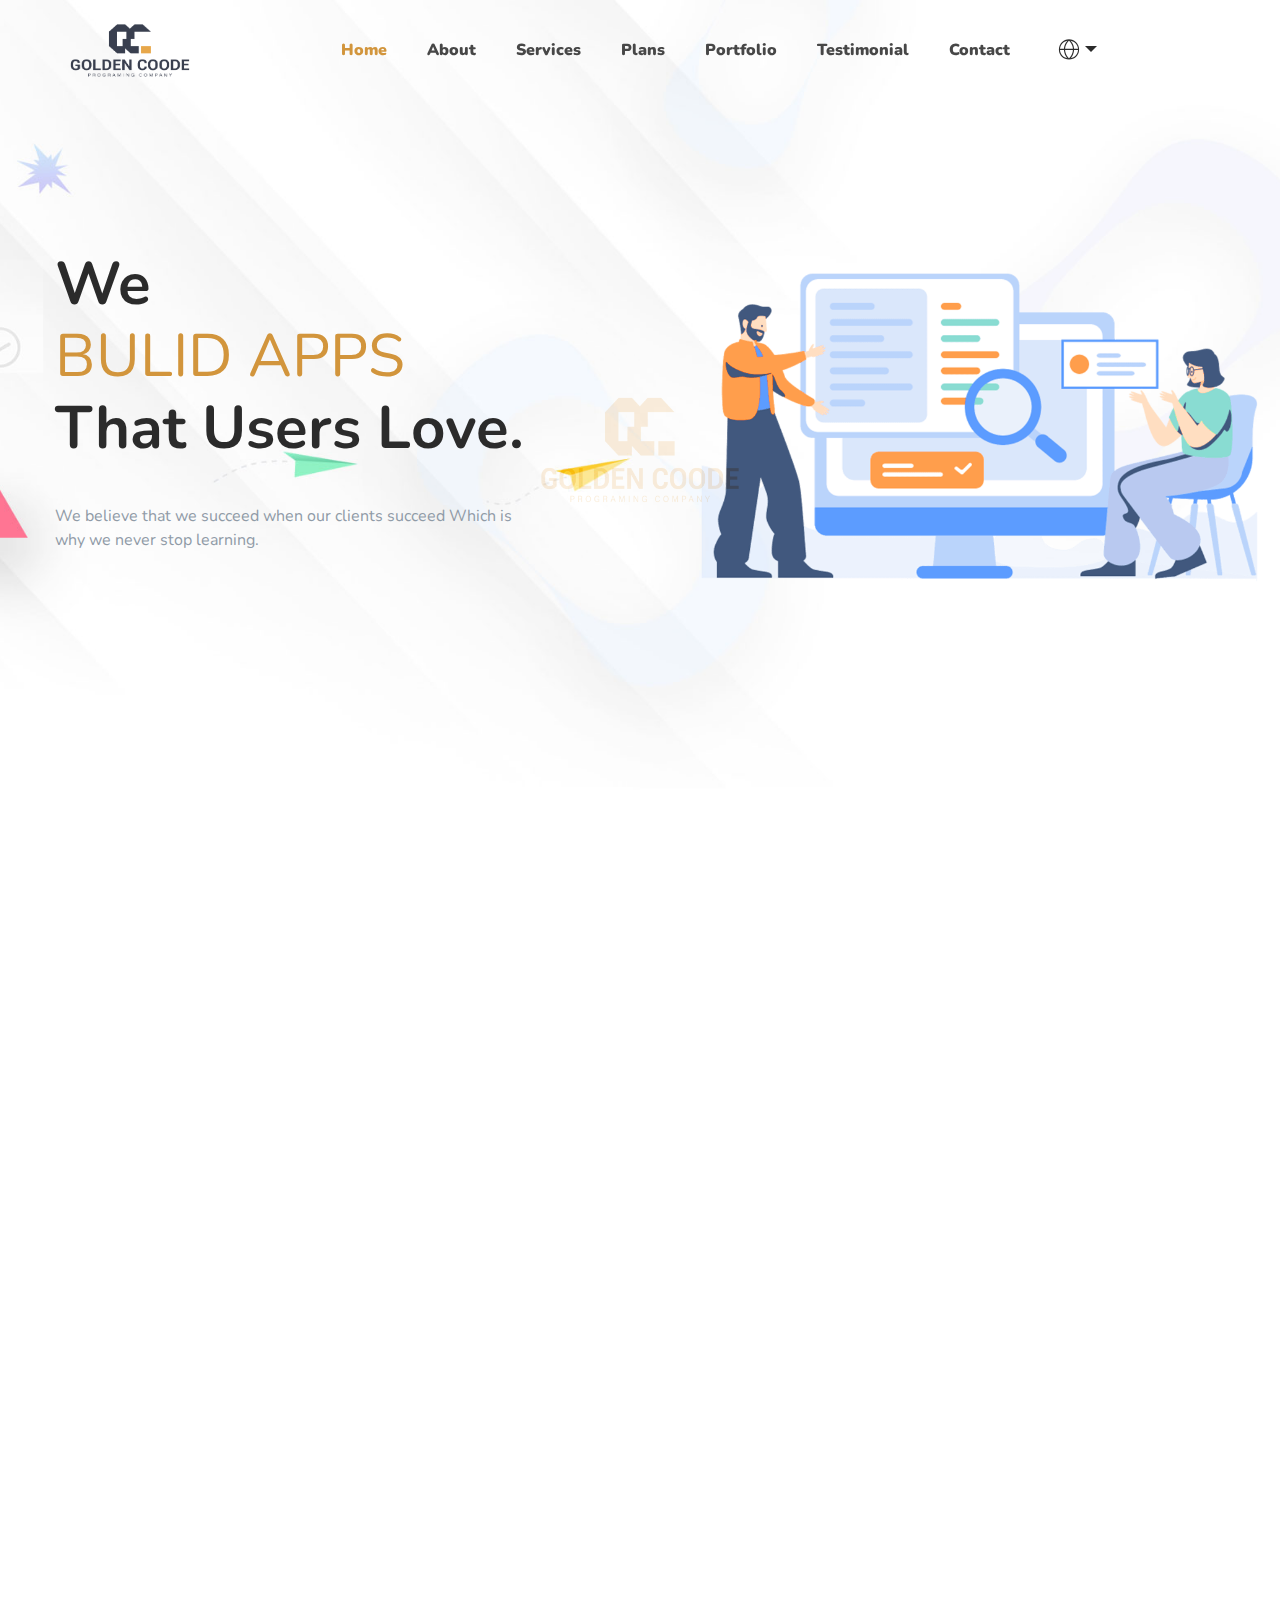
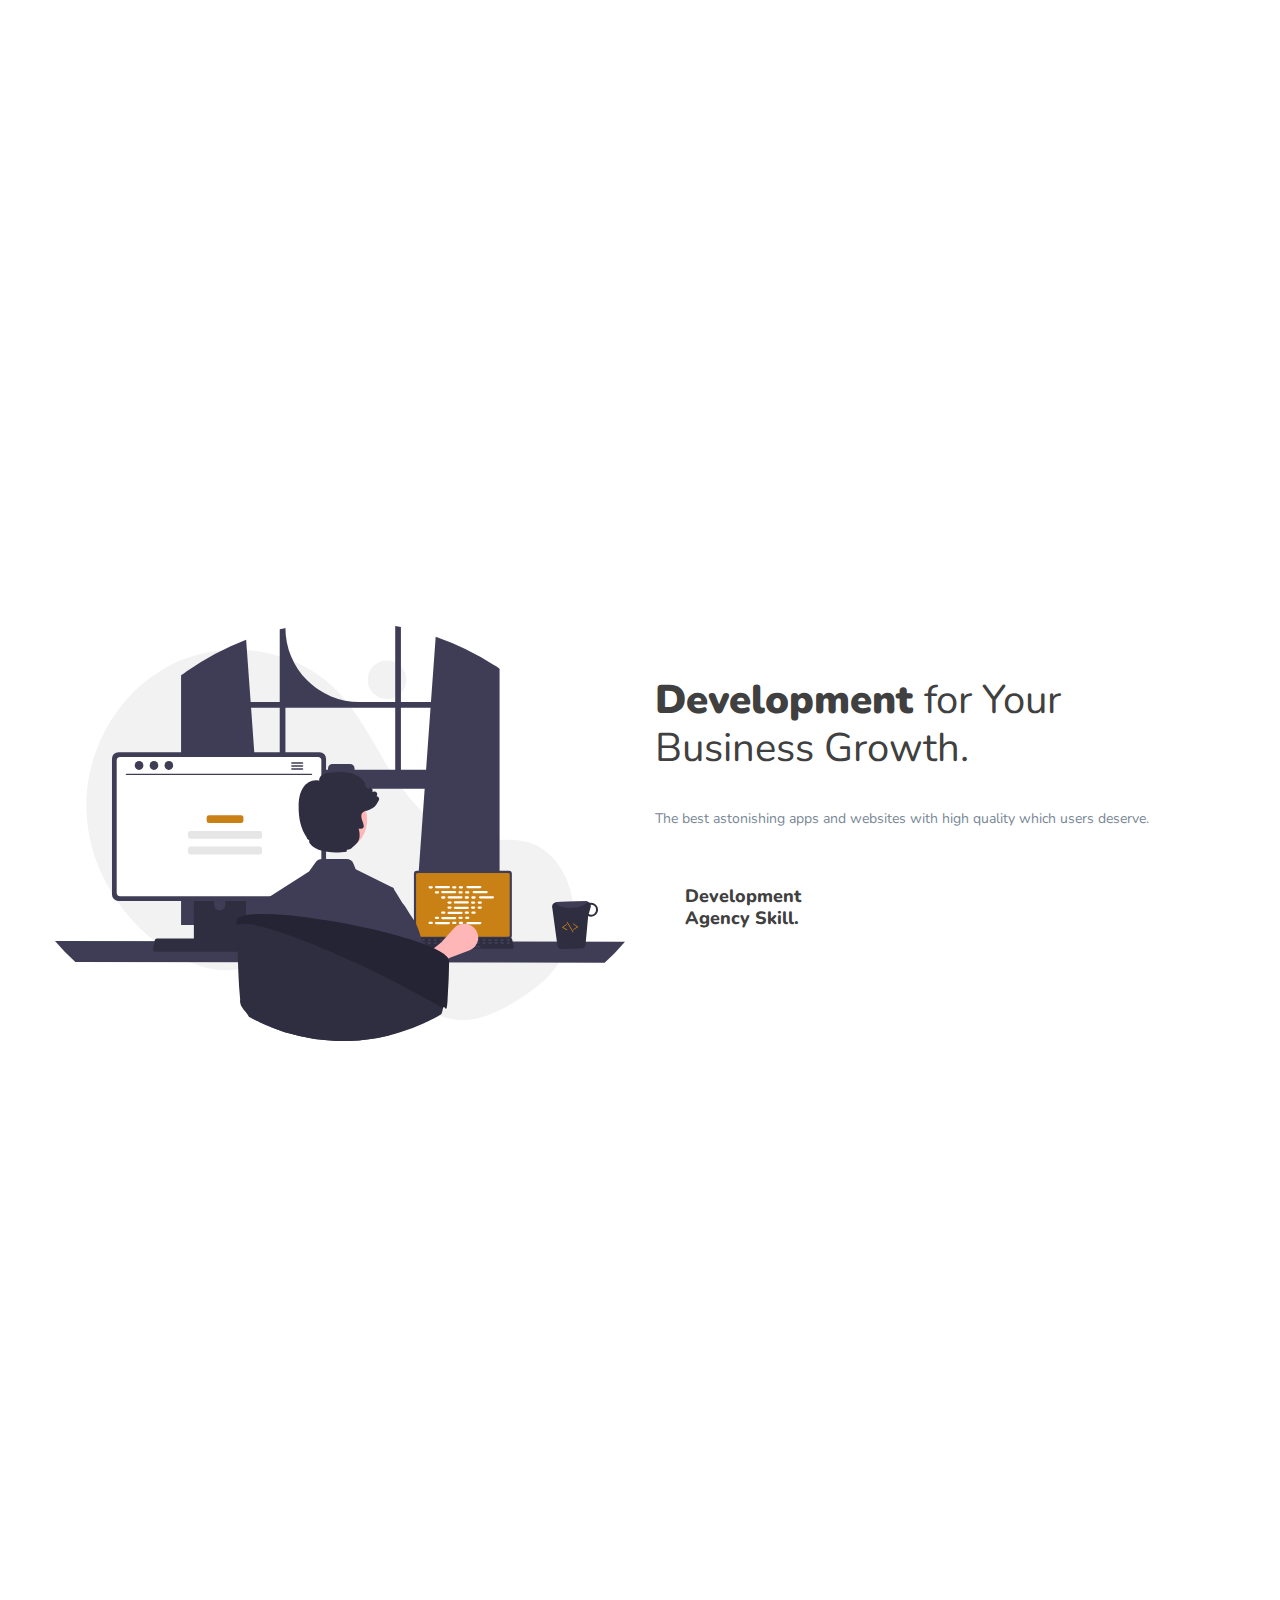
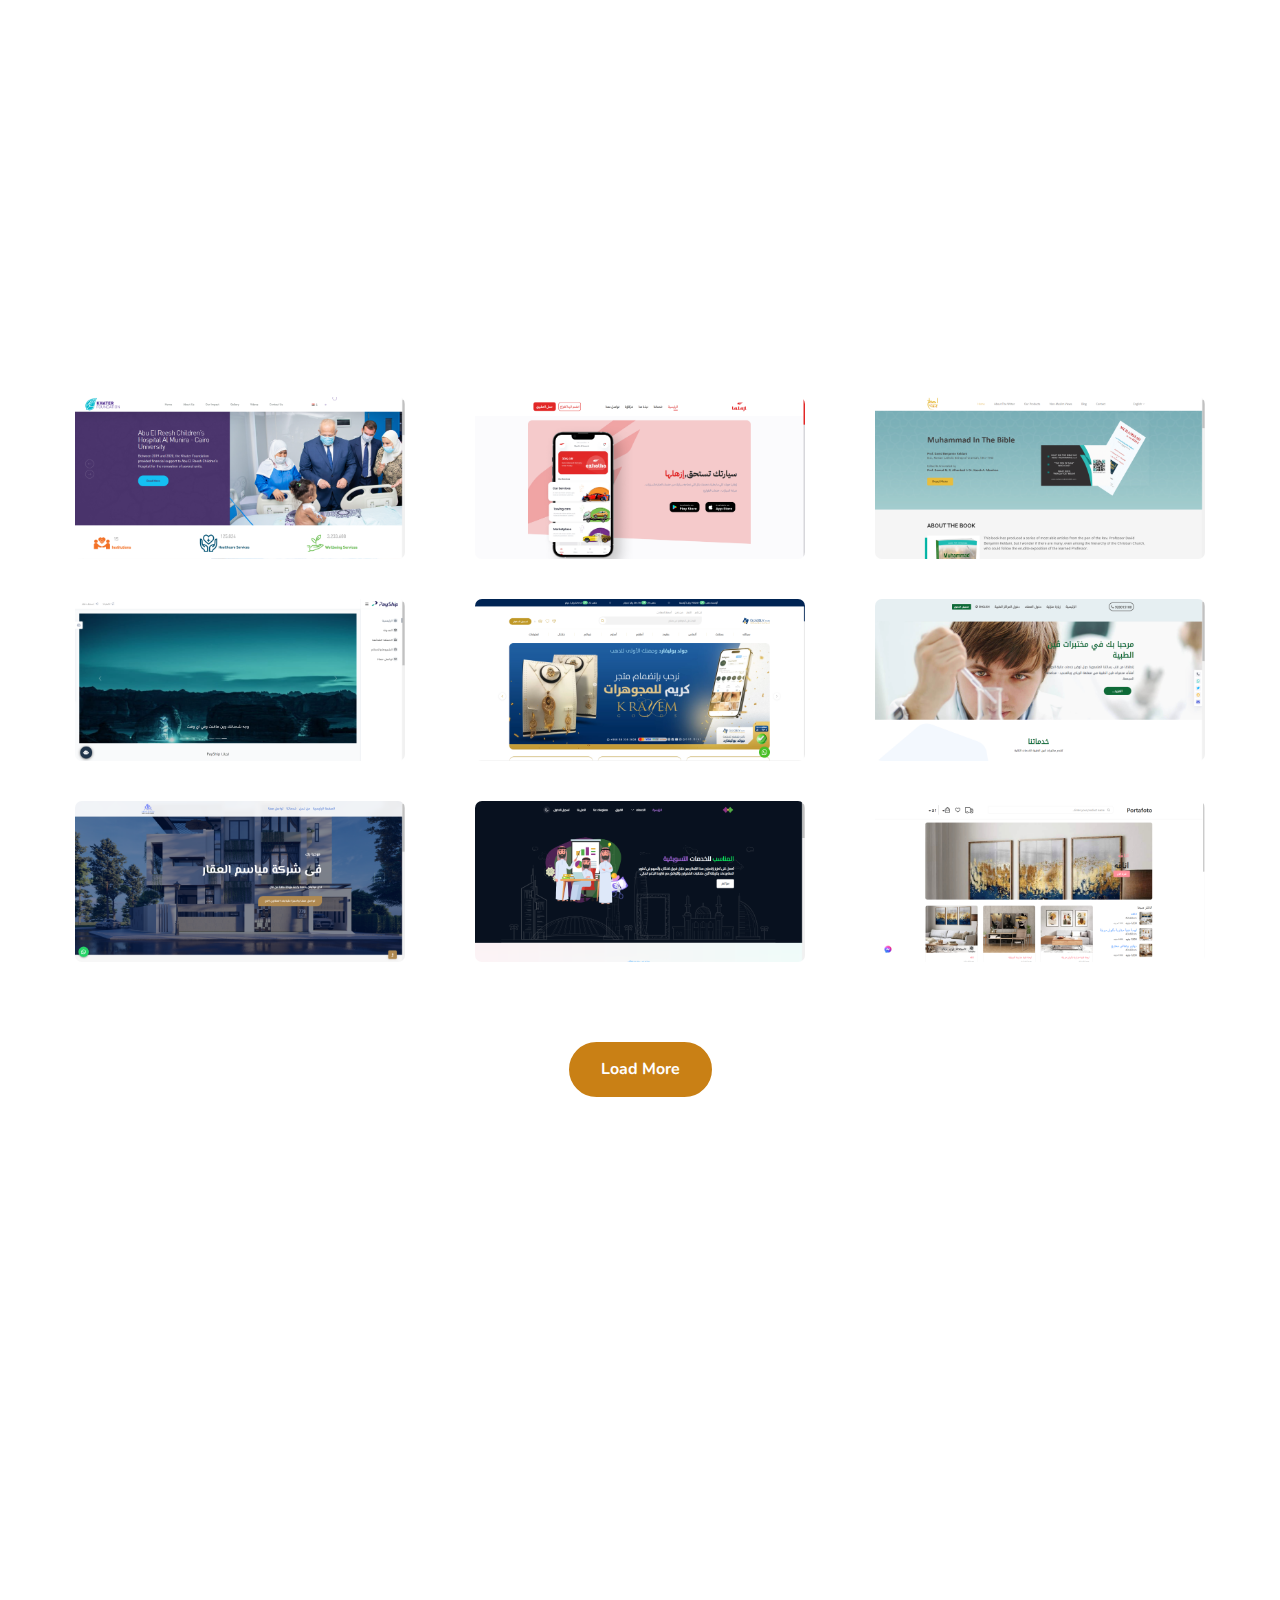
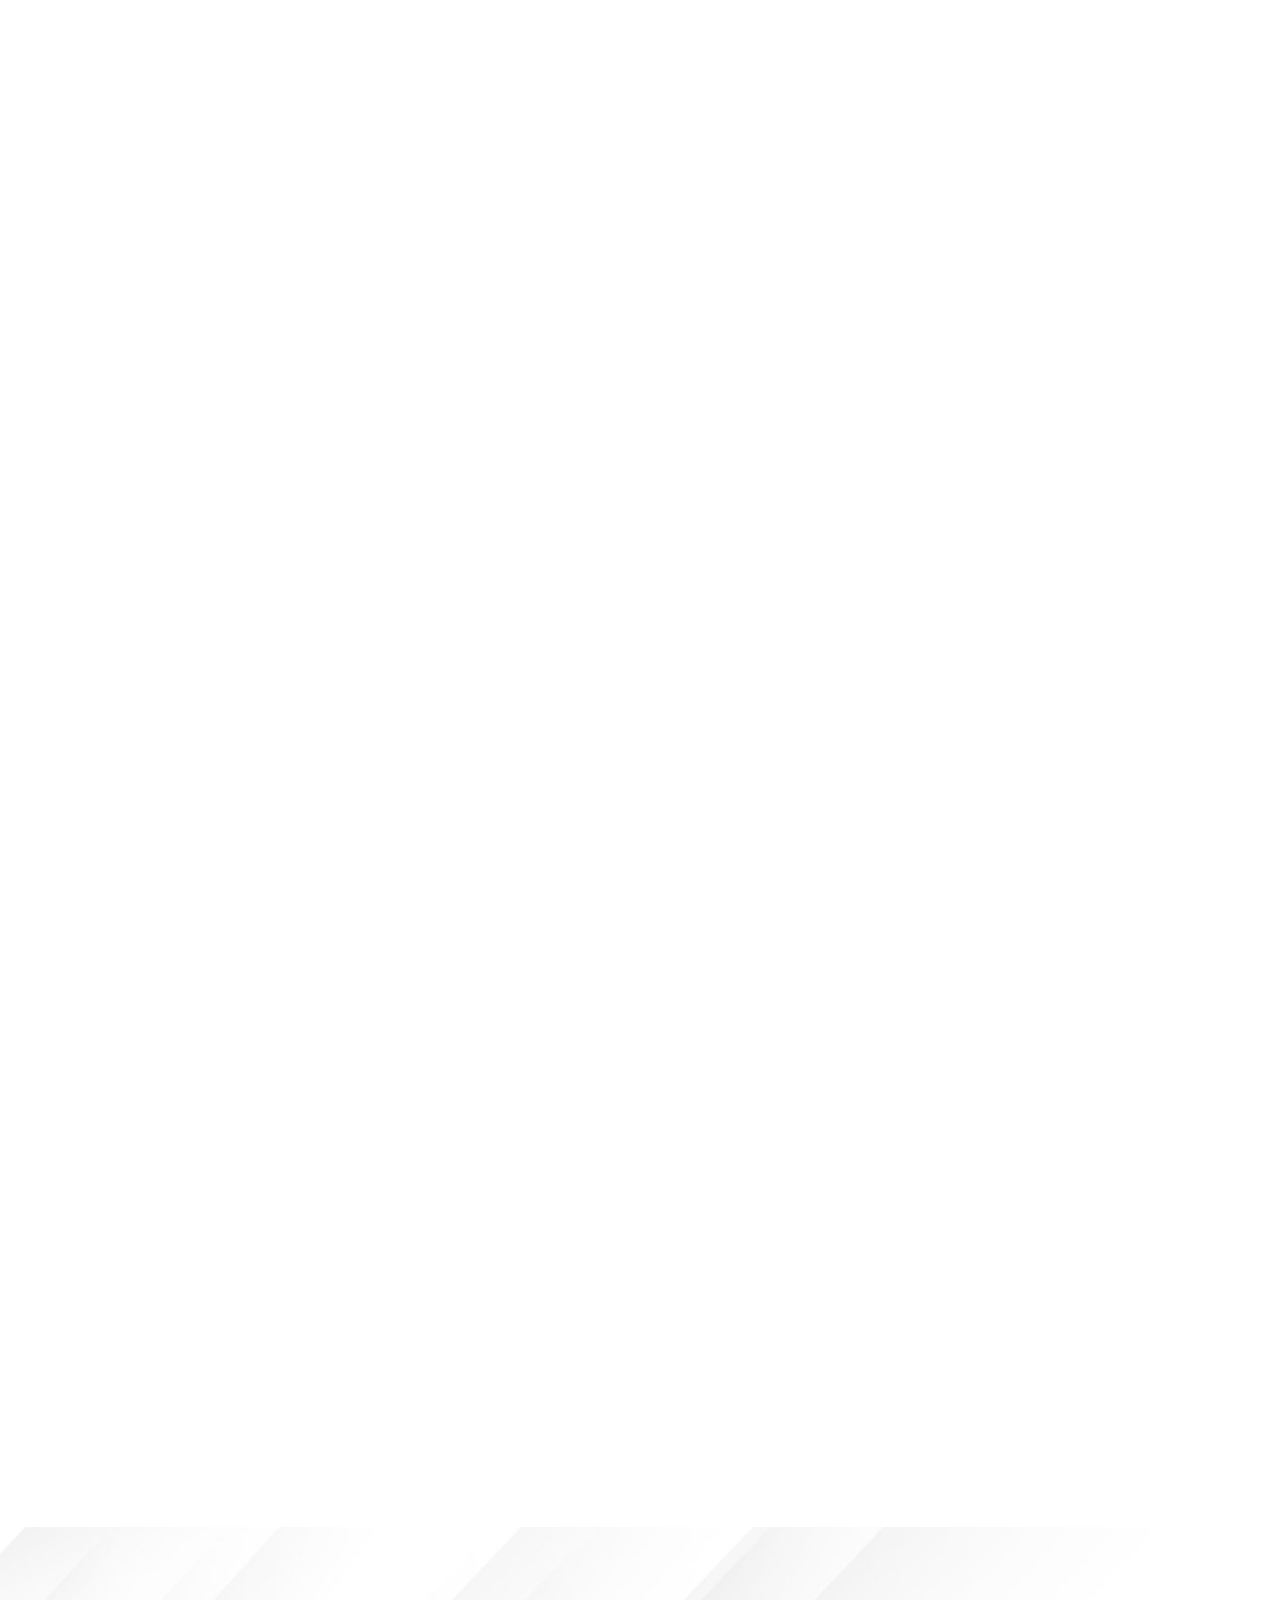
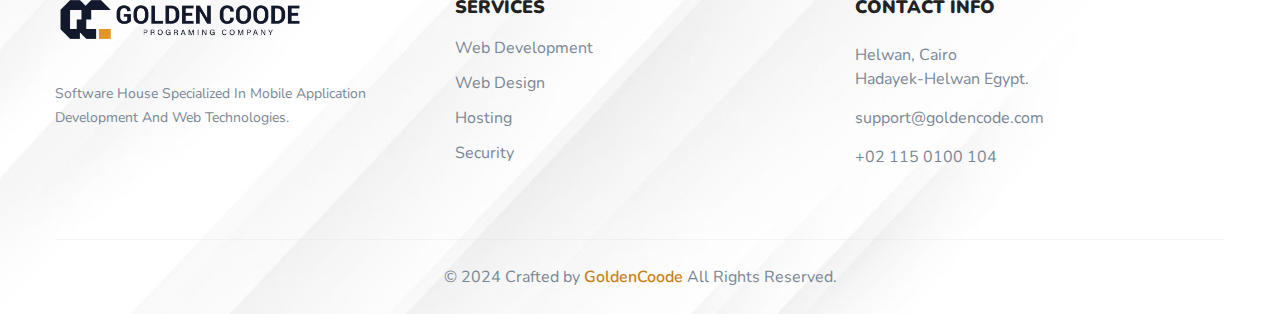
<file: index.html>
<!doctype html>
<html class="no-js" lang="en">

<head>


    <meta charset="UTF-8">
    <meta name="viewport" content="width=device-width, initial-scale=1">
    <link rel="profile" href="https://gmpg.org/xfn/11">
    <meta name="viewport" content="width=device-width, initial-scale=1, maximum-scale=1">
    <!-- <link rel="shortcut icon" href="https://cems-it.com/wp-content/themes/cems/assets/imgs/fav.png" type="image/png"> -->
    <link rel="alternate" hreflang="ar" href="http://goldencoode.com/">
    <link rel="alternate" hreflang="en" href="http://goldencoode.com/">
    <link rel="alternate" hreflang="x-default" href="http://goldencoode.com">
    <title>Web Design Company In Egypt | Web Development Company In Egypt - Golden Code</title>
    <meta name="description"
        content="we are Golden Code Web Development Company In Egypt and Web Design Company In Egypt ,We provide the best UI/UX Design by following the latest trends of the market.">
    <meta name="robots" content="follow, index, max-snippet:-1, max-video-preview:-1, max-image-preview:large">
    <link rel="canonical" href="http://goldencoode.com/">
    <meta property="og:locale" content="en_US">
    <meta property="og:type" content="website">
    <meta property="og:title"
        content="Web Design Company In Egypt | Web Development Company In Egypt - Golden Code">
    <meta property="og:description"
        content="we are Golden Code Web Development Company In Egypt and Web Design Company In Egypt ,We provide the best UI/UX Design by following the latest trends of the market.">
    <meta property="og:url" content="http://goldencoode.com/">
    <meta property="og:site_name" content="Golden Code">
    <meta property="og:updated_time" content="2022-03-07T11:10:40+00:00">
    <meta property="article:published_time" content="2019-03-04T09:37:21+00:00">
    <meta property="article:modified_time" content="2022-03-07T11:10:40+00:00">
    <meta name="twitter:card" content="summary_large_image">
    <meta name="twitter:title"
        content="Web Design Company In Egypt | Web Development Company In Egypt - Golden Code">
    <meta name="twitter:description"
        content="we are Golden Code Web Development Company In Egypt and Web Design Company In Egypt ,We provide the best UI/UX Design by following the latest trends of the market.">
    <meta name="twitter:label1" content="Written by">
    <meta name="twitter:data1" content="admin">
    <meta name="twitter:label2" content="Time to read">
    <meta name="twitter:data2" content="1 minute">









    <!--====== Title ======-->
    <!-- <title>Golden Code</title> -->

    <meta name="description" content="">
    <meta name="viewport" content="width=device-width, initial-scale=1">

    <!--====== Favicon Icon ======-->
    <link rel="shortcut icon" href="assets/images/licon.svg" type="image/png">

    <!--====== Slick CSS ======-->
    <link rel="stylesheet" href="assets/css/slick.css">

    <!--====== Font Awesome CSS ======-->
    <link rel="stylesheet" href="assets/css/font-awesome.min.css">

    <!--====== Line Icons CSS ======-->
    <link rel="stylesheet" href="assets/css/LineIcons.css">

    <!--====== Animate CSS ======-->
    <link rel="stylesheet" href="assets/css/animate.css">

    <!--====== Magnific Popup CSS ======-->
    <link rel="stylesheet" href="assets/css/magnific-popup.css">

    <!--====== Bootstrap CSS ======-->
    <link rel="stylesheet" href="assets/css/bootstrap.min.css">

    <!--====== Default CSS ======-->
    <link rel="stylesheet" href="assets/css/default.css">

    <!--====== Style CSS ======-->
    <link rel="stylesheet" href="assets/css/style.css">

</head>

<body>
    <!--[if IE]>
    <p class="browserupgrade">You are using an <strong>outdated</strong> browser. Please <a href="https://browsehappy.com/">upgrade your browser</a> to improve your experience and security.</p>
  <![endif]-->


    <!--====== PRELOADER PART START ======-->

    <div class="preloader">
        <div class="loader">
            <!-- <div class="ytp-spinner">
                <div class="ytp-spinner-container">
                    <div class="ytp-spinner-rotator">
                        <div class="ytp-spinner-left">
                            <div class="ytp-spinner-circle"></div>
                        </div>
                        <div class="ytp-spinner-right">
                            <div class="ytp-spinner-circle"></div>
                        </div>
                    </div>
                </div>
            </div> -->
            <img class="logogc" src="./assets/images/logo4.png" alt="logo">
        </div>
    </div>

    <!--====== PRELOADER PART ENDS ======-->

    <!--====== HEADER PART START ======-->

    <header class="header-area">
        <div class="navbar-area headroom">
            <div class="container">
                <div class="row">
                    <div class="col-lg-12">
                        <nav class="navbar navbar-expand-lg">
                            <a class="navbar-brand" href="index.html">
                                <img class="logogc" src="./assets/images/logo2.png" alt="logo">
                                <!-- <img src="assets/images/logo.png" alt="Logo"> -->
                            </a>
                            <button class="navbar-toggler" type="button" data-toggle="collapse"
                                data-target="#navbarSupportedContent" aria-controls="navbarSupportedContent"
                                aria-expanded="false" aria-label="Toggle navigation">
                                <span class="toggler-icon"></span>
                                <span class="toggler-icon"></span>
                                <span class="toggler-icon"></span>
                            </button>

                            <div class="collapse navbar-collapse sub-menu-bar" id="navbarSupportedContent">
                                <ul id="nav" class="navbar-nav m-auto">
                                    <li class="nav-item active">
                                        <a href="#home">Home</a>
                                    </li>
                                    <li class="nav-item">
                                        <a href="./about.html">About</a>
                                    </li>
                                    <li class="nav-item">
                                        <a href="#services">Services</a>
                                    </li>
                                    <li class="nav-item">
                                        <a href="#service">Plans</a>
                                    </li>
                                    <li class="nav-item">
                                        <a href="#portfolio">Portfolio</a>
                                    </li>
                                    <li class="nav-item">
                                        <a href="#testimonial">Testimonial</a>
                                    </li>
                                    <li class="nav-item">
                                        <a href="#contact">Contact</a>
                                    </li>
                                    <li class="nav-item dropdown">
                                        <a class="nav-link dropdown-toggle" href="#" id="navbarDropdown2" role="button" data-toggle="dropdown" aria-haspopup="true" aria-expanded="false">
                                        <i class="lni lni-world"></i>
                                        </a>
                                        <div class="dropdown-menu" aria-labelledby="navbarDropdown2">
                                        <a class="dropdown-item" href="./index_ar.html">العربية</a>
                                        <a class="dropdown-item" href="#">English</a>
                                        </div>
                                    </li>   
                                </ul>
                            </div> <!-- navbar collapse -->

                            <!-- <div class="navbar-btn d-none d-sm-inline-block">
                                <a class="main-btn" data-scroll-nav="0" href="#pricing">Download</a>
                            </div> -->
                        </nav> <!-- navbar -->
                    </div>
                </div> <!-- row -->
            </div> <!-- container -->
        </div> <!-- navbar area -->

        <div id="home" class="header-hero bg_cover d-lg-flex align-items-center"
            style="background-image: url(assets/images/header-hero.jpg)">
            <div class="container">
                <div class="row">
                    <div class="col-lg-7">
                        <div class="header-hero-content">
                            <h1 class="hero-title wow fadeInUp" data-wow-duration="1s" data-wow-delay="0.2s"><b>We</b>
                                <br>
                                <span>BULID APPS</span><br> <b>That Users Love.</b>
                            </h1>
                            <p class="text wow fadeInUp" data-wow-duration="1s" data-wow-delay="0.5s">We believe that we
                                succeed when our clients succeed Which is why we never stop learning.</p>
                            <!-- <div class="header-singup wow fadeInUp" data-wow-duration="1s" data-wow-delay="0.8s">
                                <input type="text" placeholder="username@yourdomain.com">
                                <button class="main-btn">Sign Up</button>
                            </div> -->
                        </div> <!-- header hero content -->
                    </div>
                </div> <!-- row -->
            </div> <!-- container -->
            <div class="header-hero-image d-flex align-items-center wow fadeInRightBig" data-wow-duration="1s"
                data-wow-delay="1.1s">
                <div class="image">
                    <img src="assets/images/hero-image.png" alt="Hero Image">
                </div>
            </div> <!-- header hero image -->
        </div> <!-- header hero -->
    </header>

    <!--====== HEADER PART ENDS ======-->

    <!--====== ABOUT PART START ======-->

    <section id="about" class="about-area pt-115">
        <div class="container">
            <div class="row justify-content-center">
                <div class="col-lg-9">
                    <div class="about-title text-center wow fadeInUp" data-wow-duration="1s" data-wow-delay="0.3s">
                        <h6 class="welcome">WELCOME</h6>
                        <h3 class="title"><span>Our 10 years working experience to </span> take care of your business
                            goal.</h3>
                    </div>
                </div>
            </div> <!-- row -->
            <div class="row">
                <div class="col-lg-12">
                    <div class="about-image mt-60 wow fadeIn" data-wow-duration="1s" data-wow-delay="0.5s">
                        <img src="assets/images/about.png" alt="about">
                    </div> <!-- about image -->
                </div>
            </div> <!-- row -->
            <div class="row justify-content-center">
                <div class="col-lg-10">
                    <div class="about-content pt-45">
                        <p class="text wow fadeInUp" data-wow-duration="1s" data-wow-delay="0.4s">We believe that we
                                succeed when our clients succeed Which is why we never stop learning.</p>

                        <div class="about-counter pt-60">
                            <div class="row">
                                <div class="col-sm-4">
                                    <div class="single-counter counter-color-1 mt-30 d-flex wow fadeInUp"
                                        data-wow-duration="1s" data-wow-delay="0.3s">
                                        <div class="counter-shape">
                                            <span class="shape-1"></span>
                                            <span class="shape-2"></span>
                                        </div>
                                        <div class="counter-content media-body">
                                            <span class="counter-count"><span class="counter">150</span></span>
                                            <p class="text">Clients</p>
                                        </div>
                                    </div> <!-- single counter -->
                                </div>
                                <div class="col-sm-4">
                                    <div class="single-counter counter-color-2 mt-30 d-flex wow fadeInUp"
                                        data-wow-duration="1s" data-wow-delay="0.6s">
                                        <div class="counter-shape">
                                            <span class="shape-1"></span>
                                            <span class="shape-2"></span>
                                        </div>
                                        <div class="counter-content media-body">
                                            <span class="counter-count"><span class="counter">99</span>%</span>
                                            <p class="text">Satisfaction</p>
                                        </div>
                                    </div> <!-- single counter -->
                                </div>
                                <div class="col-sm-4">
                                    <div class="single-counter counter-color-3 mt-30 d-flex wow fadeInUp"
                                        data-wow-duration="1s" data-wow-delay="0.9s">
                                        <div class="counter-shape">
                                            <span class="shape-1"></span>
                                            <span class="shape-2"></span>
                                        </div>
                                        <div class="counter-content media-body">
                                            <span class="counter-count"><span class="counter">90</span></span>
                                            <p class="text">Projects</p>
                                        </div>
                                    </div> <!-- single counter -->
                                </div>
                            </div> <!-- row -->
                        </div> <!-- about counter -->
                    </div> <!-- about content -->
                </div>
            </div> <!-- row -->
        </div> <!-- container -->
    </section>
    <!--====== ABOUT PART ENDS ======-->

    <!--====== OUR SERVICE PART START ======-->

    <section id="services" class="our-services-area pt-120 pb-115">
        <div class="container">
            <div class="row justify-content-center">
                <div class="col-xl-5 col-lg-6 col-md-8 col-sm-9">
                    <div class="section-title text-center wow fadeInUp" data-wow-duration="1s" data-wow-delay="0.2s">
                        <h3 class="sub-title">Our services</h3>
                        <h4 class="title"><span>Our Featured Service That We Provide</span></h4>
                    </div> <!-- section title -->
                </div>
            </div> <!-- row -->
            <div class="row">
                <div class="col-lg-12">
                    <div class="our-services-tab pt-30">
                        <ul class="nav justify-content-center wow fadeIn" data-wow-duration="1s" data-wow-delay="0.5s"
                            id="myTab" role="tablist">
                            <li class="nav-item">
                                <a class="active" id="business-tab" data-toggle="tab" href="#business" role="tab"
                                    aria-controls="business" aria-selected="true">
                                    <i class="lni lni-code-alt"></i> <span>Development</span>
                                </a>
                            </li>
                            <li class="nav-item">
                                <a id="digital-tab" data-toggle="tab" href="#digital" role="tab" aria-controls="digital"
                                    aria-selected="false">
                                    <i class="lni lni-brush"></i> <span>Creative Design</span>
                                </a>
                            </li>
                            <li class="nav-item">
                                <a id="hosting-tab" data-toggle="tab" href="#hosting" role="tab" aria-controls="hosting"
                                    aria-selected="false">
                                    <i class="lni lni-cloud-check"></i> <span>Hosting</span>
                                </a>
                            </li>
                            <li class="nav-item">
                                <a id="security-tab" data-toggle="tab" href="#security" role="tab" aria-controls="security"
                                    aria-selected="false">
                                    <i class="lni lni-lock"></i> <span>Security</span>
                                </a>
                            </li>

                            <!-- <li class="nav-item">
                                <a id="market-tab" data-toggle="tab" href="#market" role="tab" aria-controls="market"
                                    aria-selected="false">
                                    <i class="lni-stats-up"></i> <span>Market <br> Analysis</span>
                                </a>
                            </li> -->
                        </ul>
                        <div class="tab-content pt-20" id="myTabContent">
                            <div class="tab-pane fade show active" id="business" role="tabpanel"
                                aria-labelledby="business-tab">
                                <div class="row">
                                    <div class="col-lg-6">
                                        <div class="our-services-image">
                                            <img src="assets/images/development.svg" alt="service">
                                        </div> <!-- our services image -->
                                    </div>
                                    <div class="col-lg-6">
                                        <div class="our-services-content mt-50">
                                            <h3 class="services-title"><b>Development</b>
                                                <span>for Your Business Growth.</span>
                                            </h3>
                                            <p class="text">The best astonishing apps and websites with high quality
                                                which users deserve.</p>

                                            <div class="our-services-progress d-flex align-items-center mt-55">
                                                <div class="circle" id="circles-1"></div>
                                                <div class="progress-content">
                                                    <h4 class="progress-title">Development<br> Agency Skill.</h4>
                                                </div>
                                            </div>
                                        </div> <!-- our services content -->
                                    </div>
                                </div> <!-- row -->
                            </div>

                            <div class="tab-pane fade" id="digital" role="tabpanel" aria-labelledby="digital-tab">
                                <div class="row">
                                    <div class="col-lg-6">
                                        <div class="our-services-image mt-50">
                                            <img src="assets/images/design.svg" alt="service">
                                        </div> <!-- our services image -->
                                    </div>
                                    <div class="col-lg-6">
                                        <div class="our-services-content mt-45">
                                            <h3 class="services-title"><b>Design</b> <span>for Your Business
                                                    Growth.</span></h3>
                                            <p class="text">We provide the best UI/UX Design, Campaign Designs
                                                Animation, & Video production.</p>

                                            <div class="our-services-progress d-flex align-items-center mt-55">
                                                <div class="circle" id="circles-2"></div>
                                                <div class="progress-content">
                                                    <h4 class="progress-title"><b></b>Creativity <br> Skill.</h4>
                                                </div>
                                            </div>
                                        </div> <!-- our services content -->
                                    </div>
                                </div> <!-- row -->
                            </div>

                            <div class="tab-pane fade" id="hosting" role="tabpanel" aria-labelledby="hosting-tab">
                                <div class="row">
                                    <div class="col-lg-6">
                                        <div class="our-services-image mt-50">
                                            <img src="assets/images/hosting.svg" alt="service">
                                        </div> <!-- our services image -->
                                    </div>
                                    <div class="col-lg-6">
                                        <div class="our-services-content mt-45">
                                            <h3 class="services-title"><b>Hosting</b> <span>for Your Business
                                                    Sharing</span></h3>
                                            <p class="text">We Provide a Hosting Service that Can Improve the SEO Of Your Website.</p>

                                            <div class="our-services-progress d-flex align-items-center mt-55">
                                                <div class="circle" id="circles-3"></div>
                                                <div class="progress-content">
                                                    <h4 class="progress-title">Hosting<br> Skill.</h4>
                                                </div>
                                            </div>
                                        </div> <!-- our services content -->
                                    </div>
                                </div> <!-- row -->
                            </div>

                            <div class="tab-pane fade" id="security" role="tabpanel" aria-labelledby="security-tab">
                                <div class="row">
                                    <div class="col-lg-6">
                                        <div class="our-services-image mt-50">
                                            <img src="assets/images/security2.svg" alt="service">
                                        </div> <!-- our services image -->
                                    </div>
                                    <div class="col-lg-6">
                                        <div class="our-services-content mt-45">
                                            <h3 class="services-title"><b>Security</b> <span>for Your Business
                                                    Safety.</span></h3>
                                            <p class="text">We Have good CyberSecurity Engineers Specialized in Web Penetration Testing to Make Your Website Safe.</p>

                                            <div class="our-services-progress d-flex align-items-center mt-55">
                                                <div class="circle" id="circles-4"></div>
                                                <div class="progress-content">
                                                    <h4 class="progress-title">Penetration <br> testing Skill.</h4>
                                                </div>
                                            </div>
                                        </div> <!-- our services content -->
                                    </div>
                                </div> <!-- row -->
                            </div>
                        </div> <!-- tab content -->
                    </div> <!-- our services tab -->
                </div>
            </div> <!-- row -->
        </div> <!-- container -->
    </section>

    <!--====== OUR SERVICE PART ENDS ======-->

    <!--====== SERVICE PART START ======-->

    <section id="service" class="service-area pt-105 pb-120">
        <div class="container">
            <div class="row">
                <div class="col-lg-6 col-md-8">
                    <div class="section-title wow fadeInUp" data-wow-duration="1s" data-wow-delay="0.2s">
                        <h6 class="sub-title">Why Us</h6>
                        <h4 class="title">The reasons to choose us <span>as your business partner</span></h4>
                    </div> <!-- section title -->
                </div>
            </div> <!-- row -->
            <div class="service-wrapper mt-60 wow fadeInUp" data-wow-duration="1s" data-wow-delay="0.6s">
                <div class="row no-gutters justify-content-center">
                    <div class="col-lg-4 col-md-7">
                        <div class="single-service d-flex">
                            <div class="service-icon">
                                <img src="assets/images/service-1.png" alt="Icon">
                            </div>
                            <div class="service-content media-body">
                                <h4 class="service-title">Highly Experienced</h4>
                                <p class="text">Some hardworking People are Working Day and Night to provide you highly
                                    scalable product .</p>
                            </div>
                            <div class="shape shape-1">
                                <img src="assets/images/shape/shape-1.svg" alt="shape">
                            </div>
                            <div class="shape shape-2">
                                <img src="assets/images/shape/shape-2.svg" alt="shape">
                            </div>
                        </div> <!-- single service -->
                    </div>
                    <div class="col-lg-4 col-md-7">
                        <div class="single-service service-border d-flex">
                            <div class="service-icon">
                                <img src="assets/images/service-2.png" alt="Icon">
                            </div>
                            <div class="service-content media-body">
                                <h4 class="service-title">Bunch of Services</h4>
                                <p class="text">GREAT Responsive & Strong Competitive People.</p>
                            </div>
                            <div class="shape shape-3">
                                <img src="assets/images/shape/shape-3.svg" alt="shape">
                            </div>
                        </div> <!-- single service -->
                    </div>
                    <div class="col-lg-4 col-md-7">
                        <div class="single-service d-flex">
                            <div class="service-icon">
                                <img src="assets/images/service-3.png" alt="Icon">
                            </div>
                            <div class="service-content media-body">
                                <h4 class="service-title">Quality Support</h4>
                                <p class="text"> Training and communication method remotely. <br> 24/7 Hour online
                                    supports..</p>
                            </div>
                            <div class="shape shape-4">
                                <img src="assets/images/shape/shape-4.svg" alt="shape">
                            </div>
                            <div class="shape shape-5">
                                <img src="assets/images/shape/shape-5.svg" alt="shape">
                            </div>
                        </div> <!-- single service -->
                    </div>
                </div> <!-- row -->
                <div class="row">
                    <div class="col-lg-12">
                        <div class="service-btn text-center pt-25 pb-15">
                            <a class="main-btn main-btn-2" href="./pricing.html">P R I C I N G</a>
                        </div> <!-- service btn -->
                    </div>
                </div> <!-- row -->
            </div> <!-- service wrapper -->
        </div> <!-- container -->
    </section>

    <!--====== SERVICE PART ENDS ======-->

    <!--====== PROJECT GALLERY PART START ======-->

    <section id="portfolio" class="project-masonry-area pt-115">
        <div class="container">
            <div class="row justify-content-center">
                <div class="col-xl-5 col-lg-6 col-md-8 col-sm-9">
                    <div class="section-title text-center wow fadeInUp" data-wow-duration="1s" data-wow-delay="0.2s">
                        <h3 class="sub-title">Portfolio</h3>
                        <!-- <h4 class="title">Portfolio <span>Gallery.</span></h4> -->
                    </div> <!-- section title -->
                </div>
            </div>
            <div class="row align-items-end">
                <!-- <div class="col-lg-4">
                    <div class="section-title pb-20  wow fadeIn" data-wow-duration="1s" data-wow-delay="0.4s">
                        <h6 class="sub-title">Portfolio</h6>
                        <h4 class="title">Portfolio <span>Gallery.</span></h4>
                    </div> 
                </div> -->
                <div class="col-lg-8">
                    <!-- <div class="project-menu text-center text-sm-left text-lg-right pb-20">
                        <ul>
                            <li class="active" data-filter="*">See All</li>
                            <li data-filter=".apps">Apps</li>
                            <li data-filter=".branding">Branding</li>
                            <li data-filter=".creative">Creative</li>
                            <li data-filter=".laptop">Foundations</li>
                            <li data-filter=".product">Product</li>
                        </ul>
                    </div>  -->
                </div>
            </div> <!-- row -->
            <div class="row grid">
                <div class="col-lg-4 col-sm-6 grid-item apps creative laptop">
                    <div class="single-gallery gallery-masonry mt-30">
                        <div class="gallery-image">
                            <img src="assets/images/portfolio/kater.png" alt="protfolio">
                        </div>
                        <div class="gallery-icon">
                            <a class="image-popup" href="assets/images/portfolio/KhaterFoundation.png">
                                <span>Khater Foundation</span>
                            </a>
                            <a class="demo" target="_blank" href="http://khaterfoundation.com/en">
                                <i class="lni lni-share"></i>
                            </a>
                        </div>
                    </div> <!-- single gallery -->
                </div>
                <div class="col-lg-4 col-sm-6 grid-item branding creative">
                    <div class="single-gallery gallery-masonry mt-30">
                        <div class="gallery-image">
                            <img src="assets/images/portfolio/ezhalha.png" alt="protfolio">
                        </div>
                        <div class="gallery-icon">
                            <a class="image-popup" href="assets/images/portfolio/Home.png">
                                <span>Ezhalha</span>
                            </a>
                            <a class="demo" target="_blank" href="https://ezhalha.com.sa/">
                                <i class="lni lni-share"></i>
                            </a>
                        </div>
                    </div> <!-- single gallery -->
                </div>
                <div class="col-lg-4 col-sm-6 grid-item apps branding product">
                    <div class="single-gallery gallery-masonry mt-30">
                        <div class="gallery-image">
                            <img src="assets/images/portfolio/minible.png" alt="protfolio">
                        </div>
                        <div class="gallery-icon">
                            <a class="image-popup" href="assets/images/portfolio/minbible-com.png">
                                <span>Minbible</span>
                            </a>
                            <a class="demo" target="_blank" href="http://www.minbible.com/">
                                <i class="lni lni-share"></i>
                            </a>
                        </div>
                    </div> <!-- single gallery -->
                </div>
                <div class="col-lg-4 col-sm-6 grid-item laptop product">
                    <div class="single-gallery gallery-masonry mt-30">
                        <div class="gallery-image">
                            <img src="assets/images/portfolio/pay.png" alt="protfolio">
                        </div>
                        <div class="gallery-icon">
                            <a class="image-popup" href="assets/images/portfolio/PayShip.png">
                                <span>PayShip</span>
                            </a>
                            <a class="demo" target="_blank" href="https://payship.biz/">
                                <i class="lni lni-share"></i>
                            </a>
                        </div>
                    </div> <!-- single gallery -->
                </div>
                <div class="col-lg-4 col-sm-6 grid-item branding creative">
                    <div class="single-gallery gallery-masonry mt-30">
                        <div class="gallery-image">
                            <img src="assets/images/portfolio/gold.png" alt="protfolio">
                        </div>
                        <div class="gallery-icon">
                            <a class="image-popup"
                                href="assets/images/portfolio/أفضل-منصة-ذهب-ومجوهرات-اون-لاين-في-السعودية-جولد-بوليفارد.png">
                                <span>Jewellery</span>
                            </a>
                            <a class="demo" target="_blank" href="https://goldblv.com/">
                                <i class="lni lni-share"></i>
                            </a>
                        </div>
                    </div> <!-- single gallery -->
                </div>
                <div class="col-lg-4 col-sm-6 grid-item apps laptop product">
                    <div class="single-gallery gallery-masonry mt-30">
                        <div class="gallery-image">
                            <img src="assets/images/portfolio/vien.png" alt="protfolio">
                        </div>
                        <div class="gallery-icon">
                            <a class="image-popup" href="assets/images/portfolio/مختبرات-فين.png">
                                <span>Vien Labs</span>
                            </a>
                            <a class="demo" target="_blank" href="https://veinlab.net/">
                                <i class="lni lni-share"></i>
                            </a>
                        </div>
                    </div> <!-- single gallery -->
                </div>
                <div class="col-lg-4 col-sm-6 grid-item apps laptop product">
                    <div class="single-gallery gallery-masonry mt-30">
                        <div class="gallery-image">
                            <img src="assets/images/portfolio/mayasem.png" alt="protfolio">
                        </div>
                        <div class="gallery-icon">
                            <a class="image-popup" href="assets/images/portfolio/مياسم-العقار.png">
                                <span>Mayasem</span>
                            </a>
                            <a class="demo" target="_blank" href="http://mayasem.online/">
                                <i class="lni lni-share"></i>
                            </a>
                        </div>
                    </div> <!-- single gallery -->
                </div>
                <div class="col-lg-4 col-sm-6 grid-item apps laptop product">
                    <div class="single-gallery gallery-masonry mt-30">
                        <div class="gallery-image">
                            <img src="assets/images/portfolio/مؤسسة-المناسب.png" alt="protfolio">
                        </div>
                        <div class="gallery-icon">
                            <a class="image-popup" href="assets/images/portfolio/monasib.png">
                                <span>Almonasib</span>
                            </a>
                            <a class="demo" target="_blank" href="https://almonasib.org/home">
                                <i class="lni lni-share"></i>
                            </a>
                        </div>
                    </div> <!-- single gallery -->
                </div>
                <div class="col-lg-4 col-sm-6 grid-item apps laptop product">
                    <div class="single-gallery gallery-masonry mt-30">
                        <div class="gallery-image">
                            <img src="assets/images/portfolio/portafoto.png" alt="protfolio">
                        </div>
                        <div class="gallery-icon">
                            <a class="image-popup" href="assets/images/portfolio/Home-Portafoto.png">
                                <span>Portafoto</span>
                            </a>
                            <a class="demo" target="_blank" href="http://portafoto.net/ar">
                                <i class="lni lni-share"></i>
                            </a>
                        </div>
                    </div> <!-- single gallery -->
                </div>
            </div> <!-- row -->
            <div class="row">
                <div class="col-lg-12">
                    <div class="gallery-btn mt-60 text-center">
                        <a class="main-btn" href="./portfolio.html">Load More</a>
                    </div>
                </div>
            </div> <!-- row -->
        </div> <!-- container -->
    </section>

    <!--====== PROJECT GALLERY PART ENDS ======-->

    <!--====== PRICING PART START ======-->



    <!--====== PRICING PART ENDS ======-->

    <!--====== TESTIMONIAL PART START ======-->

    <section id="testimonial" class="testimonial-area pt-70 pb-120">
        <div class="container">
            <div class="row justify-content-between">
                <div class="col-xl-5 col-lg-6">
                    <div class="testimonial-left-content mt-45 wow fadeIn" data-wow-duration="1s" data-wow-delay="0.3s">
                        <div class="section-title">
                            <h6 class="sub-title">Testimonials</h6>
                            <h4 class="title">What Client Says, About Us</h4>
                        </div> <!-- section title -->
                        <div><img src="./assets/images/testimonials.png" alt="testimonials"></div>
                        <ul class="testimonial-line">
                            <li></li>
                            <li></li>
                            <li></li>
                            <li></li>
                        </ul>
                        <!-- <p class="text">Duis et metus et massa tempus lacinia. Class aptent taciti sociosqu ad litora
                            torquent per conubia nostra, per inceptos himenaeos. Maecenas ultricies, orci molestie
                            blandit interdum. <br> <br> ipsum ante pellentesque nisl, eget mollis turpis quam nec eros.
                            ultricies, orci molestie blandit interdum.</p> -->
                    </div> <!-- testimonial left content -->
                </div>
                <div class="col-lg-6">
                    <div class="testimonial-right-content mt-50 wow fadeIn" data-wow-duration="1s"
                        data-wow-delay="0.6s">
                        <div class="quota">
                            <i class="lni-quotation"></i>
                        </div>
                        <div class="testimonial-content-wrapper testimonial-active">
                            <div class="single-testimonial">
                                <div class="testimonial-text">
                                    <p class="text">“ I always recommend Golden Code as one of the best Arabian Tech
                                        companies. Since I Created my websites With Golden Code I’ve always had safe and
                                        stable service. I feel assured to be in good hands already.Thank you, Golden
                                        Code team!.”</p>
                                </div>
                                <div class="testimonial-author d-sm-flex justify-content-between">
                                    <div class="author-info d-flex align-items-center">
                                        <div class="author-image">
                                            <img src="assets/images/author-1.jpg" alt="author">
                                        </div>
                                        <div class="author-name media-body">
                                            <h5 class="name">Eslam Mohamed</h5>
                                            <span class="sub-title">CEO, KhaterFoundation</span>
                                        </div>
                                    </div>
                                    <div class="author-review">
                                        <ul class="star">
                                            <li><i class="lni-star-filled"></i></li>
                                            <li><i class="lni-star-filled"></i></li>
                                            <li><i class="lni-star-filled"></i></li>
                                            <li><i class="lni-star-filled"></i></li>
                                            <li><i class="lni-star-filled"></i></li>
                                        </ul>
                                        <!-- <span class="review">( 7 Reviews )</span> -->
                                    </div>
                                </div>
                            </div> <!-- single testimonial -->
                            <div class="single-testimonial">
                                <div class="testimonial-text">
                                    <p class="text">“I was looking for a good Arabian Tech company and I choose Golden
                                        Code as it has a very good reputation and I had aware of their strong
                                        commitment,high level of services, and great professionalism.”</p>
                                </div>
                                <div class="testimonial-author d-sm-flex justify-content-between">
                                    <div class="author-info d-flex align-items-center">
                                        <div class="author-image">
                                            <img src="assets/images/author-2.jpg" alt="author">
                                        </div>
                                        <div class="author-name media-body">
                                            <h5 class="name">Prof. Dawud M. R. Alhanbali</h5>
                                            <!-- <span class="sub-title">CEO, Alphabet</span> -->
                                        </div>
                                    </div>
                                    <div class="author-review">
                                        <ul class="star">
                                            <li><i class="lni-star-filled"></i></li>
                                            <li><i class="lni-star-filled"></i></li>
                                            <li><i class="lni-star-filled"></i></li>
                                            <li><i class="lni-star-filled"></i></li>
                                            <li><i class="lni-star-filled"></i></li>
                                        </ul>
                                        <!-- <span class="review">( 7 Reviews )</span> -->
                                    </div>
                                </div>
                            </div> <!-- single testimonial -->
                            <!-- single testimonial -->
                        </div> <!-- testimonial content wrapper -->
                    </div> <!-- testimonial right content -->
                </div>
            </div> <!-- row -->
        </div> <!-- container -->
    </section>

    <!--====== TESTIMONIAL PART ENDS ======-->




    <!--====== CONTACT PART START ======-->

    <section id="contact" class="contact-area pt-120 pb-120">
        <div class="container">
            <div class="row justify-content-center">
                <div class="col-lg-4">
                    <div class="section-title text-center pb-20 wow fadeInUp" data-wow-duration="1s"
                        data-wow-delay="0.3s">
                        <h6 class="sub-title">Our Contact</h6>
                        <h4 class="title">Get In <span>Touch.</span></h4>
                    </div> <!-- section title -->
                </div>
            </div> <!-- row -->
            <div class="contact-info pt-30">
                <div class="row">
                    <!-- <div class="col-lg-4 col-md-6">
                        <div class="single-contact-info contact-color-1 mt-30 d-flex  wow fadeInUp"
                            data-wow-duration="1s" data-wow-delay="0.3s">
                            <div class="contact-info-icon">
                                <i class="lni-map-marker"></i>
                            </div>
                            <div class="contact-info-content media-body">
                                <p class="text">21 King Street, Melbourne <br> Victoria, 1202 Australia.</p>
                            </div>
                        </div>
                    </div> -->
                    <div class="col-lg-6 col-md-6">
                        <div class="single-contact-info contact-color-2 mt-30 d-flex  wow fadeInUp"
                            data-wow-duration="1s" data-wow-delay="0.6s">
                            <div class="contact-info-icon">
                                <i class="lni-envelope"></i>
                            </div>
                            <div class="contact-info-content media-body">
                                <!-- <p class="text">hello@uideck.com</p> -->
                                <p class="text">support@goldencoode.com</p>
                            </div>
                        </div> <!-- single contact info -->
                    </div>
                    <div class="col-lg-6 col-md-6">
                        <div class="single-contact-info contact-color-3 mt-30 d-flex  wow fadeInUp"
                            data-wow-duration="1s" data-wow-delay="0.9s">
                            <div class="contact-info-icon">
                                <i class="lni-phone"></i>
                            </div>
                            <div class="contact-info-content media-body">
                                <p class="text">+02 115 0100 104</p>
                                <!-- <p class="text">+88 999 5555 444</p> -->
                            </div>
                        </div> <!-- single contact info -->
                    </div>
                </div> <!-- row -->
            </div> <!-- contact info -->
            <div class="row">
                <div class="col-lg-12">
                    <div class="contact-wrapper-form pt-115  wow fadeInUpBig" data-wow-duration="1s"
                        data-wow-delay="0.5s">
                        <h4 class="contact-title pb-10"><i class="lni lni-popup"></i> Leave <span>A Message.</span></h4>

                        <form id="contact-form" action="assets/contact.php" method="post">
                            <div class="row">
                                <div class="col-md-6">
                                    <div class="contact-form mt-45">
                                        <label>Enter Your Name</label>
                                        <input type="text" name="name" placeholder="Full Name">
                                    </div> <!-- contact-form -->
                                </div>
                                <div class="col-md-6">
                                    <div class="contact-form mt-45">
                                        <label>Enter Your Email</label>
                                        <input type="email" name="email" placeholder="Email">
                                    </div> <!-- contact-form -->
                                </div>
                                <div class="col-md-12">
                                    <div class="contact-form mt-45">
                                        <label>Your Message</label>
                                        <textarea name="message" placeholder="Enter your message..."></textarea>
                                    </div> <!-- contact-form -->
                                </div>
                                <p class="form-message"></p>
                                <div class="col-md-12">
                                    <div class="contact-form mt-45">
                                        <button type="submit" class="main-btn">Send Now</button>
                                    </div> <!-- contact-form -->
                                </div>
                            </div> <!-- row -->
                        </form>
                    </div> <!-- contact wrapper form -->
                </div>
            </div> <!-- row -->
        </div> <!-- container -->
    </section>

    <!--====== CONTACT PART ENDS ======-->

    <!--====== FOOTER PART START ======-->

    <footer id="footer" class="footer-area bg_cover" style="background-image: url(assets/images/footer-bg.jpg)">
        <div class="container">
            <div class="footer-widget pt-30 pb-70">
                <div class="row">
                    <div class="col-lg-4 col-sm-6 order-sm-1 order-lg-1">
                        <div class="footer-about">
                            <a href="#">
                                <div class="footer-title">
                                    <img class="logogc" src="./assets/images/logo3.png" alt="logo">
                                </div>
                            </a>
                            <p>Software House Specialized In Mobile Application Development And Web Technologies.</p>
                        </div> <!-- footer about -->
                    </div>
                    <div class="col-lg-4 col-sm-6 order-sm-3 order-lg-2">
                        <div class="footer-link pt-40">
                            <div class="footer-title">
                                <h5 class="title">Services</h5>
                            </div>
                            <ul>
                                <li><a href="#">Web Development</a></li>
                                <li><a href="#">Web Design</a></li>
                                <li><a href="#">Hosting</a></li>
                                <li><a href="#">Security</a></li>
                            </ul>
                        </div> <!-- footer link -->
                    </div>
                    <!-- <div class="col-lg-3 col-sm-6 order-sm-4 order-lg-3">
                        <div class="footer-link pt-40">
                            <div class="footer-title">
                                <h5 class="title">About Us</h5>
                            </div>
                            <ul>
                                <li><a href="#">Overview</a></li>
                                <li><a href="#">Why us</a></li>
                                <li><a href="#">Awards & Recognitions</a></li>
                                <li><a href="#">Team</a></li>
                            </ul>
                        </div>
                    </div> -->
                    <div class="col-lg-4 col-sm-6 order-sm-2 order-lg-4">
                        <div class="footer-contact pt-40">
                            <div class="footer-title">
                                <h5 class="title">Contact Info</h5>
                            </div>
                            <div class="contact pt-10">
                                <p class="text">Helwan, Cairo<br>
                                    Hadayek-Helwan Egypt.</p>
                                <p class="text">support@goldencode.com</p>
                                <p class="text">+02 115 0100 104</p>
                                <!-- <p class="text">+02 112 4762 799 </p> -->

                                <!-- <ul class="social mt-40">
                                    <li><a href="#"><i class="lni-facebook"></i></a></li>
                                    <li><a href="#"><i class="lni-twitter"></i></a></li>
                                    <li><a href="#"><i class="lni-instagram"></i></a></li>
                                    <li><a href="#"><i class="lni-linkedin"></i></a></li>
                                </ul> -->
                            </div> <!-- contact -->
                        </div> <!-- footer contact -->
                    </div>
                </div> <!-- row -->
            </div> <!-- footer widget -->
            <div class="footer-copyright text-center">
                <p class="text">© 2024 Crafted by <a href="https://goldencoode.com" rel="nofollow">GoldenCoode</a> All
                    Rights
                    Reserved.</p>
            </div>
        </div> <!-- container -->
    </footer>

    <!--====== FOOTER PART ENDS ======-->

    <!--====== Dark Mode ======-->

    <!-- <button class="dark-btn"><i class="lni lni-night"></i></button> -->

    <!--====== Dark Mode ======-->

    <!--====== BACK TOP TOP PART START ======-->

    <a href="#" class="back-to-top"><i class="lni-chevron-up"></i></a>

    <!--====== BACK TOP TOP PART ENDS ======-->




    <!--====== Jquery js ======-->
    <script src="assets/js/vendor/jquery-1.12.4.min.js"></script>
    <script src="assets/js/vendor/modernizr-3.7.1.min.js"></script>

    <!--====== Bootstrap js ======-->
    <script src="assets/js/popper.min.js"></script>
    <script src="assets/js/bootstrap.min.js"></script>

    <!--====== Slick js ======-->
    <script src="assets/js/slick.min.js"></script>

    <!--====== Isotope js ======-->
    <script src="assets/js/imagesloaded.pkgd.min.js"></script>
    <script src="assets/js/isotope.pkgd.min.js"></script>

    <!--====== Counter Up js ======-->
    <script src="assets/js/waypoints.min.js"></script>
    <script src="assets/js/jquery.counterup.min.js"></script>

    <!--====== Circles js ======-->
    <script src="assets/js/circles.min.js"></script>

    <!--====== Appear js ======-->
    <script src="assets/js/jquery.appear.min.js"></script>

    <!--====== WOW js ======-->
    <script src="assets/js/wow.min.js"></script>

    <!--====== Headroom js ======-->
    <script src="assets/js/headroom.min.js"></script>

    <!--====== Jquery Nav js ======-->
    <script src="assets/js/jquery.nav.js"></script>

    <!--====== Scroll It js ======-->
    <script src="assets/js/scrollIt.min.js"></script>

    <!--====== Magnific Popup js ======-->
    <script src="assets/js/jquery.magnific-popup.min.js"></script>

    <!--====== Main js ======-->
    <script src="assets/js/main.js"></script>

</body>

</html>
</file>
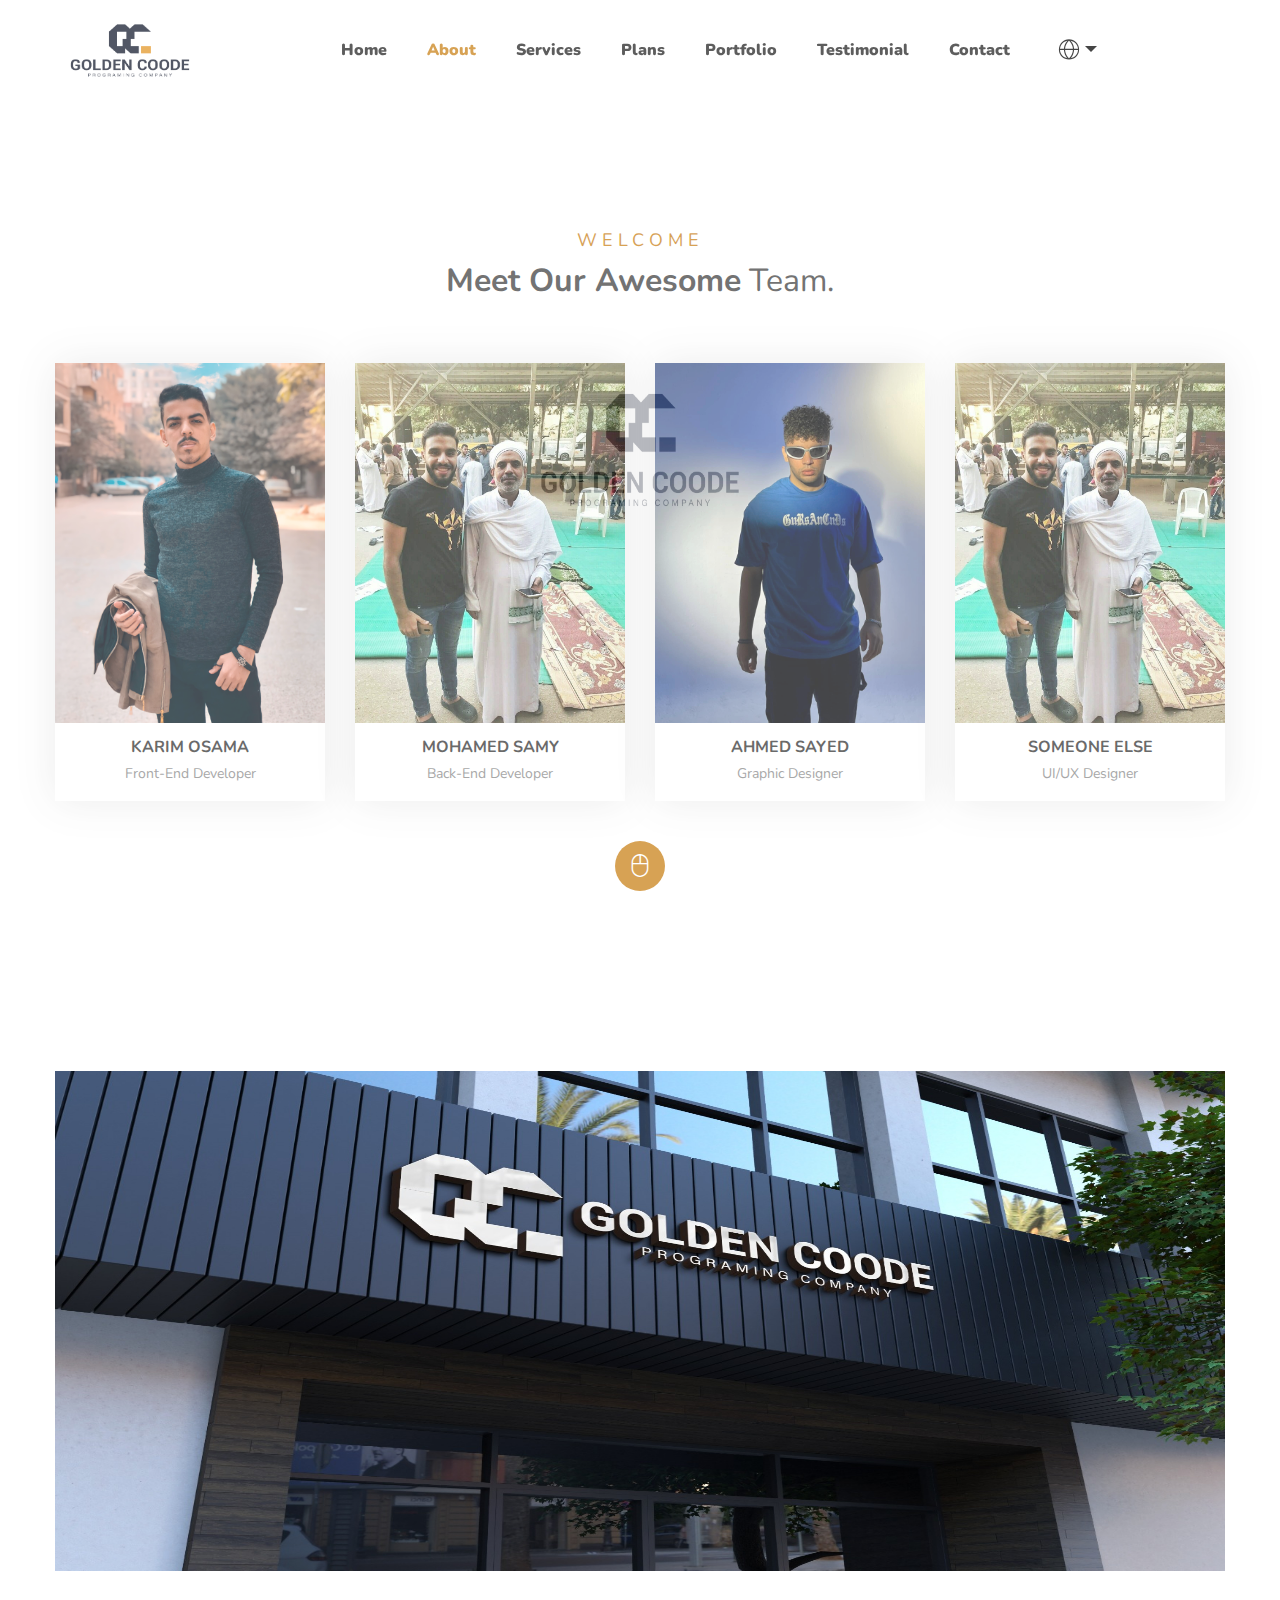
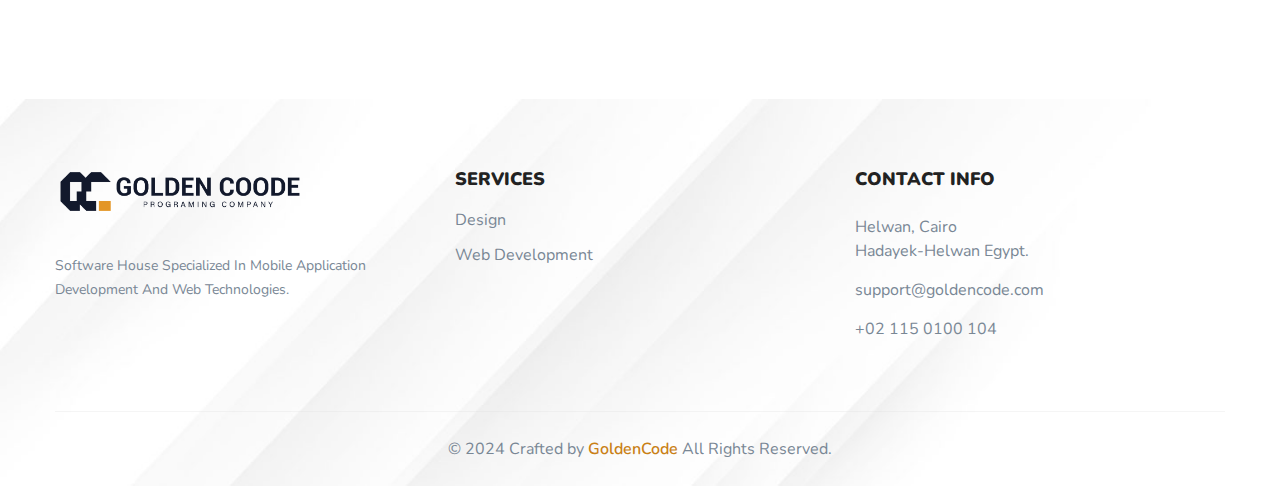
<file: about.html>
<!doctype html>
<html class="no-js" lang="en">

<head>


    <meta charset="UTF-8">
    <meta name="viewport" content="width=device-width, initial-scale=1">
    <link rel="profile" href="https://gmpg.org/xfn/11">
    <meta name="viewport" content="width=device-width, initial-scale=1, maximum-scale=1">
    <!-- <link rel="shortcut icon" href="https://cems-it.com/wp-content/themes/cems/assets/imgs/fav.png" type="image/png"> -->
    <link rel="alternate" hreflang="ar" href="http://goldencoode.com/">
    <link rel="alternate" hreflang="en" href="http://goldencoode.com/">
    <link rel="alternate" hreflang="x-default" href="http://goldencoode.com">
    <title>Web Design Company In Egypt | Web Development Company In Egypt - Golden Code</title>
    <meta name="description"
        content="we are Golden Code Web Development Company In Egypt and Web Design Company In Egypt ,We provide the best UI/UX Design by following the latest trends of the market.">
    <meta name="robots" content="follow, index, max-snippet:-1, max-video-preview:-1, max-image-preview:large">
    <link rel="canonical" href="http://goldencoode.com/">
    <meta property="og:locale" content="en_US">
    <meta property="og:type" content="website">
    <meta property="og:title"
        content="Web Design Company In Egypt | Web Development Company In Egypt - Golden Code">
    <meta property="og:description"
        content="we are Golden Code Web Development Company In Egypt and Web Design Company In Egypt ,We provide the best UI/UX Design by following the latest trends of the market.">
    <meta property="og:url" content="http://goldencoode.com/">
    <meta property="og:site_name" content="Golden Code">
    <meta property="og:updated_time" content="2022-03-07T11:10:40+00:00">
    <meta property="article:published_time" content="2019-03-04T09:37:21+00:00">
    <meta property="article:modified_time" content="2022-03-07T11:10:40+00:00">
    <meta name="twitter:card" content="summary_large_image">
    <meta name="twitter:title"
        content="Web Design Company In Egypt | Web Development Company In Egypt - Golden Code">
    <meta name="twitter:description"
        content="we are Golden Code Web Development Company In Egypt and Web Design Company In Egypt ,We provide the best UI/UX Design by following the latest trends of the market.">
    <meta name="twitter:label1" content="Written by">
    <meta name="twitter:data1" content="admin">
    <meta name="twitter:label2" content="Time to read">
    <meta name="twitter:data2" content="1 minute">









    <!--====== Title ======-->
    <!-- <title>Golden Code</title> -->

    <meta name="description" content="">
    <meta name="viewport" content="width=device-width, initial-scale=1">

    <!--====== Favicon Icon ======-->
    <link rel="shortcut icon" href="assets/images/licon.svg" type="image/png">

    <!--====== Slick CSS ======-->
    <link rel="stylesheet" href="assets/css/slick.css">

    <!--====== Font Awesome CSS ======-->
    <link rel="stylesheet" href="assets/css/font-awesome.min.css">

    <!--====== Line Icons CSS ======-->
    <link rel="stylesheet" href="assets/css/LineIcons.css">

    <!--====== Animate CSS ======-->
    <link rel="stylesheet" href="assets/css/animate.css">

    <!--====== Magnific Popup CSS ======-->
    <link rel="stylesheet" href="assets/css/magnific-popup.css">

    <!--====== Bootstrap CSS ======-->
    <link rel="stylesheet" href="assets/css/bootstrap.min.css">

    <!--====== Default CSS ======-->
    <link rel="stylesheet" href="assets/css/default.css">

    <!--====== Style CSS ======-->
    <link rel="stylesheet" href="assets/css/style.css">

</head>

<body>
    <!--[if IE]>
    <p class="browserupgrade">You are using an <strong>outdated</strong> browser. Please <a href="https://browsehappy.com/">upgrade your browser</a> to improve your experience and security.</p>
  <![endif]-->


    <!--====== PRELOADER PART START ======-->

    <div class="preloader">
        <div class="loader">
            <!-- <div class="ytp-spinner">
                <div class="ytp-spinner-container">
                    <div class="ytp-spinner-rotator">
                        <div class="ytp-spinner-left">
                            <div class="ytp-spinner-circle"></div>
                        </div>
                        <div class="ytp-spinner-right">
                            <div class="ytp-spinner-circle"></div>
                        </div>
                    </div>
                </div>
            </div> -->
            <img class="logogc" src="./assets/images/logo5.png" alt="logo">
        </div>
    </div>

    <!--====== PRELOADER PART ENDS ======-->

    <!--====== HEADER PART START ======-->

    <header class="header-area">
        <div class="navbar-area headroom">
            <div class="container">
                <div class="row">
                    <div class="col-lg-12">
                        <nav class="navbar navbar-expand-lg">
                            <a class="navbar-brand" href="index.html">
                                <img class="logogc" src="./assets/images/logo2.png" alt="logo">
                                <!-- <img src="assets/images/logo.png" alt="Logo"> -->
                            </a>
                            <button class="navbar-toggler" type="button" data-toggle="collapse"
                                data-target="#navbarSupportedContent" aria-controls="navbarSupportedContent"
                                aria-expanded="false" aria-label="Toggle navigation">
                                <span class="toggler-icon"></span>
                                <span class="toggler-icon"></span>
                                <span class="toggler-icon"></span>
                            </button>

                            <div class="collapse navbar-collapse sub-menu-bar" id="navbarSupportedContent">
                                <ul id="nav" class="navbar-nav m-auto">
                                    <li class="nav-item">
                                        <a href="./index.html">Home</a>
                                    </li>
                                    <li class="nav-item active">
                                        <a href="#">About </a>
                                    </li>
                                    <li class="nav-item">
                                        <a href="./index.html#services">Services</a>
                                    </li>
                                    <li class="nav-item">
                                        <a href="./pricing.html">Plans</a>
                                    </li>
                                    <li class="nav-item">
                                        <a href="./index.html#portfolio">Portfolio</a>
                                    </li>
                                    <li class="nav-item">
                                        <a href="./index.html#testimonial">Testimonial</a>
                                    </li>
                                    <li class="nav-item">
                                        <a href="./index.html#contact">Contact</a>
                                    </li>
                                    <li class="nav-item dropdown">
                                        <a class="nav-link dropdown-toggle" href="#" id="navbarDropdown2" role="button" data-toggle="dropdown" aria-haspopup="true" aria-expanded="false">
                                        <i class="lni lni-world"></i>
                                        </a>
                                        <div class="dropdown-menu" aria-labelledby="navbarDropdown2">
                                        <a class="dropdown-item" href="./about_ar.html">العربية</a>
                                        <a class="dropdown-item" href="#">English</a>
                                        </div>
                                    </li>   
                                </ul>
                            </div> <!-- navbar collapse -->

                            <!-- <div class="navbar-btn d-none d-sm-inline-block">
                                <a class="main-btn" data-scroll-nav="0" href="#pricing">Download</a>
                            </div> -->
                        </nav> <!-- navbar -->
                    </div>
                </div> <!-- row -->
            </div> <!-- container -->
        </div> <!-- navbar area -->
    </header>

    <!--====== HEADER PART ENDS ======-->

    <!--====== ABOUT PART START ======-->

    <section id="about" class="about-area pt-115 pb-5">
        <div class="container">
            <div class="row justify-content-center">
                <div class="col-lg-12 pt-115">
                    <div class="about-title text-center wow fadeInUp pb-5" data-wow-duration="1s" data-wow-delay="0.3s">
                        <h6 class="welcome">WELCOME</h6>
                        <h3 class="title"><span>Meet Our Awesome </span> Team.</h3>
                    </div>
                </div>
                <div class="col-sm-6 col-md-6 col-lg-3">
            <!-- Team Item Starts -->
            <div class="team-item text-center wow fadeInRight" data-wow-delay="0.3s">
              <div class="team-img">
                <img class="img-fluid" src="assets/images/about/cyborg.JPG" alt="karim">
                <div class="team-overlay">
                  <div class="overlay-social-icon text-center">
                    <ul class="social-icons">
                      <li> <a target="_blank" href="https://www.facebook.com/karim.osama.585112/"><i class="lni-facebook-filled" aria-hidden="true"></i></a></li>
                      <li> <a target="_blank" href="https://www.instagram.com/karim_0osama/"><i class="lni-instagram-filled" aria-hidden="true"></i></a></li>
                      <li> <a target="_blank" href="https://cybor9.netlify.app/"><i class="lni-world" aria-hidden="true"></i></a></li>
                    </ul>
                  </div>
                </div>
              </div>
              <div class="info-text">
                <h3><a href="#">Karim Osama</a></h3>
                <p>Front-End Developer</p>
              </div>
            </div>
            <!-- Team Item Ends -->
                </div>
                <div class="col-sm-6 col-md-6 col-lg-3">
                    <!-- Team Item Starts -->
                    <div class="team-item text-center wow fadeInRight" data-wow-delay="0.3s">
                    <div class="team-img">
                        <img class="img-fluid" src="assets/images/about/sharo.jpg" alt="Mohamed Samy">
                        <div class="team-overlay">
                        <div class="overlay-social-icon text-center">
                            <ul class="social-icons">
                            <li> <a target="_blank" href="https://www.facebook.com/sharo5an1"><i class="lni-facebook-filled" aria-hidden="true"></i></a></li>
                            <li> <a target="_blank" href="https://www.instagram.com/mohamed_samy_17/"><i class="lni-instagram-filled" aria-hidden="true"></i></a></li>
                            <li> <a target="_blank" href="#"><i class="lni-world" aria-hidden="true"></i></a></li>
                            </ul>
                        </div>
                        </div>
                    </div>
                    <div class="info-text">
                        <h3><a href="#">Mohamed Samy</a></h3>
                        <p>Back-End Developer</p>
                    </div>
                    </div>
                    <!-- Team Item Ends -->
                </div>
                <div class="col-sm-6 col-md-6 col-lg-3">
                    <!-- Team Item Starts -->
                    <div class="team-item text-center wow fadeInRight" data-wow-delay="0.3s">
                    <div class="team-img">
                        <img class="img-fluid" src="assets/images/about/cyrus.jpg" alt="Cyrus">
                        <div class="team-overlay">
                        <div class="overlay-social-icon text-center">
                            <ul class="social-icons">
                            <li> <a target="_blank" href="https://www.facebook.com/ahmeed.cyrus"><i class="lni-facebook-filled" aria-hidden="true"></i></a></li>
                            <li> <a target="_blank" href="https://www.instagram.com/cyrus.photographer/"><i class="lni-instagram-filled" aria-hidden="true"></i></a></li>
                            <li> <a target="_blank" href="#"><i class="lni-twitter-filled" aria-hidden="true"></i></a></li>
                            </ul>
                        </div>
                        </div>
                    </div>
                    <div class="info-text">
                        <h3><a href="#">Ahmed Sayed</a></h3>
                        <p>Graphic Designer</p>
                    </div>
                    </div>
                    <!-- Team Item Ends -->
                </div>
                <div class="col-sm-6 col-md-6 col-lg-3">
                    <!-- Team Item Starts -->
                    <div class="team-item text-center wow fadeInRight" data-wow-delay="0.3s">
                    <div class="team-img">
                        <img class="img-fluid" src="assets/images/about/sharo.jpg" alt="Cyrus">
                        <div class="team-overlay">
                        <div class="overlay-social-icon text-center">
                            <ul class="social-icons">
                            <li> <a target="_blank" href="https://www.facebook.com/ahmeed.cyrus"><i class="lni-facebook-filled" aria-hidden="true"></i></a></li>
                            <li> <a target="_blank" href="#"><i class="lni-instagram-filled" aria-hidden="true"></i></a></li>
                            <li> <a target="_blank" href="#"><i class="lni-twitter-filled" aria-hidden="true"></i></a></li>
                            </ul>
                        </div>
                        </div>
                    </div>
                    <div class="info-text">
                        <h3><a href="#">SomeOne Else</a></h3>
                        <p>UI/UX Designer</p>
                    </div>
                    </div>
                    <!-- Team Item Ends -->
                </div>

                    <div class="slide-down"><i class="lni lni-mouse"></i></div>
                    
                <div class="col-lg-12 pt-115">
                    <div class="about-title text-center wow fadeInUp pb-3" data-wow-duration="1s" data-wow-delay="0.3s">
                        <h3 class="title"><span>Our Company </span></h3>
                    </div>
                    <div class="company-img">
                        <img src="./assets/images/about/company.jpg" alt="company">
                    </div>
                </div>
                <div class="col-lg-4 col-md-4">
                        <div class="single-contact-info contact-color-2 mt-30 d-flex  wow fadeInUp"
                            data-wow-duration="1s" data-wow-delay="0.6s">
                            <div class="contact-info-icon">
                                <i class="lni-envelope"></i>
                            </div>
                            <div class="contact-info-content media-body">
                                <!-- <p class="text">hello@uideck.com</p> -->
                                <p class="text">support@goldencoode.com</p>
                            </div>
                        </div> <!-- single contact info -->
                    </div>
                    <div class="col-lg-4 col-md-4">
                        <div class="single-contact-info contact-color-3 mt-30 d-flex  wow fadeInUp"
                            data-wow-duration="1s" data-wow-delay="0.9s">
                            <div class="contact-info-icon">
                                <i class="lni-phone"></i>
                            </div>
                            <div class="contact-info-content media-body">
                                <p class="text">+02 115 0100 104</p>
                                <!-- <p class="text">+88 999 5555 444</p> -->
                            </div>
                        </div> <!-- single contact info -->
                    </div>
                    <div class="col-lg-4 col-md-4">
                        <div class="single-contact-info contact-color-3 mt-30 d-flex  wow fadeInUp"
                            data-wow-duration="1s" data-wow-delay="0.9s">
                            <div class="contact-info-icon">
                                <i class="lni-phone"></i>
                            </div>
                            <div class="contact-info-content media-body">
                                <p class="text">+02 112 4762 799</p>
                                <!-- <p class="text">+88 999 5555 444</p> -->
                            </div>
                        </div> <!-- single contact info -->
                    </div>
            </div> <!-- row --> <!-- row -->
        </div> <!-- container -->
    </section>
    <!--====== ABOUT PART ENDS ======-->


    <!--====== FOOTER PART START ======-->

    <footer id="footer" class="footer-area bg_cover" style="background-image: url(assets/images/footer-bg.jpg)">
        <div class="container">
            <div class="footer-widget pt-30 pb-70">
                <div class="row">
                    <div class="col-lg-4 col-sm-6 order-sm-1 order-lg-1">
                        <div class="footer-about">
                            <a href="./index.html">
                                <div class="footer-title">
                                    <img class="logogc" src="./assets/images/logo3.png" alt="logo">
                                </div>
                            </a>
                            <p>Software House Specialized In Mobile Application Development And Web Technologies.</p>
                        </div> <!-- footer about -->
                    </div>
                    <div class="col-lg-4 col-sm-6 order-sm-3 order-lg-2">
                        <div class="footer-link pt-40">
                            <div class="footer-title">
                                <h5 class="title">Services</h5>
                            </div>
                            <ul>
                                <li><a href="#">Design</a></li>
                                <!-- <li><a href="#">Digital Marketing</a></li> -->
                                <!-- <li><a href="#">Ios Analysis</a></li> -->
                                <li><a href="#">Web Development</a></li>
                            </ul>
                        </div> <!-- footer link -->
                    </div>
                    <!-- <div class="col-lg-3 col-sm-6 order-sm-4 order-lg-3">
                        <div class="footer-link pt-40">
                            <div class="footer-title">
                                <h5 class="title">About Us</h5>
                            </div>
                            <ul>
                                <li><a href="#">Overview</a></li>
                                <li><a href="#">Why us</a></li>
                                <li><a href="#">Awards & Recognitions</a></li>
                                <li><a href="#">Team</a></li>
                            </ul>
                        </div>
                    </div> -->
                    <div class="col-lg-4 col-sm-6 order-sm-2 order-lg-4">
                        <div class="footer-contact pt-40">
                            <div class="footer-title">
                                <h5 class="title">Contact Info</h5>
                            </div>
                            <div class="contact pt-10">
                                <p class="text">Helwan, Cairo<br>
                                    Hadayek-Helwan Egypt.</p>
                                <p class="text">support@goldencode.com</p>
                                <p class="text">+02 115 0100 104</p>
                                <!-- <p class="text">+02 112 4762 799 </p> -->

                                <!-- <ul class="social mt-40">
                                    <li><a href="#"><i class="lni-facebook"></i></a></li>
                                    <li><a href="#"><i class="lni-twitter"></i></a></li>
                                    <li><a href="#"><i class="lni-instagram"></i></a></li>
                                    <li><a href="#"><i class="lni-linkedin"></i></a></li>
                                </ul> -->
                            </div> <!-- contact -->
                        </div> <!-- footer contact -->
                    </div>
                </div> <!-- row -->
            </div> <!-- footer widget -->
            <div class="footer-copyright text-center">
                <p class="text">© 2024 Crafted by <a href="https://goldencode.com" rel="nofollow">GoldenCode</a> All
                    Rights
                    Reserved.</p>
            </div>
        </div> <!-- container -->
    </footer>

    <!--====== FOOTER PART ENDS ======-->

    <!--====== Dark Mode ======-->

    <!-- <button class="dark-btn"><i class="lni lni-night"></i></button> -->

    <!--====== Dark Mode ======-->

    <!--====== BACK TOP TOP PART START ======-->

    <a href="#" class="back-to-top"><i class="lni-chevron-up"></i></a>

    <!--====== BACK TOP TOP PART ENDS ======-->




    <!--====== Jquery js ======-->
    <script src="assets/js/vendor/jquery-1.12.4.min.js"></script>
    <script src="assets/js/vendor/modernizr-3.7.1.min.js"></script>

    <!--====== Bootstrap js ======-->
    <script src="assets/js/popper.min.js"></script>
    <script src="assets/js/bootstrap.min.js"></script>

    <!--====== Slick js ======-->
    <script src="assets/js/slick.min.js"></script>

    <!--====== Isotope js ======-->
    <script src="assets/js/imagesloaded.pkgd.min.js"></script>
    <script src="assets/js/isotope.pkgd.min.js"></script>

    <!--====== Counter Up js ======-->
    <script src="assets/js/waypoints.min.js"></script>
    <script src="assets/js/jquery.counterup.min.js"></script>

    <!--====== Circles js ======-->
    <script src="assets/js/circles.min.js"></script>

    <!--====== Appear js ======-->
    <script src="assets/js/jquery.appear.min.js"></script>

    <!--====== WOW js ======-->
    <script src="assets/js/wow.min.js"></script>

    <!--====== Headroom js ======-->
    <script src="assets/js/headroom.min.js"></script>

    <!--====== Jquery Nav js ======-->
    <script src="assets/js/jquery.nav.js"></script>

    <!--====== Scroll It js ======-->
    <script src="assets/js/scrollIt.min.js"></script>

    <!--====== Magnific Popup js ======-->
    <script src="assets/js/jquery.magnific-popup.min.js"></script>

    <!--====== Main js ======-->
    <script src="assets/js/main.js"></script>

</body>

</html>
</file>
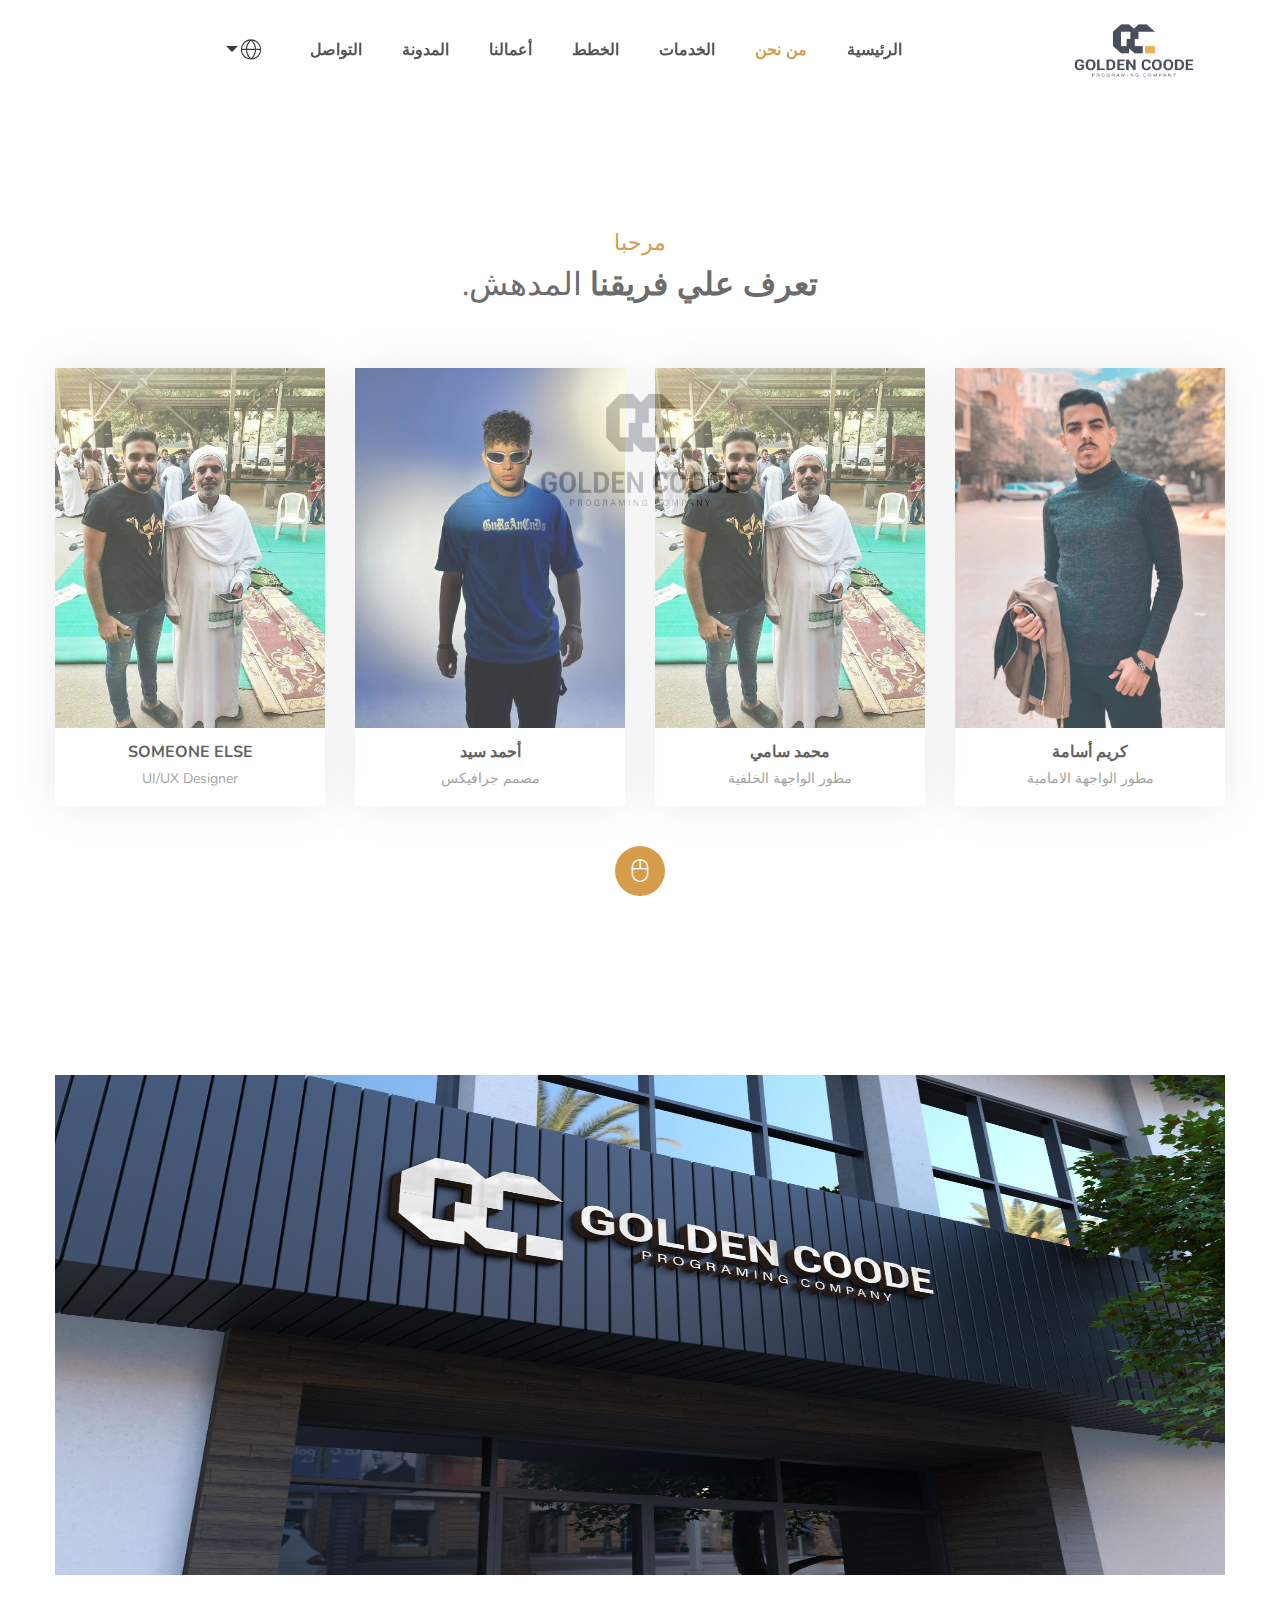
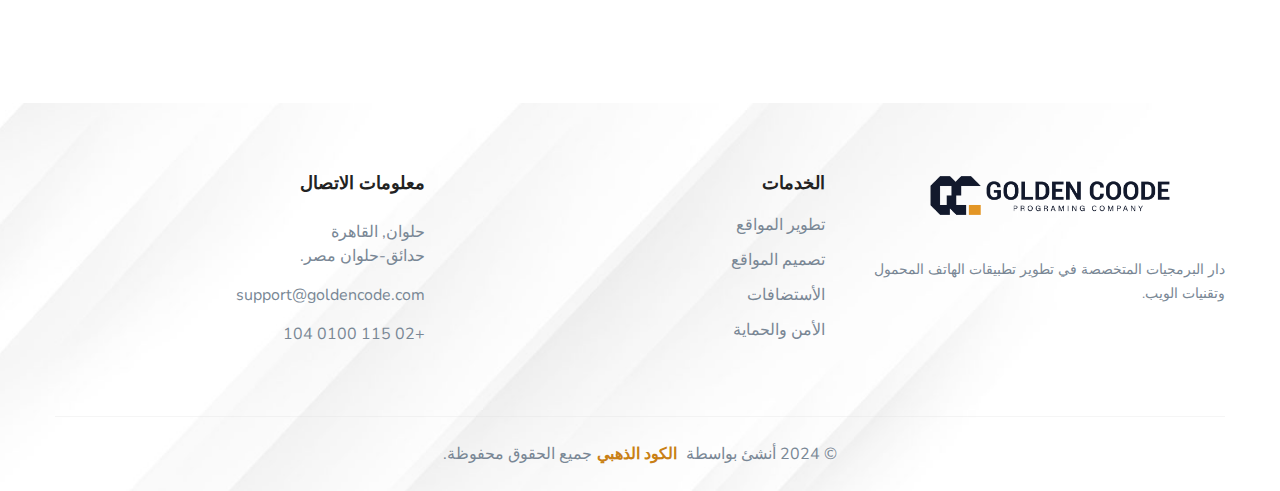
<file: about_ar.html>
<!doctype html>
<html class="no-js" lang="en">

<head>


    <meta charset="UTF-8">
    <meta name="viewport" content="width=device-width, initial-scale=1">
    <link rel="profile" href="https://gmpg.org/xfn/11">
    <meta name="viewport" content="width=device-width, initial-scale=1, maximum-scale=1">
    <!-- <link rel="shortcut icon" href="https://cems-it.com/wp-content/themes/cems/assets/imgs/fav.png" type="image/png"> -->
    <link rel="alternate" hreflang="ar" href="http://goldencoode.com/">
    <link rel="alternate" hreflang="en" href="http://goldencoode.com/">
    <link rel="alternate" hreflang="x-default" href="http://goldencoode.com">
    <title>Web Design Company In Egypt | Web Development Company In Egypt - Golden Code</title>
    <meta name="description"
        content="we are Golden Code Web Development Company In Egypt and Web Design Company In Egypt ,We provide the best UI/UX Design by following the latest trends of the market.">
    <meta name="robots" content="follow, index, max-snippet:-1, max-video-preview:-1, max-image-preview:large">
    <link rel="canonical" href="http://goldencoode.com/">
    <meta property="og:locale" content="en_US">
    <meta property="og:type" content="website">
    <meta property="og:title"
        content="Web Design Company In Egypt | Web Development Company In Egypt - Golden Code">
    <meta property="og:description"
        content="we are Golden Code Web Development Company In Egypt and Web Design Company In Egypt ,We provide the best UI/UX Design by following the latest trends of the market.">
    <meta property="og:url" content="http://goldencoode.com/">
    <meta property="og:site_name" content="Golden Code">
    <meta property="og:updated_time" content="2022-03-07T11:10:40+00:00">
    <meta property="article:published_time" content="2019-03-04T09:37:21+00:00">
    <meta property="article:modified_time" content="2022-03-07T11:10:40+00:00">
    <meta name="twitter:card" content="summary_large_image">
    <meta name="twitter:title"
        content="Web Design Company In Egypt | Web Development Company In Egypt - Golden Code">
    <meta name="twitter:description"
        content="we are Golden Code Web Development Company In Egypt and Web Design Company In Egypt ,We provide the best UI/UX Design by following the latest trends of the market.">
    <meta name="twitter:label1" content="Written by">
    <meta name="twitter:data1" content="admin">
    <meta name="twitter:label2" content="Time to read">
    <meta name="twitter:data2" content="1 minute">









    <!--====== Title ======-->
    <!-- <title>Golden Code</title> -->

    <meta name="description" content="">
    <meta name="viewport" content="width=device-width, initial-scale=1">

    <!--====== Favicon Icon ======-->
    <link rel="shortcut icon" href="assets/images/licon.svg" type="image/png">

    <!--====== Slick CSS ======-->
    <link rel="stylesheet" href="assets/css/slick.css">

    <!--====== Font Awesome CSS ======-->
    <link rel="stylesheet" href="assets/css/font-awesome.min.css">

    <!--====== Line Icons CSS ======-->
    <link rel="stylesheet" href="assets/css/LineIcons.css">

    <!--====== Animate CSS ======-->
    <link rel="stylesheet" href="assets/css/animate.css">

    <!--====== Magnific Popup CSS ======-->
    <link rel="stylesheet" href="assets/css/magnific-popup.css">

    <!--====== Bootstrap CSS ======-->
    <link rel="stylesheet" href="assets/css/bootstrap.min.css">

    <!--====== Default CSS ======-->
    <link rel="stylesheet" href="assets/css/default.css">

    <!--====== Style CSS ======-->
    <link rel="stylesheet" href="assets/css/style_ar.css">

</head>

<body>
    <!--[if IE]>
    <p class="browserupgrade">You are using an <strong>outdated</strong> browser. Please <a href="https://browsehappy.com/">upgrade your browser</a> to improve your experience and security.</p>
  <![endif]-->


    <!--====== PRELOADER PART START ======-->

    <div class="preloader">
        <div class="loader">
            <!-- <div class="ytp-spinner">
                <div class="ytp-spinner-container">
                    <div class="ytp-spinner-rotator">
                        <div class="ytp-spinner-left">
                            <div class="ytp-spinner-circle"></div>
                        </div>
                        <div class="ytp-spinner-right">
                            <div class="ytp-spinner-circle"></div>
                        </div>
                    </div>
                </div>
            </div> -->
            <img class="logogc" src="./assets/images/logo5.png" alt="logo">
        </div>
    </div>

    <!--====== PRELOADER PART ENDS ======-->

    <!--====== HEADER PART START ======-->

    <header class="header-area">
        <div class="navbar-area headroom">
            <div class="container">
                <div class="row">
                    <div class="col-lg-12">
                        <nav class="navbar navbar-expand-lg">
                            <a class="navbar-brand" href="index_ar.html">
                                <img class="logogc" src="./assets/images/logo2.png" alt="logo">
                                <!-- <img src="assets/images/logo.png" alt="Logo"> -->
                            </a>
                            <button class="navbar-toggler" type="button" data-toggle="collapse"
                                data-target="#navbarSupportedContent" aria-controls="navbarSupportedContent"
                                aria-expanded="false" aria-label="Toggle navigation">
                                <span class="toggler-icon"></span>
                                <span class="toggler-icon"></span>
                                <span class="toggler-icon"></span>
                            </button>

                            <div class="collapse navbar-collapse sub-menu-bar" id="navbarSupportedContent">
                                <ul id="nav" class="navbar-nav m-auto">
                                    <li class="nav-item">
                                        <a href="./index_ar.html">الرئيسية</a>
                                    </li>
                                    <li class="nav-item active">
                                        <a href="#">من نحن </a>
                                    </li>
                                    <li class="nav-item">
                                        <a href="./index_ar.html#services">الخدمات</a>
                                    </li>
                                    <li class="nav-item">
                                        <a href="./pricing_ar.html">الخطط</a>
                                    </li>
                                    <li class="nav-item">
                                        <a href="./index_ar.html#portfolio">أعمالنا</a>
                                    </li>
                                    <li class="nav-item">
                                        <a href="./index_ar.html#testimonial"> المدونة</a>
                                    </li>
                                    <li class="nav-item">
                                        <a href="./index_ar.html#contact">التواصل</a>
                                    </li>
                                    <li class="nav-item dropdown">
                                        <a class="nav-link dropdown-toggle" href="#" id="navbarDropdown2" role="button" data-toggle="dropdown" aria-haspopup="true" aria-expanded="false">
                                        <i class="lni lni-world"></i>
                                        </a>
                                        <div class="dropdown-menu" aria-labelledby="navbarDropdown2">
                                            <a class="dropdown-item" href="./about.html">English</a>
                                        <a class="dropdown-item" href="#">العربية</a>
                                        </div>
                                    </li>   
                                </ul>
                            </div> <!-- navbar collapse -->

                            <!-- <div class="navbar-btn d-none d-sm-inline-block">
                                <a class="main-btn" data-scroll-nav="0" href="#pricing">Download</a>
                            </div> -->
                        </nav> <!-- navbar -->
                    </div>
                </div> <!-- row -->
            </div> <!-- container -->
        </div> <!-- navbar area -->
    </header>

    <!--====== HEADER PART ENDS ======-->

    <!--====== ABOUT PART START ======-->

    <section id="about" class="about-area pt-115 pb-5">
        <div class="container">
            <div class="row justify-content-center">
                <div class="col-lg-12 pt-115">
                    <div class="about-title text-center wow fadeInUp pb-5" data-wow-duration="1s" data-wow-delay="0.3s">
                        <h6 class="welcome">مرحبا</h6>
                        <h3 class="title"><span>تعرف علي فريقنا </span> المدهش.</h3>
                    </div>
                </div>
                <div class="col-sm-6 col-md-6 col-lg-3">
            <!-- Team Item Starts -->
            <div class="team-item text-center wow fadeInRight" data-wow-delay="0.3s">
              <div class="team-img">
                <img class="img-fluid" src="assets/images/about/cyborg.JPG" alt="karim">
                <div class="team-overlay">
                  <div class="overlay-social-icon text-center">
                    <ul class="social-icons">
                      <li> <a target="_blank" href="https://www.facebook.com/karim.osama.585112/"><i class="lni-facebook-filled" aria-hidden="true"></i></a></li>
                      <li> <a target="_blank" href="https://www.instagram.com/karim_0osama/"><i class="lni-instagram-filled" aria-hidden="true"></i></a></li>
                      <li> <a target="_blank" href="https://cybor9.netlify.app/"><i class="lni-world" aria-hidden="true"></i></a></li>
                    </ul>
                  </div>
                </div>
              </div>
              <div class="info-text">
                <h3><a href="#">كريم أسامة</a></h3>
                <p>مطور الواجهة الامامبة</p>
              </div>
            </div>
            <!-- Team Item Ends -->
                </div>
                <div class="col-sm-6 col-md-6 col-lg-3">
                    <!-- Team Item Starts -->
                    <div class="team-item text-center wow fadeInRight" data-wow-delay="0.3s">
                    <div class="team-img">
                        <img class="img-fluid" src="assets/images/about/sharo.jpg" alt="Mohamed Samy">
                        <div class="team-overlay">
                        <div class="overlay-social-icon text-center">
                            <ul class="social-icons">
                            <li> <a target="_blank" href="https://www.facebook.com/sharo5an1"><i class="lni-facebook-filled" aria-hidden="true"></i></a></li>
                            <li> <a target="_blank" href="https://www.instagram.com/mohamed_samy_17/"><i class="lni-instagram-filled" aria-hidden="true"></i></a></li>
                            <li> <a target="_blank" href="#"><i class="lni-world" aria-hidden="true"></i></a></li>
                            </ul>
                        </div>
                        </div>
                    </div>
                    <div class="info-text">
                        <h3><a href="#">محمد سامي</a></h3>
                        <p>مطور الواجهة الخلفية</p>
                    </div>
                    </div>
                    <!-- Team Item Ends -->
                </div>
                <div class="col-sm-6 col-md-6 col-lg-3">
                    <!-- Team Item Starts -->
                    <div class="team-item text-center wow fadeInRight" data-wow-delay="0.3s">
                    <div class="team-img">
                        <img class="img-fluid" src="assets/images/about/cyrus.jpg" alt="Cyrus">
                        <div class="team-overlay">
                        <div class="overlay-social-icon text-center">
                            <ul class="social-icons">
                            <li> <a target="_blank" href="https://www.facebook.com/ahmeed.cyrus"><i class="lni-facebook-filled" aria-hidden="true"></i></a></li>
                            <li> <a target="_blank" href="https://www.instagram.com/cyrus.photographer/"><i class="lni-instagram-filled" aria-hidden="true"></i></a></li>
                            <li> <a target="_blank" href="#"><i class="lni-twitter-filled" aria-hidden="true"></i></a></li>
                            </ul>
                        </div>
                        </div>
                    </div>
                    <div class="info-text">
                        <h3><a href="#">أحمد سيد</a></h3>
                        <p>مصمم جرافيكس</p>
                    </div>
                    </div>
                    <!-- Team Item Ends -->
                </div>
                <div class="col-sm-6 col-md-6 col-lg-3">
                    <!-- Team Item Starts -->
                    <div class="team-item text-center wow fadeInRight" data-wow-delay="0.3s">
                    <div class="team-img">
                        <img class="img-fluid" src="assets/images/about/sharo.jpg" alt="Cyrus">
                        <div class="team-overlay">
                        <div class="overlay-social-icon text-center">
                            <ul class="social-icons">
                            <li> <a target="_blank" href="https://www.facebook.com/ahmeed.cyrus"><i class="lni-facebook-filled" aria-hidden="true"></i></a></li>
                            <li> <a target="_blank" href="#"><i class="lni-instagram-filled" aria-hidden="true"></i></a></li>
                            <li> <a target="_blank" href="#"><i class="lni-twitter-filled" aria-hidden="true"></i></a></li>
                            </ul>
                        </div>
                        </div>
                    </div>
                    <div class="info-text">
                        <h3><a href="#">SomeOne Else</a></h3>
                        <p>UI/UX Designer</p>
                    </div>
                    </div>
                    <!-- Team Item Ends -->
                </div>

                    <div class="slide-down"><i class="lni lni-mouse"></i></div>
                    
                <div class="col-lg-12 pt-115">
                    <div class="about-title text-center wow fadeInUp pb-3" data-wow-duration="1s" data-wow-delay="0.3s">
                        <h3 class="title"><span>شركتنا </span></h3>
                    </div>
                    <div class="company-img">
                        <img src="./assets/images/about/company.jpg" alt="company">
                    </div>
                </div>
                <div class="col-lg-4 col-md-4">
                        <div class="single-contact-info contact-color-2 mt-30 d-flex  wow fadeInUp"
                            data-wow-duration="1s" data-wow-delay="0.6s">
                            <div class="contact-info-icon">
                                <i class="lni-envelope"></i>
                            </div>
                            <div class="contact-info-content media-body">
                                <!-- <p class="text">hello@uideck.com</p> -->
                                <p class="text">support@goldencoode.com</p>
                            </div>
                        </div> <!-- single contact info -->
                    </div>
                    <div class="col-lg-4 col-md-4">
                        <div class="single-contact-info contact-color-3 mt-30 d-flex  wow fadeInUp"
                            data-wow-duration="1s" data-wow-delay="0.9s">
                            <div class="contact-info-icon">
                                <i class="lni-phone"></i>
                            </div>
                            <div class="contact-info-content media-body">
                                <p class="text">+02 115 0100 104</p>
                                <!-- <p class="text">+88 999 5555 444</p> -->
                            </div>
                        </div> <!-- single contact info -->
                    </div>
                    <div class="col-lg-4 col-md-4">
                        <div class="single-contact-info contact-color-3 mt-30 d-flex  wow fadeInUp"
                            data-wow-duration="1s" data-wow-delay="0.9s">
                            <div class="contact-info-icon">
                                <i class="lni-phone"></i>
                            </div>
                            <div class="contact-info-content media-body">
                                <p class="text">+02 112 4762 799</p>
                                <!-- <p class="text">+88 999 5555 444</p> -->
                            </div>
                        </div> <!-- single contact info -->
                    </div>
            </div> <!-- row --> <!-- row -->
        </div> <!-- container -->
    </section>
    <!--====== ABOUT PART ENDS ======-->


    <!--====== FOOTER PART START ======-->

    <footer id="footer" class="footer-area bg_cover" style="background-image: url(assets/images/footer-bg.jpg)">
        <div class="container">
            <div class="footer-widget pt-30 pb-70">
                <div class="row">
                    <div class="col-lg-4 col-sm-6 order-sm-1 order-lg-1">
                        <div class="footer-about">
                            <a href="./index_ar.html">
                                <div class="footer-title">
                                    <img class="logogc" src="./assets/images/logo3.png" alt="logo">
                                </div>
                            </a>
                            <p>دار البرمجيات المتخصصة في تطوير تطبيقات الهاتف المحمول وتقنيات الويب.</p>
                        </div> <!-- footer about -->
                    </div>
                    <div class="col-lg-4 col-sm-6 order-sm-3 order-lg-2">
                        <div class="footer-link pt-40">
                            <div class="footer-title">
                                <h5 class="title">الخدمات</h5>
                            </div>
                            <ul>
                                <li><a href="#">تطوير المواقع</a></li>
                                <li><a href="#">تصميم المواقع</a></li>
                                <li><a href="#">الأستضافات</a></li>
                                <li><a href="#">الأمن والحماية</a></li>
                            </ul>
                        </div> <!-- footer link -->
                    </div>
                    <!-- <div class="col-lg-3 col-sm-6 order-sm-4 order-lg-3">
                        <div class="footer-link pt-40">
                            <div class="footer-title">
                                <h5 class="title">About Us</h5>
                            </div>
                            <ul>
                                <li><a href="#">Overview</a></li>
                                <li><a href="#">Why us</a></li>
                                <li><a href="#">Awards & Recognitions</a></li>
                                <li><a href="#">Team</a></li>
                            </ul>
                        </div>
                    </div> -->
                    <div class="col-lg-4 col-sm-6 order-sm-2 order-lg-4">
                        <div class="footer-contact pt-40">
                            <div class="footer-title">
                                <h5 class="title">معلومات الاتصال</h5>
                            </div>
                            <div class="contact pt-10">
                                <p class="text">حلوان, القاهرة<br>
                                    حدائق-حلوان مصر.</p>
                                <p class="text">support@goldencode.com</p>
                                <p class="text">+02 115 0100 104</p>
                                <!-- <p class="text">+02 112 4762 799 </p> -->

                                <!-- <ul class="social mt-40">
                                    <li><a href="#"><i class="lni-facebook"></i></a></li>
                                    <li><a href="#"><i class="lni-twitter"></i></a></li>
                                    <li><a href="#"><i class="lni-instagram"></i></a></li>
                                    <li><a href="#"><i class="lni-linkedin"></i></a></li>
                                </ul> -->
                            </div> <!-- contact -->
                        </div> <!-- footer contact -->
                    </div>
                </div> <!-- row -->
            </div> <!-- footer widget -->
            <div class="footer-copyright">
                <p class="text">© 2024 أنشئ بواسطة <a href="https://goldencoode.com" rel="nofollow"> الكود الذهبي </a>جميع الحقوق محفوظة.</p>
            </div>
        </div> <!-- container -->
    </footer>

    <!--====== FOOTER PART ENDS ======-->

    <!--====== Dark Mode ======-->

    <!-- <button class="dark-btn"><i class="lni lni-night"></i></button> -->

    <!--====== Dark Mode ======-->

    <!--====== BACK TOP TOP PART START ======-->

    <a href="#" class="back-to-top"><i class="lni-chevron-up"></i></a>

    <!--====== BACK TOP TOP PART ENDS ======-->




    <!--====== Jquery js ======-->
    <script src="assets/js/vendor/jquery-1.12.4.min.js"></script>
    <script src="assets/js/vendor/modernizr-3.7.1.min.js"></script>

    <!--====== Bootstrap js ======-->
    <script src="assets/js/popper.min.js"></script>
    <script src="assets/js/bootstrap.min.js"></script>

    <!--====== Slick js ======-->
    <script src="assets/js/slick.min.js"></script>

    <!--====== Isotope js ======-->
    <script src="assets/js/imagesloaded.pkgd.min.js"></script>
    <script src="assets/js/isotope.pkgd.min.js"></script>

    <!--====== Counter Up js ======-->
    <script src="assets/js/waypoints.min.js"></script>
    <script src="assets/js/jquery.counterup.min.js"></script>

    <!--====== Circles js ======-->
    <script src="assets/js/circles.min.js"></script>

    <!--====== Appear js ======-->
    <script src="assets/js/jquery.appear.min.js"></script>

    <!--====== WOW js ======-->
    <script src="assets/js/wow.min.js"></script>

    <!--====== Headroom js ======-->
    <script src="assets/js/headroom.min.js"></script>

    <!--====== Jquery Nav js ======-->
    <script src="assets/js/jquery.nav.js"></script>

    <!--====== Scroll It js ======-->
    <script src="assets/js/scrollIt.min.js"></script>

    <!--====== Magnific Popup js ======-->
    <script src="assets/js/jquery.magnific-popup.min.js"></script>

    <!--====== Main js ======-->
    <script src="assets/js/main.js"></script>

</body>

</html>
</file>
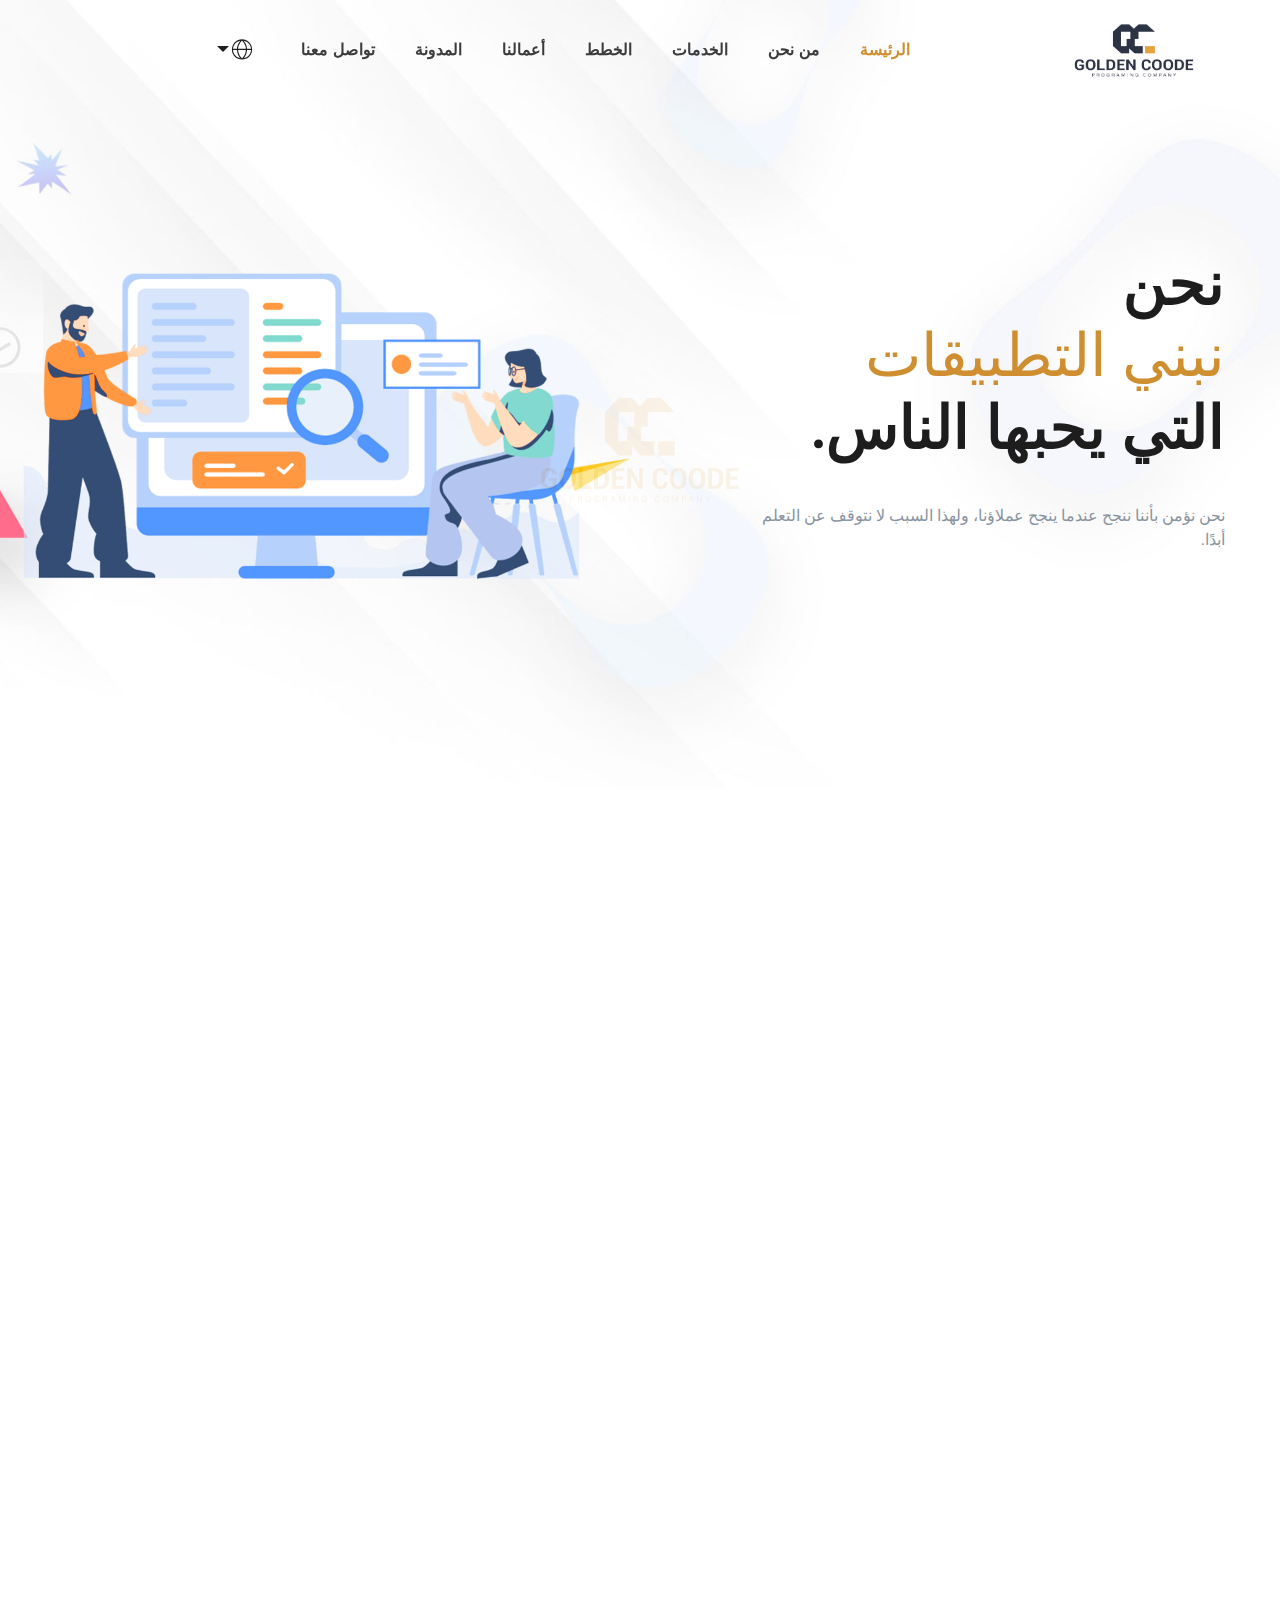
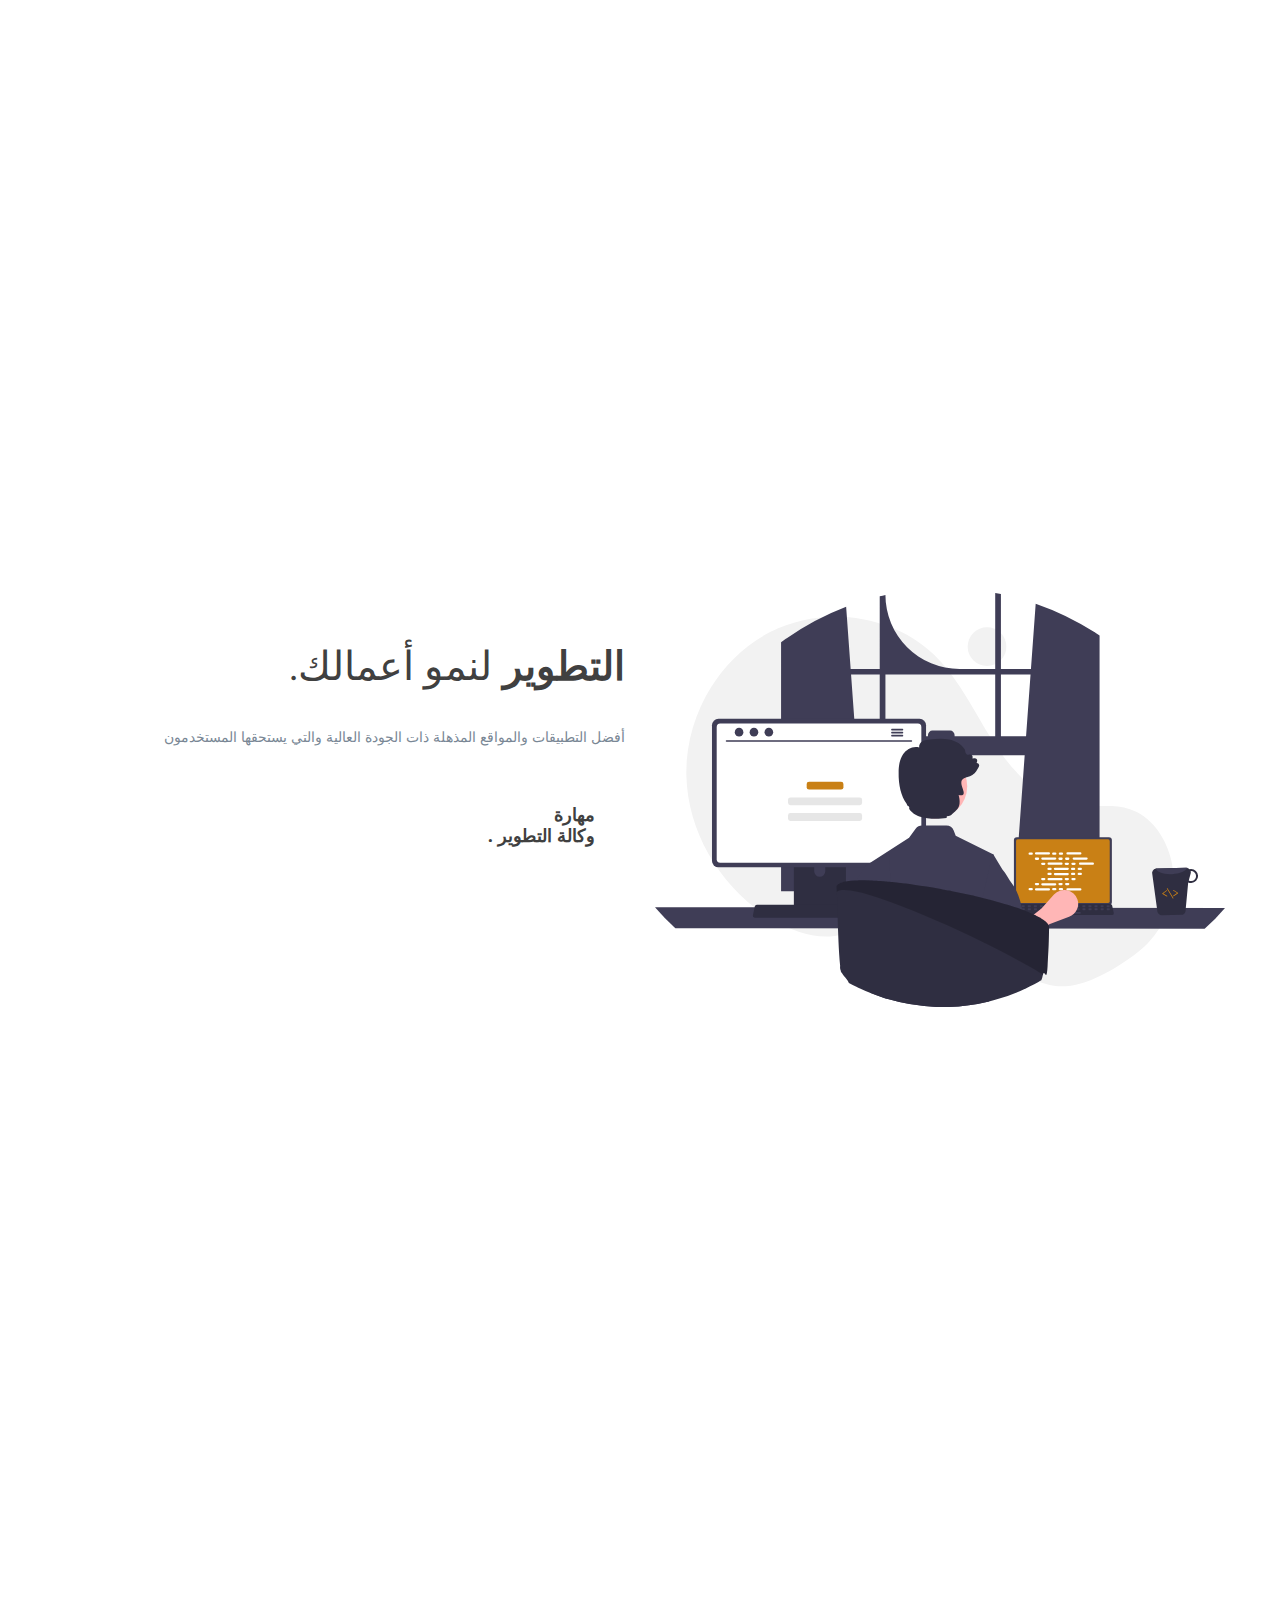
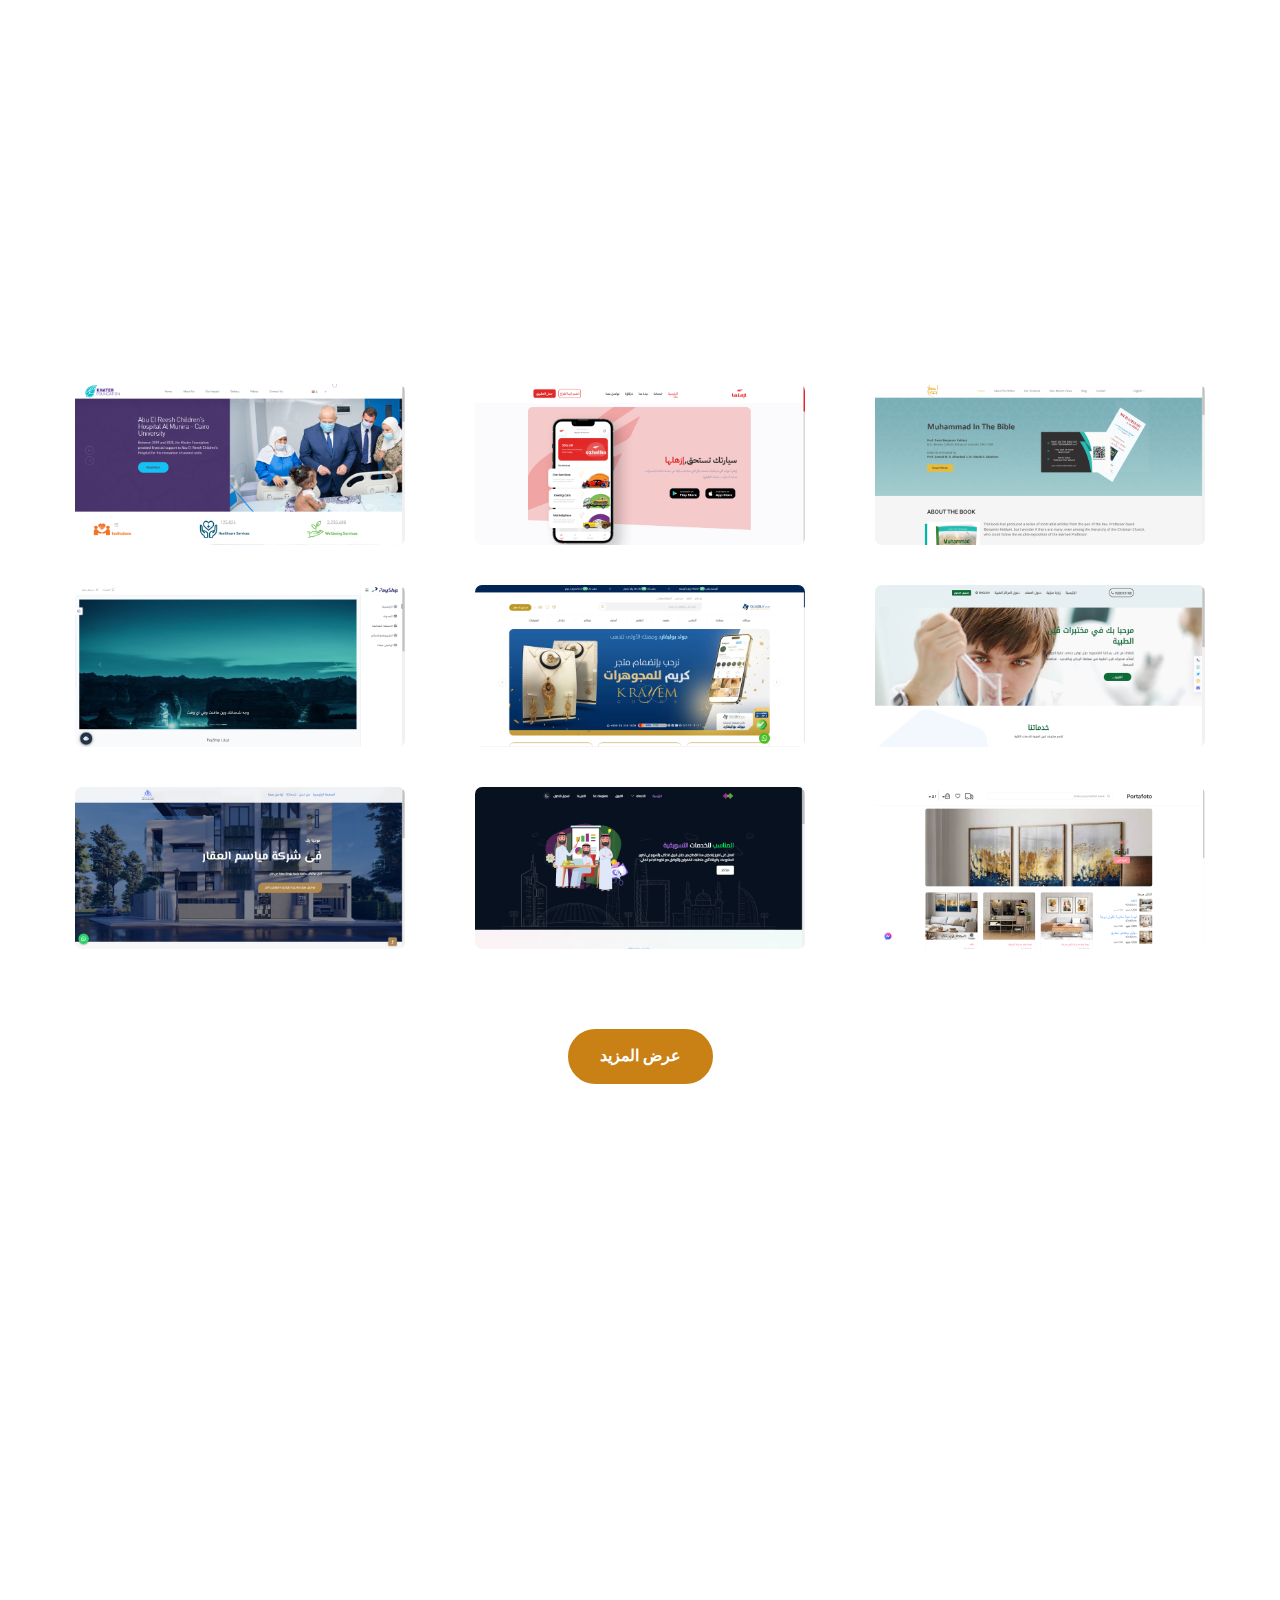
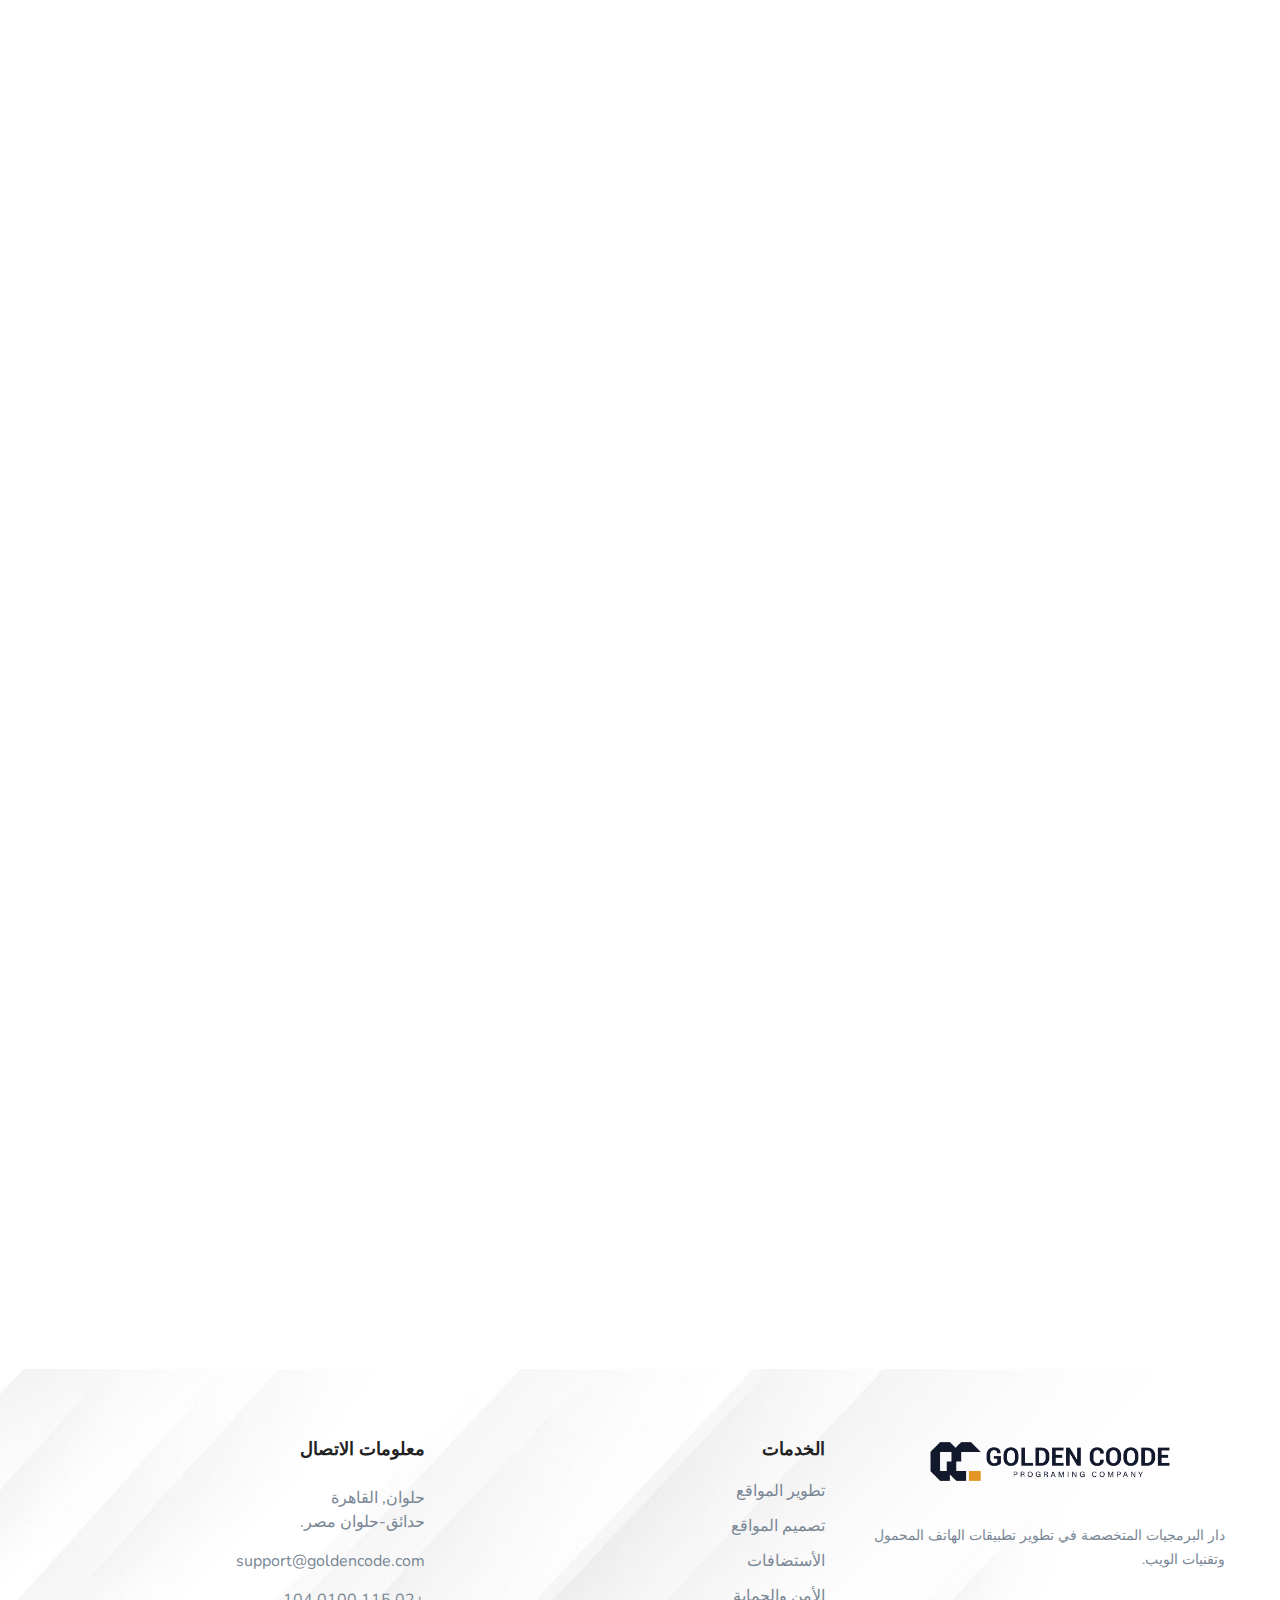
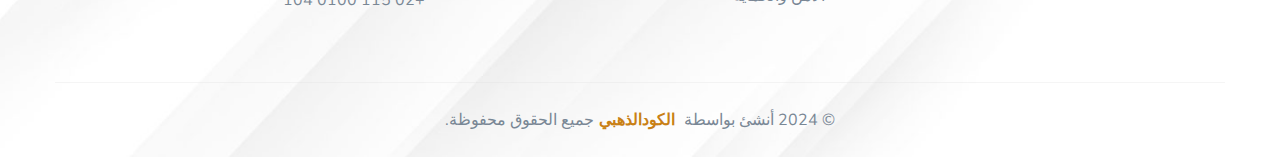
<file: index_ar.html>
<!doctype html>
<html class="no-js" lang="en">

<head>
    <meta charset="utf-8">

    <!--====== Title ======-->
    <title>Golden Code</title>

    <meta name="description" content="">
    <meta name="viewport" content="width=device-width, initial-scale=1">

    <!--====== Favicon Icon ======-->
    <link rel="shortcut icon" href="assets/images/licon.svg" type="image/png">

    <!--====== Slick CSS ======-->
    <link rel="stylesheet" href="assets/css/slick.css">

    <!--====== Font Awesome CSS ======-->
    <link rel="stylesheet" href="assets/css/font-awesome.min.css">

    <!--====== Line Icons CSS ======-->
    <link rel="stylesheet" href="assets/css/LineIcons.css">

    <!--====== Animate CSS ======-->
    <link rel="stylesheet" href="assets/css/animate.css">

    <!--====== Magnific Popup CSS ======-->
    <link rel="stylesheet" href="assets/css/magnific-popup.css">

    <!--====== Bootstrap CSS ======-->
    <link rel="stylesheet" href="assets/css/bootstrap.min.css">

    <!--====== Default CSS ======-->
    <link rel="stylesheet" href="assets/css/default.css">

    <!--====== Style CSS ======-->
    <link rel="stylesheet" href="assets/css/style_ar.css">

</head>

<body>
    <!--[if IE]>
    <p class="browserupgrade">You are using an <strong>outdated</strong> browser. Please <a href="https://browsehappy.com/">upgrade your browser</a> to improve your experience and security.</p>
  <![endif]-->


    <!--====== PRELOADER PART START ======-->

    <div class="preloader">
        <div class="loader">
            <!-- <div class="ytp-spinner">
                <div class="ytp-spinner-container">
                    <div class="ytp-spinner-rotator">
                        <div class="ytp-spinner-left">
                            <div class="ytp-spinner-circle"></div>
                        </div>
                        <div class="ytp-spinner-right">
                            <div class="ytp-spinner-circle"></div>
                        </div>
                    </div>
                </div>
            </div> -->
            <img class="logogc" src="./assets/images/logo4.png" alt="logo">
        </div>
    </div>

    <!--====== PRELOADER PART ENDS ======-->

    <!--====== HEADER PART START ======-->

    <header class="header-area">
        <div class="navbar-area headroom">
            <div class="container">
                <div class="row">
                    <div class="col-lg-12">
                        <nav class="navbar navbar-expand-lg">
                            <a class="navbar-brand" href="index_ar.html">
                                <img class="logogc" src="./assets/images/logo2.png" alt="logo">
                                <!-- <img src="assets/images/logo.png" alt="Logo"> -->
                            </a>
                            <button class="navbar-toggler" type="button" data-toggle="collapse"
                                data-target="#navbarSupportedContent" aria-controls="navbarSupportedContent"
                                aria-expanded="false" aria-label="Toggle navigation">
                                <span class="toggler-icon"></span>
                                <span class="toggler-icon"></span>
                                <span class="toggler-icon"></span>
                            </button>

                            <div class="collapse navbar-collapse sub-menu-bar" id="navbarSupportedContent">
                                <ul id="nav" class="navbar-nav m-auto">
                                    <li class="nav-item active">
                                        <a href="#home">الرئيسة</a>
                                    </li>
                                    <li class="nav-item">
                                        <a href="./about_ar.html">من نحن</a>
                                    </li>
                                    <li class="nav-item">
                                        <a href="#services">الخدمات</a>
                                    </li>
                                    <li class="nav-item">
                                        <a href="#service">الخطط</a>
                                    </li>
                                    <li class="nav-item">
                                        <a href="#portfolio">أعمالنا</a>
                                    </li>
                                    <li class="nav-item">
                                        <a href="#testimonial">المدونة</a>
                                    </li>
                                    <li class="nav-item">
                                        <a href="#contact">تواصل معنا</a>
                                    </li>
                                    <li class="nav-item dropdown">
                                        <a class="nav-link dropdown-toggle" href="#" id="navbarDropdown2" role="button" data-toggle="dropdown" aria-haspopup="true" aria-expanded="false">
                                        <i class="lni lni-world"></i>
                                        </a>
                                        <div class="dropdown-menu" aria-labelledby="navbarDropdown2">
                                        <a class="dropdown-item" href="./index.html">English</a>
                                        <a class="dropdown-item" href="#">العربية</a>
                                        </div>
                                    </li>   
                                </ul>
                            </div> <!-- navbar collapse -->

                            <!-- <div class="navbar-btn d-none d-sm-inline-block">
                                <a class="main-btn" data-scroll-nav="0" href="#pricing">Download</a>
                            </div> -->
                        </nav> <!-- navbar -->
                    </div>
                </div> <!-- row -->
            </div> <!-- container -->
        </div> <!-- navbar area -->

        <div id="home" class="header-hero bg_cover d-lg-flex align-items-center"
            style="background-image: url(assets/images/header-hero.jpg)">
            <div class="container">
                <div class="row">
                    <div class="col-lg-7">
                        <div class="header-hero-content">
                            <h1 class="hero-title wow fadeInUp" data-wow-duration="1s" data-wow-delay="0.2s"><b>نحن</b>
                                <br>
                                <span>نبني التطبيقات</span><br> <b>التي يحبها الناس.</b>
                            </h1>
                            <p class="text wow fadeInUp" data-wow-duration="1s" data-wow-delay="0.5s">نحن نؤمن بأننا ننجح عندما ينجح عملاؤنا، ولهذا السبب لا نتوقف عن التعلم أبدًا.</p>
                            <!-- <div class="header-singup wow fadeInUp" data-wow-duration="1s" data-wow-delay="0.8s">
                                <input type="text" placeholder="username@yourdomain.com">
                                <button class="main-btn">Sign Up</button>
                            </div> -->
                        </div> <!-- header hero content -->
                    </div>
                </div> <!-- row -->
            </div> <!-- container -->
            <div class="header-hero-image d-flex align-items-center wow fadeInRightBig" data-wow-duration="1s"
                data-wow-delay="1.1s">
                <div class="image">
                    <img src="assets/images/hero-image.png" alt="Hero Image">
                </div>
            </div> <!-- header hero image -->
        </div> <!-- header hero -->
    </header>

    <!--====== HEADER PART ENDS ======-->

    <!--====== ABOUT PART START ======-->

    <section id="about" class="about-area pt-115">
        <div class="container">
            <div class="row justify-content-center">
                <div class="col-lg-9">
                    <div class="about-title text-center wow fadeInUp" data-wow-duration="1s" data-wow-delay="0.3s">
                        <h6 class="welcome">مرحبا</h6>
                        <h3 class="title"><span>لدينا 10 سنوات من الخبرة العملية </span> لرعاية هدف عملك.</h3>
                    </div>
                </div>
            </div> <!-- row -->
            <div class="row">
                <div class="col-lg-12">
                    <div class="about-image mt-60 wow fadeIn" data-wow-duration="1s" data-wow-delay="0.5s">
                        <img src="assets/images/about.png" alt="about">
                    </div> <!-- about image -->
                </div>
            </div> <!-- row -->
            <div class="row justify-content-center">
                <div class="col-lg-10">
                    <div class="about-content pt-45">
                        <p class="text wow fadeInUp" data-wow-duration="1s" data-wow-delay="0.4s">نحن نؤمن بأننا ننجح فقط عندما ينجح عملاؤنا ولهذا السبب لا نتوقف عن التعلم أبدا.</p>

                        <div class="about-counter pt-60">
                            <div class="row">
                                <div class="col-sm-4">
                                    <div class="single-counter counter-color-1 mt-30 d-flex wow fadeInUp"
                                        data-wow-duration="1s" data-wow-delay="0.3s">
                                        <div class="counter-shape">
                                            <span class="shape-1"></span>
                                            <span class="shape-2"></span>
                                        </div>
                                        <div class="counter-content media-body">
                                            <span class="counter-count"><span class="counter">150</span></span>
                                            <p class="text">العملاء</p>
                                        </div>
                                    </div> <!-- single counter -->
                                </div>
                                <div class="col-sm-4">
                                    <div class="single-counter counter-color-2 mt-30 d-flex wow fadeInUp"
                                        data-wow-duration="1s" data-wow-delay="0.6s">
                                        <div class="counter-shape">
                                            <span class="shape-1"></span>
                                            <span class="shape-2"></span>
                                        </div>
                                        <div class="counter-content media-body">
                                            <span class="counter-count"><span class="counter">99</span>%</span>
                                            <p class="text">إشباع</p>
                                        </div>
                                    </div> <!-- single counter -->
                                </div>
                                <div class="col-sm-4">
                                    <div class="single-counter counter-color-3 mt-30 d-flex wow fadeInUp"
                                        data-wow-duration="1s" data-wow-delay="0.9s">
                                        <div class="counter-shape">
                                            <span class="shape-1"></span>
                                            <span class="shape-2"></span>
                                        </div>
                                        <div class="counter-content media-body">
                                            <span class="counter-count"><span class="counter">90</span></span>
                                            <p class="text">المشاريع</p>
                                        </div>
                                    </div> <!-- single counter -->
                                </div>
                            </div> <!-- row -->
                        </div> <!-- about counter -->
                    </div> <!-- about content -->
                </div>
            </div> <!-- row -->
        </div> <!-- container -->
    </section>
    <!--====== ABOUT PART ENDS ======-->

    <!--====== OUR SERVICE PART START ======-->

    <section id="services" class="our-services-area pt-120 pb-115">
        <div class="container">
            <div class="row justify-content-center">
                <div class="col-xl-5 col-lg-6 col-md-8 col-sm-9">
                    <div class="section-title text-center wow fadeInUp" data-wow-duration="1s" data-wow-delay="0.2s">
                        <h3 class="sub-title">خدماتنا</h3>
                        <h4 class="title"><span>خدمتنا المميزة التي نقدمها</span></h4>
                    </div> <!-- section title -->
                </div>
            </div> <!-- row -->
            <div class="row">
                <div class="col-lg-12">
                    <div class="our-services-tab pt-30">
                        <ul class="nav justify-content-center wow fadeIn" data-wow-duration="1s" data-wow-delay="0.5s"
                            id="myTab" role="tablist">
                            <li class="nav-item">
                                <a class="active" id="business-tab" data-toggle="tab" href="#business" role="tab"
                                    aria-controls="business" aria-selected="true">
                                    <i class="lni lni-code-alt"></i> <span>التطوير</span>
                                </a>
                            </li>
                            <li class="nav-item">
                                <a id="digital-tab" data-toggle="tab" href="#digital" role="tab" aria-controls="digital"
                                    aria-selected="false">
                                    <i class="lni lni-brush"></i> <span>التصميم الأبداعي</span>
                                </a>
                            </li>
                            <li class="nav-item">
                                <a id="hosting-tab" data-toggle="tab" href="#hosting" role="tab" aria-controls="hosting"
                                    aria-selected="false">
                                    <i class="lni lni-cloud-check"></i> <span>الاستضافة</span>
                                </a>
                            </li>
                            <li class="nav-item">
                                <a id="security-tab" data-toggle="tab" href="#security" role="tab" aria-controls="security"
                                    aria-selected="false">
                                    <i class="lni lni-lock"></i> <span>الأمن والحماية</span>
                                </a>
                            </li>

                            <!-- <li class="nav-item">
                                <a id="market-tab" data-toggle="tab" href="#market" role="tab" aria-controls="market"
                                    aria-selected="false">
                                    <i class="lni-stats-up"></i> <span>Market <br> Analysis</span>
                                </a>
                            </li> -->
                        </ul>
                        <div class="tab-content pt-20" id="myTabContent">
                            <div class="tab-pane fade show active" id="business" role="tabpanel"
                                aria-labelledby="business-tab">
                                <div class="row">
                                    <div class="col-lg-6">
                                        <div class="our-services-image">
                                            <img src="assets/images/development.svg" alt="service">
                                        </div> <!-- our services image -->
                                    </div>
                                    <div class="col-lg-6">
                                        <div class="our-services-content mt-50">
                                            <h3 class="services-title"><b>التطوير</b>
                                                <span>لنمو أعمالك.</span>
                                            </h3>
                                            <p class="text">أفضل التطبيقات والمواقع المذهلة ذات الجودة العالية والتي يستحقها المستخدمون</p>

                                            <div class="our-services-progress d-flex align-items-center mt-55">
                                                <div class="circle" id="circles-1"></div>
                                                <div class="progress-content">
                                                    <h4 class="progress-title">مهارة <br> وكالة التطوير .</h4>
                                                </div>
                                            </div>
                                        </div> <!-- our services content -->
                                    </div>
                                </div> <!-- row -->
                            </div>

                            <div class="tab-pane fade" id="digital" role="tabpanel" aria-labelledby="digital-tab">
                                <div class="row">
                                    <div class="col-lg-6">
                                        <div class="our-services-image mt-50">
                                            <img src="assets/images/design.svg" alt="service">
                                        </div> <!-- our services image -->
                                    </div>
                                    <div class="col-lg-6">
                                        <div class="our-services-content mt-45">
                                            <h3 class="services-title"><b>الأبداع</b> <span>لنمو أعمالك.</span></h3>
                                            <p class="text">نحن نقدم أفضل تصميم لواجهة المستخدم/تجربة المستخدم، وتصميمات الحملات المتحركة، وإنتاج الفيديو</p>

                                            <div class="our-services-progress d-flex align-items-center mt-55">
                                                <div class="circle" id="circles-2"></div>
                                                <div class="progress-content">
                                                    <h4 class="progress-title"><b></b>مهارة <br> الأبداع.</h4>
                                                </div>
                                            </div>
                                        </div> <!-- our services content -->
                                    </div>
                                </div> <!-- row -->
                            </div>

                            <div class="tab-pane fade" id="hosting" role="tabpanel" aria-labelledby="hosting-tab">
                                <div class="row">
                                    <div class="col-lg-6">
                                        <div class="our-services-image mt-50">
                                            <img src="assets/images/hosting.svg" alt="service">
                                        </div> <!-- our services image -->
                                    </div>
                                    <div class="col-lg-6">
                                        <div class="our-services-content mt-45">
                                            <h3 class="services-title"><b>الاستضافة</b> <span>لمشاركة أعمالك</span></h3>
                                            <p class="text">نحن نقدم خدمة استضافة يمكنها تحسين تحسين محركات البحث لموقعك على الويب. </p>

                                            <div class="our-services-progress d-flex align-items-center mt-55">
                                                <div class="circle" id="circles-3"></div>
                                                <div class="progress-content">
                                                    <h4 class="progress-title">أفضل<br> الاستضافات.</h4>
                                                </div>
                                            </div>
                                        </div> <!-- our services content -->
                                    </div>
                                </div> <!-- row -->
                            </div>

                            <div class="tab-pane fade" id="security" role="tabpanel" aria-labelledby="security-tab">
                                <div class="row">
                                    <div class="col-lg-6">
                                        <div class="our-services-image mt-50">
                                            <img src="assets/images/security.svg" alt="service">
                                        </div> <!-- our services image -->
                                    </div>
                                    <div class="col-lg-6">
                                        <div class="our-services-content mt-45">
                                            <h3 class="services-title"><b>الأمن</b> <span>لحماية أعمالك.</span></h3>
                                            <p class="text">لدينا مهندسون جيدون في مجال الأمن السيبراني ومتخصصون في اختبار اختراق الويب لجعل موقع الويب الخاص بك آمنًا.</p>

                                            <div class="our-services-progress d-flex align-items-center mt-55">
                                                <div class="circle" id="circles-4"></div>
                                                <div class="progress-content">
                                                    <h4 class="progress-title">مهارة <br> اختبار الأختراق.</h4>
                                                </div>
                                            </div>
                                        </div> <!-- our services content -->
                                    </div>
                                </div> <!-- row -->
                            </div>
                        </div> <!-- tab content -->
                    </div> <!-- our services tab -->
                </div>
            </div> <!-- row -->
        </div> <!-- container -->
    </section>

    <!--====== OUR SERVICE PART ENDS ======-->

    <!--====== SERVICE PART START ======-->

    <section id="service" class="service-area pt-105 pb-120">
        <div class="container">
            <div class="row">
                <div class="col-lg-6 col-md-8">
                    <div class="section-title wow fadeInUp" data-wow-duration="1s" data-wow-delay="0.2s">
                        <h6 class="sub-title">لماذا نحن</h6>
                        <h4 class="title">أسباب اختيارنا <span>كشريك عملك</span></h4>
                    </div> <!-- section title -->
                </div>
            </div> <!-- row -->
            <div class="service-wrapper mt-60 wow fadeInUp" data-wow-duration="1s" data-wow-delay="0.6s">
                <div class="row no-gutters justify-content-center">
                    <div class="col-lg-4 col-md-7">
                        <div class="single-service d-flex">
                            <div class="service-icon">
                                <img src="assets/images/service-1.png" alt="Icon">
                            </div>
                            <div class="service-content media-body">
                                <h4 class="service-title">من ذوي الخبرة العالية</h4>
                                <p class="text">يعمل بعض الأشخاص المجتهدين ليلًا ونهارًا لتزويدك بمنتج قابل للتطوير بدرجة كبيرة.</p>
                            </div>
                            <div class="shape shape-1">
                                <img src="assets/images/shape/shape-1.svg" alt="shape">
                            </div>
                            <div class="shape shape-2">
                                <img src="assets/images/shape/shape-2.svg" alt="shape">
                            </div>
                        </div> <!-- single service -->
                    </div>
                    <div class="col-lg-4 col-md-7">
                        <div class="single-service service-border d-flex">
                            <div class="service-icon">
                                <img src="assets/images/service-2.png" alt="Icon">
                            </div>
                            <div class="service-content media-body">
                                <h4 class="service-title">مجموعة من الخدمات</h4>
                                <p class="text">أشخاص رائعون مستجيبون وذوو قدرة تنافسية قوية.</p>
                            </div>
                            <div class="shape shape-3">
                                <img src="assets/images/shape/shape-3.svg" alt="shape">
                            </div>
                        </div> <!-- single service -->
                    </div>
                    <div class="col-lg-4 col-md-7">
                        <div class="single-service d-flex">
                            <div class="service-icon">
                                <img src="assets/images/service-3.png" alt="Icon">
                            </div>
                            <div class="service-content media-body">
                                <h4 class="service-title">دعم الجودة</h4>
                                <p class="text"> طريقة التدريب والتواصل عن بعد. <br> دعم عبر الإنترنت على مدار 24 ساعة طوال أيام الأسبوع..</p>
                            </div>
                            <div class="shape shape-4">
                                <img src="assets/images/shape/shape-4.svg" alt="shape">
                            </div>
                            <div class="shape shape-5">
                                <img src="assets/images/shape/shape-5.svg" alt="shape">
                            </div>
                        </div> <!-- single service -->
                    </div>
                </div> <!-- row -->
                <div class="row">
                    <div class="col-lg-12">
                        <div class="service-btn text-center pt-25 pb-15">
                            <a class="main-btn main-btn-2" href="./pricing_ar.html">الأسعار </a>
                        </div> <!-- service btn -->
                    </div>
                </div> <!-- row -->
            </div> <!-- service wrapper -->
        </div> <!-- container -->
    </section>

    <!--====== SERVICE PART ENDS ======-->

    <!--====== PROJECT GALLERY PART START ======-->

    <section id="portfolio" class="project-masonry-area pt-115">
        <div class="container">
            <div class="row align-items-end">
                <div class="col-lg-12">
                    <div class="section-title pb-20  wow fadeIn" data-wow-duration="1s" data-wow-delay="0.4s">
                        <h6 class="sub-title">أعمالنا</h6>
                    </div> <!-- section title -->
                </div>
                <!-- <div class="col-lg-8">
                    <div class="project-menu text-center text-sm-left text-lg-right pb-20">
                        <ul>
                            <li class="active" data-filter="*">الكل</li>
                            <li data-filter=".apps">التطبيقات</li>
                            <li data-filter=".branding">الشائع</li>
                            <li data-filter=".creative">مبدع</li>
                            <li data-filter=".laptop">شركات</li>
                            <li data-filter=".product">انتاجي</li>
                        </ul>
                    </div>
                </div> -->
            </div> <!-- row -->
            <div class="row grid">
                <div class="col-lg-4 col-sm-6 grid-item apps creative laptop">
                    <div class="single-gallery gallery-masonry mt-30">
                        <div class="gallery-image">
                            <img src="assets/images/portfolio/kater.png" alt="protfolio">
                        </div>
                        <div class="gallery-icon">
                            <a class="image-popup" href="assets/images/portfolio/KhaterFoundation.png">
                                <span>Khater Foundation</span>
                            </a>
                            <a class="demo" target="_blank" href="http://khaterfoundation.com/en">
                                <i class="lni lni-share"></i>
                            </a>
                        </div>
                    </div> <!-- single gallery -->
                </div>
                <div class="col-lg-4 col-sm-6 grid-item branding creative">
                    <div class="single-gallery gallery-masonry mt-30">
                        <div class="gallery-image">
                            <img src="assets/images/portfolio/ezhalha.png" alt="protfolio">
                        </div>
                        <div class="gallery-icon">
                            <a class="image-popup" href="assets/images/portfolio/Home.png">
                                <span>Ezhalha</span>
                            </a>
                            <a class="demo" target="_blank" href="https://ezhalha.com.sa/">
                                <i class="lni lni-share"></i>
                            </a>
                        </div>
                    </div> <!-- single gallery -->
                </div>
                <div class="col-lg-4 col-sm-6 grid-item apps branding product">
                    <div class="single-gallery gallery-masonry mt-30">
                        <div class="gallery-image">
                            <img src="assets/images/portfolio/minible.png" alt="protfolio">
                        </div>
                        <div class="gallery-icon">
                            <a class="image-popup" href="assets/images/portfolio/minbible-com.png">
                                <span>Minbible</span>
                            </a>
                            <a class="demo" target="_blank" href="http://www.minbible.com/">
                                <i class="lni lni-share"></i>
                            </a>
                        </div>
                    </div> <!-- single gallery -->
                </div>
                <div class="col-lg-4 col-sm-6 grid-item laptop product">
                    <div class="single-gallery gallery-masonry mt-30">
                        <div class="gallery-image">
                            <img src="assets/images/portfolio/pay.png" alt="protfolio">
                        </div>
                        <div class="gallery-icon">
                            <a class="image-popup" href="assets/images/portfolio/PayShip.png">
                                <span>PayShip</span>
                            </a>
                            <a class="demo" target="_blank" href="https://payship.biz/">
                                <i class="lni lni-share"></i>
                            </a>
                        </div>
                    </div> <!-- single gallery -->
                </div>
                <div class="col-lg-4 col-sm-6 grid-item branding creative">
                    <div class="single-gallery gallery-masonry mt-30">
                        <div class="gallery-image">
                            <img src="assets/images/portfolio/gold.png" alt="protfolio">
                        </div>
                        <div class="gallery-icon">
                            <a class="image-popup" href="assets/images/portfolio/أفضل-منصة-ذهب-ومجوهرات-اون-لاين-في-السعودية-جولد-بوليفارد.png">
                                <span>Jewellery</span>
                            </a>
                            <a class="demo" target="_blank" href="https://goldblv.com/">
                                <i class="lni lni-share"></i>
                            </a>
                        </div>
                    </div> <!-- single gallery -->
                </div>
                <div class="col-lg-4 col-sm-6 grid-item apps laptop product">
                    <div class="single-gallery gallery-masonry mt-30">
                        <div class="gallery-image">
                            <img src="assets/images/portfolio/vien.png" alt="protfolio">
                        </div>
                        <div class="gallery-icon">
                            <a class="image-popup" href="assets/images/portfolio/مختبرات-فين.png">
                                <span>Vien Labs</span>
                            </a>
                            <a class="demo" target="_blank" href="https://veinlab.net/">
                                <i class="lni lni-share"></i>
                            </a>
                        </div>
                    </div> <!-- single gallery -->
                </div>
                <div class="col-lg-4 col-sm-6 grid-item apps laptop product">
                    <div class="single-gallery gallery-masonry mt-30">
                        <div class="gallery-image">
                            <img src="assets/images/portfolio/mayasem.png" alt="protfolio">
                        </div>
                        <div class="gallery-icon">
                            <a class="image-popup" href="assets/images/portfolio/مياسم-العقار.png">
                                <span>Mayasem</span>
                            </a>
                            <a class="demo" target="_blank" href="http://mayasem.online/">
                                <i class="lni lni-share"></i>
                            </a>
                        </div>
                    </div> <!-- single gallery -->
                </div>
                <div class="col-lg-4 col-sm-6 grid-item apps laptop product">
                    <div class="single-gallery gallery-masonry mt-30">
                        <div class="gallery-image">
                            <img src="assets/images/portfolio/مؤسسة-المناسب.png" alt="protfolio">
                        </div>
                        <div class="gallery-icon">
                            <a class="image-popup" href="assets/images/portfolio/monasib.png">
                                <span>Almonasib</span>
                            </a>
                            <a class="demo" target="_blank" href="https://almonasib.org/home">
                                <i class="lni lni-share"></i>
                            </a>
                        </div>
                    </div> <!-- single gallery -->
                </div>
                <div class="col-lg-4 col-sm-6 grid-item apps laptop product">
                    <div class="single-gallery gallery-masonry mt-30">
                        <div class="gallery-image">
                            <img src="assets/images/portfolio/portafoto.png" alt="protfolio">
                        </div>
                        <div class="gallery-icon">
                            <a class="image-popup" href="assets/images/portfolio/Home-Portafoto.png">
                                <span>Portafoto</span>
                            </a>
                            <a class="demo" target="_blank" href="http://portafoto.net/ar">
                                <i class="lni lni-share"></i>
                            </a>
                        </div>
                    </div> <!-- single gallery -->
                </div>
            </div> <!-- row -->
            <div class="row">
                <div class="col-lg-12">
                    <div class="gallery-btn mt-60 text-center">
                        <a class="main-btn" href="./portfolio_ar.html">عرض المزيد</a>
                    </div>
                </div>
            </div> <!-- row -->
        </div> <!-- container -->
    </section>

    <!--====== PROJECT GALLERY PART ENDS ======-->

    <!--====== PRICING PART START ======-->



    <!--====== PRICING PART ENDS ======-->

    <!--====== TESTIMONIAL PART START ======-->

    <section id="testimonial" class="testimonial-area pt-70 pb-120">
        <div class="container">
            <div class="row justify-content-between">
                <div class="col-xl-5 col-lg-6">
                    <div class="testimonial-left-content mt-45 wow fadeIn" data-wow-duration="1s" data-wow-delay="0.3s">
                        <div class="section-title">
                            <h6 class="sub-title">التوصيات</h6>
                            <h4 class="title">ما يقوله العميل، عنا</h4>
                        </div> <!-- section title -->
                        <div><img src="./assets/images/testimonials.png" alt="testimonials"></div>
                        <ul class="testimonial-line">
                            <li></li>
                            <li></li>
                            <li></li>
                            <li></li>
                        </ul>
                        <!-- <p class="text">Duis et metus et massa tempus lacinia. Class aptent taciti sociosqu ad litora
                            torquent per conubia nostra, per inceptos himenaeos. Maecenas ultricies, orci molestie
                            blandit interdum. <br> <br> ipsum ante pellentesque nisl, eget mollis turpis quam nec eros.
                            ultricies, orci molestie blandit interdum.</p> -->
                    </div> <!-- testimonial left content -->
                </div>
                <div class="col-lg-6">
                    <div class="testimonial-right-content mt-50 wow fadeIn" data-wow-duration="1s"
                        data-wow-delay="0.6s">
                        <div class="quota">
                            <i class="lni-quotation"></i>
                        </div>
                        <div class="testimonial-content-wrapper testimonial-active">
                            <div class="single-testimonial">
                                <div class="testimonial-text">
                                    <p class="text">“Praesent scelerisque, odio eu fermentum malesuada, nisi arcu
                                        volutpat nisl, sit amet convallis nunc turp.”</p>
                                </div>
                                <div class="testimonial-author d-sm-flex justify-content-between">
                                    <div class="author-info d-flex align-items-center">
                                        <div class="author-image">
                                            <img src="assets/images/author-1.jpg" alt="author">
                                        </div>
                                        <div class="author-name media-body">
                                            <h5 class="name">John Doe</h5>
                                            <span class="sub-title">CEO, Alphabet</span>
                                        </div>
                                    </div>
                                    <div class="author-review">
                                        <ul class="star">
                                            <li><i class="lni-star"></i></li>
                                            <li><i class="lni-star"></i></li>
                                            <li><i class="lni-star"></i></li>
                                            <li><i class="lni-star"></i></li>
                                            <li><i class="lni-star"></i></li>
                                        </ul>
                                        <span class="review">( 7 Reviews )</span>
                                    </div>
                                </div>
                            </div> <!-- single testimonial -->
                            <div class="single-testimonial">
                                <div class="testimonial-text">
                                    <p class="text">“Praesent scelerisque, odio eu fermentum malesuada, nisi arcu
                                        volutpat nisl, sit amet convallis nunc turp.”</p>
                                </div>
                                <div class="testimonial-author d-sm-flex justify-content-between">
                                    <div class="author-info d-flex align-items-center">
                                        <div class="author-image">
                                            <img src="assets/images/author-2.jpg" alt="author">
                                        </div>
                                        <div class="author-name media-body">
                                            <h5 class="name">John Doe</h5>
                                            <span class="sub-title">CEO, Alphabet</span>
                                        </div>
                                    </div>
                                    <div class="author-review">
                                        <ul class="star">
                                            <li><i class="lni-star"></i></li>
                                            <li><i class="lni-star"></i></li>
                                            <li><i class="lni-star"></i></li>
                                            <li><i class="lni-star"></i></li>
                                            <li><i class="lni-star"></i></li>
                                        </ul>
                                        <span class="review">( 7 Reviews )</span>
                                    </div>
                                </div>
                            </div> <!-- single testimonial -->
                            <div class="single-testimonial">
                                <div class="testimonial-text">
                                    <p class="text">“Praesent scelerisque, odio eu fermentum malesuada, nisi arcu
                                        volutpat nisl, sit amet convallis nunc turp.”</p>
                                </div>
                                <div class="testimonial-author d-sm-flex justify-content-between">
                                    <div class="author-info d-flex align-items-center">
                                        <div class="author-image">
                                            <img src="assets/images/author-3.jpg" alt="author">
                                        </div>
                                        <div class="author-name media-body">
                                            <h5 class="name">John Doe</h5>
                                            <span class="sub-title">CEO, Alphabet</span>
                                        </div>
                                    </div>
                                    <div class="author-review">
                                        <ul class="star">
                                            <li><i class="lni-star"></i></li>
                                            <li><i class="lni-star"></i></li>
                                            <li><i class="lni-star"></i></li>
                                            <li><i class="lni-star"></i></li>
                                            <li><i class="lni-star"></i></li>
                                        </ul>
                                        <span class="review">( 7 Reviews )</span>
                                    </div>
                                </div>
                            </div> <!-- single testimonial -->
                        </div> <!-- testimonial content wrapper -->
                    </div> <!-- testimonial right content -->
                </div>
            </div> <!-- row -->
        </div> <!-- container -->
    </section>

    <!--====== TESTIMONIAL PART ENDS ======-->




    <!--====== CONTACT PART START ======-->

    <section id="contact" class="contact-area pt-120 pb-120">
        <div class="container">
            <div class="row justify-content-center">
                <div class="col-lg-4">
                    <div class="section-title text-center pb-20 wow fadeInUp" data-wow-duration="1s"
                        data-wow-delay="0.3s">
                        <h6 class="sub-title">الاتصال بنا</h6>
                        <h4 class="title">ابق <span>علي تواصل.</span></h4>
                    </div> <!-- section title -->
                </div>
            </div> <!-- row -->
            <div class="contact-info pt-30">
                <div class="row">
                    <!-- <div class="col-lg-4 col-md-6">
                        <div class="single-contact-info contact-color-1 mt-30 d-flex  wow fadeInUp"
                            data-wow-duration="1s" data-wow-delay="0.3s">
                            <div class="contact-info-icon">
                                <i class="lni-map-marker"></i>
                            </div>
                            <div class="contact-info-content media-body">
                                <p class="text">21 King Street, Melbourne <br> Victoria, 1202 Australia.</p>
                            </div>
                        </div>
                    </div> -->
                    <div class="col-lg-6 col-md-6">
                        <div class="single-contact-info contact-color-2 mt-30 d-flex  wow fadeInUp"
                            data-wow-duration="1s" data-wow-delay="0.6s">
                            <div class="contact-info-icon">
                                <i class="lni-envelope"></i>
                            </div>
                            <div class="contact-info-content media-body">
                                <!-- <p class="text">hello@uideck.com</p> -->
                                <p class="text">support@goldencoode.com</p>
                            </div>
                        </div> <!-- single contact info -->
                    </div>
                    <div class="col-lg-6 col-md-6">
                        <div class="single-contact-info contact-color-3 mt-30 d-flex  wow fadeInUp"
                            data-wow-duration="1s" data-wow-delay="0.9s">
                            <div class="contact-info-icon">
                                <i class="lni-phone"></i>
                            </div>
                            <div class="contact-info-content media-body">
                                <p class="text">+02 115 010 104</p>
                                <!-- <p class="text">+88 999 5555 444</p> -->
                            </div>
                        </div> <!-- single contact info -->
                    </div>
                </div> <!-- row -->
            </div> <!-- contact info -->
            <div class="row">
                <div class="col-lg-12">
                    <div class="contact-wrapper-form pt-115  wow fadeInUpBig" data-wow-duration="1s"
                        data-wow-delay="0.5s">
                        <h4 class="contact-title pb-10"><i class="lni lni-popup"></i> اترك <span>رسالة.</span></h4>

                        <form id="contact-form" action="assets/contact.php" method="post">
                            <div class="row">
                                <div class="col-md-6">
                                    <div class="contact-form mt-45">
                                        <label>أدخل أسمك</label>
                                        <input type="text" name="name" placeholder="الاسم">
                                    </div> <!-- contact-form -->
                                </div>
                                <div class="col-md-6">
                                    <div class="contact-form mt-45">
                                        <label>البريد الألكتروني</label>
                                        <input type="email" name="email" placeholder="البريد الالكتروني">
                                    </div> <!-- contact-form -->
                                </div>
                                <div class="col-md-12">
                                    <div class="contact-form mt-45">
                                        <label>الرسالة</label>
                                        <textarea name="message" placeholder="أدخل رسالتك..."></textarea>
                                    </div> <!-- contact-form -->
                                </div>
                                <p class="form-message"></p>
                                <div class="col-md-12">
                                    <div class="contact-form mt-45">
                                        <button type="submit" class="main-btn">أرسل الأن</button>
                                    </div> <!-- contact-form -->
                                </div>
                            </div> <!-- row -->
                        </form>
                    </div> <!-- contact wrapper form -->
                </div>
            </div> <!-- row -->
        </div> <!-- container -->
    </section>

    <!--====== CONTACT PART ENDS ======-->

    <!--====== FOOTER PART START ======-->

    <footer id="footer" class="footer-area bg_cover" style="background-image: url(assets/images/footer-bg.jpg)">
        <div class="container">
            <div class="footer-widget pt-30 pb-70">
                <div class="row">
                    <div class="col-lg-4 col-sm-6 order-sm-1 order-lg-1">
                        <div class="footer-about">
                            <a href="#">
                                <div class="footer-title">
                                    <img class="logogc" src="./assets/images/logo3.png" alt="logo">
                                </div>
                            </a>
                            <p>دار البرمجيات المتخصصة في تطوير تطبيقات الهاتف المحمول وتقنيات الويب.</p>
                        </div> <!-- footer about -->
                    </div>
                    <div class="col-lg-4 col-sm-6 order-sm-3 order-lg-2">
                        <div class="footer-link pt-40">
                            <div class="footer-title">
                                <h5 class="title">الخدمات</h5>
                            </div>
                            <ul>
                                <li><a href="#">تطوير المواقع</a></li>
                                <li><a href="#">تصميم المواقع</a></li>
                                <li><a href="#">الأستضافات</a></li>
                                <li><a href="#">الأمن والحماية</a></li>
                            </ul>
                        </div> <!-- footer link -->
                    </div>
                    <!-- <div class="col-lg-3 col-sm-6 order-sm-4 order-lg-3">
                        <div class="footer-link pt-40">
                            <div class="footer-title">
                                <h5 class="title">About Us</h5>
                            </div>
                            <ul>
                                <li><a href="#">Overview</a></li>
                                <li><a href="#">Why us</a></li>
                                <li><a href="#">Awards & Recognitions</a></li>
                                <li><a href="#">Team</a></li>
                            </ul>
                        </div>
                    </div> -->
                    <div class="col-lg-4 col-sm-6 order-sm-2 order-lg-4">
                        <div class="footer-contact pt-40">
                            <div class="footer-title">
                                <h5 class="title">معلومات الاتصال</h5>
                            </div>
                            <div class="contact pt-10">
                                <p class="text">حلوان, القاهرة<br>
                                    حدائق-حلوان مصر.</p>
                                <p class="text">support@goldencode.com</p>
                                <p class="text">+02 115 0100 104</p>
                                <!-- <p class="text">+02 112 4762 799 </p> -->

                                <!-- <ul class="social mt-40">
                                    <li><a href="#"><i class="lni-facebook"></i></a></li>
                                    <li><a href="#"><i class="lni-twitter"></i></a></li>
                                    <li><a href="#"><i class="lni-instagram"></i></a></li>
                                    <li><a href="#"><i class="lni-linkedin"></i></a></li>
                                </ul> -->
                            </div> <!-- contact -->
                        </div> <!-- footer contact -->
                    </div>
                </div> <!-- row -->
            </div> <!-- footer widget -->
            <div class="footer-copyright">
                <p class="text">© 2024 أنشئ بواسطة <a href="https://goldencoode.com" rel="nofollow"> الكودالذهبي </a>جميع الحقوق محفوظة.</p>
            </div>
        </div> <!-- container -->
    </footer>

    <!--====== FOOTER PART ENDS ======-->

    <!--====== BACK TOP TOP PART START ======-->

    <a href="#" class="back-to-top"><i class="lni-chevron-up"></i></a>

    <!--====== BACK TOP TOP PART ENDS ======-->




    <!--====== Jquery js ======-->
    <script src="assets/js/vendor/jquery-1.12.4.min.js"></script>
    <script src="assets/js/vendor/modernizr-3.7.1.min.js"></script>

    <!--====== Bootstrap js ======-->
    <script src="assets/js/popper.min.js"></script>
    <script src="assets/js/bootstrap.min.js"></script>

    <!--====== Slick js ======-->
    <script src="assets/js/slick.min.js"></script>

    <!--====== Isotope js ======-->
    <script src="assets/js/imagesloaded.pkgd.min.js"></script>
    <script src="assets/js/isotope.pkgd.min.js"></script>

    <!--====== Counter Up js ======-->
    <script src="assets/js/waypoints.min.js"></script>
    <script src="assets/js/jquery.counterup.min.js"></script>

    <!--====== Circles js ======-->
    <script src="assets/js/circles.min.js"></script>

    <!--====== Appear js ======-->
    <script src="assets/js/jquery.appear.min.js"></script>

    <!--====== WOW js ======-->
    <script src="assets/js/wow.min.js"></script>

    <!--====== Headroom js ======-->
    <script src="assets/js/headroom.min.js"></script>

    <!--====== Jquery Nav js ======-->
    <script src="assets/js/jquery.nav.js"></script>

    <!--====== Scroll It js ======-->
    <script src="assets/js/scrollIt.min.js"></script>

    <!--====== Magnific Popup js ======-->
    <script src="assets/js/jquery.magnific-popup.min.js"></script>

    <!--====== Main js ======-->
    <script src="assets/js/main.js"></script>

</body>

</html>
</file>
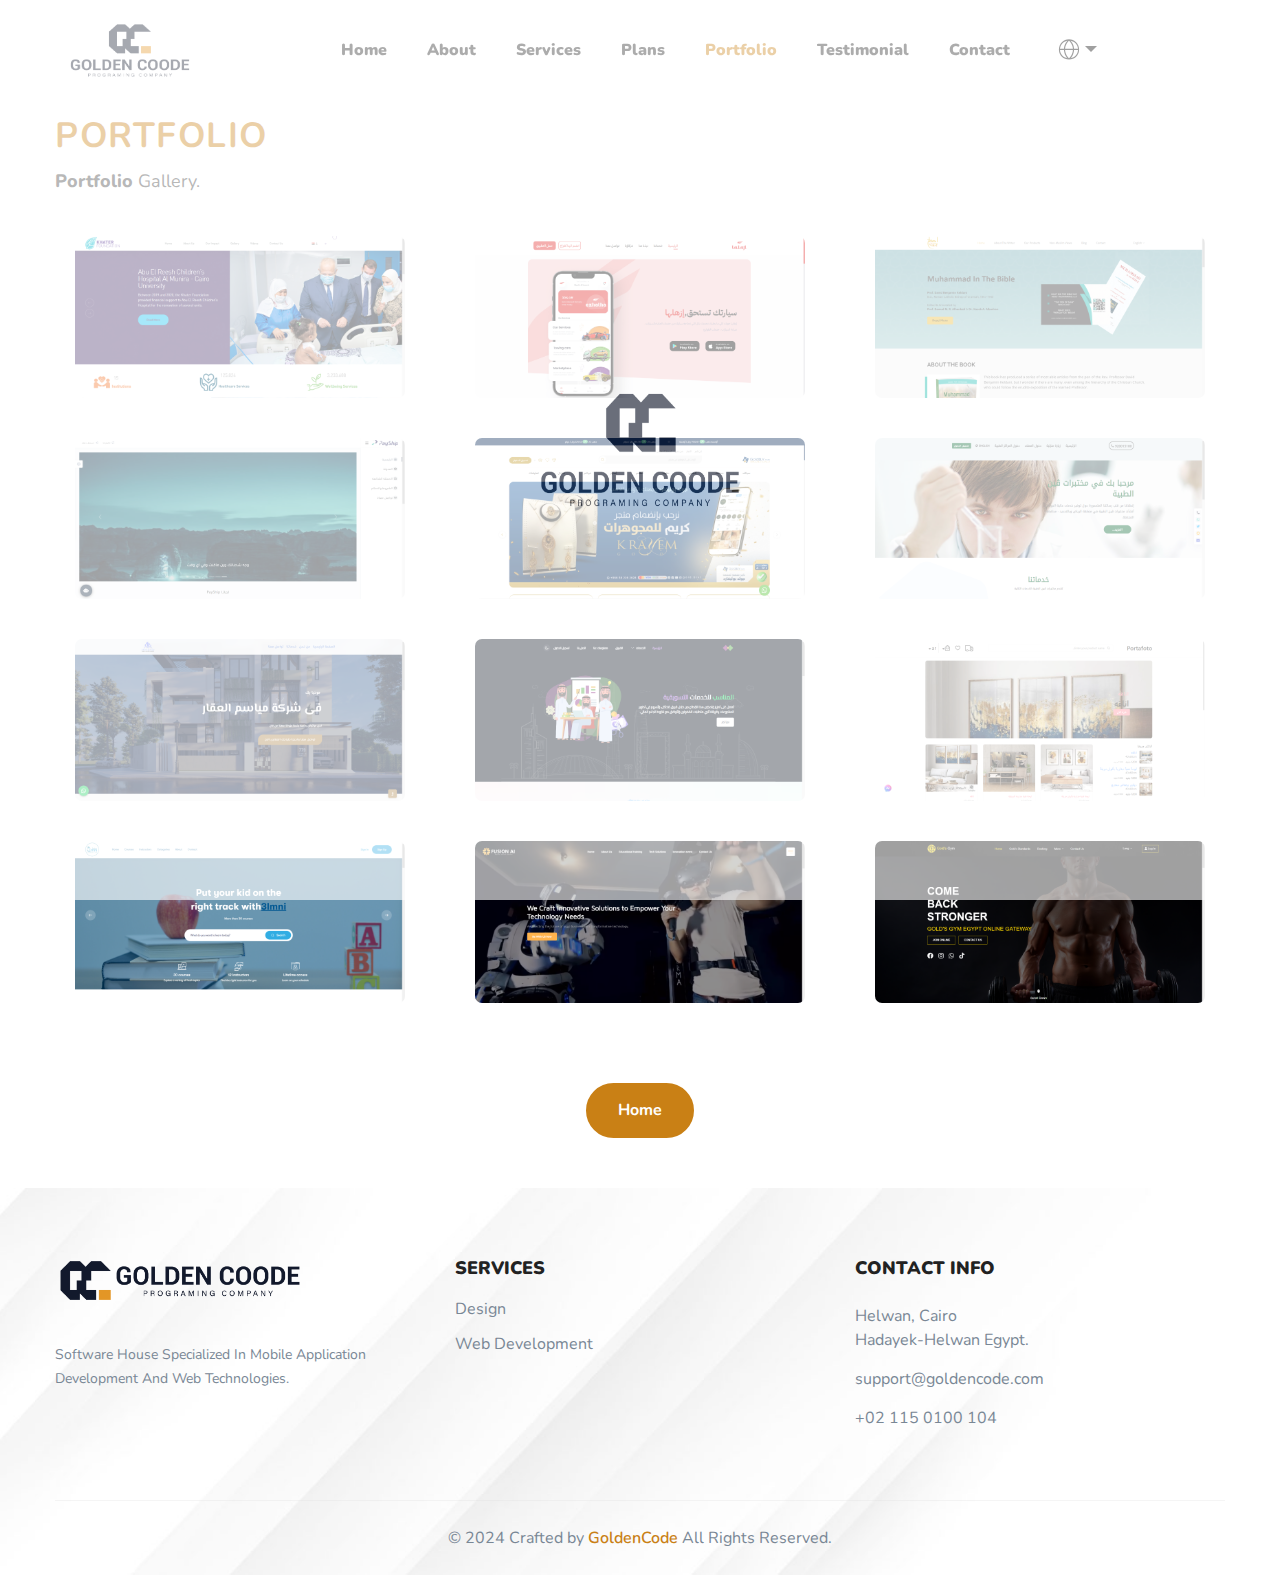
<file: portfolio.html>
<!doctype html>
<html class="no-js" lang="en">

<head>
    <meta charset="utf-8">

    <!--====== Title ======-->
    <title>Golden Code</title>

    <meta name="description" content="">
    <meta name="viewport" content="width=device-width, initial-scale=1">

    <!--====== Favicon Icon ======-->
    <link rel="shortcut icon" href="assets/images/licon.svg" type="image/png">

    <!--====== Slick CSS ======-->
    <link rel="stylesheet" href="assets/css/slick.css">

    <!--====== Font Awesome CSS ======-->
    <link rel="stylesheet" href="assets/css/font-awesome.min.css">

    <!--====== Line Icons CSS ======-->
    <link rel="stylesheet" href="assets/css/LineIcons.css">

    <!--====== Animate CSS ======-->
    <link rel="stylesheet" href="assets/css/animate.css">

    <!--====== Magnific Popup CSS ======-->
    <link rel="stylesheet" href="assets/css/magnific-popup.css">

    <!--====== Bootstrap CSS ======-->
    <link rel="stylesheet" href="assets/css/bootstrap.min.css">

    <!--====== Default CSS ======-->
    <link rel="stylesheet" href="assets/css/default.css">

    <!--====== Style CSS ======-->
    <link rel="stylesheet" href="assets/css/style.css">

</head>

<body>
    <!--[if IE]>
    <p class="browserupgrade">You are using an <strong>outdated</strong> browser. Please <a href="https://browsehappy.com/">upgrade your browser</a> to improve your experience and security.</p>
  <![endif]-->


    <!--====== PRELOADER PART START ======-->

    <div class="preloader">
        <div class="loader">
            <!-- <div class="ytp-spinner">
                <div class="ytp-spinner-container">
                    <div class="ytp-spinner-rotator">
                        <div class="ytp-spinner-left">
                            <div class="ytp-spinner-circle"></div>
                        </div>
                        <div class="ytp-spinner-right">
                            <div class="ytp-spinner-circle"></div>
                        </div>
                    </div>
                </div>
            </div> -->
            <img class="logogc" src="./assets/images/logo5.png" alt="logo">
        </div>
    </div>

    <!--====== PRELOADER PART ENDS ======-->

    <!--====== HEADER PART START ======-->

    <header class="header-area">
        <div class="navbar-area headroom">
            <div class="container">
                <div class="row">
                    <div class="col-lg-12">
                        <nav class="navbar navbar-expand-lg">
                            <a class="navbar-brand" href="index.html">
                                <img class="logogc" src="./assets/images/logo2.png" alt="logo">
                                <!-- <img src="assets/images/logo.png" alt="Logo"> -->
                            </a>
                            <button class="navbar-toggler" type="button" data-toggle="collapse"
                                data-target="#navbarSupportedContent" aria-controls="navbarSupportedContent"
                                aria-expanded="false" aria-label="Toggle navigation">
                                <span class="toggler-icon"></span>
                                <span class="toggler-icon"></span>
                                <span class="toggler-icon"></span>
                            </button>

                            <div class="collapse navbar-collapse sub-menu-bar" id="navbarSupportedContent">
                                <ul id="nav" class="navbar-nav m-auto">
                                    <li class="nav-item">
                                        <a href="index.html#home">Home</a>
                                    </li>
                                    <li class="nav-item">
                                        <a href="./about.html">About </a>
                                    </li>
                                    <li class="nav-item">
                                        <a href="index.html#services">Services</a>
                                    </li>
                                    <li class="nav-item">
                                        <a href="./pricing.html">Plans</a>
                                    </li>
                                    <li class="nav-item active">
                                        <a href="#">Portfolio</a>
                                    </li>
                                    <li class="nav-item">
                                        <a href="index.html#testimonial">Testimonial</a>
                                    </li>
                                    <li class="nav-item">
                                        <a href="index.html#contact">Contact</a>
                                    </li>
                                    <li class="nav-item dropdown">
                                        <a class="nav-link dropdown-toggle" href="#" id="navbarDropdown2" role="button" data-toggle="dropdown" aria-haspopup="true" aria-expanded="false">
                                        <i class="lni lni-world"></i>
                                        </a>
                                        <div class="dropdown-menu" aria-labelledby="navbarDropdown2">
                                        <a class="dropdown-item" href="./portfolio_ar.html">العربية</a>
                                        <a class="dropdown-item" href="#">English</a>
                                        </div>
                                    </li>   
                                </ul>
                            </div> <!-- navbar collapse -->

                            <!-- <div class="navbar-btn d-none d-sm-inline-block">
                                <a class="main-btn" data-scroll-nav="0" href="#pricing">Download</a>
                            </div> -->
                        </nav> <!-- navbar -->
                    </div>
                </div> <!-- row -->
            </div> <!-- container -->
        </div> <!-- navbar area -->

    </header>
    <!--====== PROJECT GALLERY PART START ======-->

    <section id="portfolio" class="project-masonry-area pt-115">
        <div class="container">
            <div class="row align-items-end">
                <div class="col-lg-4">
                    <div class="section-title pb-20  wow fadeIn" data-wow-duration="1s" data-wow-delay="0.4s">
                        <h6 class="sub-title">Portfolio</h6>
                        <h4 class="title">Portfolio <span>Gallery.</span></h4>
                    </div> <!-- section title -->
                </div>
                <!-- <div class="col-lg-8">
                    <div class="project-menu text-center text-sm-left text-lg-right pb-20">
                        <ul>
                            <li class="active" data-filter="*">See All</li>
                            <li data-filter=".apps">Apps</li>
                            <li data-filter=".branding">Branding</li>
                            <li data-filter=".creative">Creative</li>
                            <li data-filter=".laptop">Foundations</li>
                            <li data-filter=".product">Product</li>
                        </ul>
                    </div> 
                </div> -->
            </div> <!-- row -->
            <div class="row grid">
                <div class="col-lg-4 col-sm-6 grid-item apps creative laptop">
                    <div class="single-gallery gallery-masonry mt-30">
                        <div class="gallery-image">
                            <img src="assets/images/portfolio/kater.png" alt="protfolio">
                        </div>
                        <div class="gallery-icon">
                            <a class="image-popup" href="assets/images/portfolio/KhaterFoundation.png">
                                <span>Khater Foundation</span>
                            </a>
                            <a class="demo" target="_blank" href="http://khaterfoundation.com/en">
                                <i class="lni lni-share"></i>
                            </a>
                        </div>
                    </div> 
                </div>

                <div class="col-lg-4 col-sm-6 grid-item branding creative">
                    <div class="single-gallery gallery-masonry mt-30">
                        <div class="gallery-image">
                            <img src="assets/images/portfolio/ezhalha.png" alt="protfolio">
                        </div>
                        <div class="gallery-icon">
                            <a class="image-popup" href="assets/images/portfolio/Home.png">
                                <span>Ezhalha</span>
                            </a>
                            <a class="demo" target="_blank" href="https://ezhalha.com.sa/">
                                <i class="lni lni-share"></i>
                            </a>
                        </div>
                    </div> <!-- single gallery -->
                </div>
                <div class="col-lg-4 col-sm-6 grid-item apps branding product">
                    <div class="single-gallery gallery-masonry mt-30">
                        <div class="gallery-image">
                            <img src="assets/images/portfolio/minible.png" alt="protfolio">
                        </div>
                        <div class="gallery-icon">
                            <a class="image-popup" href="assets/images/portfolio/minbible-com.png">
                                <span>Minbible</span>
                            </a>
                            <a class="demo" target="_blank" href="http://www.minbible.com/">
                                <i class="lni lni-share"></i>
                            </a>
                        </div>
                    </div> <!-- single gallery -->
                </div>
                <div class="col-lg-4 col-sm-6 grid-item laptop product">
                    <div class="single-gallery gallery-masonry mt-30">
                        <div class="gallery-image">
                            <img src="assets/images/portfolio/pay.png" alt="protfolio">
                        </div>
                        <div class="gallery-icon">
                            <a class="image-popup" href="assets/images/portfolio/PayShip.png">
                                <span>PayShip</span>
                            </a>
                            <a class="demo" target="_blank" href="https://payship.biz/">
                                <i class="lni lni-share"></i>
                            </a>
                        </div>
                    </div> <!-- single gallery -->
                </div>
                <div class="col-lg-4 col-sm-6 grid-item branding creative">
                    <div class="single-gallery gallery-masonry mt-30">
                        <div class="gallery-image">
                            <img src="assets/images/portfolio/gold.png" alt="protfolio">
                        </div>
                        <div class="gallery-icon">
                            <a class="image-popup"
                                href="assets/images/portfolio/أفضل-منصة-ذهب-ومجوهرات-اون-لاين-في-السعودية-جولد-بوليفارد.png">
                                <span>Jewellery</span>
                            </a>
                            <a class="demo" target="_blank" href="https://goldblv.com/">
                                <i class="lni lni-share"></i>
                            </a>
                        </div>
                    </div> <!-- single gallery -->
                </div>
                <div class="col-lg-4 col-sm-6 grid-item apps laptop product">
                    <div class="single-gallery gallery-masonry mt-30">
                        <div class="gallery-image">
                            <img src="assets/images/portfolio/vien.png" alt="protfolio">
                        </div>
                        <div class="gallery-icon">
                            <a class="image-popup" href="assets/images/portfolio/مختبرات-فين.png">
                                <span>Vien Labs</span>
                            </a>
                            <a class="demo" target="_blank" href="https://veinlab.net/">
                                <i class="lni lni-share"></i>
                            </a>
                        </div>
                    </div> <!-- single gallery -->
                </div>
                <div class="col-lg-4 col-sm-6 grid-item apps laptop product">
                    <div class="single-gallery gallery-masonry mt-30">
                        <div class="gallery-image">
                            <img src="assets/images/portfolio/mayasem.png" alt="protfolio">
                        </div>
                        <div class="gallery-icon">
                            <a class="image-popup" href="assets/images/portfolio/مياسم-العقار.png">
                                <span>Mayasem</span>
                            </a>
                            <a class="demo" target="_blank" href="http://mayasem.online/">
                                <i class="lni lni-share"></i>
                            </a>
                        </div>
                    </div> <!-- single gallery -->
                </div>
                <div class="col-lg-4 col-sm-6 grid-item apps laptop product">
                    <div class="single-gallery gallery-masonry mt-30">
                        <div class="gallery-image">
                            <img src="assets/images/portfolio/مؤسسة-المناسب.png" alt="protfolio">
                        </div>
                        <div class="gallery-icon">
                            <a class="image-popup" href="assets/images/portfolio/monasib.png">
                                <span>Almonasib</span>
                            </a>
                            <a class="demo" target="_blank" href="https://almonasib.org/home">
                                <i class="lni lni-share"></i>
                            </a>
                        </div>
                    </div> <!-- single gallery -->
                </div>
                <div class="col-lg-4 col-sm-6 grid-item apps laptop product">
                    <div class="single-gallery gallery-masonry mt-30">
                        <div class="gallery-image">
                            <img src="assets/images/portfolio/portafoto.png" alt="protfolio">
                        </div>
                        <div class="gallery-icon">
                            <a class="image-popup" href="assets/images/portfolio/Home-Portafoto.png">
                                <span>Portafoto</span>
                            </a>
                            <a class="demo" target="_blank" href="http://portafoto.net/ar">
                                <i class="lni lni-share"></i>
                            </a>
                        </div>
                    </div> <!-- single gallery -->
                </div>
                <div class="col-lg-4 col-sm-6 grid-item apps laptop product">
                    <div class="single-gallery gallery-masonry mt-30">
                        <div class="gallery-image">
                            <img src="assets/images/portfolio/3lmni.png" alt="protfolio">
                        </div>
                        <div class="gallery-icon">
                            <a class="image-popup" href="assets/images/portfolio/3lmni-school-Home.png">
                                <span>3Lmni</span>
                            </a>
                            <a class="demo" target="_blank" href="https://3lmniacademy.com/">
                                <i class="lni lni-share"></i>
                            </a>
                        </div>
                    </div> <!-- single gallery -->
                </div>
                <div class="col-lg-4 col-sm-6 grid-item apps laptop product">
                    <div class="single-gallery gallery-masonry mt-30">
                        <div class="gallery-image">
                            <img src="assets/images/portfolio/FUSION.png" alt="protfolio">
                        </div>
                        <div class="gallery-icon">
                            <a class="image-popup" href="assets/images/portfolio/fusionfull.png">
                                <span>Fusion AI</span>
                            </a>
                            <a class="demo" target="_blank" href="https://fusionai-co.com/">
                                <i class="lni lni-share"></i>
                            </a>
                        </div>
                    </div> <!-- single gallery -->
                </div>
                <div class="col-lg-4 col-sm-6 grid-item apps laptop product">
                    <div class="single-gallery gallery-masonry mt-30">
                        <div class="gallery-image">
                            <img src="assets/images/portfolio/goldsgym.png" alt="protfolio">
                        </div>
                        <div class="gallery-icon">
                            <a class="image-popup" href="assets/images/portfolio/Gold-s-Gym-Egypt.png">
                                <span>Gold's Gym</span>
                            </a>
                            <a class="demo" target="_blank" href="https://karimosama99.github.io/GoldsGym/">
                                <i class="lni lni-share"></i>
                            </a>
                        </div>
                    </div> <!-- single gallery -->
                </div>
            </div> <!-- row -->
            <div class="row">
                <div class="col-lg-12">
                    <div class="gallery-btn mt-60 text-center pb-50">
                        <a class="main-btn" href="./index.html">Home</a>
                    </div>
                </div>
            </div>
        </div> <!-- container -->
    </section>

    <!--====== PROJECT GALLERY PART ENDS ======-->

    <!--====== FOOTER PART START ======-->

    <footer id="footer" class="footer-area bg_cover" style="background-image: url(assets/images/footer-bg.jpg)">
        <div class="container">
            <div class="footer-widget pt-30 pb-70">
                <div class="row">
                    <div class="col-lg-4 col-sm-6 order-sm-1 order-lg-1">
                        <div class="footer-about">
                            <a href="./index.html">
                                <div class="footer-title">
                                    <img class="logogc" src="./assets/images/logo3.png" alt="logo">
                                </div>
                            </a>
                            <p>Software House Specialized In Mobile Application Development And Web Technologies.</p>
                        </div> <!-- footer about -->
                    </div>
                    <div class="col-lg-4 col-sm-6 order-sm-3 order-lg-2">
                        <div class="footer-link pt-40">
                            <div class="footer-title">
                                <h5 class="title">Services</h5>
                            </div>
                            <ul>
                                <li><a href="#">Design</a></li>
                                <!-- <li><a href="#">Digital Marketing</a></li> -->
                                <!-- <li><a href="#">Ios Analysis</a></li> -->
                                <li><a href="#">Web Development</a></li>
                            </ul>
                        </div> <!-- footer link -->
                    </div>
                    <!-- <div class="col-lg-3 col-sm-6 order-sm-4 order-lg-3">
                        <div class="footer-link pt-40">
                            <div class="footer-title">
                                <h5 class="title">About Us</h5>
                            </div>
                            <ul>
                                <li><a href="#">Overview</a></li>
                                <li><a href="#">Why us</a></li>
                                <li><a href="#">Awards & Recognitions</a></li>
                                <li><a href="#">Team</a></li>
                            </ul>
                        </div>
                    </div> -->
                    <div class="col-lg-4 col-sm-6 order-sm-2 order-lg-4">
                        <div class="footer-contact pt-40">
                            <div class="footer-title">
                                <h5 class="title">Contact Info</h5>
                            </div>
                            <div class="contact pt-10">
                                <p class="text">Helwan, Cairo<br>
                                    Hadayek-Helwan Egypt.</p>
                                <p class="text">support@goldencode.com</p>
                                <p class="text">+02 115 0100 104</p>
                                <!-- <p class="text">+02 112 4762 799 </p> -->

                                <!-- <ul class="social mt-40">
                                    <li><a href="#"><i class="lni-facebook"></i></a></li>
                                    <li><a href="#"><i class="lni-twitter"></i></a></li>
                                    <li><a href="#"><i class="lni-instagram"></i></a></li>
                                    <li><a href="#"><i class="lni-linkedin"></i></a></li>
                                </ul> -->
                            </div> <!-- contact -->
                        </div> <!-- footer contact -->
                    </div>
                </div> <!-- row -->
            </div> <!-- footer widget -->
            <div class="footer-copyright text-center">
                <p class="text">© 2024 Crafted by <a href="https://goldencode.com" rel="nofollow">GoldenCode</a> All
                    Rights
                    Reserved.</p>
            </div>
        </div> <!-- container -->
    </footer>

    <!--====== FOOTER PART ENDS ======-->

    <!--====== BACK TOP TOP PART START ======-->

    <a href="#" class="back-to-top"><i class="lni-chevron-up"></i></a>

    <!--====== BACK TOP TOP PART ENDS ======-->




    <!--====== Jquery js ======-->
    <script src="assets/js/vendor/jquery-1.12.4.min.js"></script>
    <script src="assets/js/vendor/modernizr-3.7.1.min.js"></script>

    <!--====== Bootstrap js ======-->
    <script src="assets/js/popper.min.js"></script>
    <script src="assets/js/bootstrap.min.js"></script>

    <!--====== Slick js ======-->
    <script src="assets/js/slick.min.js"></script>

    <!--====== Isotope js ======-->
    <script src="assets/js/imagesloaded.pkgd.min.js"></script>
    <script src="assets/js/isotope.pkgd.min.js"></script>

    <!--====== Counter Up js ======-->
    <script src="assets/js/waypoints.min.js"></script>
    <script src="assets/js/jquery.counterup.min.js"></script>

    <!--====== Circles js ======-->
    <script src="assets/js/circles.min.js"></script>

    <!--====== Appear js ======-->
    <script src="assets/js/jquery.appear.min.js"></script>

    <!--====== WOW js ======-->
    <script src="assets/js/wow.min.js"></script>

    <!--====== Headroom js ======-->
    <script src="assets/js/headroom.min.js"></script>

    <!--====== Jquery Nav js ======-->
    <script src="assets/js/jquery.nav.js"></script>

    <!--====== Scroll It js ======-->
    <script src="assets/js/scrollIt.min.js"></script>

    <!--====== Magnific Popup js ======-->
    <script src="assets/js/jquery.magnific-popup.min.js"></script>

    <!--====== Main js ======-->
    <script src="assets/js/main.js"></script>

</body>

</html>
</file>
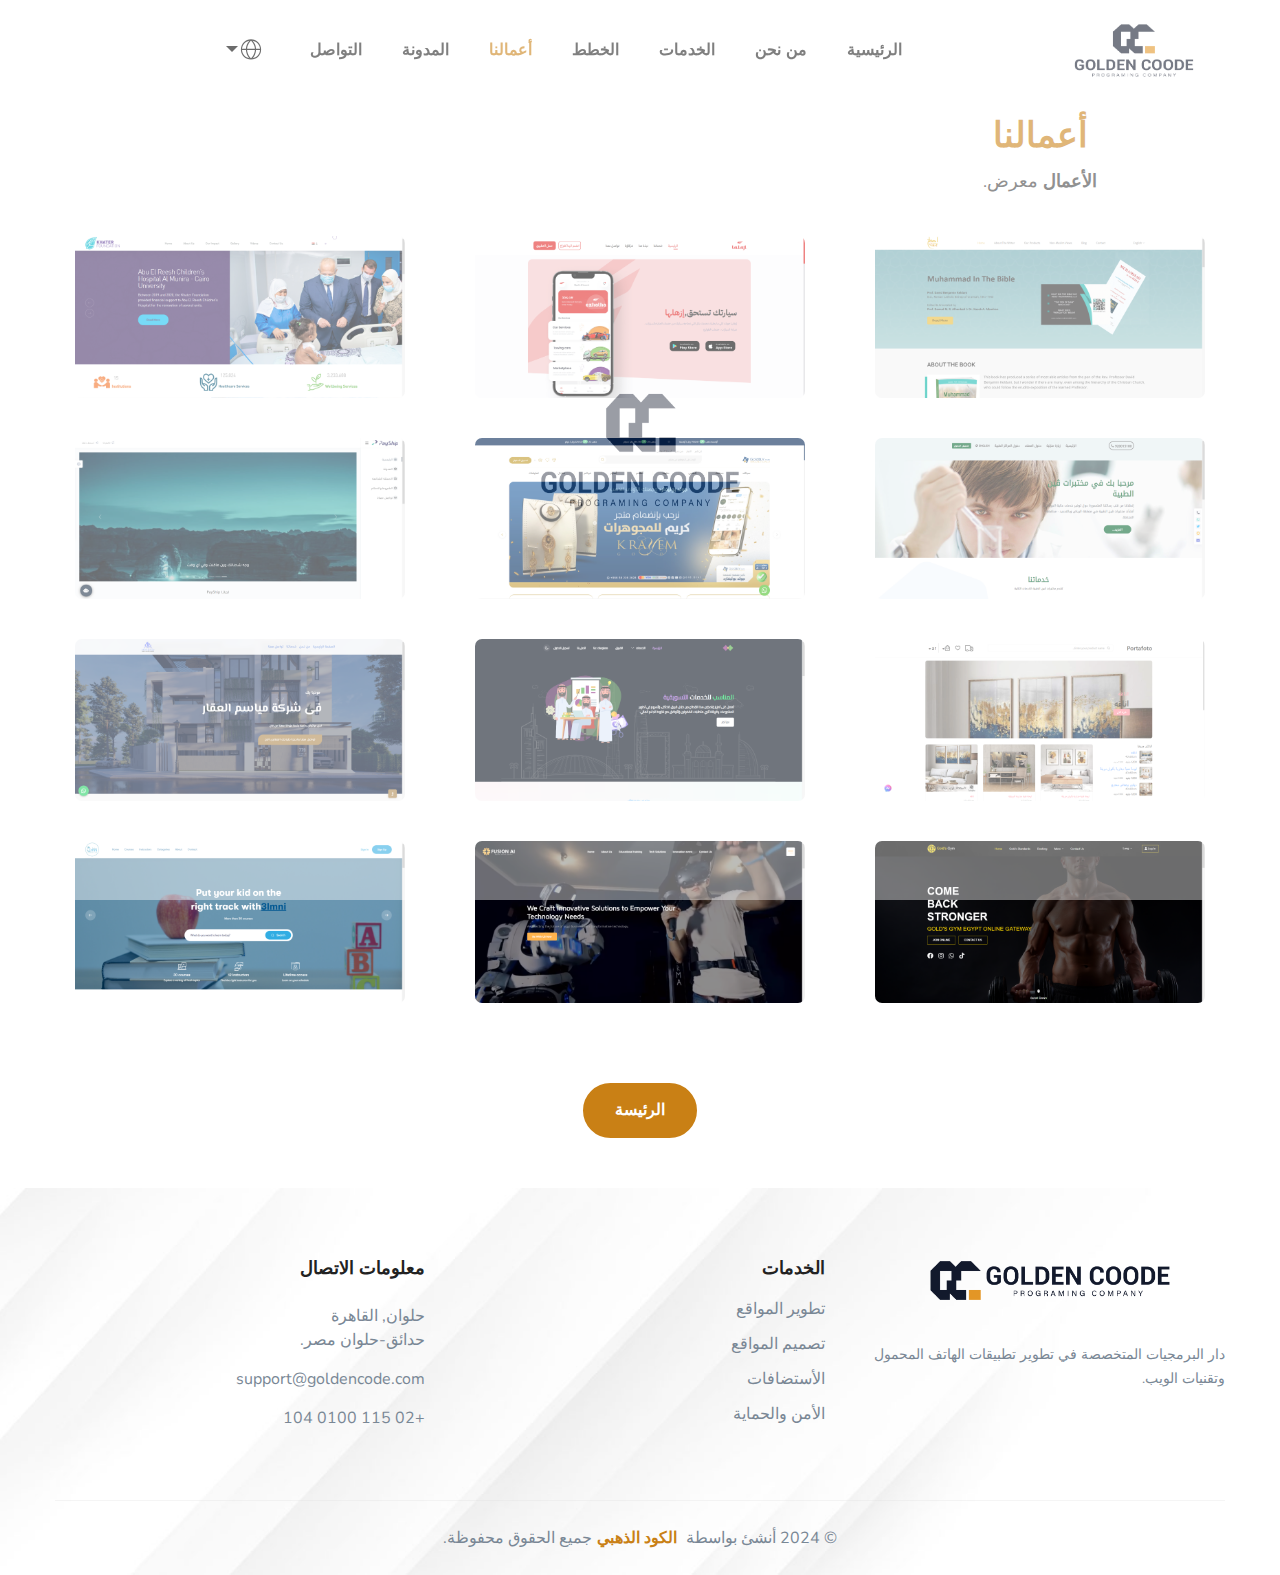
<file: portfolio_ar.html>
<!doctype html>
<html class="no-js" lang="en">

<head>
    <meta charset="utf-8">

    <!--====== Title ======-->
    <title>Golden Code</title>

    <meta name="description" content="">
    <meta name="viewport" content="width=device-width, initial-scale=1">

    <!--====== Favicon Icon ======-->
    <link rel="shortcut icon" href="assets/images/licon.svg" type="image/png">

    <!--====== Slick CSS ======-->
    <link rel="stylesheet" href="assets/css/slick.css">

    <!--====== Font Awesome CSS ======-->
    <link rel="stylesheet" href="assets/css/font-awesome.min.css">

    <!--====== Line Icons CSS ======-->
    <link rel="stylesheet" href="assets/css/LineIcons.css">

    <!--====== Animate CSS ======-->
    <link rel="stylesheet" href="assets/css/animate.css">

    <!--====== Magnific Popup CSS ======-->
    <link rel="stylesheet" href="assets/css/magnific-popup.css">

    <!--====== Bootstrap CSS ======-->
    <link rel="stylesheet" href="assets/css/bootstrap.min.css">

    <!--====== Default CSS ======-->
    <link rel="stylesheet" href="assets/css/default.css">

    <!--====== Style CSS ======-->
    <link rel="stylesheet" href="assets/css/style_ar.css">

</head>

<body>
    <!--[if IE]>
    <p class="browserupgrade">You are using an <strong>outdated</strong> browser. Please <a href="https://browsehappy.com/">upgrade your browser</a> to improve your experience and security.</p>
  <![endif]-->


    <!--====== PRELOADER PART START ======-->

    <div class="preloader">
        <div class="loader">
            <!-- <div class="ytp-spinner">
                <div class="ytp-spinner-container">
                    <div class="ytp-spinner-rotator">
                        <div class="ytp-spinner-left">
                            <div class="ytp-spinner-circle"></div>
                        </div>
                        <div class="ytp-spinner-right">
                            <div class="ytp-spinner-circle"></div>
                        </div>
                    </div>
                </div>
            </div> -->
            <img class="logogc" src="./assets/images/logo5.png" alt="logo">
        </div>
    </div>

    <!--====== PRELOADER PART ENDS ======-->

    <!--====== HEADER PART START ======-->

    <header class="header-area">
        <div class="navbar-area headroom">
            <div class="container">
                <div class="row">
                    <div class="col-lg-12">
                        <nav class="navbar navbar-expand-lg">
                            <a class="navbar-brand" href="index_ar.html">
                                <img class="logogc" src="./assets/images/logo2.png" alt="logo">
                                <!-- <img src="assets/images/logo.png" alt="Logo"> -->
                            </a>
                            <button class="navbar-toggler" type="button" data-toggle="collapse"
                                data-target="#navbarSupportedContent" aria-controls="navbarSupportedContent"
                                aria-expanded="false" aria-label="Toggle navigation">
                                <span class="toggler-icon"></span>
                                <span class="toggler-icon"></span>
                                <span class="toggler-icon"></span>
                            </button>

                            <div class="collapse navbar-collapse sub-menu-bar" id="navbarSupportedContent">
                                <ul id="nav" class="navbar-nav m-auto">
                                    <li class="nav-item">
                                        <a href="./index_ar.html">الرئيسية</a>
                                    </li>
                                    <li class="nav-item">
                                        <a href="./about_ar.html">من نحن </a>
                                    </li>
                                    <li class="nav-item">
                                        <a href="./index_ar.html#services">الخدمات</a>
                                    </li>
                                    <li class="nav-item">
                                        <a href="./pricing_ar.html">الخطط</a>
                                    </li>
                                    <li class="nav-item active">
                                        <a href="#">أعمالنا</a>
                                    </li>
                                    <li class="nav-item">
                                        <a href="./index_ar.html#testimonial">المدونة </a>
                                    </li>
                                    <li class="nav-item">
                                        <a href="./index_ar.html#contact">التواصل</a>
                                    </li>
                                    <li class="nav-item dropdown">
                                        <a class="nav-link dropdown-toggle" href="#" id="navbarDropdown2" role="button" data-toggle="dropdown" aria-haspopup="true" aria-expanded="false">
                                        <i class="lni lni-world"></i>
                                        </a>
                                        <div class="dropdown-menu" aria-labelledby="navbarDropdown2">
                                            <a class="dropdown-item" href="./portfolio.html">English</a>
                                        <a class="dropdown-item" href="#">العربية</a>
                                        </div>
                                    </li>   
                                </ul>
                            </div> <!-- navbar collapse -->

                            <!-- <div class="navbar-btn d-none d-sm-inline-block">
                                <a class="main-btn" data-scroll-nav="0" href="#pricing">Download</a>
                            </div> -->
                        </nav> <!-- navbar -->
                    </div>
                </div> <!-- row -->
            </div> <!-- container -->
        </div> <!-- navbar area -->
    </header>

            <!--====== PROJECT GALLERY PART START ======-->

    <section id="portfolio" class="project-masonry-area pt-115">
        <div class="container">
            <div class="row align-items-end">
                <div class="col-lg-4">
                    <div class="section-title pb-20  wow fadeIn" data-wow-duration="1s" data-wow-delay="0.4s">
                        <h6 class="sub-title">أعمالنا</h6>
                        <h4 class="title">الأعمال <span>معرض.</span></h4>
                    </div> <!-- section title -->
                </div>
                <!-- <div class="col-lg-8">
                    <div class="project-menu text-center text-sm-left text-lg-right pb-20">
                        <ul>
                            <li class="active" data-filter="*">الكل</li>
                            <li data-filter=".apps">التطبيقات</li>
                            <li data-filter=".branding">الشائع</li>
                            <li data-filter=".creative">مبدع</li>
                            <li data-filter=".laptop">شركات</li>
                            <li data-filter=".product">انتاجي</li>
                        </ul>
                    </div>
                </div> -->
            </div> <!-- row -->
            <div class="row grid">
                <div class="col-lg-4 col-sm-6 grid-item apps creative laptop">
                    <div class="single-gallery gallery-masonry mt-30">
                        <div class="gallery-image">
                            <img src="assets/images/portfolio/kater.png" alt="protfolio">
                        </div>
                        <div class="gallery-icon">
                            <a class="image-popup" href="assets/images/portfolio/KhaterFoundation.png">
                                <span>Khater Foundation</span>
                            </a>
                            <a class="demo" target="_blank" href="http://khaterfoundation.com/en">
                                <i class="lni lni-share"></i>
                            </a>
                        </div>
                    </div> <!-- single gallery -->
                </div>
                <div class="col-lg-4 col-sm-6 grid-item branding creative">
                    <div class="single-gallery gallery-masonry mt-30">
                        <div class="gallery-image">
                            <img src="assets/images/portfolio/ezhalha.png" alt="protfolio">
                        </div>
                        <div class="gallery-icon">
                            <a class="image-popup" href="assets/images/portfolio/Home.png">
                                <span>Ezhalha</span>
                            </a>
                            <a class="demo" target="_blank" href="https://ezhalha.com.sa/">
                                <i class="lni lni-share"></i>
                            </a>
                        </div>
                    </div> <!-- single gallery -->
                </div>
                <div class="col-lg-4 col-sm-6 grid-item apps branding product">
                    <div class="single-gallery gallery-masonry mt-30">
                        <div class="gallery-image">
                            <img src="assets/images/portfolio/minible.png" alt="protfolio">
                        </div>
                        <div class="gallery-icon">
                            <a class="image-popup" href="assets/images/portfolio/minbible-com.png">
                                <span>Minbible</span>
                            </a>
                            <a class="demo" target="_blank" href="http://www.minbible.com/">
                                <i class="lni lni-share"></i>
                            </a>
                        </div>
                    </div> <!-- single gallery -->
                </div>
                <div class="col-lg-4 col-sm-6 grid-item laptop product">
                    <div class="single-gallery gallery-masonry mt-30">
                        <div class="gallery-image">
                            <img src="assets/images/portfolio/pay.png" alt="protfolio">
                        </div>
                        <div class="gallery-icon">
                            <a class="image-popup" href="assets/images/portfolio/PayShip.png">
                                <span>PayShip</span>
                            </a>
                            <a class="demo" target="_blank" href="https://payship.biz/">
                                <i class="lni lni-share"></i>
                            </a>
                        </div>
                    </div> <!-- single gallery -->
                </div>
                <div class="col-lg-4 col-sm-6 grid-item branding creative">
                    <div class="single-gallery gallery-masonry mt-30">
                        <div class="gallery-image">
                            <img src="assets/images/portfolio/gold.png" alt="protfolio">
                        </div>
                        <div class="gallery-icon">
                            <a class="image-popup" href="assets/images/portfolio/أفضل-منصة-ذهب-ومجوهرات-اون-لاين-في-السعودية-جولد-بوليفارد.png">
                                <span>Jewellery</span>
                            </a>
                            <a class="demo" target="_blank" href="https://goldblv.com/">
                                <i class="lni lni-share"></i>
                            </a>
                        </div>
                    </div> <!-- single gallery -->
                </div>
                <div class="col-lg-4 col-sm-6 grid-item apps laptop product">
                    <div class="single-gallery gallery-masonry mt-30">
                        <div class="gallery-image">
                            <img src="assets/images/portfolio/vien.png" alt="protfolio">
                        </div>
                        <div class="gallery-icon">
                            <a class="image-popup" href="assets/images/portfolio/مختبرات-فين.png">
                                <span>Vien Labs</span>
                            </a>
                            <a class="demo" target="_blank" href="https://veinlab.net/">
                                <i class="lni lni-share"></i>
                            </a>
                        </div>
                    </div> <!-- single gallery -->
                </div>
                <div class="col-lg-4 col-sm-6 grid-item apps laptop product">
                    <div class="single-gallery gallery-masonry mt-30">
                        <div class="gallery-image">
                            <img src="assets/images/portfolio/mayasem.png" alt="protfolio">
                        </div>
                        <div class="gallery-icon">
                            <a class="image-popup" href="assets/images/portfolio/مياسم-العقار.png">
                                <span>Mayasem</span>
                            </a>
                            <a class="demo" target="_blank" href="http://mayasem.online/">
                                <i class="lni lni-share"></i>
                            </a>
                        </div>
                    </div> <!-- single gallery -->
                </div>
                <div class="col-lg-4 col-sm-6 grid-item apps laptop product">
                    <div class="single-gallery gallery-masonry mt-30">
                        <div class="gallery-image">
                            <img src="assets/images/portfolio/مؤسسة-المناسب.png" alt="protfolio">
                        </div>
                        <div class="gallery-icon">
                            <a class="image-popup" href="assets/images/portfolio/monasib.png">
                                <span>Almonasib</span>
                            </a>
                            <a class="demo" target="_blank" href="https://almonasib.org/home">
                                <i class="lni lni-share"></i>
                            </a>
                        </div>
                    </div> <!-- single gallery -->
                </div>
                <div class="col-lg-4 col-sm-6 grid-item apps laptop product">
                    <div class="single-gallery gallery-masonry mt-30">
                        <div class="gallery-image">
                            <img src="assets/images/portfolio/portafoto.png" alt="protfolio">
                        </div>
                        <div class="gallery-icon">
                            <a class="image-popup" href="assets/images/portfolio/Home-Portafoto.png">
                                <span>Portafoto</span>
                            </a>
                            <a class="demo" target="_blank" href="http://portafoto.net/ar">
                                <i class="lni lni-share"></i>
                            </a>
                        </div>
                    </div> <!-- single gallery -->
                </div>
                <div class="col-lg-4 col-sm-6 grid-item apps laptop product">
                    <div class="single-gallery gallery-masonry mt-30">
                        <div class="gallery-image">
                            <img src="assets/images/portfolio/3lmni.png" alt="protfolio">
                        </div>
                        <div class="gallery-icon">
                            <a class="image-popup" href="assets/images/portfolio/3lmni-school-Home.png">
                                <span>3Lmni</span>
                            </a>
                            <a class="demo" target="_blank" href="https://3lmniacademy.com/">
                                <i class="lni lni-share"></i>
                            </a>
                        </div>
                    </div> <!-- single gallery -->
                </div>
                <div class="col-lg-4 col-sm-6 grid-item apps laptop product">
                    <div class="single-gallery gallery-masonry mt-30">
                        <div class="gallery-image">
                            <img src="assets/images/portfolio/FUSION.png" alt="protfolio">
                        </div>
                        <div class="gallery-icon">
                            <a class="image-popup" href="assets/images/portfolio/fusionfull.png">
                                <span>Fusion AI</span>
                            </a>
                            <a class="demo" target="_blank" href="https://fusionai-co.com/">
                                <i class="lni lni-share"></i>
                            </a>
                        </div>
                    </div> <!-- single gallery -->
                </div>
                <div class="col-lg-4 col-sm-6 grid-item apps laptop product">
                    <div class="single-gallery gallery-masonry mt-30">
                        <div class="gallery-image">
                            <img src="assets/images/portfolio/goldsgym.png" alt="protfolio">
                        </div>
                        <div class="gallery-icon">
                            <a class="image-popup" href="assets/images/portfolio/Gold-s-Gym-Egypt.png">
                                <span>Gold's Gym</span>
                            </a>
                            <a class="demo" target="_blank" href="https://karimosama99.github.io/GoldsGym/">
                                <i class="lni lni-share"></i>
                            </a>
                        </div>
                    </div> <!-- single gallery -->
                </div>
            </div> <!-- row -->
            <div class="row">
                <div class="col-lg-12">
                    <div class="gallery-btn mt-60 text-center pb-50">
                        <a class="main-btn" href="./index_ar.html">الرئيسة</a>
                    </div>
                </div>
            </div> <!-- row -->
        </div> <!-- container -->
    </section>

    <!--====== PROJECT GALLERY PART ENDS ======-->

     <!--====== FOOTER PART START ======-->

    <footer id="footer" class="footer-area bg_cover" style="background-image: url(assets/images/footer-bg.jpg)">
        <div class="container">
            <div class="footer-widget pt-30 pb-70">
                <div class="row">
                    <div class="col-lg-4 col-sm-6 order-sm-1 order-lg-1">
                        <div class="footer-about">
                            <a href="./index_ar.html">
                                <div class="footer-title">
                                    <img class="logogc" src="./assets/images/logo3.png" alt="logo">
                                </div>
                            </a>
                            <p>دار البرمجيات المتخصصة في تطوير تطبيقات الهاتف المحمول وتقنيات الويب.</p>
                        </div> <!-- footer about -->
                    </div>
                    <div class="col-lg-4 col-sm-6 order-sm-3 order-lg-2">
                        <div class="footer-link pt-40">
                            <div class="footer-title">
                                <h5 class="title">الخدمات</h5>
                            </div>
                            <ul>
                                <li><a href="#">تطوير المواقع</a></li>
                                <li><a href="#">تصميم المواقع</a></li>
                                <li><a href="#">الأستضافات</a></li>
                                <li><a href="#">الأمن والحماية</a></li>
                            </ul>
                        </div> <!-- footer link -->
                    </div>
                    <!-- <div class="col-lg-3 col-sm-6 order-sm-4 order-lg-3">
                        <div class="footer-link pt-40">
                            <div class="footer-title">
                                <h5 class="title">About Us</h5>
                            </div>
                            <ul>
                                <li><a href="#">Overview</a></li>
                                <li><a href="#">Why us</a></li>
                                <li><a href="#">Awards & Recognitions</a></li>
                                <li><a href="#">Team</a></li>
                            </ul>
                        </div>
                    </div> -->
                    <div class="col-lg-4 col-sm-6 order-sm-2 order-lg-4">
                        <div class="footer-contact pt-40">
                            <div class="footer-title">
                                <h5 class="title">معلومات الاتصال</h5>
                            </div>
                            <div class="contact pt-10">
                                <p class="text">حلوان, القاهرة<br>
                                    حدائق-حلوان مصر.</p>
                                <p class="text">support@goldencode.com</p>
                                <p class="text">+02 115 0100 104</p>
                                <!-- <p class="text">+02 112 4762 799 </p> -->

                                <!-- <ul class="social mt-40">
                                    <li><a href="#"><i class="lni-facebook"></i></a></li>
                                    <li><a href="#"><i class="lni-twitter"></i></a></li>
                                    <li><a href="#"><i class="lni-instagram"></i></a></li>
                                    <li><a href="#"><i class="lni-linkedin"></i></a></li>
                                </ul> -->
                            </div> <!-- contact -->
                        </div> <!-- footer contact -->
                    </div>
                </div> <!-- row -->
            </div> <!-- footer widget -->
            <div class="footer-copyright">
                <p class="text">© 2024 أنشئ بواسطة <a href="https://goldencoode.com" rel="nofollow"> الكود الذهبي </a>جميع الحقوق محفوظة.</p>
            </div>
        </div> <!-- container -->
    </footer>

    <!--====== FOOTER PART ENDS ======-->

    <!--====== BACK TOP TOP PART START ======-->

    <a href="#" class="back-to-top"><i class="lni-chevron-up"></i></a>

    <!--====== BACK TOP TOP PART ENDS ======-->




    <!--====== Jquery js ======-->
    <script src="assets/js/vendor/jquery-1.12.4.min.js"></script>
    <script src="assets/js/vendor/modernizr-3.7.1.min.js"></script>

    <!--====== Bootstrap js ======-->
    <script src="assets/js/popper.min.js"></script>
    <script src="assets/js/bootstrap.min.js"></script>

    <!--====== Slick js ======-->
    <script src="assets/js/slick.min.js"></script>

    <!--====== Isotope js ======-->
    <script src="assets/js/imagesloaded.pkgd.min.js"></script>
    <script src="assets/js/isotope.pkgd.min.js"></script>

    <!--====== Counter Up js ======-->
    <script src="assets/js/waypoints.min.js"></script>
    <script src="assets/js/jquery.counterup.min.js"></script>

    <!--====== Circles js ======-->
    <script src="assets/js/circles.min.js"></script>

    <!--====== Appear js ======-->
    <script src="assets/js/jquery.appear.min.js"></script>

    <!--====== WOW js ======-->
    <script src="assets/js/wow.min.js"></script>

    <!--====== Headroom js ======-->
    <script src="assets/js/headroom.min.js"></script>

    <!--====== Jquery Nav js ======-->
    <script src="assets/js/jquery.nav.js"></script>

    <!--====== Scroll It js ======-->
    <script src="assets/js/scrollIt.min.js"></script>

    <!--====== Magnific Popup js ======-->
    <script src="assets/js/jquery.magnific-popup.min.js"></script>

    <!--====== Main js ======-->
    <script src="assets/js/main.js"></script>

</body>

</html>
</file>
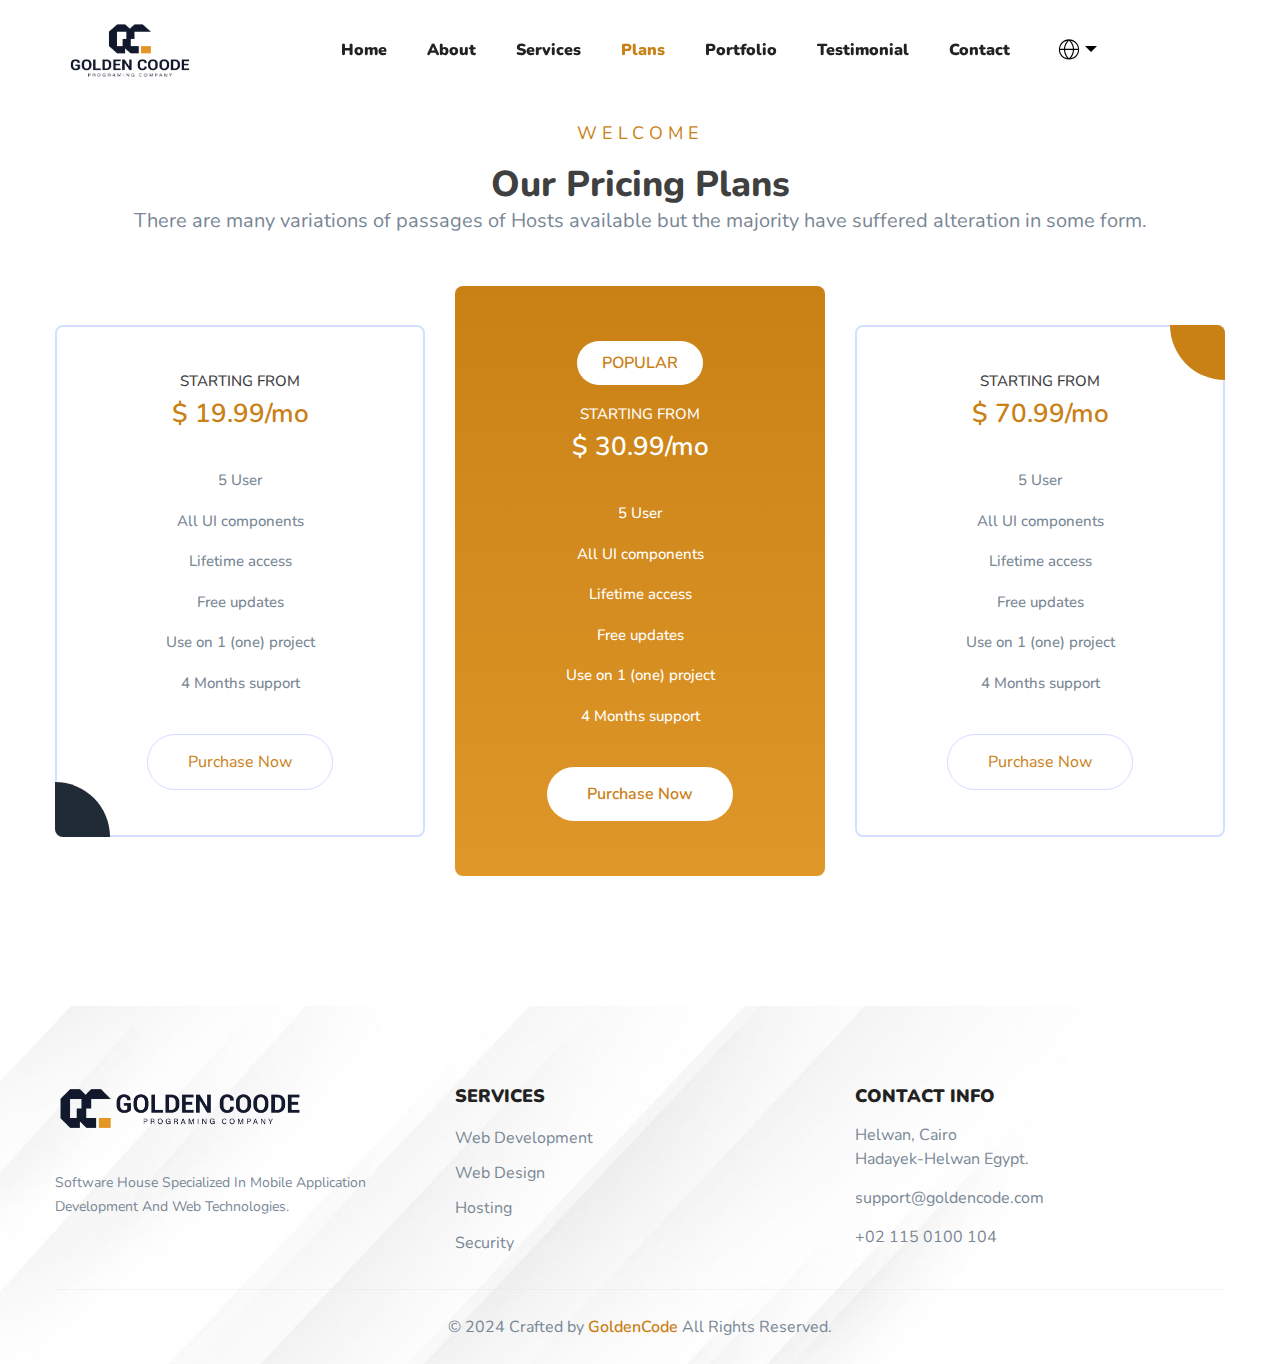
<file: pricing.html>
<!DOCTYPE html>
<html lang="en">
  <head>
    <meta charset="UTF-8" />
    <meta http-equiv="X-UA-Compatible" content="IE=edge" />
    <meta name="viewport" content="width=device-width, initial-scale=1.0" />
    <title>Pricing | Web Development Company In Egypt - Golden Code</title>

    <!--====== Favicon Icon ======-->
    <link
      rel="shortcut icon"
      href="assets/images/licon.svg"
      type="image/svg"
    />

    <!-- ===== All CSS files ===== -->
    <link rel="stylesheet" href="assets/css/bootstrap.min.css" />
    <link rel="stylesheet" href="assets/css/animate.css" />
    <link rel="stylesheet" href="assets/css/LineIcons.css">
    <link rel="stylesheet" href="assets/css/style.css" />
  </head>
  <body>
    <!-- ====== Header Start ====== -->
    <div class="navbar-area headroom">
            <div class="container">
                <div class="row">
                    <div class="col-lg-12">
                        <nav class="navbar navbar-expand-lg">
                            <a class="navbar-brand" href="index.html">
                                <img class="logogc" src="./assets/images/logo2.png" alt="logo">
                                <!-- <img src="assets/images/logo.png" alt="Logo"> -->
                            </a>
                            <button class="navbar-toggler" type="button" data-toggle="collapse"
                                data-target="#navbarSupportedContent" aria-controls="navbarSupportedContent"
                                aria-expanded="false" aria-label="Toggle navigation">
                                <span class="toggler-icon"></span>
                                <span class="toggler-icon"></span>
                                <span class="toggler-icon"></span>
                            </button>

                            <div class="collapse navbar-collapse sub-menu-bar" id="navbarSupportedContent">
                                <ul id="nav" class="navbar-nav m-auto">
                                    <li class="nav-item">
                                        <a href="./index.html">Home</a>
                                    </li>
                                    <li class="nav-item">
                                        <a href="./about.html">About</a>
                                    </li>
                                    <li class="nav-item">
                                        <a href="./index.html#services">Services</a>
                                    </li>
                                    <li class="nav-item active">
                                        <a href="#">Plans</a>
                                    </li>
                                    <li class="nav-item">
                                        <a href="./index.html#portfolio">Portfolio</a>
                                    </li>
                                    <li class="nav-item">
                                        <a href="./index.html#testimonial">Testimonial</a>
                                    </li>
                                    <li class="nav-item">
                                        <a href="./index.html#contact">Contact</a>
                                    </li>
                                    <li class="nav-item dropdown">
                                        <a class="nav-link dropdown-toggle" href="#" id="navbarDropdown2" role="button" data-toggle="dropdown" aria-haspopup="true" aria-expanded="false">
                                        <i class="lni lni-world"></i>
                                        </a>
                                        <div class="dropdown-menu" aria-labelledby="navbarDropdown2">
                                        <a class="dropdown-item" href="./pricing_ar.html">العربية</a>
                                        <a class="dropdown-item" href="#">English</a>
                                        </div>
                                    </li>   
                                </ul>
                            </div> <!-- navbar collapse -->

                            <!-- <div class="navbar-btn d-none d-sm-inline-block">
                                <a class="main-btn" data-scroll-nav="0" href="#pricing">Download</a>
                            </div> -->
                        </nav> <!-- navbar -->
                    </div>
                </div> <!-- row -->
            </div> <!-- container -->
        </div> <!-- navbar area -->
    <!-- ====== Header End ====== -->

    <!-- ====== Pricing Start ====== -->
    <section id="pricing" class="ud-pricing pt-115">
      <div class="container">
        <div class="row">
          <div class="col-lg-12">
            <div class="ptitle mx-auto text-center">
              <span class="welcome mb-3">Welcome</span>
              <h2>Our Pricing Plans</h2>
              <p >
                There are many variations of passages of Hosts available
                but the majority have suffered alteration in some form.
              </p>
            </div>
          </div>
        </div>

        <div class="row g-0 align-items-center justify-content-center hosts">
          <div class="col-lg-4 col-md-6 col-sm-10">
            <div
              class="ud-single-pricing first-item wow fadeInUp"
              data-wow-delay=".15s"
            >
              <div class="ud-pricing-header">
                <h3>STARTING FROM</h3>
                <h4>$ 19.99/mo</h4>
              </div>
              <div class="ud-pricing-body">
                <ul>
                  <li>5 User</li>
                  <li>All UI components</li>
                  <li>Lifetime access</li>
                  <li>Free updates</li>
                  <li>Use on 1 (one) project</li>
                  <li>4 Months support</li>
                </ul>
              </div>
              <div class="ud-pricing-footer">
                <a href="javascript:void(0)" class="ud-main-btn ud-border-btn">
                  Purchase Now
                </a>
              </div>
            </div>
          </div>
          <div class="col-lg-4 col-md-6 col-sm-10">
            <div
              class="ud-single-pricing active wow fadeInUp"
              data-wow-delay=".1s"
            >
              <span class="ud-popular-tag">POPULAR</span>
              <div class="ud-pricing-header">
                <h3>STARTING FROM</h3>
                <h4>$ 30.99/mo</h4>
              </div>
              <div class="ud-pricing-body">
                <ul>
                  <li>5 User</li>
                  <li>All UI components</li>
                  <li>Lifetime access</li>
                  <li>Free updates</li>
                  <li>Use on 1 (one) project</li>
                  <li>4 Months support</li>
                </ul>
              </div>
              <div class="ud-pricing-footer">
                <a href="javascript:void(0)" class="ud-main-btn ud-white-btn">
                  Purchase Now
                </a>
              </div>
            </div>
          </div>
          <div class="col-lg-4 col-md-6 col-sm-10">
            <div
              class="ud-single-pricing last-item wow fadeInUp"
              data-wow-delay=".15s"
            >
              <div class="ud-pricing-header">
                <h3>STARTING FROM</h3>
                <h4>$ 70.99/mo</h4>
              </div>
              <div class="ud-pricing-body">
                <ul>
                  <li>5 User</li>
                  <li>All UI components</li>
                  <li>Lifetime access</li>
                  <li>Free updates</li>
                  <li>Use on 1 (one) project</li>
                  <li>4 Months support</li>
                </ul>
              </div>
              <div class="ud-pricing-footer">
                <a href="javascript:void(0)" class="ud-main-btn ud-border-btn">
                  Purchase Now
                </a>
              </div>
            </div>
          </div>
        </div>
      </div>
    </section>
    <!-- ====== Pricing End ====== -->

    <!-- ====== Footer Start ====== -->
    <footer id="footer" class="footer-area bg_cover" style="background-image: url(assets/images/footer-bg.jpg)">
        <div class="container">
            <div class="footer-widget pt-30 pb-70 pfooter">
                <div class="row">
                    <div class="col-lg-4 col-sm-6 order-sm-1 order-lg-1">
                        <div class="footer-about">
                            <a href="./index.html">
                                <div class="footer-title">
                                    <img class="logogc" src="./assets/images/logo3.png" alt="logo">
                                </div>
                            </a>
                            <p>Software House Specialized In Mobile Application Development And Web Technologies.</p>
                        </div> <!-- footer about -->
                    </div>
                    <div class="col-lg-4 col-sm-6 order-sm-3 order-lg-2 pt-30">
                        <div class="footer-link pfooter pt-40">
                            <div class="footer-title">
                                <h5 class="title">Services</h5>
                            </div>
                            <ul>
                                <li><a href="#">Web Development</a></li>
                                <li><a href="#">Web Design</a></li>
                                <li><a href="#">Hosting</a></li>
                                <li><a href="#">Security</a></li>
                            </ul>
                        </div> <!-- footer link -->
                    </div>
                    <!-- <div class="col-lg-3 col-sm-6 order-sm-4 order-lg-3">
                        <div class="footer-link pt-40">
                            <div class="footer-title">
                                <h5 class="title">About Us</h5>
                            </div>
                            <ul>
                                <li><a href="#">Overview</a></li>
                                <li><a href="#">Why us</a></li>
                                <li><a href="#">Awards & Recognitions</a></li>
                                <li><a href="#">Team</a></li>
                            </ul>
                        </div>
                    </div> -->
                    <div class="col-lg-4 col-sm-6 order-sm-2 order-lg-4">
                        <div class="footer-contact pfooter pt-40">
                            <div class="footer-title">
                                <h5 class="title">Contact Info</h5>
                            </div>
                            <div class="contact pt-10">
                                <p class="text">Helwan, Cairo<br>
                                    Hadayek-Helwan Egypt.</p>
                                <p class="text">support@goldencode.com</p>
                                <p class="text">+02 115 0100 104</p>
                                <!-- <p class="text">+02 112 4762 799 </p> -->

                                <!-- <ul class="social mt-40">
                                    <li><a href="#"><i class="lni-facebook"></i></a></li>
                                    <li><a href="#"><i class="lni-twitter"></i></a></li>
                                    <li><a href="#"><i class="lni-instagram"></i></a></li>
                                    <li><a href="#"><i class="lni-linkedin"></i></a></li>
                                </ul> -->
                            </div> <!-- contact -->
                        </div> <!-- footer contact -->
                    </div>
                </div> <!-- row -->
            </div> <!-- footer widget -->
            <div class="footer-copyright text-center pcopy">
                <p class="text">© 2024 Crafted by <a href="https://goldencode.com" rel="nofollow">GoldenCode</a> All
                    Rights
                    Reserved.</p>
            </div>
        </div> <!-- container -->
    </footer>
    <!-- ====== Footer End ====== -->

    <!-- ====== All Javascript Files ====== -->

        <!--====== Jquery js ======-->
    <script src="assets/js/vendor/jquery-1.12.4.min.js"></script>
    <script src="assets/js/vendor/modernizr-3.7.1.min.js"></script>

    <!--====== Bootstrap js ======-->
    <script src="assets/js/popper.min.js"></script>

    <!--====== Jquery Nav js ======-->
    <script src="assets/js/jquery.nav.js"></script>

    <!--====== Scroll It js ======-->
    <script src="assets/js/scrollIt.min.js"></script>

    <script src="assets/js/bootstrap.min.js"></script>
    <script src="assets/js/wow.min.js"></script>
    <script src="assets/js/main.js"></script>
  </body>
</html>
</file>
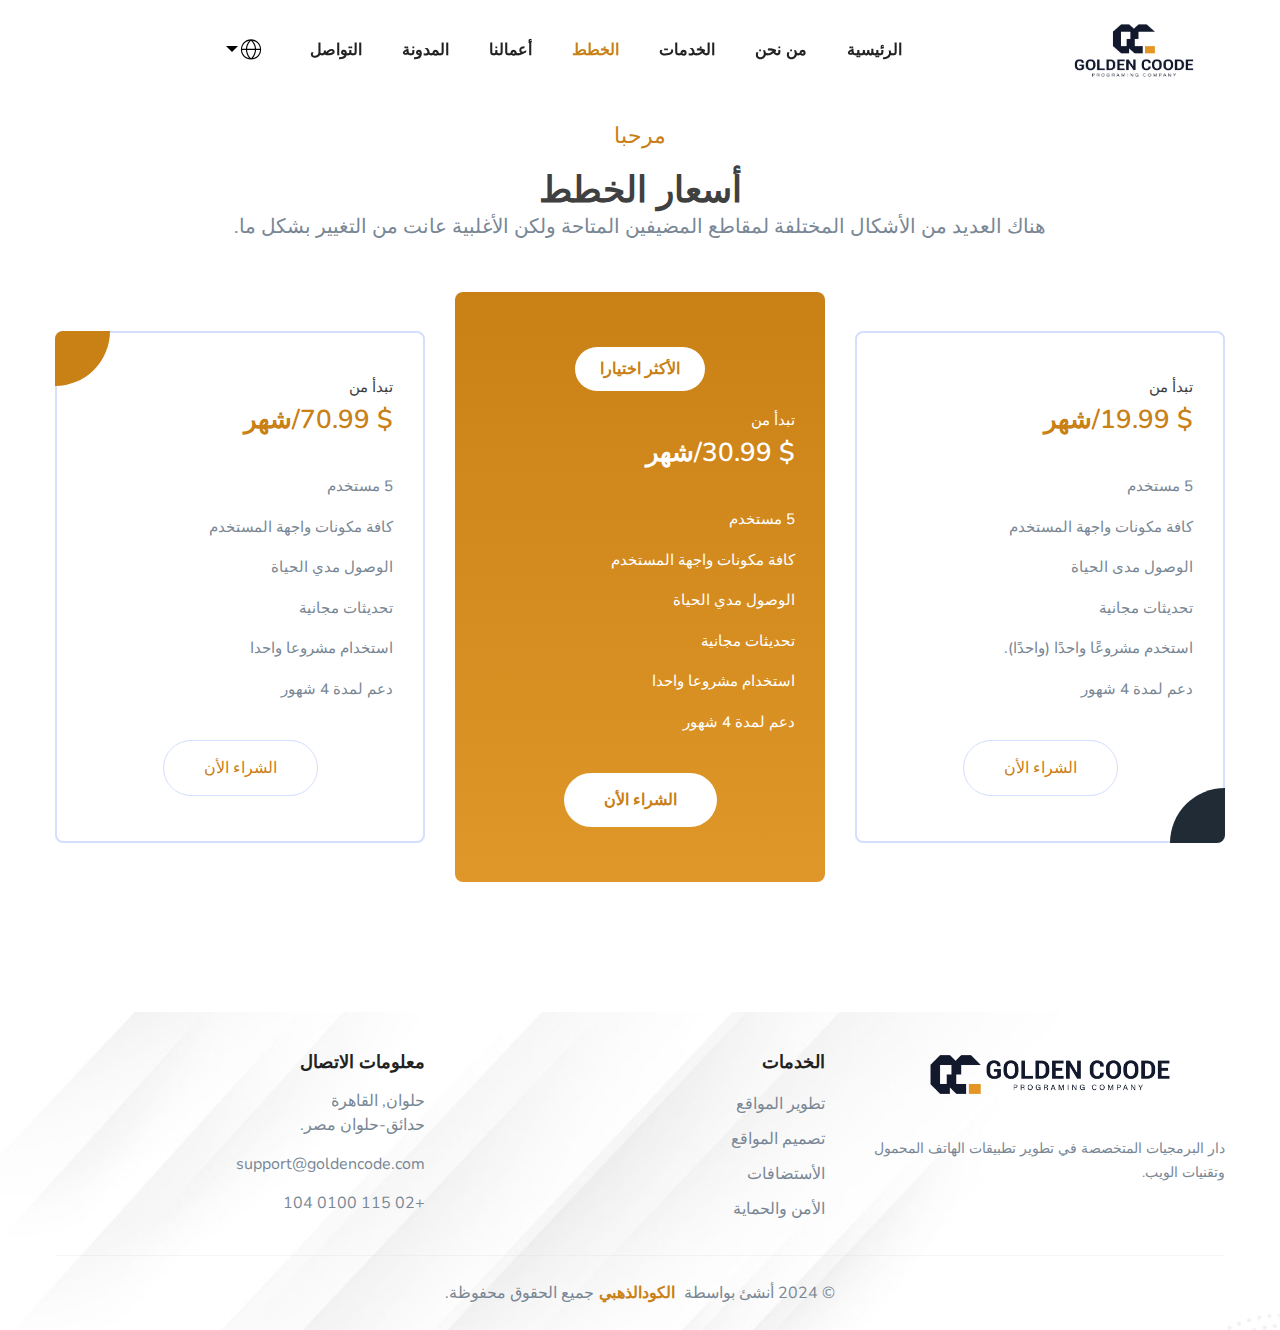
<file: pricing_ar.html>
<!DOCTYPE html>
<html lang="en">
  <head>
    <meta charset="UTF-8" />
    <meta http-equiv="X-UA-Compatible" content="IE=edge" />
    <meta name="viewport" content="width=device-width, initial-scale=1.0" />
    <title>Pricing | Web Development Company In Egypt - Golden Code</title>

    <!--====== Favicon Icon ======-->
    <link
      rel="shortcut icon"
      href="assets/images/licon.svg"
      type="image/svg"
    />

    <!-- ===== All CSS files ===== -->
    <link rel="stylesheet" href="assets/css/bootstrap.min.css" />
    <link rel="stylesheet" href="assets/css/animate.css" />
    <link rel="stylesheet" href="assets/css/LineIcons.css">
    <link rel="stylesheet" href="assets/css/style_ar.css" />
  </head>
  <body>
    <!-- ====== Header Start ====== -->
    <header class="header-area">
        <div class="navbar-area headroom">
            <div class="container">
                <div class="row">
                    <div class="col-lg-12">
                        <nav class="navbar navbar-expand-lg">
                            <a class="navbar-brand" href="index_ar.html">
                                <img class="logogc" src="./assets/images/logo2.png" alt="logo">
                                <!-- <img src="assets/images/logo.png" alt="Logo"> -->
                            </a>
                            <button class="navbar-toggler" type="button" data-toggle="collapse"
                                data-target="#navbarSupportedContent" aria-controls="navbarSupportedContent"
                                aria-expanded="false" aria-label="Toggle navigation">
                                <span class="toggler-icon"></span>
                                <span class="toggler-icon"></span>
                                <span class="toggler-icon"></span>
                            </button>

                            <div class="collapse navbar-collapse sub-menu-bar" id="navbarSupportedContent">
                                <ul id="nav" class="navbar-nav m-auto">
                                    <li class="nav-item">
                                        <a href="./index_ar.html">الرئيسية</a>
                                    </li>
                                    <li class="nav-item">
                                        <a href="./about_ar.html">من نحن </a>
                                    </li>
                                    <li class="nav-item">
                                        <a href="./index_ar.html#services">الخدمات</a>
                                    </li>
                                    <li class="nav-item active">
                                        <a href="#">الخطط</a>
                                    </li>
                                    <li class="nav-item">
                                        <a href="./index_ar.html#portfolio">أعمالنا</a>
                                    </li>
                                    <li class="nav-item">
                                        <a href="./index_ar.html#testimonial"> المدونة</a>
                                    </li>
                                    <li class="nav-item">
                                        <a href="./index_ar.html#contact">التواصل</a>
                                    </li>
                                    <li class="nav-item dropdown">
                                        <a class="nav-link dropdown-toggle" href="#" id="navbarDropdown2" role="button" data-toggle="dropdown" aria-haspopup="true" aria-expanded="false">
                                        <i class="lni lni-world"></i>
                                        </a>
                                        <div class="dropdown-menu" aria-labelledby="navbarDropdown2">
                                            <a class="dropdown-item" href="./pricing.html">English</a>
                                        <a class="dropdown-item" href="#">العربية</a>
                                        </div>
                                    </li>   
                                </ul>
                            </div> <!-- navbar collapse -->

                            <!-- <div class="navbar-btn d-none d-sm-inline-block">
                                <a class="main-btn" data-scroll-nav="0" href="#pricing">Download</a>
                            </div> -->
                        </nav> <!-- navbar -->
                    </div>
                </div> <!-- row -->
            </div> <!-- container -->
        </div> <!-- navbar area -->
    </header>
    <!-- ====== Header End ====== -->

    <!-- ====== Pricing Start ====== -->
    <section id="pricing" class="ud-pricing pt-115">
      <div class="container">
        <div class="row">
          <div class="col-lg-12">
            <div class="ptitle mx-auto text-center">
              <span class="welcome mb-3">مرحبا</span>
              <h2>أسعار الخطط</h2>
              <p >
                هناك العديد من الأشكال المختلفة لمقاطع المضيفين المتاحة ولكن الأغلبية عانت من التغيير بشكل ما.
              </p>
            </div>
          </div>
        </div>

        <div class="row g-0 align-items-center justify-content-center hosts">
          <div class="col-lg-4 col-md-6 col-sm-10">
            <div
              class="ud-single-pricing first-item wow fadeInUp"
              data-wow-delay=".15s"
            >
              <div class="ud-pricing-header">
                <h3>تبدأ من</h3>
                <h4>$ 19.99/شهر</h4>
              </div>
              <div class="ud-pricing-body">
                <ul>
                  <li>5 مستخدم</li>
                  <li>كافة مكونات واجهة المستخدم</li>
                  <li>الوصول مدى الحياة</li>
                  <li>تحديثات مجانية</li>
                  <li>استخدم مشروعًا واحدًا (واحدًا).</li>
                  <li>دعم لمدة 4 شهور</li>
                </ul>
              </div>
              <div class="ud-pricing-footer">
                <a href="javascript:void(0)" class="ud-main-btn ud-border-btn">
                  الشراء الأن
                </a>
              </div>
            </div>
          </div>
          <div class="col-lg-4 col-md-6 col-sm-10">
            <div
              class="ud-single-pricing active wow fadeInUp"
              data-wow-delay=".1s"
            >
              <span class="ud-popular-tag">الأكثر اختيارا</span>
              <div class="ud-pricing-header">
                <h3>تبدأ من</h3>
                <h4>$ 30.99/شهر</h4>
              </div>
              <div class="ud-pricing-body">
                <ul>
                  <li>5 مستخدم</li>
                  <li>كافة مكونات واجهة المستخدم</li>
                  <li>الوصول مدي الحياة</li>
                  <li>تحديثات مجانية</li>
                  <li>استخدام مشروعا واحدا</li>
                  <li>دعم لمدة 4 شهور</li>
                </ul>
              </div>
              <div class="ud-pricing-footer">
                <a href="javascript:void(0)" class="ud-main-btn ud-white-btn">
                  الشراء الأن
                </a>
              </div>
            </div>
          </div>
          <div class="col-lg-4 col-md-6 col-sm-10">
            <div
              class="ud-single-pricing last-item wow fadeInUp"
              data-wow-delay=".15s"
            >
              <div class="ud-pricing-header">
                <h3>تبدأ من</h3>
                <h4>$ 70.99/شهر</h4>
              </div>
              <div class="ud-pricing-body">
                <ul>
                  <li>5 مستخدم</li>
                  <li>كافة مكونات واجهة المستخدم</li>
                  <li>الوصول مدي الحياة</li>
                  <li>تحديثات مجانية</li>
                  <li>استخدام مشروعا واحدا</li>
                  <li>دعم لمدة 4 شهور</li>
                </ul>
              </div>
              <div class="ud-pricing-footer">
                <a href="javascript:void(0)" class="ud-main-btn ud-border-btn">
                  الشراء الأن
                </a>
              </div>
            </div>
          </div>
        </div>
      </div>
    </section>
    <!-- ====== Pricing End ====== -->

    <!-- ====== Footer Start ====== -->
    <footer id="footer" class="footer-area bg_cover" style="background-image: url(assets/images/footer-bg.jpg)">
        <div class="container">
            <div class="footer-widget pt-30 pb-70">
                <div class="row">
                    <div class="col-lg-4 col-sm-6 order-sm-1 order-lg-1">
                        <div class="footer-about">
                            <a href="./index_ar.html">
                                <div class="footer-title">
                                    <img class="logogc" src="./assets/images/logo3.png" alt="logo">
                                </div>
                            </a>
                            <p>دار البرمجيات المتخصصة في تطوير تطبيقات الهاتف المحمول وتقنيات الويب.</p>
                        </div> <!-- footer about -->
                    </div>
                    <div class="col-lg-4 col-sm-6 order-sm-3 order-lg-2">
                        <div class="footer-link pt-40">
                            <div class="footer-title pfooter">
                                <h5 class="title">الخدمات</h5>
                            </div>
                            <ul>
                                <li><a href="#">تطوير المواقع</a></li>
                                <li><a href="#">تصميم المواقع</a></li>
                                <li><a href="#">الأستضافات</a></li>
                                <li><a href="#">الأمن والحماية</a></li>
                            </ul>
                        </div> <!-- footer link -->
                    </div>
                    <!-- <div class="col-lg-3 col-sm-6 order-sm-4 order-lg-3">
                        <div class="footer-link pt-40">
                            <div class="footer-title">
                                <h5 class="title">About Us</h5>
                            </div>
                            <ul>
                                <li><a href="#">Overview</a></li>
                                <li><a href="#">Why us</a></li>
                                <li><a href="#">Awards & Recognitions</a></li>
                                <li><a href="#">Team</a></li>
                            </ul>
                        </div>
                    </div> -->
                    <div class="col-lg-4 col-sm-6 order-sm-2 order-lg-4">
                        <div class="footer-contact pt-40">
                            <div class="footer-title pfooter">
                                <h5 class="title">معلومات الاتصال</h5>
                            </div>
                            <div class="contact pt-10">
                                <p class="text">حلوان, القاهرة<br>
                                    حدائق-حلوان مصر.</p>
                                <p class="text">support@goldencode.com</p>
                                <p class="text">+02 115 0100 104</p>
                                <!-- <p class="text">+02 112 4762 799 </p> -->

                                <!-- <ul class="social mt-40">
                                    <li><a href="#"><i class="lni-facebook"></i></a></li>
                                    <li><a href="#"><i class="lni-twitter"></i></a></li>
                                    <li><a href="#"><i class="lni-instagram"></i></a></li>
                                    <li><a href="#"><i class="lni-linkedin"></i></a></li>
                                </ul> -->
                            </div> <!-- contact -->
                        </div> <!-- footer contact -->
                    </div>
                </div> <!-- row -->
            </div> <!-- footer widget -->
            <div class="footer-copyright pcopy">
                <p class="text">© 2024 أنشئ بواسطة <a href="https://goldencoode.com" rel="nofollow"> الكودالذهبي </a>جميع الحقوق محفوظة.</p>
            </div>
        </div> <!-- container -->
    </footer>
    <!-- ====== Footer End ====== -->

    <!-- ====== All Javascript Files ====== -->

        <!--====== Jquery js ======-->
    <script src="assets/js/vendor/jquery-1.12.4.min.js"></script>
    <script src="assets/js/vendor/modernizr-3.7.1.min.js"></script>

    <!--====== Bootstrap js ======-->
    <script src="assets/js/popper.min.js"></script>

    <!--====== Jquery Nav js ======-->
    <script src="assets/js/jquery.nav.js"></script>

    <!--====== Scroll It js ======-->
    <script src="assets/js/scrollIt.min.js"></script>

    <script src="assets/js/bootstrap.min.js"></script>
    <script src="assets/js/wow.min.js"></script>
    <script src="assets/js/main.js"></script>
  </body>
</html>
</file>
<file: assets/css/default.css>
/* Deafult Margin & Padding */
/*-- Margin Top --*/
.mt-5 {
	margin-top: 5px;
}
.mt-10 {
	margin-top: 10px;
}
.mt-15 {
	margin-top: 15px;
}
.mt-20 {
	margin-top: 20px;
}
.mt-25 {
	margin-top: 25px;
}
.mt-30 {
	margin-top: 30px;
}
.mt-35 {
	margin-top: 35px;
}
.mt-40 {
	margin-top: 40px;
}
.mt-45 {
	margin-top: 45px;
}
.mt-50 {
	margin-top: 50px;
}
.mt-55 {
	margin-top: 55px;
}
.mt-60 {
	margin-top: 60px;
}
.mt-65 {
	margin-top: 65px;
}
.mt-70 {
	margin-top: 70px;
}
.mt-75 {
	margin-top: 75px;
}
.mt-80 {
	margin-top: 80px;
}
.mt-85 {
	margin-top: 85px;
}
.mt-90 {
	margin-top: 90px;
}
.mt-95 {
	margin-top: 95px;
}
.mt-100 {
	margin-top: 100px;
}
.mt-105 {
	margin-top: 105px;
}
.mt-110 {
	margin-top: 110px;
}
.mt-115 {
	margin-top: 115px;
}
.mt-120 {
	margin-top: 120px;
}
.mt-125 {
	margin-top: 125px;
}
.mt-130 {
	margin-top: 130px;
}
.mt-135 {
	margin-top: 135px;
}
.mt-140 {
	margin-top: 140px;
}
.mt-145 {
	margin-top: 145px;
}
.mt-150 {
	margin-top: 150px;
}
.mt-155 {
	margin-top: 155px;
}
.mt-160 {
	margin-top: 160px;
}
.mt-165 {
	margin-top: 165px;
}
.mt-170 {
	margin-top: 170px;
}
.mt-175 {
	margin-top: 175px;
}
.mt-180 {
	margin-top: 180px;
}
.mt-185 {
	margin-top: 185px;
}
.mt-190 {
	margin-top: 190px;
}
.mt-195 {
	margin-top: 195px;
}
.mt-200 {
	margin-top: 200px;
}
/*-- Margin Bottom --*/

.mb-5 {
	margin-bottom: 5px;
}
.mb-10 {
	margin-bottom: 10px;
}
.mb-15 {
	margin-bottom: 15px;
}
.mb-20 {
	margin-bottom: 20px;
}
.mb-25 {
	margin-bottom: 25px;
}
.mb-30 {
	margin-bottom: 30px;
}
.mb-35 {
	margin-bottom: 35px;
}
.mb-40 {
	margin-bottom: 40px;
}
.mb-45 {
	margin-bottom: 45px;
}
.mb-50 {
	margin-bottom: 50px;
}
.mb-55 {
	margin-bottom: 55px;
}
.mb-60 {
	margin-bottom: 60px;
}
.mb-65 {
	margin-bottom: 65px;
}
.mb-70 {
	margin-bottom: 70px;
}
.mb-75 {
	margin-bottom: 75px;
}
.mb-80 {
	margin-bottom: 80px;
}
.mb-85 {
	margin-bottom: 85px;
}
.mb-90 {
	margin-bottom: 90px;
}
.mb-95 {
	margin-bottom: 95px;
}
.mb-100 {
	margin-bottom: 100px;
}
.mb-105 {
	margin-bottom: 105px;
}
.mb-110 {
	margin-bottom: 110px;
}
.mb-115 {
	margin-bottom: 115px;
}
.mb-120 {
	margin-bottom: 120px;
}
.mb-125 {
	margin-bottom: 125px;
}
.mb-130 {
	margin-bottom: 130px;
}
.mb-135 {
	margin-bottom: 135px;
}
.mb-140 {
	margin-bottom: 140px;
}
.mb-145 {
	margin-bottom: 145px;
}
.mb-150 {
	margin-bottom: 150px;
}
.mb-155 {
	margin-bottom: 155px;
}
.mb-160 {
	margin-bottom: 160px;
}
.mb-165 {
	margin-bottom: 165px;
}
.mb-170 {
	margin-bottom: 170px;
}
.mb-175 {
	margin-bottom: 175px;
}
.mb-180 {
	margin-bottom: 180px;
}
.mb-185 {
	margin-bottom: 185px;
}
.mb-190 {
	margin-bottom: 190px;
}
.mb-195 {
	margin-bottom: 195px;
}
.mb-200 {
	margin-bottom: 200px;
}
/*-- margin left --*/
.ml-5 {
	margin-left: 5px;
}
.ml-10 {
	margin-left: 10px;
}
.ml-15 {
	margin-left: 15px;
}
.ml-20 {
	margin-left: 20px;
}
.ml-25 {
	margin-left: 25px;
}
.ml-30 {
	margin-left: 30px;
}
.ml-35 {
	margin-left: 35px;
}
.ml-40 {
	margin-left: 40px;
}
.ml-45 {
	margin-left: 45px;
}
.ml-50 {
	margin-left: 50px;
}
.ml-55 {
	margin-left: 55px;
}
.ml-60 {
	margin-left: 60px;
}
.ml-65 {
	margin-left: 65px;
}
.ml-70 {
	margin-left: 70px;
}
.ml-75 {
	margin-left: 75px;
}
.ml-80 {
	margin-left: 80px;
}
.ml-85 {
	margin-left: 85px;
}
.ml-90 {
	margin-left: 90px;
}
.ml-95 {
	margin-left: 95px;
}
.ml-100 {
	margin-left: 100px;
}
.ml-105 {
	margin-left: 105px;
}
.ml-110 {
	margin-left: 110px;
}
.ml-115 {
	margin-left: 115px;
}
.ml-120 {
	margin-left: 120px;
}
.ml-125 {
	margin-left: 125px;
}
.ml-130 {
	margin-left: 130px;
}
.ml-135 {
	margin-left: 135px;
}
.ml-140 {
	margin-left: 140px;
}
.ml-145 {
	margin-left: 145px;
}
.ml-150 {
	margin-left: 150px;
}
.ml-155 {
	margin-left: 155px;
}
.ml-160 {
	margin-left: 160px;
}
.ml-165 {
	margin-left: 165px;
}
.ml-170 {
	margin-left: 170px;
}
.ml-175 {
	margin-left: 175px;
}
.ml-180 {
	margin-left: 180px;
}
.ml-185 {
	margin-left: 185px;
}
.ml-190 {
	margin-left: 190px;
}
.ml-195 {
	margin-left: 195px;
}
.ml-200 {
	margin-left: 200px;
}
/*-- margin right --*/
.mr-5 {
	margin-right: 5px;
}
.mr-10 {
	margin-right: 10px;
}
.mr-15 {
	margin-right: 15px;
}
.mr-20 {
	margin-right: 20px;
}
.mr-25 {
	margin-right: 25px;
}
.mr-30 {
	margin-right: 30px;
}
.mr-35 {
	margin-right: 35px;
}
.mr-40 {
	margin-right: 40px;
}
.mr-45 {
	margin-right: 45px;
}
.mr-50 {
	margin-right: 50px;
}
.mr-55 {
	margin-right: 55px;
}
.mr-60 {
	margin-right: 60px;
}
.mr-65 {
	margin-right: 65px;
}
.mr-70 {
	margin-right: 70px;
}
.mr-75 {
	margin-right: 75px;
}
.mr-80 {
	margin-right: 80px;
}
.mr-85 {
	margin-right: 85px;
}
.mr-90 {
	margin-right: 90px;
}
.mr-95 {
	margin-right: 95px;
}
.mr-100 {
	margin-right: 100px;
}
.mr-105 {
	margin-right: 105px;
}
.mr-110 {
	margin-right: 110px;
}
.mr-115 {
	margin-right: 115px;
}
.mr-120 {
	margin-right: 120px;
}
.mr-125 {
	margin-right: 125px;
}
.mr-130 {
	margin-right: 130px;
}
.mr-135 {
	margin-right: 135px;
}
.mr-140 {
	margin-right: 140px;
}
.mr-145 {
	margin-right: 145px;
}
.mr-150 {
	margin-right: 150px;
}
.mr-155 {
	margin-right: 155px;
}
.mr-160 {
	margin-right: 160px;
}
.mr-165 {
	margin-right: 165px;
}
.mr-170 {
	margin-right: 170px;
}
.mr-175 {
	margin-right: 175px;
}
.mr-180 {
	margin-right: 180px;
}
.mr-185 {
	margin-right: 185px;
}
.mr-190 {
	margin-right: 190px;
}
.mr-195 {
	margin-right: 195px;
}
.mr-200 {
	margin-right: 200px;
}


/*-- Padding Top --*/

.pt-5 {
	padding-top: 5px;
}
.pt-10 {
	padding-top: 10px;
}
.pt-15 {
	padding-top: 15px;
}
.pt-20 {
	padding-top: 20px;
}
.pt-25 {
	padding-top: 25px;
}
.pt-30 {
	padding-top: 30px;
}
.pt-35 {
	padding-top: 35px;
}
.pt-40 {
	padding-top: 40px;
}
.pt-45 {
	padding-top: 45px;
}
.pt-50 {
	padding-top: 50px;
}
.pt-55 {
	padding-top: 55px;
}
.pt-60 {
	padding-top: 60px;
}
.pt-65 {
	padding-top: 65px;
}
.pt-70 {
	padding-top: 70px;
}
.pt-75 {
	padding-top: 75px;
}
.pt-80 {
	padding-top: 80px;
}
.pt-85 {
	padding-top: 85px;
}
.pt-90 {
	padding-top: 90px;
}
.pt-95 {
	padding-top: 95px;
}
.pt-100 {
	padding-top: 100px;
}
.pt-105 {
	padding-top: 105px;
}
.pt-110 {
	padding-top: 110px;
}
.pt-115 {
	padding-top: 115px;
}
.pt-120 {
	padding-top: 120px;
}
.pt-125 {
	padding-top: 125px;
}
.pt-130 {
	padding-top: 130px;
}
.pt-135 {
	padding-top: 135px;
}
.pt-140 {
	padding-top: 140px;
}
.pt-145 {
	padding-top: 145px;
}
.pt-150 {
	padding-top: 150px;
}
.pt-155 {
	padding-top: 155px;
}
.pt-160 {
	padding-top: 160px;
}
.pt-165 {
	padding-top: 165px;
}
.pt-170 {
	padding-top: 170px;
}
.pt-175 {
	padding-top: 175px;
}
.pt-180 {
	padding-top: 180px;
}
.pt-185 {
	padding-top: 185px;
}
.pt-190 {
	padding-top: 190px;
}
.pt-195 {
	padding-top: 195px;
}
.pt-200 {
	padding-top: 200px;
}
/*-- Padding Bottom --*/

.pb-5 {
	padding-bottom: 5px;
}
.pb-10 {
	padding-bottom: 10px;
}
.pb-15 {
	padding-bottom: 15px;
}
.pb-20 {
	padding-bottom: 20px;
}
.pb-25 {
	padding-bottom: 25px;
}
.pb-30 {
	padding-bottom: 30px;
}
.pb-35 {
	padding-bottom: 35px;
}
.pb-40 {
	padding-bottom: 40px;
}
.pb-45 {
	padding-bottom: 45px;
}
.pb-50 {
	padding-bottom: 50px;
}
.pb-55 {
	padding-bottom: 55px;
}
.pb-60 {
	padding-bottom: 60px;
}
.pb-65 {
	padding-bottom: 65px;
}
.pb-70 {
	padding-bottom: 70px;
}
.pb-75 {
	padding-bottom: 75px;
}
.pb-80 {
	padding-bottom: 80px;
}
.pb-85 {
	padding-bottom: 85px;
}
.pb-90 {
	padding-bottom: 90px;
}
.pb-95 {
	padding-bottom: 95px;
}
.pb-100 {
	padding-bottom: 100px;
}
.pb-105 {
	padding-bottom: 105px;
}
.pb-110 {
	padding-bottom: 110px;
}
.pb-115 {
	padding-bottom: 115px;
}
.pb-120 {
	padding-bottom: 120px;
}
.pb-125 {
	padding-bottom: 125px;
}
.pb-130 {
	padding-bottom: 130px;
}
.pb-135 {
	padding-bottom: 135px;
}
.pb-140 {
	padding-bottom: 140px;
}
.pb-145 {
	padding-bottom: 145px;
}
.pb-150 {
	padding-bottom: 150px;
}
.pb-155 {
	padding-bottom: 155px;
}
.pb-160 {
	padding-bottom: 160px;
}
.pb-165 {
	padding-bottom: 165px;
}
.pb-170 {
	padding-bottom: 170px;
}
.pb-175 {
	padding-bottom: 175px;
}
.pb-180 {
	padding-bottom: 180px;
}
.pb-185 {
	padding-bottom: 185px;
}
.pb-190 {
	padding-bottom: 190px;
}
.pb-195 {
	padding-bottom: 195px;
}
.pb-200 {
	padding-bottom: 200px;
}

/*-- Padding left --*/

.pl-0 {
	padding-left: 0px;
}
.pl-5 {
	padding-left: 5px;
}
.pl-10 {
	padding-left: 10px;
}
.pl-15 {
	padding-left: 15px;
}
.pl-20 {
	padding-left: 20px;
}
.pl-25 {
	padding-left: 25px;
}
.pl-30 {
	padding-left: 30px;
}
.pl-35 {
	padding-left: 35px;
}
.pl-40 {
	padding-left: 40px;
}
.pl-45 {
	padding-left: 45px;
}
.pl-50 {
	padding-left: 50px;
}
.pl-55 {
	padding-left: 55px;
}
.pl-60 {
	padding-left: 60px;
}
.pl-65 {
	padding-left: 65px;
}
.pl-70 {
	padding-left: 70px;
}
.pl-75 {
	padding-left: 75px;
}
.pl-80 {
	padding-left: 80px;
}
.pl-85 {
	padding-left: 85px;
}
.pl-90 {
	padding-left: 90px;
}
.pl-100 {
	padding-left: 100px;
}
.pl-105 {
	padding-left: 105px;
}
.pl-110 {
	padding-left: 110px;
}
.pl-115 {
	padding-left: 115px;
}
.pl-120 {
	padding-left: 120px;
}
.pl-125 {
	padding-left: 125px;
}
/*-- Padding right --*/

.pr-0 {
	padding-right: 0px;
}
.pr-5 {
	padding-right: 5px;
}
.pr-10 {
	padding-right: 10px;
}
.pr-15 {
	padding-right: 15px;
}
.pr-20 {
	padding-right: 20px;
}
.pr-25 {
	padding-right: 25px;
}
.pr-30 {
	padding-right: 30px;
}
.pr-35 {
	padding-right: 35px;
}
.pr-40 {
	padding-right: 40px;
}
.pr-45 {
	padding-right: 45px;
}
.pr-50 {
	padding-right: 50px;
}
.pr-55 {
	padding-right: 55px;
}
.pr-60 {
	padding-right: 60px;
}
.pr-65 {
	padding-right: 65px;
}
.pr-70 {
	padding-right: 70px;
}
.pr-75 {
	padding-right: 75px;
}
.pr-80 {
	padding-right: 80px;
}
.pr-85 {
	padding-right: 85px;
}
.pr-90 {
	padding-right: 90px;
}
.pr-95 {
	padding-right: 95px;
}
.pr-100 {
	padding-right: 100px;
}
.pr-105 {
	padding-right: 105px;
}
/* Background Color */

.gray-bg {
	background: #f6f6f6;
}
.white-bg {
	background: #fff;
}
.black-bg {
	background: #222;
}
/* Color */

.white {
	color: #fff;
}
.black {
	color: #222;
}
/* black overlay */

[data-overlay] {
	position: relative;
}
[data-overlay]::before {
	background: #000 none repeat scroll 0 0;
	content: "";
	height: 100%;
	left: 0;
	position: absolute;
	top: 0;
	width: 100%;
	z-index: 1;
}
[data-overlay="3"]::before {
	opacity: 0.3;
}
[data-overlay="4"]::before {
	opacity: 0.4;
}
[data-overlay="5"]::before {
	opacity: 0.5;
}
[data-overlay="6"]::before {
	opacity: 0.6;
}
[data-overlay="7"]::before {
	opacity: 0.7;
}
[data-overlay="8"]::before {
	opacity: 0.8;
}
[data-overlay="9"]::before {
	opacity: 0.9;
}
</file>
<file: assets/css/style.css>
/*-----------------------------------------------------------------------------------

    Template Name: Consult - Business Consultancy Agency Template
    Template URI: uideck.com
    Description: Consult - Business Consultancy Agency Template
    Author: Uideck
    Author URI: https://uideck.com/
    Support: https://uideck.com/support/
    Version: 1.0

-----------------------------------------------------------------------------------

    CSS INDEX
    ===================

    01.COMMON
    02.HEADER
    03.ABOUT
    04.GALLERY
    05.SERVICE
    06.PRICING
    07.TESTIMONIAL
    08.BRAND
    09.BL0G
    10.CONTACT
    11.FOOTER
    12.PAGE BANNER
    13.BL0G DETAILS

-----------------------------------------------------------------------------------*/
/*===========================
    01.COMMON css 
===========================*/
@import url("https://fonts.googleapis.com/css?family=Nunito:300,400,700,800&display=swap");

body {
  font-family: "Nunito", sans-serif;
  font-weight: normal;
  font-style: normal;
  color: #798795;
  overflow-X: hidden;
}

* {
  margin: 0;
  padding: 0;
  -webkit-box-sizing: border-box;
  -moz-box-sizing: border-box;
  box-sizing: border-box;
}

img {
  max-width: 100%;
}

a:focus,
input:focus,
textarea:focus,
button:focus {
  text-decoration: none;
  outline: none;
}

a:focus,
a:hover {
  text-decoration: none;
}

i,
span,
a {
  display: inline-block;
}

audio,
canvas,
iframe,
img,
svg,
video {
  vertical-align: middle;
}

h1,
h2,
h3,
h4,
h5,
h6 {
  font-family: "Nunito", sans-serif;
  font-weight: 800;
  color: #404040;
  margin: 0px;
}

h1 {
  font-size: 48px;
}

h2 {
  font-size: 36px;
}

h3 {
  font-size: 28px;
}

h4 {
  font-size: 22px;
}

h5 {
  font-size: 18px;
}

h6 {
  font-size: 16px;
}

ul,
ol {
  margin: 0px;
  padding: 0px;
  list-style-type: none;
}

p {
  font-size: 14px;
  font-weight: 400;
  line-height: 24px;
  color: #798795;
  margin: 0px;
  font-family: "Nunito", sans-serif;
}

.bg_cover {
  background-position: center center;
  background-size: cover;
  background-repeat: no-repeat;
  width: 100%;
  height: 100%;
}

/*===== All Button Style =====*/
.main-btn {
  display: inline-block;
  font-weight: 700;
  font-family: "Nunito", sans-serif;
  text-align: center;
  white-space: nowrap;
  vertical-align: middle;
  -webkit-user-select: none;
  -moz-user-select: none;
  -ms-user-select: none;
  user-select: none;
  border: 2px solid #c98015;
  padding: 0 30px;
  font-size: 16px;
  height: 55px;
  line-height: 51px;
  border-radius: 50px;
  color: #fff;
  cursor: pointer;
  z-index: 5;
  -webkit-transition: all 0.4s ease-out 0s;
  -moz-transition: all 0.4s ease-out 0s;
  -ms-transition: all 0.4s ease-out 0s;
  -o-transition: all 0.4s ease-out 0s;
  transition: all 0.4s ease-out 0s;
  background-color: #c98015;
}

.main-btn:hover {
  background-color: rgba(241, 72, 54, 0.3);
  color: #c98015;
  border-color: #c98015;
}

.main-btn.main-btn-2 {
  background-color: #fff;
  color: #c98015;
  border-color: #c98015;
}

.main-btn.main-btn-2:hover {
  background-color: rgba(241, 72, 54, 0.3);
  border-color: #c98015;
}

/*===== All Section Title Style =====*/
.section-title .sub-title {
  font-size: 35px;
  font-weight: bold;
  color: #c98015;
  text-transform: uppercase;
  letter-spacing: 1.5px;
  line-height: 1.2;
}

@media (max-width: 767px) {
  .section-title .sub-title {
    font-size: 16px;
  }
}

.title .gold, .goldi, .gold {
  color: #c98015;
  font-weight: 900;
  font-size: 28px;
}
.title .goldi {
  margin-right: 10px;
  transform: translateY(5px);
}

.logogc {
  width: 150px;
  height: 125px;
}
footer .logogc {
  width: 300px;
  transform: translateX(-25px);
}

.loader .logogc {
  width: 250px;
  height: 250px;
}

.section-title .title {
  font-size: 18px;
  line-height: 1.6;
  padding-top: 10px;
}

@media only screen and (min-width: 992px) and (max-width: 1199px) {
  .section-title .title {
    font-size: 30px;
  }
}

@media (max-width: 767px) {
  .section-title .title {
    font-size: 24px;
  }
}

.section-title .title span {
  font-weight: 400;
  display: contents;
}

/*===== All Slick Slide Outline Style =====*/
.slick-slide {
  outline: 0;
}

/*===== All Preloader Style =====*/
.preloader {
  /* Body Overlay */
  position: fixed;
  top: 0;
  left: 0;
  display: table;
  height: 100%;
  width: 100%;
  /* Change Background Color */
  background: #fff;
  z-index: 99999;
}

.preloader .loader {
  display: table-cell;
  vertical-align: middle;
  text-align: center;
}

.preloader .loader .ytp-spinner {
  position: absolute;
  left: 50%;
  top: 50%;
  width: 64px;
  margin-left: -32px;
  z-index: 18;
  pointer-events: none;
}

.preloader .loader .ytp-spinner .ytp-spinner-container {
  pointer-events: none;
  position: absolute;
  width: 100%;
  padding-bottom: 100%;
  top: 50%;
  left: 50%;
  margin-top: -50%;
  margin-left: -50%;
  -webkit-animation: ytp-spinner-linspin 1568.23529647ms linear infinite;
  -moz-animation: ytp-spinner-linspin 1568.23529647ms linear infinite;
  -o-animation: ytp-spinner-linspin 1568.23529647ms linear infinite;
  animation: ytp-spinner-linspin 1568.23529647ms linear infinite;
}

.preloader .loader .ytp-spinner .ytp-spinner-container .ytp-spinner-rotator {
  position: absolute;
  width: 100%;
  height: 100%;
  -webkit-animation: ytp-spinner-easespin 5332ms cubic-bezier(0.4, 0, 0.2, 1) infinite both;
  -moz-animation: ytp-spinner-easespin 5332ms cubic-bezier(0.4, 0, 0.2, 1) infinite both;
  -o-animation: ytp-spinner-easespin 5332ms cubic-bezier(0.4, 0, 0.2, 1) infinite both;
  animation: ytp-spinner-easespin 5332ms cubic-bezier(0.4, 0, 0.2, 1) infinite both;
}

.preloader .loader .ytp-spinner .ytp-spinner-container .ytp-spinner-rotator .ytp-spinner-left {
  position: absolute;
  top: 0;
  left: 0;
  bottom: 0;
  overflow: hidden;
  right: 50%;
}

.preloader .loader .ytp-spinner .ytp-spinner-container .ytp-spinner-rotator .ytp-spinner-right {
  position: absolute;
  top: 0;
  right: 0;
  bottom: 0;
  overflow: hidden;
  left: 50%;
}

.preloader .loader .ytp-spinner-circle {
  box-sizing: border-box;
  position: absolute;
  width: 200%;
  height: 100%;
  border-style: solid;
  /* Spinner Color */
  border-color: #c98015 #c98015 #dedede4f;
  border-radius: 50%;
  border-width: 6px;
}

.preloader .loader .ytp-spinner-left .ytp-spinner-circle {
  left: 0;
  right: -100%;
  border-right-color: #dedede4f;
  -webkit-animation: ytp-spinner-left-spin 1333ms cubic-bezier(0.4, 0, 0.2, 1) infinite both;
  -moz-animation: ytp-spinner-left-spin 1333ms cubic-bezier(0.4, 0, 0.2, 1) infinite both;
  -o-animation: ytp-spinner-left-spin 1333ms cubic-bezier(0.4, 0, 0.2, 1) infinite both;
  animation: ytp-spinner-left-spin 1333ms cubic-bezier(0.4, 0, 0.2, 1) infinite both;
}

.preloader .loader .ytp-spinner-right .ytp-spinner-circle {
  left: -100%;
  right: 0;
  border-left-color: #dedede4f;
  -webkit-animation: ytp-right-spin 1333ms cubic-bezier(0.4, 0, 0.2, 1) infinite both;
  -moz-animation: ytp-right-spin 1333ms cubic-bezier(0.4, 0, 0.2, 1) infinite both;
  -o-animation: ytp-right-spin 1333ms cubic-bezier(0.4, 0, 0.2, 1) infinite both;
  animation: ytp-right-spin 1333ms cubic-bezier(0.4, 0, 0.2, 1) infinite both;
}

/* Preloader Animations */
@-webkit-keyframes ytp-spinner-linspin {
  to {
    -webkit-transform: rotate(360deg);
    -moz-transform: rotate(360deg);
    -ms-transform: rotate(360deg);
    -o-transform: rotate(360deg);
    transform: rotate(360deg);
  }
}

@keyframes ytp-spinner-linspin {
  to {
    -webkit-transform: rotate(360deg);
    -moz-transform: rotate(360deg);
    -ms-transform: rotate(360deg);
    -o-transform: rotate(360deg);
    transform: rotate(360deg);
  }
}

@-webkit-keyframes ytp-spinner-easespin {
  12.5% {
    -webkit-transform: rotate(135deg);
    -moz-transform: rotate(135deg);
    -ms-transform: rotate(135deg);
    -o-transform: rotate(135deg);
    transform: rotate(135deg);
  }

  25% {
    -webkit-transform: rotate(270deg);
    -moz-transform: rotate(270deg);
    -ms-transform: rotate(270deg);
    -o-transform: rotate(270deg);
    transform: rotate(270deg);
  }

  37.5% {
    -webkit-transform: rotate(405deg);
    -moz-transform: rotate(405deg);
    -ms-transform: rotate(405deg);
    -o-transform: rotate(405deg);
    transform: rotate(405deg);
  }

  50% {
    -webkit-transform: rotate(540deg);
    -moz-transform: rotate(540deg);
    -ms-transform: rotate(540deg);
    -o-transform: rotate(540deg);
    transform: rotate(540deg);
  }

  62.5% {
    -webkit-transform: rotate(675deg);
    -moz-transform: rotate(675deg);
    -ms-transform: rotate(675deg);
    -o-transform: rotate(675deg);
    transform: rotate(675deg);
  }

  75% {
    -webkit-transform: rotate(810deg);
    -moz-transform: rotate(810deg);
    -ms-transform: rotate(810deg);
    -o-transform: rotate(810deg);
    transform: rotate(810deg);
  }

  87.5% {
    -webkit-transform: rotate(945deg);
    -moz-transform: rotate(945deg);
    -ms-transform: rotate(945deg);
    -o-transform: rotate(945deg);
    transform: rotate(945deg);
  }

  to {
    -webkit-transform: rotate(1080deg);
    -moz-transform: rotate(1080deg);
    -ms-transform: rotate(1080deg);
    -o-transform: rotate(1080deg);
    transform: rotate(1080deg);
  }
}

@keyframes ytp-spinner-easespin {
  12.5% {
    -webkit-transform: rotate(135deg);
    -moz-transform: rotate(135deg);
    -ms-transform: rotate(135deg);
    -o-transform: rotate(135deg);
    transform: rotate(135deg);
  }

  25% {
    -webkit-transform: rotate(270deg);
    -moz-transform: rotate(270deg);
    -ms-transform: rotate(270deg);
    -o-transform: rotate(270deg);
    transform: rotate(270deg);
  }

  37.5% {
    -webkit-transform: rotate(405deg);
    -moz-transform: rotate(405deg);
    -ms-transform: rotate(405deg);
    -o-transform: rotate(405deg);
    transform: rotate(405deg);
  }

  50% {
    -webkit-transform: rotate(540deg);
    -moz-transform: rotate(540deg);
    -ms-transform: rotate(540deg);
    -o-transform: rotate(540deg);
    transform: rotate(540deg);
  }

  62.5% {
    -webkit-transform: rotate(675deg);
    -moz-transform: rotate(675deg);
    -ms-transform: rotate(675deg);
    -o-transform: rotate(675deg);
    transform: rotate(675deg);
  }

  75% {
    -webkit-transform: rotate(810deg);
    -moz-transform: rotate(810deg);
    -ms-transform: rotate(810deg);
    -o-transform: rotate(810deg);
    transform: rotate(810deg);
  }

  87.5% {
    -webkit-transform: rotate(945deg);
    -moz-transform: rotate(945deg);
    -ms-transform: rotate(945deg);
    -o-transform: rotate(945deg);
    transform: rotate(945deg);
  }

  to {
    -webkit-transform: rotate(1080deg);
    -moz-transform: rotate(1080deg);
    -ms-transform: rotate(1080deg);
    -o-transform: rotate(1080deg);
    transform: rotate(1080deg);
  }
}

@-webkit-keyframes ytp-spinner-left-spin {
  0% {
    -webkit-transform: rotate(130deg);
    -moz-transform: rotate(130deg);
    -ms-transform: rotate(130deg);
    -o-transform: rotate(130deg);
    transform: rotate(130deg);
  }

  50% {
    -webkit-transform: rotate(-5deg);
    -moz-transform: rotate(-5deg);
    -ms-transform: rotate(-5deg);
    -o-transform: rotate(-5deg);
    transform: rotate(-5deg);
  }

  to {
    -webkit-transform: rotate(130deg);
    -moz-transform: rotate(130deg);
    -ms-transform: rotate(130deg);
    -o-transform: rotate(130deg);
    transform: rotate(130deg);
  }
}

@keyframes ytp-spinner-left-spin {
  0% {
    -webkit-transform: rotate(130deg);
    -moz-transform: rotate(130deg);
    -ms-transform: rotate(130deg);
    -o-transform: rotate(130deg);
    transform: rotate(130deg);
  }

  50% {
    -webkit-transform: rotate(-5deg);
    -moz-transform: rotate(-5deg);
    -ms-transform: rotate(-5deg);
    -o-transform: rotate(-5deg);
    transform: rotate(-5deg);
  }

  to {
    -webkit-transform: rotate(130deg);
    -moz-transform: rotate(130deg);
    -ms-transform: rotate(130deg);
    -o-transform: rotate(130deg);
    transform: rotate(130deg);
  }
}

@-webkit-keyframes ytp-right-spin {
  0% {
    -webkit-transform: rotate(-130deg);
    -moz-transform: rotate(-130deg);
    -ms-transform: rotate(-130deg);
    -o-transform: rotate(-130deg);
    transform: rotate(-130deg);
  }

  50% {
    -webkit-transform: rotate(5deg);
    -moz-transform: rotate(5deg);
    -ms-transform: rotate(5deg);
    -o-transform: rotate(5deg);
    transform: rotate(5deg);
  }

  to {
    -webkit-transform: rotate(-130deg);
    -moz-transform: rotate(-130deg);
    -ms-transform: rotate(-130deg);
    -o-transform: rotate(-130deg);
    transform: rotate(-130deg);
  }
}

@keyframes ytp-right-spin {
  0% {
    -webkit-transform: rotate(-130deg);
    -moz-transform: rotate(-130deg);
    -ms-transform: rotate(-130deg);
    -o-transform: rotate(-130deg);
    transform: rotate(-130deg);
  }

  50% {
    -webkit-transform: rotate(5deg);
    -moz-transform: rotate(5deg);
    -ms-transform: rotate(5deg);
    -o-transform: rotate(5deg);
    transform: rotate(5deg);
  }

  to {
    -webkit-transform: rotate(-130deg);
    -moz-transform: rotate(-130deg);
    -ms-transform: rotate(-130deg);
    -o-transform: rotate(-130deg);
    transform: rotate(-130deg);
  }
}

/*===========================
      02.HEADER css 
===========================*/
/*===== NAVBAR =====*/
.navbar-area {
  position: absolute;
  top: 0;
  left: 0;
  width: 100%;
  height: 100px;
  z-index: 99;
  -webkit-transition: all 0.3s ease-out 0s;
  -moz-transition: all 0.3s ease-out 0s;
  -ms-transition: all 0.3s ease-out 0s;
  -o-transition: all 0.3s ease-out 0s;
  transition: all 0.3s ease-out 0s;
  display: flex;
  align-items: center;
}

.headroom {
  will-change: transform;
  transition: transform 200ms linear;
}

.headroom--not-top {
  transform: translateY(0%);
  position: fixed;
  z-index: 99;
  background-color: #fff;
  -webkit-box-shadow: 0px 20px 50px 0px rgba(0, 0, 0, 0.05);
  -moz-box-shadow: 0px 20px 50px 0px rgba(0, 0, 0, 0.05);
  box-shadow: 0px 20px 50px 0px rgba(0, 0, 0, 0.05);
  -webkit-transition: all 0.3s ease-out 0s;
  -moz-transition: all 0.3s ease-out 0s;
  -ms-transition: all 0.3s ease-out 0s;
  -o-transition: all 0.3s ease-out 0s;
  transition: all 0.3s ease-out 0s;
}

.headroom--not-top .navbar {
  padding: 10px 0;
}

.headroom--unpinned {
  transform: translateY(-100%);
}

.navbar {
  padding: 25px 0;
  border-radius: 5px;
  position: relative;
  -webkit-transition: all 0.3s ease-out 0s;
  -moz-transition: all 0.3s ease-out 0s;
  -ms-transition: all 0.3s ease-out 0s;
  -o-transition: all 0.3s ease-out 0s;
  transition: all 0.3s ease-out 0s;
}

.navbar-brand {
  padding: 0;
}

.navbar-toggler {
  padding: 0;
}

.navbar-toggler .toggler-icon {
  width: 30px;
  height: 2px;
  background-color: #222;
  display: block;
  margin: 5px 0;
  position: relative;
  -webkit-transition: all 0.3s ease-out 0s;
  -moz-transition: all 0.3s ease-out 0s;
  -ms-transition: all 0.3s ease-out 0s;
  -o-transition: all 0.3s ease-out 0s;
  transition: all 0.3s ease-out 0s;
}

.navbar-toggler.active .toggler-icon:nth-of-type(1) {
  -webkit-transform: rotate(45deg);
  -moz-transform: rotate(45deg);
  -ms-transform: rotate(45deg);
  -o-transform: rotate(45deg);
  transform: rotate(45deg);
  top: 7px;
}

.navbar-toggler.active .toggler-icon:nth-of-type(2) {
  opacity: 0;
}

.navbar-toggler.active .toggler-icon:nth-of-type(3) {
  -webkit-transform: rotate(135deg);
  -moz-transform: rotate(135deg);
  -ms-transform: rotate(135deg);
  -o-transform: rotate(135deg);
  transform: rotate(135deg);
  top: -7px;
}

@media only screen and (min-width: 768px) and (max-width: 991px) {
  .navbar-collapse {
    position: absolute;
    top: 100%;
    left: 0;
    width: 100%;
    background-color: #fff;
    z-index: 9;
    -webkit-box-shadow: 0px 15px 20px 0px rgba(0, 0, 0, 0.1);
    -moz-box-shadow: 0px 15px 20px 0px rgba(0, 0, 0, 0.1);
    box-shadow: 0px 15px 20px 0px rgba(0, 0, 0, 0.1);
    padding: 5px 12px;
  }
}

@media (max-width: 767px) {
  .navbar-collapse {
    position: absolute;
    top: 100%;
    left: 0;
    width: 100%;
    background-color: #fff;
    z-index: 9;
    -webkit-box-shadow: 0px 15px 20px 0px rgba(0, 0, 0, 0.1);
    -moz-box-shadow: 0px 15px 20px 0px rgba(0, 0, 0, 0.1);
    box-shadow: 0px 15px 20px 0px rgba(0, 0, 0, 0.1);
    padding: 5px 12px;
  }
}

.navbar-nav .nav-item {
  margin-left: 40px;
  position: relative;
}

.navbar-nav .nav-item:first-child {
  margin-left: 0;
}

@media only screen and (min-width: 992px) and (max-width: 1199px) {
  .navbar-nav .nav-item {
    margin-left: 30px;
  }
}

@media only screen and (min-width: 768px) and (max-width: 991px) {
  .navbar-nav .nav-item {
    margin: 0;
  }
}

@media (max-width: 767px) {
  .navbar-nav .nav-item {
    margin: 0;
  }
}

.navbar-nav .nav-item a {
  font-size: 16px;
  font-weight: 900;
  color: #222;
  -webkit-transition: all 0.3s ease-out 0s;
  -moz-transition: all 0.3s ease-out 0s;
  -ms-transition: all 0.3s ease-out 0s;
  -o-transition: all 0.3s ease-out 0s;
  transition: all 0.3s ease-out 0s;
  padding: 10px 0;
  position: relative;
  font-family: "Nunito", sans-serif;
}

@media only screen and (min-width: 768px) and (max-width: 991px) {
  .navbar-nav .nav-item a {
    display: block;
    padding: 4px 0;
  }
}

@media (max-width: 767px) {
  .navbar-nav .nav-item a {
    display: block;
    padding: 4px 0;
  }
}

.navbar-nav .nav-item.active>a,
.navbar-nav .nav-item:hover>a {
  color: #c98015;
}

.navbar-nav .nav-item:hover .sub-menu {
  top: 100%;
  opacity: 1;
  visibility: visible;
}

@media only screen and (min-width: 768px) and (max-width: 991px) {
  .navbar-nav .nav-item:hover .sub-menu {
    top: 0;
  }
}

@media (max-width: 767px) {
  .navbar-nav .nav-item:hover .sub-menu {
    top: 0;
  }
}

.navbar-nav .nav-item .sub-menu {
  width: 200px;
  background-color: #fff;
  -webkit-box-shadow: 0px 0px 20px 0px rgba(0, 0, 0, 0.1);
  -moz-box-shadow: 0px 0px 20px 0px rgba(0, 0, 0, 0.1);
  box-shadow: 0px 0px 20px 0px rgba(0, 0, 0, 0.1);
  position: absolute;
  top: 110%;
  left: 0;
  opacity: 0;
  visibility: hidden;
  -webkit-transition: all 0.3s ease-out 0s;
  -moz-transition: all 0.3s ease-out 0s;
  -ms-transition: all 0.3s ease-out 0s;
  -o-transition: all 0.3s ease-out 0s;
  transition: all 0.3s ease-out 0s;
}

@media only screen and (min-width: 768px) and (max-width: 991px) {
  .navbar-nav .nav-item .sub-menu {
    position: relative;
    width: 100%;
    top: 0;
    display: none;
    opacity: 1;
    visibility: visible;
  }
}

@media (max-width: 767px) {
  .navbar-nav .nav-item .sub-menu {
    position: relative;
    width: 100%;
    top: 0;
    display: none;
    opacity: 1;
    visibility: visible;
  }
}

.navbar-nav .nav-item .sub-menu li {
  display: block;
}

.navbar-nav .nav-item .sub-menu li a {
  display: block;
  padding: 8px 20px;
}

.navbar-nav .nav-item .sub-menu li a.active,
.navbar-nav .nav-item .sub-menu li a:hover {
  padding-left: 25px;
  color: #c98015;
}

.navbar-nav .sub-nav-toggler {
  display: none;
}

@media only screen and (min-width: 768px) and (max-width: 991px) {
  .navbar-nav .sub-nav-toggler {
    display: block;
    position: absolute;
    right: 0;
    top: 0;
    background: none;
    color: #222;
    font-size: 18px;
    border: 0;
    width: 30px;
    height: 30px;
  }
}

@media (max-width: 767px) {
  .navbar-nav .sub-nav-toggler {
    display: block;
    position: absolute;
    right: 0;
    top: 0;
    background: none;
    color: #222;
    font-size: 18px;
    border: 0;
    width: 30px;
    height: 30px;
  }
}

.navbar-nav .sub-nav-toggler span {
  width: 8px;
  height: 8px;
  border-left: 1px solid #222;
  border-bottom: 1px solid #222;
  -webkit-transform: rotate(-45deg);
  -moz-transform: rotate(-45deg);
  -ms-transform: rotate(-45deg);
  -o-transform: rotate(-45deg);
  transform: rotate(-45deg);
  position: relative;
  top: -5px;
}

@media only screen and (min-width: 768px) and (max-width: 991px) {
  .navbar-btn {
    position: absolute;
    top: 50%;
    right: 50px;
    -webkit-transform: translateY(-50%);
    -moz-transform: translateY(-50%);
    -ms-transform: translateY(-50%);
    -o-transform: translateY(-50%);
    transform: translateY(-50%);
  }
}

@media (max-width: 767px) {
  .navbar-btn {
    position: absolute;
    top: 50%;
    right: 50px;
    -webkit-transform: translateY(-50%);
    -moz-transform: translateY(-50%);
    -ms-transform: translateY(-50%);
    -o-transform: translateY(-50%);
    transform: translateY(-50%);
  }
}

@media (max-width: 767px) {
  .navbar-btn .main-btn {
    height: 40px;
    line-height: 36px;
    font-size: 13px;
    padding: 0 20px;
  }
}

/*===== HEADER HERO =====*/
.header-hero {
  height: 800px;
  position: relative;
}

@media only screen and (min-width: 1400px) {
  .header-hero {
    height: 990px;
  }
}

@media only screen and (min-width: 768px) and (max-width: 991px) {
  .header-hero {
    height: auto;
  }
}

@media (max-width: 767px) {
  .header-hero {
    height: auto;
  }
}

.header-hero-image {
  position: absolute;
  top: 0;
  right: 0;
  width: 47%;
  height: 100%;
}

@media only screen and (min-width: 768px) and (max-width: 991px) {
  .header-hero-image {
    width: 720px;
    position: relative;
    margin: 0 auto;
    padding-top: 50px;
  }
}

@media (max-width: 767px) {
  .header-hero-image {
    width: 100%;
    position: relative;
    margin: 0 auto;
    padding-top: 50px;
  }
}

@media only screen and (min-width: 576px) and (max-width: 767px) {
  .header-hero-image {
    width: 540px;
  }
}

@media only screen and (min-width: 768px) and (max-width: 991px) {
  .header-hero-image .image img {
    width: 100%;
  }
}

@media only screen and (min-width: 768px) and (max-width: 991px) {
  .header-hero-content {
    padding-top: 150px;
  }
}

@media (max-width: 767px) {
  .header-hero-content {
    padding-top: 150px;
  }
}

.header-hero-content .hero-title {
  font-size: 60px;
  font-weight: 400;
  color: #000;
}

@media only screen and (min-width: 992px) and (max-width: 1199px) {
  .header-hero-content .hero-title {
    font-size: 48px;
  }
}

@media (max-width: 767px) {
  .header-hero-content .hero-title {
    font-size: 28px;
  }
}

@media only screen and (min-width: 576px) and (max-width: 767px) {
  .header-hero-content .hero-title {
    font-size: 34px;
  }
}

.header-hero-content .hero-title b {
  font-weight: 700;
}

.header-hero-content .hero-title span {
  color: #c98015;
  display: contents;
}

.header-hero-content .text {
  max-width: 490px;
  font-size: 16px;
  padding-top: 40px;
}

.header-hero-content .header-singup {
  position: relative;
  margin-top: 120px;
  z-index: 9;
}

@media only screen and (min-width: 768px) and (max-width: 991px) {
  .header-hero-content .header-singup {
    margin-top: 60px;
  }
}

@media (max-width: 767px) {
  .header-hero-content .header-singup {
    margin-top: 60px;
  }
}

.header-hero-content .header-singup input {
  width: 100%;
  height: 70px;
  font-size: 24px;
  border: 0;
  border-radius: 50px;
  padding: 0 30px;
  background-color: #fff;
  -webkit-box-shadow: 0px 20px 50px 0px rgba(0, 0, 0, 0.05);
  -moz-box-shadow: 0px 20px 50px 0px rgba(0, 0, 0, 0.05);
  box-shadow: 0px 20px 50px 0px rgba(0, 0, 0, 0.05);
}

@media (max-width: 767px) {
  .header-hero-content .header-singup input {
    height: 56px;
  }
}

.header-hero-content .header-singup .main-btn {
  position: absolute;
  top: 3px;
  right: 3px;
  height: 64px;
  line-height: 60px;
  padding: 0 40px;
  text-transform: uppercase;
  letter-spacing: 1px;
}

@media (max-width: 767px) {
  .header-hero-content .header-singup .main-btn {
    position: relative;
    top: 0;
    right: 0;
    width: 100%;
    height: 56px;
    line-height: 52px;
    margin-top: 10px;
  }
}

@media only screen and (min-width: 576px) and (max-width: 767px) {
  .header-hero-content .header-singup .main-btn {
    position: absolute;
    top: 3px;
    right: 3px;
    width: auto;
    height: 50px;
    line-height: 46px;
    margin-top: 0;
  }
}

/*===========================
        03.ABOUT css 
===========================*/
.about-title .welcome, .welcome {
  font-size: 18px;
  font-weight: 400;
  text-transform: uppercase;
  letter-spacing: 5px;
  color: #c98015;
  font-family: "Nunito", sans-serif;
}

@media (max-width: 767px) {
  .about-title .welcome {
    font-size: 16px;
  }
}

.about-title .title {
  padding-top: 10px;
  font-weight: 400;
  font-size: 32px;
}

@media (max-width: 767px) {
  .about-title .title {
    font-size: 24px;
  }
}

.about-title .title span {
  font-weight: 700;
}

.single-counter .counter-shape {
  width: 55px;
}

.single-counter .counter-shape .shape-1,
.single-counter .counter-shape .shape-2 {
  width: 14px;
  height: 70px;
  position: relative;
  -webkit-transform: rotate(25deg);
  -moz-transform: rotate(25deg);
  -ms-transform: rotate(25deg);
  -o-transform: rotate(25deg);
  transform: rotate(25deg);
  left: 12px;
}

@media only screen and (min-width: 576px) and (max-width: 767px) {

  .single-counter .counter-shape .shape-1,
  .single-counter .counter-shape .shape-2 {
    width: 10px;
  }
}

.single-counter .counter-shape .shape-1::before,
.single-counter .counter-shape .shape-1::after,
.single-counter .counter-shape .shape-2::before,
.single-counter .counter-shape .shape-2::after {
  position: absolute;
  content: '';
  width: 0;
  height: 0;
  top: -1px;
  right: -1px;
  border-top: 12px solid #fff;
  border-left: 16px solid transparent;
}

.single-counter .counter-shape .shape-1::after,
.single-counter .counter-shape .shape-2::after {
  border-top: 0;
  border-bottom: 6px solid #fff;
  top: auto;
  bottom: -1px;
}

.single-counter .counter-shape .shape-1 {
  opacity: 0.5;
  left: 15px;
  bottom: 1px;
}

.single-counter .counter-content {
  padding-left: 10px;
}

.single-counter .counter-content .counter-count {
  font-size: 48px;
  font-weight: 700;
  line-height: 50px;
  color: #222;
  font-family: "Nunito", sans-serif;
}

@media only screen and (min-width: 576px) and (max-width: 767px) {
  .single-counter .counter-content .counter-count {
    font-size: 32px;
  }
}

.single-counter .counter-content .text {
  font-family: "Nunito", sans-serif;
  font-weight: 500;
}

.single-counter.counter-color-1 .counter-shape .shape-1,
.single-counter.counter-color-1 .counter-shape .shape-2 {
  background: -webkit-linear-gradient(left, #1cbe99 0%, #05de7d 100%);
  background: -o-linear-gradient(left, #1cbe99 0%, #05de7d 100%);
  background: linear-gradient(to right, #1cbe99 0%, #05de7d 100%);
}

.single-counter.counter-color-2 .counter-shape .shape-1,
.single-counter.counter-color-2 .counter-shape .shape-2 {
  background: -webkit-linear-gradient(left, #3e2cea 0%, #4bb3f9 100%);
  background: -o-linear-gradient(left, #3e2cea 0%, #4bb3f9 100%);
  background: linear-gradient(to right, #3e2cea 0%, #4bb3f9 100%);
}

.single-counter.counter-color-3 .counter-shape .shape-1,
.single-counter.counter-color-3 .counter-shape .shape-2 {
  background: -webkit-linear-gradient(left, #c98015 0%, #ff9387 100%);
  background: -o-linear-gradient(left, #c98015 0%, #ff9387 100%);
  background: linear-gradient(to right, #c98015 0%, #ff9387 100%);
}

.single-counter.counter-color-4 .counter-shape .shape-1,
.single-counter.counter-color-4 .counter-shape .shape-2 {
  background-color: #f23559;
}

.single-counter.counter-color-5 .counter-shape .shape-1,
.single-counter.counter-color-5 .counter-shape .shape-2 {
  background-color: #164aa9;
}

/*===== ABOUT 2 =====*/
.about-content p {
  text-align: center !important;
}

.about-content-2 .about-line {
  padding-top: 10px;
}

.about-content-2 .about-line li {
  height: 5px;
  background-color: #fde4e1;
  display: inline-block;
  border-radius: 50px;
  margin-right: 3px;
}

.about-content-2 .about-line li:nth-of-type(1) {
  width: 40px;
}

.about-content-2 .about-line li:nth-of-type(2) {
  width: 15px;
}

.about-content-2 .about-line li:nth-of-type(3) {
  width: 10px;
}

.about-content-2 .about-line li:nth-of-type(4) {
  width: 5px;
}

.about-content-2 .text {
  padding-top: 15px;
}

/*===========================
       04.GALLERY css 
===========================*/
.single-gallery {
  position: relative;
  border-radius: 20px;
  margin: 20px;
  cursor: pointer;
  transition: all .3s ease-in-out;
}
.single-gallery:hover {
  box-shadow:0 1rem 3rem rgba(0,0,0,.175) !important;
  transform: translateY(-8px);
}

.single-gallery .gallery-image img {
  width: 100%;
}

.single-gallery .gallery-icon .image-popup {
  background-color: #c98015;
  border-radius: 20px;
  width: 100px;
  height: 100px;
  position: absolute;
  top: 50%;
  left: 75%;
  -webkit-transform: translate(-50%, -50%) scale(0);
  -moz-transform: translate(-50%, -50%) scale(0);
  -ms-transform: translate(-50%, -50%) scale(0);
  -o-transform: translate(-50%, -50%) scale(0);
  transform: translate(-50%, -50%) scale(0);
  -webkit-transition: all 0.3s ease-out 0s;
  -moz-transition: all 0.3s ease-out 0s;
  -ms-transition: all 0.3s ease-out 0s;
  -o-transition: all 0.3s ease-out 0s;
  transition: all 0.3s ease-out 0s;
}

.single-gallery .gallery-icon .demo {
  font-size: 32px;
  background-color: #222;
  border: 1px solid #c98015;
  border-radius: 20px;
  width: 100px;
  height: 100px;
  position: absolute;
  top: 50%;
  left: 25%;
  display: flex;
  justify-content: center;
  align-items: center;
    -webkit-transform: translate(-50%, -50%) scale(0);
  -moz-transform: translate(-50%, -50%) scale(0);
  -ms-transform: translate(-50%, -50%) scale(0);
  -o-transform: translate(-50%, -50%) scale(0);
  transform: translate(-50%, -50%) scale(0);
  -webkit-transition: all 0.3s ease-out 0s;
  -moz-transition: all 0.3s ease-out 0s;
  -ms-transition: all 0.3s ease-out 0s;
  -o-transition: all 0.3s ease-out 0s;
  transition: all 0.3s ease-out 0s;
}

@media only screen and (min-width: 768px) and (max-width: 991px) {
  .single-gallery .gallery-icon a {
    width: 80px;
    height: 80px;
  }
}

.single-gallery .gallery-icon a span {
  display: flex;
  justify-content: center;
  align-items: center;
  text-align: center;
  padding: 0 5px;
  color: white;
  font-size: 18px;
  font-weight: bold;
  width: 100px;
  height: 40px;
  position: absolute;
  top: 50%;
  left: 50%;
  -webkit-transform: translate(-50%, -50%);
  -moz-transform: translate(-50%, -50%);
  -ms-transform: translate(-50%, -50%);
  -o-transform: translate(-50%, -50%);
  transform: translate(-50%, -50%);
}
.single-gallery .gallery-icon a {
  background-color: #c98115a4 !important;
  color: white;
  border: 1px solid #c98015 !important;
}
.single-gallery .gallery-icon a:hover {
  background-color: #c98015 !important;
  color: white;
}

@media only screen and (min-width: 768px) and (max-width: 991px) {
  .single-gallery .gallery-icon a span {
    width: 30px;
    height: 30px;
  }
}

/* .single-gallery .gallery-icon a span::before,
.single-gallery .gallery-icon a span::after {
  position: absolute;
  content: '';
  width: 2px;
  height: 100%;
  background-color: #fff;
  top: 0;
  left: 50%;
  -webkit-transform: translateX(-50%);
  -moz-transform: translateX(-50%);
  -ms-transform: translateX(-50%);
  -o-transform: translateX(-50%);
  transform: translateX(-50%);
} */

.single-gallery .gallery-icon a span::after {
  height: 2px;
  width: 100%;
  top: 50%;
  left: 0;
  -webkit-transform: translateY(-50%);
  -moz-transform: translateY(-50%);
  -ms-transform: translateY(-50%);
  -o-transform: translateY(-50%);
  transform: translateY(-50%);
}

.single-gallery:hover .gallery-icon a {
  -webkit-transform: translate(-50%, -50%) scale(1);
  -moz-transform: translate(-50%, -50%) scale(1);
  -ms-transform: translate(-50%, -50%) scale(1);
  -o-transform: translate(-50%, -50%) scale(1);
  transform: translate(-50%, -50%) scale(1);
}

/*===== Project Masonry =====*/
.project-menu ul li {
  display: inline-block;
  font-size: 16px;
  color: #798795;
  margin-left: 50px;
  cursor: pointer;
  position: relative;
  padding-bottom: 3px;
  margin-top: 10px;
}

@media (max-width: 767px) {
  .project-menu ul li {
    margin: 10px 15px 0;
  }
}

.project-menu ul li:first-child {
  margin-left: 0;
}

@media (max-width: 767px) {
  .project-menu ul li:first-child {
    margin: 10px 15px 0;
  }
}

.project-menu ul li::before {
  position: absolute;
  content: '';
  width: 0;
  height: 2px;
  background-color: #c98015;
  bottom: 0;
  left: 0;
  -webkit-transition: all 0.3s ease-out 0s;
  -moz-transition: all 0.3s ease-out 0s;
  -ms-transition: all 0.3s ease-out 0s;
  -o-transition: all 0.3s ease-out 0s;
  transition: all 0.3s ease-out 0s;
}

.project-menu ul li:hover::before,
.project-menu ul li.active::before {
  width: 100%;
}

.gallery-masonry {
  border-radius: 7px;
  overflow: hidden;
}

/*===========================
      05.SERVICE css 
===========================*/
.service-wrapper {
  -webkit-box-shadow: 0px 0px 30px 0px rgba(0, 0, 0, 0.1);
  -moz-box-shadow: 0px 0px 30px 0px rgba(0, 0, 0, 0.1);
  box-shadow: 0px 0px 30px 0px rgba(0, 0, 0, 0.1);
}

.single-service {
  padding: 65px 20px 30px;
  position: relative;
}

.single-service.service-border {
  border-left: 1px solid #dedede4f;
  border-right: 1px solid #dedede4f;
}

@media only screen and (min-width: 768px) and (max-width: 991px) {
  .single-service.service-border {
    border: 0;
  }
}

@media (max-width: 767px) {
  .single-service.service-border {
    border: 0;
  }
}

.single-service .service-content {
  padding-left: 25px;
}

.single-service .service-content .service-title {
  font-size: 18px;
}

.single-service .service-content .text {
  margin-top: 15px;
}

.single-service .shape {
  position: absolute;
}

.single-service .shape.shape-1 {
  left: 35px;
  bottom: -50px;
  -webkit-animation: rotated 15s infinite linear;
  -moz-animation: rotated 15s infinite linear;
  -o-animation: rotated 15s infinite linear;
  animation: rotated 15s infinite linear;
}

.single-service .shape.shape-2 {
  top: 20px;
  right: 85px;
  -webkit-animation: animationFramesOne 10s infinite linear;
  -moz-animation: animationFramesOne 10s infinite linear;
  -o-animation: animationFramesOne 10s infinite linear;
  animation: animationFramesOne 10s infinite linear;
}

.single-service .shape.shape-3 {
  left: 100px;
  bottom: -10px;
  -webkit-animation: rotated 15s infinite linear;
  -moz-animation: rotated 15s infinite linear;
  -o-animation: rotated 15s infinite linear;
  animation: rotated 15s infinite linear;
}

.single-service .shape.shape-4 {
  left: 30px;
  top: 10px;
  -webkit-animation: rotated 15s infinite linear;
  -moz-animation: rotated 15s infinite linear;
  -o-animation: rotated 15s infinite linear;
  animation: rotated 15s infinite linear;
}

.single-service .shape.shape-5 {
  right: 100px;
  bottom: -40px;
  -webkit-animation: animationFramesTwo 10s infinite linear;
  -moz-animation: animationFramesTwo 10s infinite linear;
  -o-animation: animationFramesTwo 10s infinite linear;
  animation: animationFramesTwo 10s infinite linear;
}

@-webkit-keyframes rotated {
  0% {
    -webkit-transform: rotate(0);
    -moz-transform: rotate(0);
    -ms-transform: rotate(0);
    -o-transform: rotate(0);
    transform: rotate(0);
  }

  100% {
    -webkit-transform: rotate(360deg);
    -moz-transform: rotate(360deg);
    -ms-transform: rotate(360deg);
    -o-transform: rotate(360deg);
    transform: rotate(360deg);
  }
}

@keyframes rotated {
  0% {
    -webkit-transform: rotate(0);
    -moz-transform: rotate(0);
    -ms-transform: rotate(0);
    -o-transform: rotate(0);
    transform: rotate(0);
  }

  100% {
    -webkit-transform: rotate(360deg);
    -moz-transform: rotate(360deg);
    -ms-transform: rotate(360deg);
    -o-transform: rotate(360deg);
    transform: rotate(360deg);
  }
}

@keyframes animationFramesOne {
  0% {
    -webkit-transform: translate(0px, 0px) rotate(0deg);
    -moz-transform: translate(0px, 0px) rotate(0deg);
    -ms-transform: translate(0px, 0px) rotate(0deg);
    -o-transform: translate(0px, 0px) rotate(0deg);
    transform: translate(0px, 0px) rotate(0deg);
  }

  20% {
    -webkit-transform: translate(73px, -1px) rotate(36deg);
    -moz-transform: translate(73px, -1px) rotate(36deg);
    -ms-transform: translate(73px, -1px) rotate(36deg);
    -o-transform: translate(73px, -1px) rotate(36deg);
    transform: translate(73px, -1px) rotate(36deg);
  }

  40% {
    -webkit-transform: translate(141px, 72px) rotate(72deg);
    -moz-transform: translate(141px, 72px) rotate(72deg);
    -ms-transform: translate(141px, 72px) rotate(72deg);
    -o-transform: translate(141px, 72px) rotate(72deg);
    transform: translate(141px, 72px) rotate(72deg);
  }

  60% {
    -webkit-transform: translate(83px, 122px) rotate(108deg);
    -moz-transform: translate(83px, 122px) rotate(108deg);
    -ms-transform: translate(83px, 122px) rotate(108deg);
    -o-transform: translate(83px, 122px) rotate(108deg);
    transform: translate(83px, 122px) rotate(108deg);
  }

  80% {
    -webkit-transform: translate(-40px, 72px) rotate(144deg);
    -moz-transform: translate(-40px, 72px) rotate(144deg);
    -ms-transform: translate(-40px, 72px) rotate(144deg);
    -o-transform: translate(-40px, 72px) rotate(144deg);
    transform: translate(-40px, 72px) rotate(144deg);
  }

  100% {
    -webkit-transform: translate(0px, 0px) rotate(0deg);
    -moz-transform: translate(0px, 0px) rotate(0deg);
    -ms-transform: translate(0px, 0px) rotate(0deg);
    -o-transform: translate(0px, 0px) rotate(0deg);
    transform: translate(0px, 0px) rotate(0deg);
  }
}

@-webkit-keyframes animationFramesOne {
  0% {
    -webkit-transform: translate(0px, 0px) rotate(0deg);
    -moz-transform: translate(0px, 0px) rotate(0deg);
    -ms-transform: translate(0px, 0px) rotate(0deg);
    -o-transform: translate(0px, 0px) rotate(0deg);
    transform: translate(0px, 0px) rotate(0deg);
  }

  20% {
    -webkit-transform: translate(73px, -1px) rotate(36deg);
    -moz-transform: translate(73px, -1px) rotate(36deg);
    -ms-transform: translate(73px, -1px) rotate(36deg);
    -o-transform: translate(73px, -1px) rotate(36deg);
    transform: translate(73px, -1px) rotate(36deg);
  }

  40% {
    -webkit-transform: translate(141px, 72px) rotate(72deg);
    -moz-transform: translate(141px, 72px) rotate(72deg);
    -ms-transform: translate(141px, 72px) rotate(72deg);
    -o-transform: translate(141px, 72px) rotate(72deg);
    transform: translate(141px, 72px) rotate(72deg);
  }

  60% {
    -webkit-transform: translate(83px, 122px) rotate(108deg);
    -moz-transform: translate(83px, 122px) rotate(108deg);
    -ms-transform: translate(83px, 122px) rotate(108deg);
    -o-transform: translate(83px, 122px) rotate(108deg);
    transform: translate(83px, 122px) rotate(108deg);
  }

  80% {
    -webkit-transform: translate(-40px, 72px) rotate(144deg);
    -moz-transform: translate(-40px, 72px) rotate(144deg);
    -ms-transform: translate(-40px, 72px) rotate(144deg);
    -o-transform: translate(-40px, 72px) rotate(144deg);
    transform: translate(-40px, 72px) rotate(144deg);
  }

  100% {
    -webkit-transform: translate(0px, 0px) rotate(0deg);
    -moz-transform: translate(0px, 0px) rotate(0deg);
    -ms-transform: translate(0px, 0px) rotate(0deg);
    -o-transform: translate(0px, 0px) rotate(0deg);
    transform: translate(0px, 0px) rotate(0deg);
  }
}

@keyframes animationFramesTwo {
  0% {
    -webkit-transform: translate(0px, 0px) rotate(0deg);
    -moz-transform: translate(0px, 0px) rotate(0deg);
    -ms-transform: translate(0px, 0px) rotate(0deg);
    -o-transform: translate(0px, 0px) rotate(0deg);
    transform: translate(0px, 0px) rotate(0deg);
  }

  20% {
    -webkit-transform: translate(-73px, 1px) rotate(36deg);
    -moz-transform: translate(-73px, 1px) rotate(36deg);
    -ms-transform: translate(-73px, 1px) rotate(36deg);
    -o-transform: translate(-73px, 1px) rotate(36deg);
    transform: translate(-73px, 1px) rotate(36deg);
  }

  40% {
    -webkit-transform: translate(-141px, -72px) rotate(72deg);
    -moz-transform: translate(-141px, -72px) rotate(72deg);
    -ms-transform: translate(-141px, -72px) rotate(72deg);
    -o-transform: translate(-141px, -72px) rotate(72deg);
    transform: translate(-141px, -72px) rotate(72deg);
  }

  60% {
    -webkit-transform: translate(-83px, -122px) rotate(108deg);
    -moz-transform: translate(-83px, -122px) rotate(108deg);
    -ms-transform: translate(-83px, -122px) rotate(108deg);
    -o-transform: translate(-83px, -122px) rotate(108deg);
    transform: translate(-83px, -122px) rotate(108deg);
  }

  80% {
    -webkit-transform: translate(40px, -72px) rotate(144deg);
    -moz-transform: translate(40px, -72px) rotate(144deg);
    -ms-transform: translate(40px, -72px) rotate(144deg);
    -o-transform: translate(40px, -72px) rotate(144deg);
    transform: translate(40px, -72px) rotate(144deg);
  }

  100% {
    -webkit-transform: translate(0px, 0px) rotate(0deg);
    -moz-transform: translate(0px, 0px) rotate(0deg);
    -ms-transform: translate(0px, 0px) rotate(0deg);
    -o-transform: translate(0px, 0px) rotate(0deg);
    transform: translate(0px, 0px) rotate(0deg);
  }
}

@-webkit-keyframes animationFramesTwo {
  0% {
    -webkit-transform: translate(0px, 0px) rotate(0deg);
    -moz-transform: translate(0px, 0px) rotate(0deg);
    -ms-transform: translate(0px, 0px) rotate(0deg);
    -o-transform: translate(0px, 0px) rotate(0deg);
    transform: translate(0px, 0px) rotate(0deg);
  }

  20% {
    -webkit-transform: translate(-73px, 1px) rotate(36deg);
    -moz-transform: translate(-73px, 1px) rotate(36deg);
    -ms-transform: translate(-73px, 1px) rotate(36deg);
    -o-transform: translate(-73px, 1px) rotate(36deg);
    transform: translate(-73px, 1px) rotate(36deg);
  }

  40% {
    -webkit-transform: translate(-141px, -72px) rotate(72deg);
    -moz-transform: translate(-141px, -72px) rotate(72deg);
    -ms-transform: translate(-141px, -72px) rotate(72deg);
    -o-transform: translate(-141px, -72px) rotate(72deg);
    transform: translate(-141px, -72px) rotate(72deg);
  }

  60% {
    -webkit-transform: translate(-83px, -122px) rotate(108deg);
    -moz-transform: translate(-83px, -122px) rotate(108deg);
    -ms-transform: translate(-83px, -122px) rotate(108deg);
    -o-transform: translate(-83px, -122px) rotate(108deg);
    transform: translate(-83px, -122px) rotate(108deg);
  }

  80% {
    -webkit-transform: translate(40px, -72px) rotate(144deg);
    -moz-transform: translate(40px, -72px) rotate(144deg);
    -ms-transform: translate(40px, -72px) rotate(144deg);
    -o-transform: translate(40px, -72px) rotate(144deg);
    transform: translate(40px, -72px) rotate(144deg);
  }

  100% {
    -webkit-transform: translate(0px, 0px) rotate(0deg);
    -moz-transform: translate(0px, 0px) rotate(0deg);
    -ms-transform: translate(0px, 0px) rotate(0deg);
    -o-transform: translate(0px, 0px) rotate(0deg);
    transform: translate(0px, 0px) rotate(0deg);
  }
}

/*===== OUR SERVICE =====*/
.our-services-tab .nav {
  border-bottom: 2px solid #dedede4f;
}

@media (max-width: 767px) {
  .our-services-tab .nav {
    border-bottom: 0;
  }
}

@media only screen and (min-width: 576px) and (max-width: 767px) {
  .our-services-tab .nav {
    border-bottom: 2px solid #dedede4f;
  }
}

@media (max-width: 767px) {
  .our-services-tab .nav .nav-item {
    width: 50%;
  }
}

@media only screen and (min-width: 576px) and (max-width: 767px) {
  .our-services-tab .nav .nav-item {
    width: auto;
  }
}

.our-services-tab .nav .nav-item a {
  color: #798795;
  padding: 17px 30px;
  display: -webkit-flex;
  display: -moz-flex;
  display: -ms-flex;
  display: -o-flex;
  display: flex;
  -ms-flex-align: center;
  align-items: center;
  -webkit-align-items: center;
  position: relative;
  -webkit-transition: all 0.3s ease-out 0s;
  -moz-transition: all 0.3s ease-out 0s;
  -ms-transition: all 0.3s ease-out 0s;
  -o-transition: all 0.3s ease-out 0s;
  transition: all 0.3s ease-out 0s;
}

@media only screen and (min-width: 768px) and (max-width: 991px) {
  .our-services-tab .nav .nav-item a {
    padding: 17px 15px;
  }
}

@media (max-width: 767px) {
  .our-services-tab .nav .nav-item a {
    padding: 17px 15px;
    border-bottom: 2px solid #dedede4f;
  }
}

@media only screen and (min-width: 576px) and (max-width: 767px) {
  .our-services-tab .nav .nav-item a {
    padding: 17px 10px;
    border-bottom: 0;
  }
}

.our-services-tab .nav .nav-item a::before {
  position: absolute;
  content: '';
  width: 100%;
  height: 2px;
  background-color: #c98015;
  left: 0;
  bottom: -2px;
  opacity: 0;
  -webkit-transition: all 0.3s ease-out 0s;
  -moz-transition: all 0.3s ease-out 0s;
  -ms-transition: all 0.3s ease-out 0s;
  -o-transition: all 0.3s ease-out 0s;
  transition: all 0.3s ease-out 0s;
}

.our-services-tab .nav .nav-item a i {
  font-size: 50px;
}

@media only screen and (min-width: 768px) and (max-width: 991px) {
  .our-services-tab .nav .nav-item a i {
    font-size: 40px;
  }
}

@media (max-width: 767px) {
  .our-services-tab .nav .nav-item a i {
    font-size: 34px;
  }
}

@media only screen and (min-width: 576px) and (max-width: 767px) {
  .our-services-tab .nav .nav-item a i {
    font-size: 28px;
  }
}

.our-services-tab .nav .nav-item a span {
  font-size: 14px;
  font-family: "Nunito", sans-serif;
  font-weight: 500;
  padding-left: 15px;
}

@media only screen and (min-width: 576px) and (max-width: 767px) {
  .our-services-tab .nav .nav-item a span {
    padding-left: 10px;
  }
}

.our-services-tab .nav .nav-item a.active {
  color: #c98015;
}

.our-services-tab .nav .nav-item a.active::before {
  opacity: 1;
}

.our-services-tab .our-services-content .services-title {
  font-size: 40px;
}

@media (max-width: 767px) {
  .our-services-tab .our-services-content .services-title {
    font-size: 22px;
  }
}

@media only screen and (min-width: 576px) and (max-width: 767px) {
  .our-services-tab .our-services-content .services-title {
    font-size: 26px;
  }
}

.our-services-tab .our-services-content .services-title span {
  font-weight: 400;
  display: contents;
}

.our-services-tab .our-services-content .text {
  margin-top: 35px;
}

.our-services-tab .our-services-content .our-services-progress .circles-text {
  font-size: 24px !important;
  font-weight: 700;
  color: #222;
  font-family: "Nunito", sans-serif;
}

.our-services-tab .our-services-content .our-services-progress .progress-content {
  padding-left: 30px;
}

.our-services-tab .our-services-content .our-services-progress .progress-content .progress-title {
  font-size: 18px;
}

/*===== SERVICE 2 =====*/
.single-service-2 .service-icon {
  margin-top: 5px;
}

.single-service-2 .service-icon i {
  width: 50px;
  height: 50px;
  line-height: 50px;
  text-align: center;
  border: 1px dashed #c98015;
  font-size: 36px;
  color: #c98015;
}

.single-service-2 .service-content {
  padding-left: 30px;
}

.single-service-2 .service-content .title a {
  font-weight: 600;
  font-size: 18px;
  font-family: "Nunito", sans-serif;
  color: #222;
}

.single-service-2 .service-content .text {
  padding-top: 20px;
}

/*===== SERVICE 3 =====*/
.services-3 {
  border-top: 1px solid #dedede4f;
}

.single-service-3 .service-icon {
  display: inline-block;
  position: relative;
}

.single-service-3 .service-icon i {
  font-size: 40px;
  color: #fff;
  position: absolute;
  top: 50%;
  left: 50%;
  -webkit-transform: translate(-50%, -50%);
  -moz-transform: translate(-50%, -50%);
  -ms-transform: translate(-50%, -50%);
  -o-transform: translate(-50%, -50%);
  transform: translate(-50%, -50%);
}

.single-service-3 .service-content {
  padding-top: 45px;
}

.single-service-3 .service-content .service-title a {
  font-size: 24px;
  font-weight: 700;
  color: #222;
  -webkit-transition: all 0.3s ease-out 0s;
  -moz-transition: all 0.3s ease-out 0s;
  -ms-transition: all 0.3s ease-out 0s;
  -o-transition: all 0.3s ease-out 0s;
  transition: all 0.3s ease-out 0s;
}

.single-service-3 .service-content .service-title a:hover {
  color: #c98015;
}

.single-service-3 .service-content .text {
  padding-top: 15px;
}

.single-service-3 .service-content .more {
  color: #798795;
  font-size: 36px;
  -webkit-transition: all 0.3s ease-out 0s;
  -moz-transition: all 0.3s ease-out 0s;
  -ms-transition: all 0.3s ease-out 0s;
  -o-transition: all 0.3s ease-out 0s;
  transition: all 0.3s ease-out 0s;
  margin-top: 30px;
}

.single-service-3 .service-content .more:hover {
  color: #c98015;
}

/*===========================
       06.PRICING css 
===========================*/
.single-pricing {
  padding: 65px 50px 70px;
}

@media (max-width: 767px) {
  .single-pricing {
    padding: 45px 30px 50px;
  }
}

.single-pricing .pricing-price .price {
  font-size: 42px;
  color: #222;
  font-family: "Nunito", sans-serif;
}

.single-pricing .pricing-price .price b {
  font-weight: 800;
}

.single-pricing .pricing-price .price .symbol {
  font-size: 18px;
  color: #c98015;
  font-weight: 700;
  font-family: "Nunito", sans-serif;
}

.single-pricing .pricing-title {
  display: -webkit-flex;
  display: -moz-flex;
  display: -ms-flex;
  display: -o-flex;
  display: flex;
  justify-content: center;
  -webkit-justify-content: center;
  -moz-justify-content: center;
  border-bottom: 1px solid #dedede4f;
  padding-bottom: 50px;
}

.single-pricing .pricing-title .btn {
  padding: 0 15px;
  line-height: 25px;
  border-radius: 50px;
  background-color: #4bb3f9;
  color: #fff;
  font-size: 14px;
}

.single-pricing .pricing-title .title {
  font-weight: 600;
  font-size: 24px;
  font-family: "Nunito", sans-serif;
  padding-left: 10px;
}

.single-pricing .pricing-list ul li {
  font-size: 14px;
  color: #798795;
  margin-top: 20px;
}

.single-pricing .pricing-btn .main-btn {
  text-transform: uppercase;
}

.single-pricing .pricing-btn .main-btn.main-btn-2 {
  border-color: transparent;
  color: #222;
}

.single-pricing.pricing-color-1 .pricing-title .btn {
  background-color: #4bb3f9;
}

.single-pricing.pricing-color-2 .pricing-title .btn {
  background-color: #c98015;
}

.single-pricing.pricing-color-3 .pricing-title .btn {
  background-color: #63b85f;
}

.single-pricing.pricing-active {
  -webkit-box-shadow: 0px 0px 30px 0px rgba(0, 0, 0, 0.07);
  -moz-box-shadow: 0px 0px 30px 0px rgba(0, 0, 0, 0.07);
  box-shadow: 0px 0px 30px 0px rgba(0, 0, 0, 0.07);
}

/*===========================
       07.TESTIMONIAL css 
===========================*/
.testimonial-left-content .testimonial-line {
  padding-top: 10px;
}

.testimonial-left-content .testimonial-line li {
  height: 5px;
  background-color: #fde4e1;
  display: inline-block;
  border-radius: 50px;
  margin-right: 3px;
}

.testimonial-left-content .testimonial-line li:nth-of-type(1) {
  width: 40px;
}

.testimonial-left-content .testimonial-line li:nth-of-type(2) {
  width: 15px;
}

.testimonial-left-content .testimonial-line li:nth-of-type(3) {
  width: 10px;
}

.testimonial-left-content .testimonial-line li:nth-of-type(4) {
  width: 5px;
}

.testimonial-left-content .text {
  padding-top: 15px;
}

.testimonial-right-content {
  position: relative;
  background-color: #f6f6f6;
  -webkit-box-shadow: 0px 30px 70px 0px rgba(0, 0, 0, 0.07);
  -moz-box-shadow: 0px 30px 70px 0px rgba(0, 0, 0, 0.07);
  box-shadow: 0px 30px 70px 0px rgba(0, 0, 0, 0.07);
  border-radius: 50px;
  max-width: 500px;
  padding-top: 50px;
}

.testimonial-right-content .quota {
  position: absolute;
  top: 10px;
  left: 15px;
  -webkit-transform: rotate(180deg);
  -moz-transform: rotate(180deg);
  -ms-transform: rotate(180deg);
  -o-transform: rotate(180deg);
  transform: rotate(180deg);
  opacity: 0.1;
}

.testimonial-right-content .quota i {
  font-size: 130px;
  line-height: 95px;
  color: #c98015;
}

.testimonial-content-wrapper {
  position: relative;
  left: 70px;
}

@media (max-width: 767px) {
  .testimonial-content-wrapper {
    left: 0;
  }
}

.single-testimonial {
  background-color: #fff;
  padding: 40px 30px 50px;
  border-radius: 50px;
}

.single-testimonial .testimonial-text .text {
  font-size: 24px;
  font-weight: 400;
  font-family: "Nunito", sans-serif;
  line-height: 36px;
  color: #222;
  padding-bottom: 25px;
}

@media (max-width: 767px) {
  .single-testimonial .testimonial-text .text {
    font-size: 18px;
    line-height: 32px;
  }
}

.single-testimonial .testimonial-author {
  border-top: 1px solid #dedede4f;
  padding-top: 50px;
}

.single-testimonial .testimonial-author .author-info .author-image img {
  border-radius: 50%;
}

.single-testimonial .testimonial-author .author-info .author-name {
  padding-left: 30px;
}

.single-testimonial .testimonial-author .author-info .author-name .name {
  font-size: 16px;
  font-weight: 700;
  color: #c98015;
}

.single-testimonial .testimonial-author .author-info .author-name .sub-title {
  font-size: 14px;
  color: #798795;
  margin-top: 5px;
}

@media (max-width: 767px) {
  .single-testimonial .testimonial-author .author-review {
    padding-left: 100px;
    padding-top: 15px;
  }
}

@media only screen and (min-width: 576px) and (max-width: 767px) {
  .single-testimonial .testimonial-author .author-review {
    padding-left: 0;
    padding-top: 15px;
  }
}

.single-testimonial .testimonial-author .author-review .star li {
  display: inline-block;
  font-size: 14px;
  color: #ffa800;
}

.single-testimonial .testimonial-author .author-review .review {
  font-size: 14px;
  color: #222;
  margin-top: 5px;
}

.testimonial-active .slick-arrow {
  position: absolute;
  bottom: 0;
  left: -670px;
  font-size: 22px;
  cursor: pointer;
  color: #798795;
  -webkit-transition: all 0.3s ease-out 0s;
  -moz-transition: all 0.3s ease-out 0s;
  -ms-transition: all 0.3s ease-out 0s;
  -o-transition: all 0.3s ease-out 0s;
  transition: all 0.3s ease-out 0s;
}

.testimonial-active .slick-arrow:hover {
  color: #000;
}

.testimonial-active .slick-arrow.next {
  left: -635px;
}

/*===========================
        08.BRAND css 
===========================*/
.brand-wrapper {
  border-top: 1px solid #dedede4f;
}

.brand-wrapper .single-brand {
  float: left;
  width: 20%;
  text-align: center;
}

@media (max-width: 767px) {
  .brand-wrapper .single-brand {
    width: 50%;
  }
}

/*===========================
         09.BL0G css 
===========================*/
.single-blog .blog-image a {
  display: block;
}

.single-blog .blog-image a img {
  width: 100%;
}

.single-blog .blog-content {
  padding-top: 25px;
}

.single-blog .blog-content .blog-title a {
  font-size: 24px;
  font-weight: 600;
  color: #222;
  -webkit-transition: all 0.3s ease-out 0s;
  -moz-transition: all 0.3s ease-out 0s;
  -ms-transition: all 0.3s ease-out 0s;
  -o-transition: all 0.3s ease-out 0s;
  transition: all 0.3s ease-out 0s;
}

@media only screen and (min-width: 992px) and (max-width: 1199px) {
  .single-blog .blog-content .blog-title a {
    font-size: 20px;
  }
}

@media (max-width: 767px) {
  .single-blog .blog-content .blog-title a {
    font-size: 20px;
  }
}

.single-blog .blog-content .blog-title a:hover {
  color: #c98015;
}

.single-blog .blog-content .blog-author {
  padding-top: 20px;
}

.single-blog .blog-content .blog-author .author-image img {
  width: 65px;
  border-radius: 50%;
}

.single-blog .blog-content .blog-author .author-content {
  padding-left: 20px;
}

.single-blog .blog-content .blog-author .author-content .sub-title {
  font-size: 14px;
  color: #c98015;
  font-weight: 400;
}

.single-blog .blog-content .blog-author .author-content .text {
  font-size: 16px;
  font-weight: 600;
  margin-top: 5px;
}

/*===========================
      10.CONTACT  css 
===========================*/
.contact-map iframe {
  width: 100%;
  height: 550px;
}

@media (max-width: 767px) {
  .contact-map iframe {
    height: 350px;
  }
}

.single-contact-info {
  display: flex;
  align-items: center;
}
.single-contact-info .contact-info-icon i {
  width: 50px;
  height: 50px;
  line-height: 50px;
  text-align: center;
  font-size: 24px;
  color: #fff;
  border-radius: 50%;
}

.single-contact-info .contact-info-content {
  padding-left: 20px;
}

.single-contact-info .contact-info-content .text {
  color: #222;
}

.single-contact-info.contact-color-1 .contact-info-icon i {
  background-color: #222;
}

.single-contact-info.contact-color-2 .contact-info-icon i {
  background-color: #f23559;
}

.single-contact-info.contact-color-3 .contact-info-icon i {
  background-color: #4bb3f9;
}

.contact-wrapper-form .contact-title {
  font-size: 32px;
  font-weight: 700;
  font-family: "Nunito", sans-serif;
  color: #000;
}

@media (max-width: 767px) {
  .contact-wrapper-form .contact-title {
    font-size: 26px;
  }
}

.contact-wrapper-form .contact-title i {
  color: #c98015;
  margin-right: 8px;
}

.contact-wrapper-form .contact-title span {
  font-weight: 400;
}

.form-message.error,
.form-message.success {
  font-size: 16px;
  color: #222;
  padding: 10px 15px;
  margin-top: 15px;
  background-color: #f7f7fd;
  margin-left: 15px;
}

.form-message.error {
  color: #fc3832;
}

.contact-form label {
  margin-bottom: 25px;
  display: block;
  font-size: 18px;
  color: #222;
}

.contact-form input,
.contact-form textarea {
  width: 100%;
  border-radius: 7px;
  background-color: #fff;
  padding: 0 30px;
  height: 65px;
  border: 1px solid #dedede4f;
  color: #222;
  font-size: 18px;
}

.contact-form textarea {
  padding-top: 10px;
  height: 270px;
  resize: none;
}
.contact-form input:focus, .contact-form textarea:focus {
  border-color: #c98015;
}

.contact-form .main-btn {
  border-radius: 5px;
}

/*===========================
       11.FOOTER css 
===========================*/
.footer-about .text {
  padding-top: 25px;
  font-size: 16px;
}

.footer-title .title {
  font-size: 18px;
  text-transform: uppercase;
  font-weight: 900;
  color: #222;
}

.footer-link ul {
  line-height: 10px;
}
.footer-link ul li {
  margin-top: 25px;
}

.footer-link ul li a {
  font-size: 16px;
  color: #798795;
  -webkit-transition: all 0.3s ease-out 0s;
  -moz-transition: all 0.3s ease-out 0s;
  -ms-transition: all 0.3s ease-out 0s;
  -o-transition: all 0.3s ease-out 0s;
  transition: all 0.3s ease-out 0s;
}

.footer-link ul li a:hover {
  color: #c98015;
}

.footer-contact .text {
  font-size: 16px;
  padding-top: 15px;
}

.footer-contact .social li {
  display: inline-block;
  margin-right: 26px;
}

.footer-contact .social li:last-child {
  margin-right: 0;
}

.footer-contact .social li a {
  font-size: 26px;
  color: #798795;
  -webkit-transition: all 0.3s ease-out 0s;
  -moz-transition: all 0.3s ease-out 0s;
  -ms-transition: all 0.3s ease-out 0s;
  -o-transition: all 0.3s ease-out 0s;
  transition: all 0.3s ease-out 0s;
}

.footer-contact .social li a:hover {
  color: #c98015;
}

.footer-copyright {
  padding: 25px;
  border-top: 1px solid #dedede4f;
}

.footer-copyright .text {
  font-size: 16px;
}

.footer-copyright .text a {
  color: #c98015;
  font-weight: 600;
}

/*===== Dark Mode =====*/
.dark-btn {
  position: fixed;
  font-size: 22px;
  color: #fff;
  right: 20px;
  top: 15px;
  width: 50px;
  height: 50px;
  line-height: 50px;
  border: none;
  outline: none;
  border-radius: 50%;
  text-align: center;
  z-index: 99;
  background-color: #c98015;
  cursor: pointer;
  transition: all .3s ease-in-out;
}
.dark-btn:hover {
  color: #fff;
  background-color: #f14936cb;
}

.dark-mode {
  background-color: #222 !important;
  color: #fff !important;
}
.dark-mode-bg {
  background-color: #222;
}
.dark-mode-co {
  color: #fff !important;
}

.orange {
  color: #c98015;
}

/*===== Dark Mode =====*/


/*===== BACK TO TOP =====*/
.back-to-top {
  font-size: 20px;
  color: #fff;
  position: fixed;
  right: 20px;
  bottom: 20px;
  width: 45px;
  height: 45px;
  line-height: 45px;
  border-radius: 50%;
  background-color: #c98015;
  text-align: center;
  z-index: 99;
  -webkit-transition: all 0.3s ease-out 0s;
  -moz-transition: all 0.3s ease-out 0s;
  -ms-transition: all 0.3s ease-out 0s;
  -o-transition: all 0.3s ease-out 0s;
  transition: all 0.3s ease-out 0s;
  display: none;
}

.back-to-top:hover {
  color: #fff;
  background-color: #c98015;
}

/*===========================
      12.PAGE BANNER css 
===========================*/
.page-banner {
  padding-top: 235px;
  padding-bottom: 135px;
}

@media (max-width: 767px) {
  .page-banner {
    padding-top: 175px;
    padding-bottom: 90px;
  }
}

.page-banner-content .page-title {
  font-size: 60px;
  font-weight: 400;
  color: #000;
}

@media only screen and (min-width: 992px) and (max-width: 1199px) {
  .page-banner-content .page-title {
    font-size: 48px;
  }
}

@media (max-width: 767px) {
  .page-banner-content .page-title {
    font-size: 28px;
  }
}

@media only screen and (min-width: 576px) and (max-width: 767px) {
  .page-banner-content .page-title {
    font-size: 34px;
  }
}

.page-banner-content .page-title b {
  font-weight: 700;
}

.page-banner-content .page-title span {
  font-weight: 700;
  color: #c98015;
  display: contents;
}

/*===========================
    13.BL0G DETAILS  css 
===========================*/
.blog-details-content .details-image img {
  width: 100%;
}

.blog-details-content .details-title {
  font-size: 24px;
  font-weight: 600;
  max-width: 680px;
  margin-top: 45px;
}

@media (max-width: 767px) {
  .blog-details-content .details-title {
    font-size: 20px;
  }
}

.blog-details-content .text {
  margin-top: 35px;
}

.blog-details-content .blockquote {
  padding: 65px 50px;
  background-color: #c98015;
  position: relative;
  border-radius: 5px;
  margin-top: 45px;
  z-index: 5;
}

@media (max-width: 767px) {
  .blog-details-content .blockquote {
    padding: 25px 30px;
  }
}

.blog-details-content .blockquote .quote {
  color: #fff;
  position: absolute;
  top: 5px;
  left: 5px;
  opacity: 0.15;
  z-index: -1;
}

.blog-details-content .blockquote .text {
  margin-top: 0;
  color: #fff;
  font-size: 32px;
  font-weight: 300;
  font-family: "Nunito", sans-serif;
  line-height: 48px;
  display: block;
}

@media only screen and (min-width: 992px) and (max-width: 1199px) {
  .blog-details-content .blockquote .text {
    font-size: 28px;
  }
}

@media (max-width: 767px) {
  .blog-details-content .blockquote .text {
    font-size: 20px;
    line-height: 35px;
  }
}

.blog-details-content .blockquote .text i {
  font-size: 16px;
  position: relative;
}

.blog-details-content .blockquote .text i.fa-quote-left {
  top: -16px;
  left: 5px;
}

.blog-details-content .blockquote .text i.fa-quote-right {
  bottom: -6px;
}

.blog-details-content .details-list {
  padding-top: 5px;
  padding-left: 20px;
}

.blog-details-content .details-list li {
  font-size: 16px;
  color: #798795;
  margin-top: 25px;
  list-style: decimal;
}

.blog-details-content .blog-share {
  border-top: 1px solid #dedede4f;
  padding-top: 25px;
  margin-top: 60px;
}

.blog-details-content .blog-share span {
  font-size: 14px;
  font-weight: 700;
  color: #222;
  font-family: "Nunito", sans-serif;
}

.blog-details-content .blog-share .social li {
  display: inline-block;
  margin-left: 10px;
}

.blog-details-content .blog-share .social li a {
  font-size: 16px;
}

.blog-details-content .blog-share .social li a.color-1 {
  color: #45619d;
}

.blog-details-content .blog-share .social li a.color-2 {
  color: #42c0fb;
}

.blog-details-content .blog-share .social li a.color-3 {
  color: #E1306C;
}

.blog-details-content .blog-share .social li a.color-4 {
  color: #0077B5;
}

.single-comment-items {
  margin-top: 50px;
}

@media (max-width: 767px) {
  .single-comment-items .comment-author {
    padding-left: 100px;
    padding-bottom: 18px;
  }
}

@media only screen and (min-width: 576px) and (max-width: 767px) {
  .single-comment-items .comment-author {
    padding-left: 0;
    padding-bottom: 0;
  }
}

.single-comment-items .comment-author img {
  width: 80px;
  border-radius: 50%;
}

.single-comment-items .comment-content {
  background-color: #f6f6f6;
  padding: 25px 60px;
  margin-left: 20px;
  position: relative;
}

@media (max-width: 767px) {
  .single-comment-items .comment-content {
    margin-left: 0;
    padding: 25px 25px;
  }
}

@media only screen and (min-width: 576px) and (max-width: 767px) {
  .single-comment-items .comment-content {
    margin-left: 20px;
  }
}

.single-comment-items .comment-content::before {
  position: absolute;
  content: '';
  width: 0;
  height: 0;
  border-top: 100px solid #f6f6f6;
  border-left: 100px solid transparent;
  top: 0;
  left: -100px;
}

@media (max-width: 767px) {
  .single-comment-items .comment-content::before {
    border-top: 0;
    border-left: 0;
    border-right: 100px solid transparent;
    border-bottom: 100px solid #f6f6f6;
    left: 0;
    top: -100px;
  }
}

@media only screen and (min-width: 576px) and (max-width: 767px) {
  .single-comment-items .comment-content::before {
    position: absolute;
    border-top: 100px solid #f6f6f6;
    border-left: 100px solid transparent;
    border-right: 0;
    border-bottom: 0;
    top: 0;
    left: -100px;
  }
}

.single-comment-items .comment-content .comment-name {
  font-size: 16px;
  font-weight: 700;
}

.single-comment-items .comment-content .text {
  padding-top: 20px;
  padding-bottom: 20px;
}

.single-comment-items .comment-content a {
  font-size: 16px;
  color: #a4a4a4;
  -webkit-transition: all 0.3s ease-out 0s;
  -moz-transition: all 0.3s ease-out 0s;
  -ms-transition: all 0.3s ease-out 0s;
  -o-transition: all 0.3s ease-out 0s;
  transition: all 0.3s ease-out 0s;
  margin-right: 20px;
  margin-top: 10px;
}

.single-comment-items .comment-content a i {
  margin-right: 8px;
}

.single-comment-items .comment-content a:hover {
  color: #c98015;
}

.comment-reply {
  padding-left: 100px;
}

@media (max-width: 767px) {
  .comment-reply {
    padding-left: 0;
  }
}

.blog-details-comment-form .comment-form-title {
  font-size: 32px;
  font-weight: 700;
  font-family: "Nunito", sans-serif;
  color: #000;
}

@media (max-width: 767px) {
  .blog-details-comment-form .comment-form-title {
    font-size: 26px;
  }
}

.blog-details-comment-form .comment-form-title i {
  color: #c98015;
  margin-right: 8px;
}

.blog-details-comment-form .comment-form-title span {
  font-weight: 400;
}

.comment-form label {
  margin-bottom: 25px;
  display: block;
  font-size: 18px;
  color: #222;
}

.comment-form input,
.comment-form textarea {
  width: 100%;
  border-radius: 7px;
  background-color: #fff;
  padding: 0 30px;
  height: 65px;
  border: 1px solid #dedede4f;
  color: #222;
  font-size: 18px;
}

.comment-form textarea {
  padding-top: 10px;
  height: 270px;
  resize: none;
}

.blog-category {
  border: 1px solid #dedede4f;
  border-bottom-left-radius: 5px;
  border-bottom-right-radius: 5px;
}

.blog-category .category-title {
  border: 1px solid #dedede4f;
  padding: 15px 30px;
}

.blog-category .category-title .title {
  font-size: 18px;
  font-weight: 500;
  color: #222;
}

.blog-category .category-title .title i {
  color: #c98015;
  margin-right: 5px;
}

.blog-category .category-list {
  padding: 5px 30px 30px;
}

.blog-category .category-list ul li {
  margin-top: 20px;
}

.blog-category .category-list ul li a {
  font-size: 14px;
  color: #798795;
  display: block;
  -webkit-transition: all 0.3s ease-out 0s;
  -moz-transition: all 0.3s ease-out 0s;
  -ms-transition: all 0.3s ease-out 0s;
  -o-transition: all 0.3s ease-out 0s;
  transition: all 0.3s ease-out 0s;
}

.blog-category .category-list ul li a:hover {
  color: #c98015;
}

.blog-category .category-list ul li a i {
  float: right;
  margin-top: 5px;
}

.blog-category .category-more {
  padding: 15px 30px;
  border-top: 1px solid #dedede4f;
  border-bottom-left-radius: 5px;
  border-bottom-right-radius: 5px;
}

.blog-category .category-more a {
  font-size: 14px;
  font-weight: 400;
  font-family: "Nunito", sans-serif;
  color: #222;
  -webkit-transition: all 0.3s ease-out 0s;
  -moz-transition: all 0.3s ease-out 0s;
  -ms-transition: all 0.3s ease-out 0s;
  -o-transition: all 0.3s ease-out 0s;
  transition: all 0.3s ease-out 0s;
}

.blog-category .category-more a:hover {
  color: #c98015;
}

.blog-category .category-more a i {
  color: #c98015;
  margin-right: 5px;
}

.blog-sidebar-wrapper {
  border: 1px solid #dedede4f;
}

.blog-sidebar-wrapper .sidebar-title {
  padding: 15px 30px;
  border-bottom: 1px solid #dedede4f;
}

.blog-sidebar-wrapper .sidebar-title .title {
  font-size: 18px;
  font-weight: 500;
}

.blog-tag .tag-list {
  padding: 20px 30px 30px;
  border-bottom: 1px solid #dedede4f;
}

.blog-tag .tag-list a {
  padding: 0 10px;
  line-height: 30px;
  border-bottom: 1px solid #dedede4f;
  -webkit-transition: all 0.3s ease-out 0s;
  -moz-transition: all 0.3s ease-out 0s;
  -ms-transition: all 0.3s ease-out 0s;
  -o-transition: all 0.3s ease-out 0s;
  transition: all 0.3s ease-out 0s;
  color: #798795;
  font-size: 14px;
  margin-top: 10px;
}

.blog-tag .tag-list a:hover {
  background-color: #c98015;
  color: #fff;
  border-color: #798795;
}

.blog-project .project-list {
  padding: 20px 30px 30px;
  border-bottom: 1px solid #dedede4f;
}

.blog-project .project-list ul li a {
  color: #798795;
  font-size: 14px;
  margin-top: 10px;
  -webkit-transition: all 0.3s ease-out 0s;
  -moz-transition: all 0.3s ease-out 0s;
  -ms-transition: all 0.3s ease-out 0s;
  -o-transition: all 0.3s ease-out 0s;
  transition: all 0.3s ease-out 0s;
  display: block;
}

.blog-project .project-list ul li a:hover {
  color: #c98015;
}

.blog-project .project-list ul li a span {
  float: right;
}

.blog-ratting .ratting-list {
  padding: 20px 30px 30px;
}

.blog-ratting .ratting-list ul li a {
  color: #798795;
  font-size: 14px;
  margin-top: 10px;
  -webkit-transition: all 0.3s ease-out 0s;
  -moz-transition: all 0.3s ease-out 0s;
  -ms-transition: all 0.3s ease-out 0s;
  -o-transition: all 0.3s ease-out 0s;
  transition: all 0.3s ease-out 0s;
  display: block;
}

.blog-ratting .ratting-list ul li a:hover {
  color: #c98015;
}

.blog-ratting .ratting-list ul li a span {
  float: right;
}

/*# sourceMappingURL=style.css.map */

.dropdown-menu a{
  padding: 5px 10px !important;
  transition: all .3s ease-in-out;
}
.dropdown-menu a:hover {
  color: #c98015;
  padding-left: 15px !important;
}

.nav-item.dropdown > a {
  display: flex;
  justify-content: center;
  align-items: center;
  font-size: 22px;
  font-weight: 900;
  color: black !important;
}

/* Team Item */
.team-item:hover {
  box-shadow: 0 20px 30px 0 rgba(0, 0, 0, 0.08);
}

.team-item {
  margin: 15px 0;
  border-radius: 0px;
  box-shadow: 0px 0px 40px 0px rgba(0, 0, 0, 0.1);
  transition: all 0.3s ease-in-out 0s;
  -moz-transition: all 0.3s ease-in-out 0s;
  -webkit-transition: all 0.3s ease-in-out 0s;
  -o-transition: all 0.3s ease-in-out 0s;
}

.team-item .team-img {
  position: relative;
  cursor: pointer;
  overflow: hidden;
  border-radius: 0px;
}

.team-item .team-overlay {
  height: 100%;
  position: absolute;
  top: 0;
  background: rgba(255, 255, 255, 0.8);
  opacity: 0;
  width: 100%;
  border-radius: 0px;
  transition: all 0.3s ease-in-out 0s;
  -moz-transition: all 0.3s ease-in-out 0s;
  -webkit-transition: all 0.3s ease-in-out 0s;
  -o-transition: all 0.3s ease-in-out 0s;
}

.team-item .overlay-social-icon {
  color: #fff;
  top: 45%;
  position: absolute;
  display: table-cell;
  margin: 0 auto;
  width: 100%;
  transition: all 0.3s ease-in-out 0s;
  -moz-transition: all 0.3s ease-in-out 0s;
  -webkit-transition: all 0.3s ease-in-out 0s;
  -o-transition: all 0.3s ease-in-out 0s;
}

.team-item .overlay-social-icon .social-icons {
  padding-left: 0;
  transition: all 0.3s ease-in-out 0s;
  -moz-transition: all 0.3s ease-in-out 0s;
  -webkit-transition: all 0.3s ease-in-out 0s;
  -o-transition: all 0.3s ease-in-out 0s;
}

.team-item .overlay-social-icon .social-icons li {
  display: inline-block;
  margin: 0 4px;
}

.team-item .overlay-social-icon .social-icons li a {
  letter-spacing: 0px;
  outline: 0 !important;
}

.team-item .overlay-social-icon .social-icons li a i {
  font-size: 20px;
  color: #fff;
  width: 36px;
  height: 36px;
  background: #c98015;
  display: block;
  border-radius: 30px;
  line-height: 36px;
  transition: all 0.3s ease-in-out 0s;
  -moz-transition: all 0.3s ease-in-out 0s;
  -webkit-transition: all 0.3s ease-in-out 0s;
  -o-transition: all 0.3s ease-in-out 0s;
}

.team-item .overlay-social-icon .social-icons li a:hover .lni-facebook-filled {
  background: #3B5998;
}

.team-item .overlay-social-icon .social-icons li a:hover .lni-twitter-filled {
  background: #00aced;
}

.team-item .overlay-social-icon .social-icons li a:hover .lni-instagram-filled {
  background: #fb3958;
}
.team-item .overlay-social-icon .social-icons li a:hover .lni-world {
  background: #222;
}

.team-item .info-text {
  padding: 15px 20px;
  background: #fff;
}

.team-item .info-text h3 {
  font-size: 16px;
  text-transform: uppercase;
  font-weight: 700;
  margin-bottom: 5px;
}

.team-item .info-text h3 a {
  color: #333;
}

.team-item .info-text h3 a:hover {
  color: #c98015;
}

.team-item .info-text p {
  margin: 0;
  color: #888;
}

.team-item:hover .team-overlay {
  opacity: 1;
}

.slide-down {
  background-color: #c98015;
  border-radius: 50%;
  width: 50px;
  height: 50px;
  color: #fff;
  display: flex;
  justify-content: center;
  align-items: center;
  font-size: 24px;
  margin-top: 25px;
}

@media (max-width: 767px) {
  .slide-down {
    visibility: hidden;
  }
}
.company-img img {
  width: 100%;
  height: 500px;
}

/* ===== Pricing CSS ===== */
.ud-pricing {
  padding-top: 120px;
  padding-bottom: 90px;
}

.ud-single-pricing {
  margin-bottom: 40px;
  background: #fff;
  border: 2px solid #d4deff;
  border-radius: 8px;
  text-align: center;
  padding: 45px 30px;
  position: relative;
}

.ud-single-pricing.active {
  background: -webkit-gradient(linear, left top, left bottom, from(#c98015), to(#e09729));
  background: linear-gradient(180deg, #c98015 0%, #e09729 100%);
  border: none;
  padding: 55px 30px;
}

.ud-single-pricing.active .ud-pricing-header h3,
.ud-single-pricing.active .ud-pricing-header h4 {
  color: #fff;
}

.ud-single-pricing.active .ud-pricing-body li {
  color: #fff;
}

.ud-single-pricing.first-item::after, .ud-single-pricing.last-item::after {
  content: "";
  position: absolute;
  width: 55px;
  height: 55px;
  z-index: 1;
}

.ud-single-pricing.first-item::after {
  background: #212b36;
  left: -2px;
  bottom: -2px;
  border-radius: 0px 55px 0px 8px;
}

.ud-single-pricing.last-item::after {
  background: #c98015;
  top: -2px;
  right: -2px;
  border-radius: 0px 8px 0px 55px;
}

.ud-single-pricing .ud-popular-tag {
  display: inline-block;
  padding: 10px 25px;
  background: #fff;
  border-radius: 30px;
  color: #c98015;
  margin-bottom: 20px;
  font-weight: 600;
}

.ud-single-pricing .ud-pricing-header h3 {
  font-weight: 500;
  font-size: 15px;
  margin-bottom: 8px;
}

.ud-single-pricing .ud-pricing-header h4 {
  font-weight: 600;
  font-size: 26px;
  color: #c98015;
  margin-bottom: 40px;
}

.ud-single-pricing .ud-pricing-body {
  margin-bottom: 40px;
}

.ud-single-pricing .ud-pricing-body li {
  font-weight: 500;
  font-size: 15px;
  margin-bottom: 18px;
}

.ud-single-pricing .ud-main-btn {
  border-radius: 30px;
  padding: 15px 40px;
}

.ud-single-pricing .ud-border-btn {
  border: 1px solid #d4deff;
  color: #c98015;
  background: #fff;
  transition: all .3s ease-in-out;
}

.ud-single-pricing .ud-border-btn:hover {
  color: #fff;
  border-color: #c98015;
  background: #c98015;
}

.ud-single-pricing .ud-white-btn {
  border-color: #212b36;
  font-weight: 600;
  background: #fff;
  color: #c98015;
  transition: all .3s ease-in-out;
}

.ud-single-pricing .ud-white-btn:hover {
  color: #fff;
  background: #212b36;
}

.ptitle p {
  font-size: 20px;
  line-height: 30px;
}
.hosts {
  margin-top: 50px;
}
@media (max-width: 767px) {
  .ptitle p {
    font-size: 16px;
    line-height: 26px;
  }
}

.pfooter {
  padding-top: 40px;
}
.pcopy {
  margin-top: 40px;
}
</file>
<file: assets/css/style_ar.css>
/*-----------------------------------------------------------------------------------

    Template Name: Consult - Business Consultancy Agency Template
    Template URI: uideck.com
    Description: Consult - Business Consultancy Agency Template
    Author: Uideck
    Author URI: https://uideck.com/
    Support: https://uideck.com/support/
    Version: 1.0

-----------------------------------------------------------------------------------

    CSS INDEX
    ===================

    01.COMMON
    02.HEADER
    03.ABOUT
    04.GALLERY
    05.SERVICE
    06.PRICING
    07.TESTIMONIAL
    08.BRAND
    09.BL0G
    10.CONTACT
    11.FOOTER
    12.PAGE BANNER
    13.BL0G DETAILS

-----------------------------------------------------------------------------------*/
/*===========================
    01.COMMON css 
===========================*/
@import url("https://fonts.googleapis.com/css?family=Nunito:300,400,700,800&display=swap");

body {
  font-family: "Nunito", sans-serif;
  font-weight: normal;
  font-style: normal;
  color: #798795;
  overflow-X: hidden;
}

* {
  margin: 0;
  padding: 0;
  -webkit-box-sizing: border-box;
  -moz-box-sizing: border-box;
  box-sizing: border-box;
  direction: rtl !important;
  text-align: right;
}

img {
  max-width: 100%;
}

a:focus,
input:focus,
textarea:focus,
button:focus {
  text-decoration: none;
  outline: none;
}

a:focus,
a:hover {
  text-decoration: none;
}

i,
span,
a {
  display: inline-block;
}

audio,
canvas,
iframe,
img,
svg,
video {
  vertical-align: middle;
}

h1,
h2,
h3,
h4,
h5,
h6 {
  font-family: "Nunito", sans-serif;
  font-weight: 800;
  color: #404040;
  margin: 0px;
}

h1 {
  font-size: 48px;
}

h2 {
  font-size: 36px;
}

h3 {
  font-size: 28px;
}

h4 {
  font-size: 22px;
}

h5 {
  font-size: 18px;
}

h6 {
  font-size: 16px;
}

ul,
ol {
  margin: 0px;
  padding: 0px;
  list-style-type: none;
}

p {
  font-size: 14px;
  font-weight: 400;
  line-height: 24px;
  color: #798795;
  margin: 0px;
  font-family: "Nunito", sans-serif;
}

.bg_cover {
  background-position: center center;
  background-size: cover;
  background-repeat: no-repeat;
  width: 100%;
  height: 100%;
}

/*===== All Button Style =====*/
.main-btn {
  display: inline-block;
  font-weight: 700;
  font-family: "Nunito", sans-serif;
  text-align: center;
  white-space: nowrap;
  vertical-align: middle;
  -webkit-user-select: none;
  -moz-user-select: none;
  -ms-user-select: none;
  user-select: none;
  border: 2px solid #c98015;
  padding: 0 30px;
  font-size: 16px;
  height: 55px;
  line-height: 51px;
  border-radius: 50px;
  color: #fff;
  cursor: pointer;
  z-index: 5;
  -webkit-transition: all 0.4s ease-out 0s;
  -moz-transition: all 0.4s ease-out 0s;
  -ms-transition: all 0.4s ease-out 0s;
  -o-transition: all 0.4s ease-out 0s;
  transition: all 0.4s ease-out 0s;
  background-color: #c98015;
}

.main-btn:hover {
  background-color: rgba(241, 72, 54, 0.3);
  color: #c98015;
  border-color: #c98015;
}

.main-btn.main-btn-2 {
  background-color: #fff;
  color: #c98015;
  border-color: #c98015;
}

.main-btn.main-btn-2:hover {
  background-color: rgba(241, 72, 54, 0.3);
  border-color: #c98015;
}

/*===== All Section Title Style =====*/
.section-title .sub-title {
  font-size: 35px;
  font-weight: bold;
  color: #c98015;
  text-transform: uppercase;
  letter-spacing: 1.5px;
  line-height: 1.2;
  text-align: center !important;
}

@media (max-width: 767px) {
  .section-title .sub-title {
    font-size: 16px;
  }
}

.title .gold, .goldi, .gold {
  color: #c98015;
  font-weight: 900;
  font-size: 28px;
}
.title .goldi {
  margin-left: 10px;
  transform: translateY(5px);
}

.logogc {
  width: 150px;
  height: 125px;
}
footer .logogc {
  width: 300px;
  transform: translateX(-25px);
}

.loader .logogc {
  width: 250px;
  height: 250px;
}

.navbar-brand .goldi {
  margin-left: 10px;
  font-size: 30px;
  transform: translateY(3px);
}
.section-title .title {
  font-size: 18px;
  line-height: 1.6;
  padding-top: 10px;
  text-align: center !important;
}

@media only screen and (min-width: 992px) and (max-width: 1199px) {
  .section-title .title {
    font-size: 30px;
  }
}

@media (max-width: 767px) {
  .section-title .title {
    font-size: 24px;
  }
}

.section-title .title span {
  font-weight: 400;
  display: contents;
  text-align: center !important;
}

/*===== All Slick Slide Outline Style =====*/
.slick-slide {
  outline: 0;
}
.slick-list {
  direction: ltr !important;
}

/*===== All Preloader Style =====*/
.preloader {
  /* Body Overlay */
  position: fixed;
  top: 0;
  right: 0;
  display: table;
  height: 100%;
  width: 100%;
  /* Change Background Color */
  background: #fff;
  z-index: 99999;
}

.preloader .loader {
  display: table-cell;
  vertical-align: middle;
  text-align: center;
}

.preloader .loader .ytp-spinner {
  position: absolute;
  right: 50%;
  top: 50%;
  width: 64px;
  margin-right: -32px;
  z-index: 18;
  pointer-events: none;
}

.preloader .loader .ytp-spinner .ytp-spinner-container {
  pointer-events: none;
  position: absolute;
  width: 100%;
  padding-bottom: 100%;
  top: 50%;
  right: 50%;
  margin-top: -50%;
  margin-right: -50%;
  -webkit-animation: ytp-spinner-linspin 1568.23529647ms linear infinite;
  -moz-animation: ytp-spinner-linspin 1568.23529647ms linear infinite;
  -o-animation: ytp-spinner-linspin 1568.23529647ms linear infinite;
  animation: ytp-spinner-linspin 1568.23529647ms linear infinite;
}

.preloader .loader .ytp-spinner .ytp-spinner-container .ytp-spinner-rotator {
  position: absolute;
  width: 100%;
  height: 100%;
  -webkit-animation: ytp-spinner-easespin 5332ms cubic-bezier(0.4, 0, 0.2, 1) infinite both;
  -moz-animation: ytp-spinner-easespin 5332ms cubic-bezier(0.4, 0, 0.2, 1) infinite both;
  -o-animation: ytp-spinner-easespin 5332ms cubic-bezier(0.4, 0, 0.2, 1) infinite both;
  animation: ytp-spinner-easespin 5332ms cubic-bezier(0.4, 0, 0.2, 1) infinite both;
}

.preloader .loader .ytp-spinner .ytp-spinner-container .ytp-spinner-rotator .ytp-spinner-left {
  position: absolute;
  top: 0;
  right: 0;
  bottom: 0;
  overflow: hidden;
  left: 50%;
}

.preloader .loader .ytp-spinner .ytp-spinner-container .ytp-spinner-rotator .ytp-spinner-right {
  position: absolute;
  top: 0;
  left: 0;
  bottom: 0;
  overflow: hidden;
  right: 50%;
}

.preloader .loader .ytp-spinner-circle {
  box-sizing: border-box;
  position: absolute;
  width: 200%;
  height: 100%;
  border-style: solid;
  /* Spinner Color */
  border-color: #c98015 #c98015 #dedede4f;
  border-radius: 50%;
  border-width: 6px;
}

.preloader .loader .ytp-spinner-left .ytp-spinner-circle {
  right: 0;
  left: -100%;
  border-left-color: #dedede4f;
  -webkit-animation: ytp-spinner-left-spin 1333ms cubic-bezier(0.4, 0, 0.2, 1) infinite both;
  -moz-animation: ytp-spinner-left-spin 1333ms cubic-bezier(0.4, 0, 0.2, 1) infinite both;
  -o-animation: ytp-spinner-left-spin 1333ms cubic-bezier(0.4, 0, 0.2, 1) infinite both;
  animation: ytp-spinner-left-spin 1333ms cubic-bezier(0.4, 0, 0.2, 1) infinite both;
}

.preloader .loader .ytp-spinner-right .ytp-spinner-circle {
  right: -100%;
  left: 0;
  border-right-color: #dedede4f;
  -webkit-animation: ytp-right-spin 1333ms cubic-bezier(0.4, 0, 0.2, 1) infinite both;
  -moz-animation: ytp-right-spin 1333ms cubic-bezier(0.4, 0, 0.2, 1) infinite both;
  -o-animation: ytp-right-spin 1333ms cubic-bezier(0.4, 0, 0.2, 1) infinite both;
  animation: ytp-right-spin 1333ms cubic-bezier(0.4, 0, 0.2, 1) infinite both;
}

/* Preloader Animations */
@-webkit-keyframes ytp-spinner-linspin {
  to {
    -webkit-transform: rotate(-360deg);
    -moz-transform: rotate(-360deg);
    -ms-transform: rotate(-360deg);
    -o-transform: rotate(-360deg);
    transform: rotate(-360deg);
  }
}

@keyframes ytp-spinner-linspin {
  to {
    -webkit-transform: rotate(-360deg);
    -moz-transform: rotate(-360deg);
    -ms-transform: rotate(-360deg);
    -o-transform: rotate(-360deg);
    transform: rotate(-360deg);
  }
}

@-webkit-keyframes ytp-spinner-easespin {
  12.5% {
    -webkit-transform: rotate(-135deg);
    -moz-transform: rotate(-135deg);
    -ms-transform: rotate(-135deg);
    -o-transform: rotate(-135deg);
    transform: rotate(-135deg);
  }

  25% {
    -webkit-transform: rotate(-270deg);
    -moz-transform: rotate(-270deg);
    -ms-transform: rotate(-270deg);
    -o-transform: rotate(-270deg);
    transform: rotate(-270deg);
  }

  37.5% {
    -webkit-transform: rotate(-405deg);
    -moz-transform: rotate(-405deg);
    -ms-transform: rotate(-405deg);
    -o-transform: rotate(-405deg);
    transform: rotate(-405deg);
  }

  50% {
    -webkit-transform: rotate(-540deg);
    -moz-transform: rotate(-540deg);
    -ms-transform: rotate(-540deg);
    -o-transform: rotate(-540deg);
    transform: rotate(-540deg);
  }

  62.5% {
    -webkit-transform: rotate(-675deg);
    -moz-transform: rotate(-675deg);
    -ms-transform: rotate(-675deg);
    -o-transform: rotate(-675deg);
    transform: rotate(-675deg);
  }

  75% {
    -webkit-transform: rotate(-810deg);
    -moz-transform: rotate(-810deg);
    -ms-transform: rotate(-810deg);
    -o-transform: rotate(-810deg);
    transform: rotate(-810deg);
  }

  87.5% {
    -webkit-transform: rotate(-945deg);
    -moz-transform: rotate(-945deg);
    -ms-transform: rotate(-945deg);
    -o-transform: rotate(-945deg);
    transform: rotate(-945deg);
  }

  to {
    -webkit-transform: rotate(-1080deg);
    -moz-transform: rotate(-1080deg);
    -ms-transform: rotate(-1080deg);
    -o-transform: rotate(-1080deg);
    transform: rotate(-1080deg);
  }
}

@keyframes ytp-spinner-easespin {
  12.5% {
    -webkit-transform: rotate(-135deg);
    -moz-transform: rotate(-135deg);
    -ms-transform: rotate(-135deg);
    -o-transform: rotate(-135deg);
    transform: rotate(-135deg);
  }

  25% {
    -webkit-transform: rotate(-270deg);
    -moz-transform: rotate(-270deg);
    -ms-transform: rotate(-270deg);
    -o-transform: rotate(-270deg);
    transform: rotate(-270deg);
  }

  37.5% {
    -webkit-transform: rotate(-405deg);
    -moz-transform: rotate(-405deg);
    -ms-transform: rotate(-405deg);
    -o-transform: rotate(-405deg);
    transform: rotate(-405deg);
  }

  50% {
    -webkit-transform: rotate(-540deg);
    -moz-transform: rotate(-540deg);
    -ms-transform: rotate(-540deg);
    -o-transform: rotate(-540deg);
    transform: rotate(-540deg);
  }

  62.5% {
    -webkit-transform: rotate(-675deg);
    -moz-transform: rotate(-675deg);
    -ms-transform: rotate(-675deg);
    -o-transform: rotate(-675deg);
    transform: rotate(-675deg);
  }

  75% {
    -webkit-transform: rotate(-810deg);
    -moz-transform: rotate(-810deg);
    -ms-transform: rotate(-810deg);
    -o-transform: rotate(-810deg);
    transform: rotate(-810deg);
  }

  87.5% {
    -webkit-transform: rotate(-945deg);
    -moz-transform: rotate(-945deg);
    -ms-transform: rotate(-945deg);
    -o-transform: rotate(-945deg);
    transform: rotate(-945deg);
  }

  to {
    -webkit-transform: rotate(-1080deg);
    -moz-transform: rotate(-1080deg);
    -ms-transform: rotate(-1080deg);
    -o-transform: rotate(-1080deg);
    transform: rotate(-1080deg);
  }
}

@-webkit-keyframes ytp-spinner-left-spin {
  0% {
    -webkit-transform: rotate(-130deg);
    -moz-transform: rotate(-130deg);
    -ms-transform: rotate(-130deg);
    -o-transform: rotate(-130deg);
    transform: rotate(-130deg);
  }

  50% {
    -webkit-transform: rotate(5deg);
    -moz-transform: rotate(5deg);
    -ms-transform: rotate(5deg);
    -o-transform: rotate(5deg);
    transform: rotate(5deg);
  }

  to {
    -webkit-transform: rotate(-130deg);
    -moz-transform: rotate(-130deg);
    -ms-transform: rotate(-130deg);
    -o-transform: rotate(-130deg);
    transform: rotate(-130deg);
  }
}

@keyframes ytp-spinner-left-spin {
  0% {
    -webkit-transform: rotate(-130deg);
    -moz-transform: rotate(-130deg);
    -ms-transform: rotate(-130deg);
    -o-transform: rotate(-130deg);
    transform: rotate(-130deg);
  }

  50% {
    -webkit-transform: rotate(5deg);
    -moz-transform: rotate(5deg);
    -ms-transform: rotate(5deg);
    -o-transform: rotate(5deg);
    transform: rotate(5deg);
  }

  to {
    -webkit-transform: rotate(-130deg);
    -moz-transform: rotate(-130deg);
    -ms-transform: rotate(-130deg);
    -o-transform: rotate(-130deg);
    transform: rotate(-130deg);
  }
}

@-webkit-keyframes ytp-right-spin {
  0% {
    -webkit-transform: rotate(130deg);
    -moz-transform: rotate(130deg);
    -ms-transform: rotate(130deg);
    -o-transform: rotate(130deg);
    transform: rotate(130deg);
  }

  50% {
    -webkit-transform: rotate(-5deg);
    -moz-transform: rotate(-5deg);
    -ms-transform: rotate(-5deg);
    -o-transform: rotate(-5deg);
    transform: rotate(-5deg);
  }

  to {
    -webkit-transform: rotate(130deg);
    -moz-transform: rotate(130deg);
    -ms-transform: rotate(130deg);
    -o-transform: rotate(130deg);
    transform: rotate(130deg);
  }
}

@keyframes ytp-right-spin {
  0% {
    -webkit-transform: rotate(130deg);
    -moz-transform: rotate(130deg);
    -ms-transform: rotate(130deg);
    -o-transform: rotate(130deg);
    transform: rotate(130deg);
  }

  50% {
    -webkit-transform: rotate(-5deg);
    -moz-transform: rotate(-5deg);
    -ms-transform: rotate(-5deg);
    -o-transform: rotate(-5deg);
    transform: rotate(-5deg);
  }

  to {
    -webkit-transform: rotate(130deg);
    -moz-transform: rotate(130deg);
    -ms-transform: rotate(130deg);
    -o-transform: rotate(130deg);
    transform: rotate(130deg);
  }
}

/*===========================
      02.HEADER css 
===========================*/
/*===== NAVBAR =====*/
.navbar-area {
  position: absolute;
  top: 0;
  right: 0;
  width: 100%;
  height: 100px;
  z-index: 99;
  -webkit-transition: all 0.3s ease-out 0s;
  -moz-transition: all 0.3s ease-out 0s;
  -ms-transition: all 0.3s ease-out 0s;
  -o-transition: all 0.3s ease-out 0s;
  transition: all 0.3s ease-out 0s;
  display: flex;
  align-items: center;
}

.headroom {
  will-change: transform;
  transition: transform 200ms linear;
}

.headroom--not-top {
  transform: translateY(0%);
  position: fixed;
  z-index: 99;
  background-color: #fff;
  -webkit-box-shadow: 0px 20px 50px 0px rgba(0, 0, 0, 0.05);
  -moz-box-shadow: 0px 20px 50px 0px rgba(0, 0, 0, 0.05);
  box-shadow: 0px 20px 50px 0px rgba(0, 0, 0, 0.05);
  -webkit-transition: all 0.3s ease-out 0s;
  -moz-transition: all 0.3s ease-out 0s;
  -ms-transition: all 0.3s ease-out 0s;
  -o-transition: all 0.3s ease-out 0s;
  transition: all 0.3s ease-out 0s;
}

.headroom--not-top .navbar {
  padding: 10px 0;
}

.headroom--unpinned {
  transform: translateY(-100%);
}

.navbar {
  padding: 25px 0;
  border-radius: 5px;
  position: relative;
  -webkit-transition: all 0.3s ease-out 0s;
  -moz-transition: all 0.3s ease-out 0s;
  -ms-transition: all 0.3s ease-out 0s;
  -o-transition: all 0.3s ease-out 0s;
  transition: all 0.3s ease-out 0s;
}

.navbar-brand {
  padding: 0;
}

.navbar-toggler {
  padding: 0;
}

.navbar-toggler .toggler-icon {
  width: 30px;
  height: 2px;
  background-color: #222;
  display: block;
  margin: 5px 0;
  position: relative;
  -webkit-transition: all 0.3s ease-out 0s;
  -moz-transition: all 0.3s ease-out 0s;
  -ms-transition: all 0.3s ease-out 0s;
  -o-transition: all 0.3s ease-out 0s;
  transition: all 0.3s ease-out 0s;
}

.navbar-toggler.active .toggler-icon:nth-of-type(1) {
  -webkit-transform: rotate(-45deg);
  -moz-transform: rotate(-45deg);
  -ms-transform: rotate(-45deg);
  -o-transform: rotate(-45deg);
  transform: rotate(-45deg);
  top: 7px;
}

.navbar-toggler.active .toggler-icon:nth-of-type(2) {
  opacity: 0;
}

.navbar-toggler.active .toggler-icon:nth-of-type(3) {
  -webkit-transform: rotate(-135deg);
  -moz-transform: rotate(-135deg);
  -ms-transform: rotate(-135deg);
  -o-transform: rotate(-135deg);
  transform: rotate(-135deg);
  top: -7px;
}

@media only screen and (min-width: 768px) and (max-width: 991px) {
  .navbar-collapse {
    position: absolute;
    top: 100%;
    right: 0;
    width: 100%;
    background-color: #fff;
    z-index: 9;
    -webkit-box-shadow: 0px 15px 20px 0px rgba(0, 0, 0, 0.1);
    -moz-box-shadow: 0px 15px 20px 0px rgba(0, 0, 0, 0.1);
    box-shadow: 0px 15px 20px 0px rgba(0, 0, 0, 0.1);
    padding: 5px 12px;
  }
}

@media (max-width: 767px) {
  .navbar-collapse {
    position: absolute;
    top: 100%;
    right: 0;
    width: 100%;
    background-color: #fff;
    z-index: 9;
    -webkit-box-shadow: 0px 15px 20px 0px rgba(0, 0, 0, 0.1);
    -moz-box-shadow: 0px 15px 20px 0px rgba(0, 0, 0, 0.1);
    box-shadow: 0px 15px 20px 0px rgba(0, 0, 0, 0.1);
    padding: 5px 12px;
  }
}

.navbar-nav .nav-item {
  margin-right: 40px;
  position: relative;
}

.navbar-nav .nav-item:first-child {
  margin-right: 0;
}

@media only screen and (min-width: 992px) and (max-width: 1199px) {
  .navbar-nav .nav-item {
    margin-right: 30px;
  }
}

@media only screen and (min-width: 768px) and (max-width: 991px) {
  .navbar-nav .nav-item {
    margin: 0;
  }
}

@media (max-width: 767px) {
  .navbar-nav .nav-item {
    margin: 0;
  }
}

.navbar-nav .nav-item a {
  font-size: 16px;
  font-weight: 900;
  color: #222;
  -webkit-transition: all 0.3s ease-out 0s;
  -moz-transition: all 0.3s ease-out 0s;
  -ms-transition: all 0.3s ease-out 0s;
  -o-transition: all 0.3s ease-out 0s;
  transition: all 0.3s ease-out 0s;
  padding: 10px 0;
  position: relative;
  font-family: "Nunito", sans-serif;
}

@media only screen and (min-width: 768px) and (max-width: 991px) {
  .navbar-nav .nav-item a {
    display: block;
    padding: 4px 0;
  }
}

@media (max-width: 767px) {
  .navbar-nav .nav-item a {
    display: block;
    padding: 4px 0;
  }
}

.navbar-nav .nav-item.active>a,
.navbar-nav .nav-item:hover>a {
  color: #c98015;
}

.navbar-nav .nav-item:hover .sub-menu {
  top: 100%;
  opacity: 1;
  visibility: visible;
}

@media only screen and (min-width: 768px) and (max-width: 991px) {
  .navbar-nav .nav-item:hover .sub-menu {
    top: 0;
  }
}

@media (max-width: 767px) {
  .navbar-nav .nav-item:hover .sub-menu {
    top: 0;
  }
}

.navbar-nav .nav-item .sub-menu {
  width: 200px;
  background-color: #fff;
  -webkit-box-shadow: 0px 0px 20px 0px rgba(0, 0, 0, 0.1);
  -moz-box-shadow: 0px 0px 20px 0px rgba(0, 0, 0, 0.1);
  box-shadow: 0px 0px 20px 0px rgba(0, 0, 0, 0.1);
  position: absolute;
  top: 110%;
  right: 0;
  opacity: 0;
  visibility: hidden;
  -webkit-transition: all 0.3s ease-out 0s;
  -moz-transition: all 0.3s ease-out 0s;
  -ms-transition: all 0.3s ease-out 0s;
  -o-transition: all 0.3s ease-out 0s;
  transition: all 0.3s ease-out 0s;
}

@media only screen and (min-width: 768px) and (max-width: 991px) {
  .navbar-nav .nav-item .sub-menu {
    position: relative;
    width: 100%;
    top: 0;
    display: none;
    opacity: 1;
    visibility: visible;
  }
}

@media (max-width: 767px) {
  .navbar-nav .nav-item .sub-menu {
    position: relative;
    width: 100%;
    top: 0;
    display: none;
    opacity: 1;
    visibility: visible;
  }
}

.navbar-nav .nav-item .sub-menu li {
  display: block;
}

.navbar-nav .nav-item .sub-menu li a {
  display: block;
  padding: 8px 20px;
}

.navbar-nav .nav-item .sub-menu li a.active,
.navbar-nav .nav-item .sub-menu li a:hover {
  padding-right: 25px;
  color: #c98015;
}

.navbar-nav .sub-nav-toggler {
  display: none;
}

@media only screen and (min-width: 768px) and (max-width: 991px) {
  .navbar-nav .sub-nav-toggler {
    display: block;
    position: absolute;
    left: 0;
    top: 0;
    background: none;
    color: #222;
    font-size: 18px;
    border: 0;
    width: 30px;
    height: 30px;
  }
}

@media (max-width: 767px) {
  .navbar-nav .sub-nav-toggler {
    display: block;
    position: absolute;
    left: 0;
    top: 0;
    background: none;
    color: #222;
    font-size: 18px;
    border: 0;
    width: 30px;
    height: 30px;
  }
}

.navbar-nav .sub-nav-toggler span {
  width: 8px;
  height: 8px;
  border-right: 1px solid #222;
  border-bottom: 1px solid #222;
  -webkit-transform: rotate(45deg);
  -moz-transform: rotate(45deg);
  -ms-transform: rotate(45deg);
  -o-transform: rotate(45deg);
  transform: rotate(45deg);
  position: relative;
  top: -5px;
}

@media only screen and (min-width: 768px) and (max-width: 991px) {
  .navbar-btn {
    position: absolute;
    top: 50%;
    left: 50px;
    -webkit-transform: translateY(-50%);
    -moz-transform: translateY(-50%);
    -ms-transform: translateY(-50%);
    -o-transform: translateY(-50%);
    transform: translateY(-50%);
  }
}

@media (max-width: 767px) {
  .navbar-btn {
    position: absolute;
    top: 50%;
    left: 50px;
    -webkit-transform: translateY(-50%);
    -moz-transform: translateY(-50%);
    -ms-transform: translateY(-50%);
    -o-transform: translateY(-50%);
    transform: translateY(-50%);
  }
}

@media (max-width: 767px) {
  .navbar-btn .main-btn {
    height: 40px;
    line-height: 36px;
    font-size: 13px;
    padding: 0 20px;
  }
}

/*===== HEADER HERO =====*/
.header-hero {
  height: 800px;
  position: relative;
}

@media only screen and (min-width: 1400px) {
  .header-hero {
    height: 990px;
  }
}

@media only screen and (min-width: 768px) and (max-width: 991px) {
  .header-hero {
    height: auto;
  }
}

@media (max-width: 767px) {
  .header-hero {
    height: auto;
  }
}

.header-hero-image {
  position: absolute;
  top: 0;
  left: 0;
  width: 47%;
  height: 100%;
}

@media only screen and (min-width: 768px) and (max-width: 991px) {
  .header-hero-image {
    width: 720px;
    position: relative;
    margin: 0 auto;
    padding-top: 50px;
  }
}

@media (max-width: 767px) {
  .header-hero-image {
    width: 100%;
    position: relative;
    margin: 0 auto;
    padding-top: 50px;
  }
}

@media only screen and (min-width: 576px) and (max-width: 767px) {
  .header-hero-image {
    width: 540px;
  }
}

@media only screen and (min-width: 768px) and (max-width: 991px) {
  .header-hero-image .image img {
    width: 100%;
  }
}

@media only screen and (min-width: 768px) and (max-width: 991px) {
  .header-hero-content {
    padding-top: 150px;
  }
}

@media (max-width: 767px) {
  .header-hero-content {
    padding-top: 150px;
  }
}

.header-hero-content .hero-title {
  font-size: 60px;
  font-weight: 400;
  color: #000;
}

@media only screen and (min-width: 992px) and (max-width: 1199px) {
  .header-hero-content .hero-title {
    font-size: 48px;
  }
}

@media (max-width: 767px) {
  .header-hero-content .hero-title {
    font-size: 28px;
  }
}

@media only screen and (min-width: 576px) and (max-width: 767px) {
  .header-hero-content .hero-title {
    font-size: 34px;
  }
}

.header-hero-content .hero-title b {
  font-weight: 700;
}

.header-hero-content .hero-title span {
  color: #c98015;
  display: contents;
}

.header-hero-content .text {
  max-width: 490px;
  font-size: 16px;
  padding-top: 40px;
}

.header-hero-content .header-singup {
  position: relative;
  margin-top: 120px;
  z-index: 9;
}

@media only screen and (min-width: 768px) and (max-width: 991px) {
  .header-hero-content .header-singup {
    margin-top: 60px;
  }
}

@media (max-width: 767px) {
  .header-hero-content .header-singup {
    margin-top: 60px;
  }
}

.header-hero-content .header-singup input {
  width: 100%;
  height: 70px;
  font-size: 24px;
  border: 0;
  border-radius: 50px;
  padding: 0 30px;
  background-color: #fff;
  -webkit-box-shadow: 0px 20px 50px 0px rgba(0, 0, 0, 0.05);
  -moz-box-shadow: 0px 20px 50px 0px rgba(0, 0, 0, 0.05);
  box-shadow: 0px 20px 50px 0px rgba(0, 0, 0, 0.05);
}

@media (max-width: 767px) {
  .header-hero-content .header-singup input {
    height: 56px;
  }
}

.header-hero-content .header-singup .main-btn {
  position: absolute;
  top: 3px;
  left: 3px;
  height: 64px;
  line-height: 60px;
  padding: 0 40px;
  text-transform: uppercase;
  letter-spacing: 1px;
}

@media (max-width: 767px) {
  .header-hero-content .header-singup .main-btn {
    position: relative;
    top: 0;
    left: 0;
    width: 100%;
    height: 56px;
    line-height: 52px;
    margin-top: 10px;
  }
}

@media only screen and (min-width: 576px) and (max-width: 767px) {
  .header-hero-content .header-singup .main-btn {
    position: absolute;
    top: 3px;
    left: 3px;
    width: auto;
    height: 50px;
    line-height: 46px;
    margin-top: 0;
  }
}

/*===========================
        03.ABOUT css 
===========================*/

.about-title .welcome, .welcome {
  font-size: 22px;
  font-weight: 400;
  text-transform: uppercase;
  color: #c98015;
  font-family: "Nunito", sans-serif;
  text-align: center !important;
}

@media (max-width: 767px) {
  .about-title .welcome {
    font-size: 16px;
  }
}

.about-title .title {
  padding-top: 10px;
  font-weight: 400;
  font-size: 32px;
  text-align: center !important;
}

@media (max-width: 767px) {
  .about-title .title {
    font-size: 24px;
  }
}

.about-title .title span {
  font-weight: 700;
}

.single-counter .counter-shape {
  width: 55px;
}

.single-counter .counter-shape .shape-1,
.single-counter .counter-shape .shape-2 {
  width: 14px;
  height: 70px;
  position: relative;
  -webkit-transform: rotate(-25deg);
  -moz-transform: rotate(-25deg);
  -ms-transform: rotate(-25deg);
  -o-transform: rotate(-25deg);
  transform: rotate(-25deg);
  right: 12px;
}

@media only screen and (min-width: 576px) and (max-width: 767px) {

  .single-counter .counter-shape .shape-1,
  .single-counter .counter-shape .shape-2 {
    width: 10px;
  }
}

.single-counter .counter-shape .shape-1::before,
.single-counter .counter-shape .shape-1::after,
.single-counter .counter-shape .shape-2::before,
.single-counter .counter-shape .shape-2::after {
  position: absolute;
  content: '';
  width: 0;
  height: 0;
  top: -1px;
  left: -1px;
  border-top: 12px solid #fff;
  border-right: 16px solid transparent;
}

.single-counter .counter-shape .shape-1::after,
.single-counter .counter-shape .shape-2::after {
  border-top: 0;
  border-bottom: 6px solid #fff;
  top: auto;
  bottom: -1px;
}

.single-counter .counter-shape .shape-1 {
  opacity: 0.5;
  right: 15px;
  bottom: 1px;
}

.single-counter .counter-content {
  padding-right: 10px;
}

.single-counter .counter-content .counter-count {
  font-size: 48px;
  font-weight: 700;
  line-height: 50px;
  color: #222;
  font-family: "Nunito", sans-serif;
}

@media only screen and (min-width: 576px) and (max-width: 767px) {
  .single-counter .counter-content .counter-count {
    font-size: 32px;
  }
}

.single-counter .counter-content .text {
  font-family: "Nunito", sans-serif;
  font-weight: 500;
}

.single-counter.counter-color-1 .counter-shape .shape-1,
.single-counter.counter-color-1 .counter-shape .shape-2 {
  background: -webkit-linear-gradient(right, #1cbe99 0%, #05de7d 100%);
  background: -o-linear-gradient(right, #1cbe99 0%, #05de7d 100%);
  background: linear-gradient(to left, #1cbe99 0%, #05de7d 100%);
}

.single-counter.counter-color-2 .counter-shape .shape-1,
.single-counter.counter-color-2 .counter-shape .shape-2 {
  background: -webkit-linear-gradient(right, #3e2cea 0%, #4bb3f9 100%);
  background: -o-linear-gradient(right, #3e2cea 0%, #4bb3f9 100%);
  background: linear-gradient(to left, #3e2cea 0%, #4bb3f9 100%);
}

.single-counter.counter-color-3 .counter-shape .shape-1,
.single-counter.counter-color-3 .counter-shape .shape-2 {
  background: -webkit-linear-gradient(right, #c98015 0%, #ff9387 100%);
  background: -o-linear-gradient(right, #c98015 0%, #ff9387 100%);
  background: linear-gradient(to left, #c98015 0%, #ff9387 100%);
}

.single-counter.counter-color-4 .counter-shape .shape-1,
.single-counter.counter-color-4 .counter-shape .shape-2 {
  background-color: #f23559;
}

.single-counter.counter-color-5 .counter-shape .shape-1,
.single-counter.counter-color-5 .counter-shape .shape-2 {
  background-color: #164aa9;
}

/*===== ABOUT 2 =====*/
.about-content p {
  text-align: center !important;
}

.about-content-2 .about-line {
  padding-top: 10px;
}

.about-content-2 .about-line li {
  height: 5px;
  background-color: #fde4e1;
  display: inline-block;
  border-radius: 50px;
  margin-left: 3px;
}

.about-content-2 .about-line li:nth-of-type(1) {
  width: 40px;
}

.about-content-2 .about-line li:nth-of-type(2) {
  width: 15px;
}

.about-content-2 .about-line li:nth-of-type(3) {
  width: 10px;
}

.about-content-2 .about-line li:nth-of-type(4) {
  width: 5px;
}

.about-content-2 .text {
  padding-top: 15px;
}

/*===========================
       04.GALLERY css 
===========================*/
.single-gallery {
  position: relative;
  border-radius: 20px;
  margin: 20px;
  cursor: pointer;
  transition: all .3s ease-in-out;
}
.single-gallery:hover {
  box-shadow:0 1rem 3rem rgba(0,0,0,.175) !important;
  transform: translateY(-8px);
}

.single-gallery .gallery-image img {
  width: 100%;
}

.single-gallery .gallery-icon .image-popup {
  background-color: #c98015;
  border-radius: 20px;
  width: 100px;
  height: 100px;
  position: absolute;
  top: 50%;
  right: 25%;
  -webkit-transform: translate(50%, -50%) scale(0);
  -moz-transform: translate(50%, -50%) scale(0);
  -ms-transform: translate(50%, -50%) scale(0);
  -o-transform: translate(50%, -50%) scale(0);
  transform: translate(50%, -50%) scale(0);
  -webkit-transition: all 0.3s ease-out 0s;
  -moz-transition: all 0.3s ease-out 0s;
  -ms-transition: all 0.3s ease-out 0s;
  -o-transition: all 0.3s ease-out 0s;
  transition: all 0.3s ease-out 0s;
}
.single-gallery .gallery-icon .demo {
  font-size: 32px;
  background-color: #222;
  border: 1px solid #c98015;
  border-radius: 20px;
  width: 100px;
  height: 100px;
  position: absolute;
  top: 50%;
  right: 75%;
  display: flex;
  justify-content: center;
  align-items: center;
    -webkit-transform: translate(-50%, -50%) scale(0);
  -moz-transform: translate(-50%, -50%) scale(0);
  -ms-transform: translate(-50%, -50%) scale(0);
  -o-transform: translate(-50%, -50%) scale(0);
  transform: translate(-50%, -50%) scale(0);
  -webkit-transition: all 0.3s ease-out 0s;
  -moz-transition: all 0.3s ease-out 0s;
  -ms-transition: all 0.3s ease-out 0s;
  -o-transition: all 0.3s ease-out 0s;
  transition: all 0.3s ease-out 0s;
}

@media only screen and (min-width: 768px) and (max-width: 991px) {
  .single-gallery .gallery-icon a {
    width: 80px;
    height: 80px;
  }
}

.single-gallery .gallery-icon a span {
  display: flex;
  justify-content: center;
  align-items: center;
  text-align: center;
  padding: 0 5px;
  color: white;
  font-size: 18px;
  font-weight: bold;
  width: 100px;
  height: 40px;
  position: absolute;
  top: 50%;
  right: 50%;
  -webkit-transform: translate(50%, -50%);
  -moz-transform: translate(50%, -50%);
  -ms-transform: translate(50%, -50%);
  -o-transform: translate(50%, -50%);
  transform: translate(50%, -50%);
}
.single-gallery .gallery-icon a {
  background-color: #c98115a4 !important;
  color: white;
  border: 1px solid #c98015 !important;
}
.single-gallery .gallery-icon a:hover {
  background-color: #c98015 !important;
  color: white;
}

@media only screen and (min-width: 768px) and (max-width: 991px) {
  .single-gallery .gallery-icon a span {
    width: 30px;
    height: 30px;
  }
}

/* .single-gallery .gallery-icon a span::before,
.single-gallery .gallery-icon a span::after {
  position: absolute;
  content: '';
  width: 2px;
  height: 100%;
  background-color: #fff;
  top: 0;
  left: 50%;
  -webkit-transform: translateX(-50%);
  -moz-transform: translateX(-50%);
  -ms-transform: translateX(-50%);
  -o-transform: translateX(-50%);
  transform: translateX(-50%);
} */

.single-gallery .gallery-icon a span::after {
  height: 2px;
  width: 100%;
  top: 50%;
  right: 0;
  -webkit-transform: translateY(-50%);
  -moz-transform: translateY(-50%);
  -ms-transform: translateY(-50%);
  -o-transform: translateY(-50%);
  transform: translateY(-50%);
}

.single-gallery:hover .gallery-icon a {
  -webkit-transform: translate(50%, -50%) scale(1);
  -moz-transform: translate(50%, -50%) scale(1);
  -ms-transform: translate(50%, -50%) scale(1);
  -o-transform: translate(50%, -50%) scale(1);
  transform: translate(50%, -50%) scale(1);
}

/*===== Project Masonry =====*/
.project-menu ul li {
  display: inline-block;
  font-size: 16px;
  color: #798795;
  margin-right: 50px;
  cursor: pointer;
  position: relative;
  padding-bottom: 3px;
  margin-top: 10px;
}

@media (max-width: 767px) {
  .project-menu ul li {
    margin: 10px 15px 0;
  }
}

.project-menu ul li:first-child {
  margin-right: 0;
}

@media (max-width: 767px) {
  .project-menu ul li:first-child {
    margin: 10px 15px 0;
  }
}

.project-menu ul li::before {
  position: absolute;
  content: '';
  width: 0;
  height: 2px;
  background-color: #c98015;
  bottom: 0;
  right: 0;
  -webkit-transition: all 0.3s ease-out 0s;
  -moz-transition: all 0.3s ease-out 0s;
  -ms-transition: all 0.3s ease-out 0s;
  -o-transition: all 0.3s ease-out 0s;
  transition: all 0.3s ease-out 0s;
}

.project-menu ul li:hover::before,
.project-menu ul li.active::before {
  width: 100%;
}

.gallery-masonry {
  border-radius: 7px;
  overflow: hidden;
}

/*===========================
      05.SERVICE css 
===========================*/
.service-wrapper {
  -webkit-box-shadow: 0px 0px 30px 0px rgba(0, 0, 0, 0.1);
  -moz-box-shadow: 0px 0px 30px 0px rgba(0, 0, 0, 0.1);
  box-shadow: 0px 0px 30px 0px rgba(0, 0, 0, 0.1);
}

.single-service {
  padding: 65px 20px 30px;
  position: relative;
}

.single-service.service-border {
  border-right: 1px solid #dedede4f;
  border-left: 1px solid #dedede4f;
}

@media only screen and (min-width: 768px) and (max-width: 991px) {
  .single-service.service-border {
    border: 0;
  }
}

@media (max-width: 767px) {
  .single-service.service-border {
    border: 0;
  }
}

.single-service .service-content {
  padding-right: 25px;
}

.single-service .service-content .service-title {
  font-size: 18px;
}

.single-service .service-content .text {
  margin-top: 15px;
}

.single-service .shape {
  position: absolute;
}

.single-service .shape.shape-1 {
  right: 35px;
  bottom: -50px;
  -webkit-animation: rotated 15s infinite linear;
  -moz-animation: rotated 15s infinite linear;
  -o-animation: rotated 15s infinite linear;
  animation: rotated 15s infinite linear;
}

.single-service .shape.shape-2 {
  top: 20px;
  left: 85px;
  -webkit-animation: animationFramesOne 10s infinite linear;
  -moz-animation: animationFramesOne 10s infinite linear;
  -o-animation: animationFramesOne 10s infinite linear;
  animation: animationFramesOne 10s infinite linear;
}

.single-service .shape.shape-3 {
  right: 100px;
  bottom: -10px;
  -webkit-animation: rotated 15s infinite linear;
  -moz-animation: rotated 15s infinite linear;
  -o-animation: rotated 15s infinite linear;
  animation: rotated 15s infinite linear;
}

.single-service .shape.shape-4 {
  right: 30px;
  top: 10px;
  -webkit-animation: rotated 15s infinite linear;
  -moz-animation: rotated 15s infinite linear;
  -o-animation: rotated 15s infinite linear;
  animation: rotated 15s infinite linear;
}

.single-service .shape.shape-5 {
  left: 100px;
  bottom: -40px;
  -webkit-animation: animationFramesTwo 10s infinite linear;
  -moz-animation: animationFramesTwo 10s infinite linear;
  -o-animation: animationFramesTwo 10s infinite linear;
  animation: animationFramesTwo 10s infinite linear;
}

@-webkit-keyframes rotated {
  0% {
    -webkit-transform: rotate(0);
    -moz-transform: rotate(0);
    -ms-transform: rotate(0);
    -o-transform: rotate(0);
    transform: rotate(0);
  }

  100% {
    -webkit-transform: rotate(-360deg);
    -moz-transform: rotate(-360deg);
    -ms-transform: rotate(-360deg);
    -o-transform: rotate(-360deg);
    transform: rotate(-360deg);
  }
}

@keyframes rotated {
  0% {
    -webkit-transform: rotate(0);
    -moz-transform: rotate(0);
    -ms-transform: rotate(0);
    -o-transform: rotate(0);
    transform: rotate(0);
  }

  100% {
    -webkit-transform: rotate(-360deg);
    -moz-transform: rotate(-360deg);
    -ms-transform: rotate(-360deg);
    -o-transform: rotate(-360deg);
    transform: rotate(-360deg);
  }
}

@keyframes animationFramesOne {
  0% {
    -webkit-transform: translate(0px, 0px) rotate(0deg);
    -moz-transform: translate(0px, 0px) rotate(0deg);
    -ms-transform: translate(0px, 0px) rotate(0deg);
    -o-transform: translate(0px, 0px) rotate(0deg);
    transform: translate(0px, 0px) rotate(0deg);
  }

  20% {
    -webkit-transform: translate(-73px, -1px) rotate(-36deg);
    -moz-transform: translate(-73px, -1px) rotate(-36deg);
    -ms-transform: translate(-73px, -1px) rotate(-36deg);
    -o-transform: translate(-73px, -1px) rotate(-36deg);
    transform: translate(-73px, -1px) rotate(-36deg);
  }

  40% {
    -webkit-transform: translate(-141px, 72px) rotate(-72deg);
    -moz-transform: translate(-141px, 72px) rotate(-72deg);
    -ms-transform: translate(-141px, 72px) rotate(-72deg);
    -o-transform: translate(-141px, 72px) rotate(-72deg);
    transform: translate(-141px, 72px) rotate(-72deg);
  }

  60% {
    -webkit-transform: translate(-83px, 122px) rotate(-108deg);
    -moz-transform: translate(-83px, 122px) rotate(-108deg);
    -ms-transform: translate(-83px, 122px) rotate(-108deg);
    -o-transform: translate(-83px, 122px) rotate(-108deg);
    transform: translate(-83px, 122px) rotate(-108deg);
  }

  80% {
    -webkit-transform: translate(40px, 72px) rotate(-144deg);
    -moz-transform: translate(40px, 72px) rotate(-144deg);
    -ms-transform: translate(40px, 72px) rotate(-144deg);
    -o-transform: translate(40px, 72px) rotate(-144deg);
    transform: translate(40px, 72px) rotate(-144deg);
  }

  100% {
    -webkit-transform: translate(0px, 0px) rotate(0deg);
    -moz-transform: translate(0px, 0px) rotate(0deg);
    -ms-transform: translate(0px, 0px) rotate(0deg);
    -o-transform: translate(0px, 0px) rotate(0deg);
    transform: translate(0px, 0px) rotate(0deg);
  }
}

@-webkit-keyframes animationFramesOne {
  0% {
    -webkit-transform: translate(0px, 0px) rotate(0deg);
    -moz-transform: translate(0px, 0px) rotate(0deg);
    -ms-transform: translate(0px, 0px) rotate(0deg);
    -o-transform: translate(0px, 0px) rotate(0deg);
    transform: translate(0px, 0px) rotate(0deg);
  }

  20% {
    -webkit-transform: translate(-73px, -1px) rotate(-36deg);
    -moz-transform: translate(-73px, -1px) rotate(-36deg);
    -ms-transform: translate(-73px, -1px) rotate(-36deg);
    -o-transform: translate(-73px, -1px) rotate(-36deg);
    transform: translate(-73px, -1px) rotate(-36deg);
  }

  40% {
    -webkit-transform: translate(-141px, 72px) rotate(-72deg);
    -moz-transform: translate(-141px, 72px) rotate(-72deg);
    -ms-transform: translate(-141px, 72px) rotate(-72deg);
    -o-transform: translate(-141px, 72px) rotate(-72deg);
    transform: translate(-141px, 72px) rotate(-72deg);
  }

  60% {
    -webkit-transform: translate(-83px, 122px) rotate(-108deg);
    -moz-transform: translate(-83px, 122px) rotate(-108deg);
    -ms-transform: translate(-83px, 122px) rotate(-108deg);
    -o-transform: translate(-83px, 122px) rotate(-108deg);
    transform: translate(-83px, 122px) rotate(-108deg);
  }

  80% {
    -webkit-transform: translate(40px, 72px) rotate(-144deg);
    -moz-transform: translate(40px, 72px) rotate(-144deg);
    -ms-transform: translate(40px, 72px) rotate(-144deg);
    -o-transform: translate(40px, 72px) rotate(-144deg);
    transform: translate(40px, 72px) rotate(-144deg);
  }

  100% {
    -webkit-transform: translate(0px, 0px) rotate(0deg);
    -moz-transform: translate(0px, 0px) rotate(0deg);
    -ms-transform: translate(0px, 0px) rotate(0deg);
    -o-transform: translate(0px, 0px) rotate(0deg);
    transform: translate(0px, 0px) rotate(0deg);
  }
}

@keyframes animationFramesTwo {
  0% {
    -webkit-transform: translate(0px, 0px) rotate(0deg);
    -moz-transform: translate(0px, 0px) rotate(0deg);
    -ms-transform: translate(0px, 0px) rotate(0deg);
    -o-transform: translate(0px, 0px) rotate(0deg);
    transform: translate(0px, 0px) rotate(0deg);
  }

  20% {
    -webkit-transform: translate(73px, 1px) rotate(-36deg);
    -moz-transform: translate(73px, 1px) rotate(-36deg);
    -ms-transform: translate(73px, 1px) rotate(-36deg);
    -o-transform: translate(73px, 1px) rotate(-36deg);
    transform: translate(73px, 1px) rotate(-36deg);
  }

  40% {
    -webkit-transform: translate(141px, -72px) rotate(-72deg);
    -moz-transform: translate(141px, -72px) rotate(-72deg);
    -ms-transform: translate(141px, -72px) rotate(-72deg);
    -o-transform: translate(141px, -72px) rotate(-72deg);
    transform: translate(141px, -72px) rotate(-72deg);
  }

  60% {
    -webkit-transform: translate(83px, -122px) rotate(-108deg);
    -moz-transform: translate(83px, -122px) rotate(-108deg);
    -ms-transform: translate(83px, -122px) rotate(-108deg);
    -o-transform: translate(83px, -122px) rotate(-108deg);
    transform: translate(83px, -122px) rotate(-108deg);
  }

  80% {
    -webkit-transform: translate(-40px, -72px) rotate(-144deg);
    -moz-transform: translate(-40px, -72px) rotate(-144deg);
    -ms-transform: translate(-40px, -72px) rotate(-144deg);
    -o-transform: translate(-40px, -72px) rotate(-144deg);
    transform: translate(-40px, -72px) rotate(-144deg);
  }

  100% {
    -webkit-transform: translate(0px, 0px) rotate(0deg);
    -moz-transform: translate(0px, 0px) rotate(0deg);
    -ms-transform: translate(0px, 0px) rotate(0deg);
    -o-transform: translate(0px, 0px) rotate(0deg);
    transform: translate(0px, 0px) rotate(0deg);
  }
}

@-webkit-keyframes animationFramesTwo {
  0% {
    -webkit-transform: translate(0px, 0px) rotate(0deg);
    -moz-transform: translate(0px, 0px) rotate(0deg);
    -ms-transform: translate(0px, 0px) rotate(0deg);
    -o-transform: translate(0px, 0px) rotate(0deg);
    transform: translate(0px, 0px) rotate(0deg);
  }

  20% {
    -webkit-transform: translate(73px, 1px) rotate(-36deg);
    -moz-transform: translate(73px, 1px) rotate(-36deg);
    -ms-transform: translate(73px, 1px) rotate(-36deg);
    -o-transform: translate(73px, 1px) rotate(-36deg);
    transform: translate(73px, 1px) rotate(-36deg);
  }

  40% {
    -webkit-transform: translate(141px, -72px) rotate(-72deg);
    -moz-transform: translate(141px, -72px) rotate(-72deg);
    -ms-transform: translate(141px, -72px) rotate(-72deg);
    -o-transform: translate(141px, -72px) rotate(-72deg);
    transform: translate(141px, -72px) rotate(-72deg);
  }

  60% {
    -webkit-transform: translate(83px, -122px) rotate(-108deg);
    -moz-transform: translate(83px, -122px) rotate(-108deg);
    -ms-transform: translate(83px, -122px) rotate(-108deg);
    -o-transform: translate(83px, -122px) rotate(-108deg);
    transform: translate(83px, -122px) rotate(-108deg);
  }

  80% {
    -webkit-transform: translate(-40px, -72px) rotate(-144deg);
    -moz-transform: translate(-40px, -72px) rotate(-144deg);
    -ms-transform: translate(-40px, -72px) rotate(-144deg);
    -o-transform: translate(-40px, -72px) rotate(-144deg);
    transform: translate(-40px, -72px) rotate(-144deg);
  }

  100% {
    -webkit-transform: translate(0px, 0px) rotate(0deg);
    -moz-transform: translate(0px, 0px) rotate(0deg);
    -ms-transform: translate(0px, 0px) rotate(0deg);
    -o-transform: translate(0px, 0px) rotate(0deg);
    transform: translate(0px, 0px) rotate(0deg);
  }
}

/*===== OUR SERVICE =====*/
.our-services-tab .nav {
  border-bottom: 2px solid #dedede4f;
}

@media (max-width: 767px) {
  .our-services-tab .nav {
    border-bottom: 0;
  }
}

@media only screen and (min-width: 576px) and (max-width: 767px) {
  .our-services-tab .nav {
    border-bottom: 2px solid #dedede4f;
  }
}

@media (max-width: 767px) {
  .our-services-tab .nav .nav-item {
    width: 50%;
  }
}

@media only screen and (min-width: 576px) and (max-width: 767px) {
  .our-services-tab .nav .nav-item {
    width: auto;
  }
}

.our-services-tab .nav .nav-item a {
  color: #798795;
  padding: 17px 30px;
  display: -webkit-flex;
  display: -moz-flex;
  display: -ms-flex;
  display: -o-flex;
  display: flex;
  -ms-flex-align: center;
  align-items: center;
  -webkit-align-items: center;
  position: relative;
  -webkit-transition: all 0.3s ease-out 0s;
  -moz-transition: all 0.3s ease-out 0s;
  -ms-transition: all 0.3s ease-out 0s;
  -o-transition: all 0.3s ease-out 0s;
  transition: all 0.3s ease-out 0s;
}

@media only screen and (min-width: 768px) and (max-width: 991px) {
  .our-services-tab .nav .nav-item a {
    padding: 17px 15px;
  }
}

@media (max-width: 767px) {
  .our-services-tab .nav .nav-item a {
    padding: 17px 15px;
    border-bottom: 2px solid #dedede4f;
  }
}

@media only screen and (min-width: 576px) and (max-width: 767px) {
  .our-services-tab .nav .nav-item a {
    padding: 17px 10px;
    border-bottom: 0;
  }
}

.our-services-tab .nav .nav-item a::before {
  position: absolute;
  content: '';
  width: 100%;
  height: 2px;
  background-color: #c98015;
  right: 0;
  bottom: -2px;
  opacity: 0;
  -webkit-transition: all 0.3s ease-out 0s;
  -moz-transition: all 0.3s ease-out 0s;
  -ms-transition: all 0.3s ease-out 0s;
  -o-transition: all 0.3s ease-out 0s;
  transition: all 0.3s ease-out 0s;
}

.our-services-tab .nav .nav-item a i {
  font-size: 50px;
}

@media only screen and (min-width: 768px) and (max-width: 991px) {
  .our-services-tab .nav .nav-item a i {
    font-size: 40px;
  }
}

@media (max-width: 767px) {
  .our-services-tab .nav .nav-item a i {
    font-size: 34px;
  }
}

@media only screen and (min-width: 576px) and (max-width: 767px) {
  .our-services-tab .nav .nav-item a i {
    font-size: 28px;
  }
}

.our-services-tab .nav .nav-item a span {
  font-size: 14px;
  font-family: "Nunito", sans-serif;
  font-weight: 500;
  padding-right: 15px;
}

@media only screen and (min-width: 576px) and (max-width: 767px) {
  .our-services-tab .nav .nav-item a span {
    padding-right: 10px;
  }
}

.our-services-tab .nav .nav-item a.active {
  color: #c98015;
}

.our-services-tab .nav .nav-item a.active::before {
  opacity: 1;
}

.our-services-tab .our-services-content .services-title {
  font-size: 40px;
}

@media (max-width: 767px) {
  .our-services-tab .our-services-content .services-title {
    font-size: 22px;
  }
}

@media only screen and (min-width: 576px) and (max-width: 767px) {
  .our-services-tab .our-services-content .services-title {
    font-size: 26px;
  }
}

.our-services-tab .our-services-content .services-title span {
  font-weight: 400;
  display: contents;
}

.our-services-tab .our-services-content .text {
  margin-top: 35px;
}

.our-services-tab .our-services-content .our-services-progress .circles-text {
  font-size: 24px !important;
  font-weight: 700;
  color: #222;
  font-family: "Nunito", sans-serif;
  text-align: center !important;
}

.our-services-tab .our-services-content .our-services-progress .progress-content {
  padding-right: 30px;
}

.our-services-tab .our-services-content .our-services-progress .progress-content .progress-title {
  font-size: 18px;
}

/*===== SERVICE 2 =====*/
.single-service-2 .service-icon {
  margin-top: 5px;
}

.single-service-2 .service-icon i {
  width: 50px;
  height: 50px;
  line-height: 50px;
  text-align: center;
  border: 1px dashed #c98015;
  font-size: 36px;
  color: #c98015;
}

.single-service-2 .service-content {
  padding-right: 30px;
}

.single-service-2 .service-content .title a {
  font-weight: 600;
  font-size: 18px;
  font-family: "Nunito", sans-serif;
  color: #222;
}

.single-service-2 .service-content .text {
  padding-top: 20px;
}

/*===== SERVICE 3 =====*/
.services-3 {
  border-top: 1px solid #dedede4f;
}

.single-service-3 .service-icon {
  display: inline-block;
  position: relative;
}

.single-service-3 .service-icon i {
  font-size: 40px;
  color: #fff;
  position: absolute;
  top: 50%;
  right: 50%;
  -webkit-transform: translate(50%, -50%);
  -moz-transform: translate(50%, -50%);
  -ms-transform: translate(50%, -50%);
  -o-transform: translate(50%, -50%);
  transform: translate(50%, -50%);
}

.single-service-3 .service-content {
  padding-top: 45px;
}

.single-service-3 .service-content .service-title a {
  font-size: 24px;
  font-weight: 700;
  color: #222;
  -webkit-transition: all 0.3s ease-out 0s;
  -moz-transition: all 0.3s ease-out 0s;
  -ms-transition: all 0.3s ease-out 0s;
  -o-transition: all 0.3s ease-out 0s;
  transition: all 0.3s ease-out 0s;
}

.single-service-3 .service-content .service-title a:hover {
  color: #c98015;
}

.single-service-3 .service-content .text {
  padding-top: 15px;
}

.single-service-3 .service-content .more {
  color: #798795;
  font-size: 36px;
  -webkit-transition: all 0.3s ease-out 0s;
  -moz-transition: all 0.3s ease-out 0s;
  -ms-transition: all 0.3s ease-out 0s;
  -o-transition: all 0.3s ease-out 0s;
  transition: all 0.3s ease-out 0s;
  margin-top: 30px;
}

.single-service-3 .service-content .more:hover {
  color: #c98015;
}

/*===========================
       06.PRICING css 
===========================*/
.single-pricing {
  padding: 65px 50px 70px;
}

@media (max-width: 767px) {
  .single-pricing {
    padding: 45px 30px 50px;
  }
}

.single-pricing .pricing-price .price {
  font-size: 42px;
  color: #222;
  font-family: "Nunito", sans-serif;
}

.single-pricing .pricing-price .price b {
  font-weight: 800;
}

.single-pricing .pricing-price .price .symbol {
  font-size: 18px;
  color: #c98015;
  font-weight: 700;
  font-family: "Nunito", sans-serif;
}

.single-pricing .pricing-title {
  display: -webkit-flex;
  display: -moz-flex;
  display: -ms-flex;
  display: -o-flex;
  display: flex;
  justify-content: center;
  -webkit-justify-content: center;
  -moz-justify-content: center;
  border-bottom: 1px solid #dedede4f;
  padding-bottom: 50px;
}

.single-pricing .pricing-title .btn {
  padding: 0 15px;
  line-height: 25px;
  border-radius: 50px;
  background-color: #4bb3f9;
  color: #fff;
  font-size: 14px;
}

.single-pricing .pricing-title .title {
  font-weight: 600;
  font-size: 24px;
  font-family: "Nunito", sans-serif;
  padding-right: 10px;
}

.single-pricing .pricing-list ul li {
  font-size: 14px;
  color: #798795;
  margin-top: 20px;
}

.single-pricing .pricing-btn .main-btn {
  text-transform: uppercase;
}

.single-pricing .pricing-btn .main-btn.main-btn-2 {
  border-color: transparent;
  color: #222;
}

.single-pricing.pricing-color-1 .pricing-title .btn {
  background-color: #4bb3f9;
}

.single-pricing.pricing-color-2 .pricing-title .btn {
  background-color: #c98015;
}

.single-pricing.pricing-color-3 .pricing-title .btn {
  background-color: #63b85f;
}

.single-pricing.pricing-active {
  -webkit-box-shadow: 0px 0px 30px 0px rgba(0, 0, 0, 0.07);
  -moz-box-shadow: 0px 0px 30px 0px rgba(0, 0, 0, 0.07);
  box-shadow: 0px 0px 30px 0px rgba(0, 0, 0, 0.07);
}

/*===========================
       07.TESTIMONIAL css 
===========================*/
.testimonial-left-content .testimonial-line {
  padding-top: 10px;
}

.testimonial-left-content .testimonial-line li {
  height: 5px;
  background-color: #fde4e1;
  display: inline-block;
  border-radius: 50px;
  margin-left: 3px;
}

.testimonial-left-content .testimonial-line li:nth-of-type(1) {
  width: 40px;
}

.testimonial-left-content .testimonial-line li:nth-of-type(2) {
  width: 15px;
}

.testimonial-left-content .testimonial-line li:nth-of-type(3) {
  width: 10px;
}

.testimonial-left-content .testimonial-line li:nth-of-type(4) {
  width: 5px;
}

.testimonial-left-content .text {
  padding-top: 15px;
}

.testimonial-right-content {
  position: relative;
  background-color: #f6f6f6;
  -webkit-box-shadow: 0px 30px 70px 0px rgba(0, 0, 0, 0.07);
  -moz-box-shadow: 0px 30px 70px 0px rgba(0, 0, 0, 0.07);
  box-shadow: 0px 30px 70px 0px rgba(0, 0, 0, 0.07);
  border-radius: 50px;
  max-width: 500px;
  padding-top: 50px;
}

.testimonial-right-content .quota {
  position: absolute;
  top: 10px;
  right: 15px;
  -webkit-transform: rotate(-180deg);
  -moz-transform: rotate(-180deg);
  -ms-transform: rotate(-180deg);
  -o-transform: rotate(-180deg);
  transform: rotate(-180deg);
  opacity: 0.1;
}

.testimonial-right-content .quota i {
  font-size: 130px;
  line-height: 95px;
  color: #c98015;
}

.testimonial-content-wrapper {
  position: relative;
  right: 70px;
}

@media (max-width: 767px) {
  .testimonial-content-wrapper {
    right: 0;
  }
}

.single-testimonial {
  background-color: #fff;
  padding: 40px 30px 50px;
  border-radius: 50px;
}

.single-testimonial .testimonial-text .text {
  font-size: 24px;
  font-weight: 400;
  font-family: "Nunito", sans-serif;
  line-height: 36px;
  color: #222;
  padding-bottom: 25px;
}

@media (max-width: 767px) {
  .single-testimonial .testimonial-text .text {
    font-size: 18px;
    line-height: 32px;
  }
}

.single-testimonial .testimonial-author {
  border-top: 1px solid #dedede4f;
  padding-top: 50px;
}

.single-testimonial .testimonial-author .author-info .author-image img {
  border-radius: 50%;
}

.single-testimonial .testimonial-author .author-info .author-name {
  padding-right: 30px;
}

.single-testimonial .testimonial-author .author-info .author-name .name {
  font-size: 16px;
  font-weight: 700;
  color: #c98015;
}

.single-testimonial .testimonial-author .author-info .author-name .sub-title {
  font-size: 14px;
  color: #798795;
  margin-top: 5px;
}

@media (max-width: 767px) {
  .single-testimonial .testimonial-author .author-review {
    padding-right: 100px;
    padding-top: 15px;
  }
}

@media only screen and (min-width: 576px) and (max-width: 767px) {
  .single-testimonial .testimonial-author .author-review {
    padding-right: 0;
    padding-top: 15px;
  }
}

.single-testimonial .testimonial-author .author-review .star li {
  display: inline-block;
  font-size: 14px;
  color: #ffa800;
}

.single-testimonial .testimonial-author .author-review .review {
  font-size: 14px;
  color: #222;
  margin-top: 5px;
}

.testimonial-active .slick-arrow {
  position: absolute;
  bottom: 0;
  right: -670px;
  font-size: 22px;
  cursor: pointer;
  color: #798795;
  -webkit-transition: all 0.3s ease-out 0s;
  -moz-transition: all 0.3s ease-out 0s;
  -ms-transition: all 0.3s ease-out 0s;
  -o-transition: all 0.3s ease-out 0s;
  transition: all 0.3s ease-out 0s;
}

.testimonial-active .slick-arrow:hover {
  color: #000;
}

.testimonial-active .slick-arrow.next {
  right: -635px;
}

/*===========================
        08.BRAND css 
===========================*/
.brand-wrapper {
  border-top: 1px solid #dedede4f;
}

.brand-wrapper .single-brand {
  float: right;
  width: 20%;
  text-align: center;
}

@media (max-width: 767px) {
  .brand-wrapper .single-brand {
    width: 50%;
  }
}

/*===========================
         09.BL0G css 
===========================*/
.single-blog .blog-image a {
  display: block;
}

.single-blog .blog-image a img {
  width: 100%;
}

.single-blog .blog-content {
  padding-top: 25px;
}

.single-blog .blog-content .blog-title a {
  font-size: 24px;
  font-weight: 600;
  color: #222;
  -webkit-transition: all 0.3s ease-out 0s;
  -moz-transition: all 0.3s ease-out 0s;
  -ms-transition: all 0.3s ease-out 0s;
  -o-transition: all 0.3s ease-out 0s;
  transition: all 0.3s ease-out 0s;
}

@media only screen and (min-width: 992px) and (max-width: 1199px) {
  .single-blog .blog-content .blog-title a {
    font-size: 20px;
  }
}

@media (max-width: 767px) {
  .single-blog .blog-content .blog-title a {
    font-size: 20px;
  }
}

.single-blog .blog-content .blog-title a:hover {
  color: #c98015;
}

.single-blog .blog-content .blog-author {
  padding-top: 20px;
}

.single-blog .blog-content .blog-author .author-image img {
  width: 65px;
  border-radius: 50%;
}

.single-blog .blog-content .blog-author .author-content {
  padding-right: 20px;
}

.single-blog .blog-content .blog-author .author-content .sub-title {
  font-size: 14px;
  color: #c98015;
  font-weight: 400;
}

.single-blog .blog-content .blog-author .author-content .text {
  font-size: 16px;
  font-weight: 600;
  margin-top: 5px;
}

/*===========================
      10.CONTACT  css 
===========================*/
.contact-map iframe {
  width: 100%;
  height: 550px;
}

@media (max-width: 767px) {
  .contact-map iframe {
    height: 350px;
  }
}

.single-contact-info {
  display: flex;
  align-items: center;
}
.single-contact-info .contact-info-icon i {
  width: 50px;
  height: 50px;
  line-height: 50px;
  text-align: center !important;
  font-size: 24px;
  color: #fff;
  border-radius: 50%;
}

.single-contact-info .contact-info-content {
  padding-right: 20px;
}

.single-contact-info .contact-info-content .text {
  color: #222;
}

.single-contact-info.contact-color-1 .contact-info-icon i {
  background-color: #222;
}

.single-contact-info.contact-color-2 .contact-info-icon i {
  background-color: #f23559;
}

.single-contact-info.contact-color-3 .contact-info-icon i {
  background-color: #4bb3f9;
}

.contact-wrapper-form .contact-title {
  font-size: 32px;
  font-weight: 700;
  font-family: "Nunito", sans-serif;
  color: #000;
}

@media (max-width: 767px) {
  .contact-wrapper-form .contact-title {
    font-size: 26px;
  }
}

.contact-wrapper-form .contact-title i {
  color: #c98015;
  margin-left: 8px;
}

.contact-wrapper-form .contact-title span {
  font-weight: 400;
}

.form-message.error,
.form-message.success {
  font-size: 16px;
  color: #222;
  padding: 10px 15px;
  margin-top: 15px;
  background-color: #f7f7fd;
  margin-right: 15px;
}

.form-message.error {
  color: #fc3832;
}

.contact-form label {
  margin-bottom: 25px;
  display: block;
  font-size: 18px;
  color: #222;
}

.contact-form input,
.contact-form textarea {
  width: 100%;
  border-radius: 7px;
  background-color: #fff;
  padding: 0 30px;
  height: 65px;
  border: 1px solid #dedede4f;
  color: #222;
  font-size: 18px;
}

.contact-form textarea {
  padding-top: 10px;
  height: 270px;
  resize: none;
}

.contact-form input:focus, .contact-form textarea:focus {
  border-color: #c98015;
}

.contact-form .main-btn {
  border-radius: 5px;
}

/*===========================
       11.FOOTER css 
===========================*/
.footer-about .text {
  padding-top: 25px;
  font-size: 16px;
}

.footer-title .title {
  font-size: 18px;
  text-transform: uppercase;
  font-weight: 900;
  color: #222;
}

.footer-link ul {
  line-height: 10px;
}
.footer-link ul li {
  margin-top: 25px;
}

.footer-link ul li a {
  font-size: 16px;
  color: #798795;
  -webkit-transition: all 0.3s ease-out 0s;
  -moz-transition: all 0.3s ease-out 0s;
  -ms-transition: all 0.3s ease-out 0s;
  -o-transition: all 0.3s ease-out 0s;
  transition: all 0.3s ease-out 0s;
}

.footer-link ul li a:hover {
  color: #c98015;
}

.footer-contact .text {
  font-size: 16px;
  padding-top: 15px;
}

.footer-contact .social li {
  display: inline-block;
  margin-left: 26px;
}

.footer-contact .social li:last-child {
  margin-left: 0;
}

.footer-contact .social li a {
  font-size: 26px;
  color: #798795;
  -webkit-transition: all 0.3s ease-out 0s;
  -moz-transition: all 0.3s ease-out 0s;
  -ms-transition: all 0.3s ease-out 0s;
  -o-transition: all 0.3s ease-out 0s;
  transition: all 0.3s ease-out 0s;
}

.footer-contact .social li a:hover {
  color: #c98015;
}

.footer-copyright {
  padding: 25px;
  border-top: 1px solid #dedede4f;
}

.footer-copyright .text {
  font-size: 16px;
  text-align: center !important;
}

.footer-copyright .text a {
  color: #c98015;
  font-weight: 600;
  margin: 0 5px;
}

/*===== BACK TO TOP =====*/
.back-to-top {
  font-size: 20px;
  color: #fff;
  position: fixed;
  left: 20px;
  bottom: 20px;
  width: 45px;
  height: 45px;
  line-height: 45px;
  border-radius: 50%;
  background-color: #c98015;
  text-align: center !important;
  z-index: 99;
  -webkit-transition: all 0.3s ease-out 0s;
  -moz-transition: all 0.3s ease-out 0s;
  -ms-transition: all 0.3s ease-out 0s;
  -o-transition: all 0.3s ease-out 0s;
  transition: all 0.3s ease-out 0s;
  display: none;
}

.back-to-top:hover {
  color: #fff;
  background-color: #c98015;
}

/*===========================
      12.PAGE BANNER css 
===========================*/
.page-banner {
  padding-top: 235px;
  padding-bottom: 135px;
}

@media (max-width: 767px) {
  .page-banner {
    padding-top: 175px;
    padding-bottom: 90px;
  }
}

.page-banner-content .page-title {
  font-size: 60px;
  font-weight: 400;
  color: #000;
}

@media only screen and (min-width: 992px) and (max-width: 1199px) {
  .page-banner-content .page-title {
    font-size: 48px;
  }
}

@media (max-width: 767px) {
  .page-banner-content .page-title {
    font-size: 28px;
  }
}

@media only screen and (min-width: 576px) and (max-width: 767px) {
  .page-banner-content .page-title {
    font-size: 34px;
  }
}

.page-banner-content .page-title b {
  font-weight: 700;
}

.page-banner-content .page-title span {
  font-weight: 700;
  color: #c98015;
  display: contents;
}

/*===========================
    13.BL0G DETAILS  css 
===========================*/
.blog-details-content .details-image img {
  width: 100%;
}

.blog-details-content .details-title {
  font-size: 24px;
  font-weight: 600;
  max-width: 680px;
  margin-top: 45px;
}

@media (max-width: 767px) {
  .blog-details-content .details-title {
    font-size: 20px;
  }
}

.blog-details-content .text {
  margin-top: 35px;
}

.blog-details-content .blockquote {
  padding: 65px 50px;
  background-color: #c98015;
  position: relative;
  border-radius: 5px;
  margin-top: 45px;
  z-index: 5;
}

@media (max-width: 767px) {
  .blog-details-content .blockquote {
    padding: 25px 30px;
  }
}

.blog-details-content .blockquote .quote {
  color: #fff;
  position: absolute;
  top: 5px;
  right: 5px;
  opacity: 0.15;
  z-index: -1;
}

.blog-details-content .blockquote .text {
  margin-top: 0;
  color: #fff;
  font-size: 32px;
  font-weight: 300;
  font-family: "Nunito", sans-serif;
  line-height: 48px;
  display: block;
}

@media only screen and (min-width: 992px) and (max-width: 1199px) {
  .blog-details-content .blockquote .text {
    font-size: 28px;
  }
}

@media (max-width: 767px) {
  .blog-details-content .blockquote .text {
    font-size: 20px;
    line-height: 35px;
  }
}

.blog-details-content .blockquote .text i {
  font-size: 16px;
  position: relative;
}

.blog-details-content .blockquote .text i.fa-quote-left {
  top: -16px;
  right: 5px;
}

.blog-details-content .blockquote .text i.fa-quote-right {
  bottom: -6px;
}

.blog-details-content .details-list {
  padding-top: 5px;
  padding-right: 20px;
}

.blog-details-content .details-list li {
  font-size: 16px;
  color: #798795;
  margin-top: 25px;
  list-style: decimal;
}

.blog-details-content .blog-share {
  border-top: 1px solid #dedede4f;
  padding-top: 25px;
  margin-top: 60px;
}

.blog-details-content .blog-share span {
  font-size: 14px;
  font-weight: 700;
  color: #222;
  font-family: "Nunito", sans-serif;
}

.blog-details-content .blog-share .social li {
  display: inline-block;
  margin-right: 10px;
}

.blog-details-content .blog-share .social li a {
  font-size: 16px;
}

.blog-details-content .blog-share .social li a.color-1 {
  color: #45619d;
}

.blog-details-content .blog-share .social li a.color-2 {
  color: #42c0fb;
}

.blog-details-content .blog-share .social li a.color-3 {
  color: #E1306C;
}

.blog-details-content .blog-share .social li a.color-4 {
  color: #0077B5;
}

.single-comment-items {
  margin-top: 50px;
}

@media (max-width: 767px) {
  .single-comment-items .comment-author {
    padding-right: 100px;
    padding-bottom: 18px;
  }
}

@media only screen and (min-width: 576px) and (max-width: 767px) {
  .single-comment-items .comment-author {
    padding-right: 0;
    padding-bottom: 0;
  }
}

.single-comment-items .comment-author img {
  width: 80px;
  border-radius: 50%;
}

.single-comment-items .comment-content {
  background-color: #f6f6f6;
  padding: 25px 60px;
  margin-right: 20px;
  position: relative;
}

@media (max-width: 767px) {
  .single-comment-items .comment-content {
    margin-right: 0;
    padding: 25px 25px;
  }
}

@media only screen and (min-width: 576px) and (max-width: 767px) {
  .single-comment-items .comment-content {
    margin-right: 20px;
  }
}

.single-comment-items .comment-content::before {
  position: absolute;
  content: '';
  width: 0;
  height: 0;
  border-top: 100px solid #f6f6f6;
  border-right: 100px solid transparent;
  top: 0;
  right: -100px;
}

@media (max-width: 767px) {
  .single-comment-items .comment-content::before {
    border-top: 0;
    border-right: 0;
    border-left: 100px solid transparent;
    border-bottom: 100px solid #f6f6f6;
    right: 0;
    top: -100px;
  }
}

@media only screen and (min-width: 576px) and (max-width: 767px) {
  .single-comment-items .comment-content::before {
    position: absolute;
    border-top: 100px solid #f6f6f6;
    border-right: 100px solid transparent;
    border-left: 0;
    border-bottom: 0;
    top: 0;
    right: -100px;
  }
}

.single-comment-items .comment-content .comment-name {
  font-size: 16px;
  font-weight: 700;
}

.single-comment-items .comment-content .text {
  padding-top: 20px;
  padding-bottom: 20px;
}

.single-comment-items .comment-content a {
  font-size: 16px;
  color: #a4a4a4;
  -webkit-transition: all 0.3s ease-out 0s;
  -moz-transition: all 0.3s ease-out 0s;
  -ms-transition: all 0.3s ease-out 0s;
  -o-transition: all 0.3s ease-out 0s;
  transition: all 0.3s ease-out 0s;
  margin-left: 20px;
  margin-top: 10px;
}

.single-comment-items .comment-content a i {
  margin-left: 8px;
}

.single-comment-items .comment-content a:hover {
  color: #c98015;
}

.comment-reply {
  padding-right: 100px;
}

@media (max-width: 767px) {
  .comment-reply {
    padding-right: 0;
  }
}

.blog-details-comment-form .comment-form-title {
  font-size: 32px;
  font-weight: 700;
  font-family: "Nunito", sans-serif;
  color: #000;
}

@media (max-width: 767px) {
  .blog-details-comment-form .comment-form-title {
    font-size: 26px;
  }
}

.blog-details-comment-form .comment-form-title i {
  color: #c98015;
  margin-left: 8px;
}

.blog-details-comment-form .comment-form-title span {
  font-weight: 400;
}

.comment-form label {
  margin-bottom: 25px;
  display: block;
  font-size: 18px;
  color: #222;
}

.comment-form input,
.comment-form textarea {
  width: 100%;
  border-radius: 7px;
  background-color: #fff;
  padding: 0 30px;
  height: 65px;
  border: 1px solid #dedede4f;
  color: #222;
  font-size: 18px;
}

.comment-form textarea {
  padding-top: 10px;
  height: 270px;
  resize: none;
}

.blog-category {
  border: 1px solid #dedede4f;
  border-bottom-right-radius: 5px;
  border-bottom-left-radius: 5px;
}

.blog-category .category-title {
  border: 1px solid #dedede4f;
  padding: 15px 30px;
}

.blog-category .category-title .title {
  font-size: 18px;
  font-weight: 500;
  color: #222;
}

.blog-category .category-title .title i {
  color: #c98015;
  margin-left: 5px;
}

.blog-category .category-list {
  padding: 5px 30px 30px;
}

.blog-category .category-list ul li {
  margin-top: 20px;
}

.blog-category .category-list ul li a {
  font-size: 14px;
  color: #798795;
  display: block;
  -webkit-transition: all 0.3s ease-out 0s;
  -moz-transition: all 0.3s ease-out 0s;
  -ms-transition: all 0.3s ease-out 0s;
  -o-transition: all 0.3s ease-out 0s;
  transition: all 0.3s ease-out 0s;
}

.blog-category .category-list ul li a:hover {
  color: #c98015;
}

.blog-category .category-list ul li a i {
  float: left;
  margin-top: 5px;
}

.blog-category .category-more {
  padding: 15px 30px;
  border-top: 1px solid #dedede4f;
  border-bottom-right-radius: 5px;
  border-bottom-left-radius: 5px;
}

.blog-category .category-more a {
  font-size: 14px;
  font-weight: 400;
  font-family: "Nunito", sans-serif;
  color: #222;
  -webkit-transition: all 0.3s ease-out 0s;
  -moz-transition: all 0.3s ease-out 0s;
  -ms-transition: all 0.3s ease-out 0s;
  -o-transition: all 0.3s ease-out 0s;
  transition: all 0.3s ease-out 0s;
}

.blog-category .category-more a:hover {
  color: #c98015;
}

.blog-category .category-more a i {
  color: #c98015;
  margin-left: 5px;
}

.blog-sidebar-wrapper {
  border: 1px solid #dedede4f;
}

.blog-sidebar-wrapper .sidebar-title {
  padding: 15px 30px;
  border-bottom: 1px solid #dedede4f;
}

.blog-sidebar-wrapper .sidebar-title .title {
  font-size: 18px;
  font-weight: 500;
}

.blog-tag .tag-list {
  padding: 20px 30px 30px;
  border-bottom: 1px solid #dedede4f;
}

.blog-tag .tag-list a {
  padding: 0 10px;
  line-height: 30px;
  border-bottom: 1px solid #dedede4f;
  -webkit-transition: all 0.3s ease-out 0s;
  -moz-transition: all 0.3s ease-out 0s;
  -ms-transition: all 0.3s ease-out 0s;
  -o-transition: all 0.3s ease-out 0s;
  transition: all 0.3s ease-out 0s;
  color: #798795;
  font-size: 14px;
  margin-top: 10px;
}

.blog-tag .tag-list a:hover {
  background-color: #c98015;
  color: #fff;
  border-color: #798795;
}

.blog-project .project-list {
  padding: 20px 30px 30px;
  border-bottom: 1px solid #dedede4f;
}

.blog-project .project-list ul li a {
  color: #798795;
  font-size: 14px;
  margin-top: 10px;
  -webkit-transition: all 0.3s ease-out 0s;
  -moz-transition: all 0.3s ease-out 0s;
  -ms-transition: all 0.3s ease-out 0s;
  -o-transition: all 0.3s ease-out 0s;
  transition: all 0.3s ease-out 0s;
  display: block;
}

.blog-project .project-list ul li a:hover {
  color: #c98015;
}

.blog-project .project-list ul li a span {
  float: left;
}

.blog-ratting .ratting-list {
  padding: 20px 30px 30px;
}

.blog-ratting .ratting-list ul li a {
  color: #798795;
  font-size: 14px;
  margin-top: 10px;
  -webkit-transition: all 0.3s ease-out 0s;
  -moz-transition: all 0.3s ease-out 0s;
  -ms-transition: all 0.3s ease-out 0s;
  -o-transition: all 0.3s ease-out 0s;
  transition: all 0.3s ease-out 0s;
  display: block;
}

.blog-ratting .ratting-list ul li a:hover {
  color: #c98015;
}

.blog-ratting .ratting-list ul li a span {
  float: left;
}

.dropdown-menu a{
  padding: 5px 10px !important;
  transition: all .3s ease-in-out;
}
.dropdown-menu a:hover {
  color: #c98015;
  padding-left: 15px !important;
}

.nav-item.dropdown > a {
  display: flex;
  justify-content: center;
  align-items: center;
  gap: 2px;
  font-size: 22px;
  font-weight: 900;
  color: black !important;
}

/* Team Item */
.team-item:hover {
  box-shadow: 0 20px 30px 0 rgba(0, 0, 0, 0.08);
}

.team-item {
  margin: 15px 0;
  border-radius: 0px;
  box-shadow: 0px 0px 40px 0px rgba(0, 0, 0, 0.1);
  transition: all 0.3s ease-in-out 0s;
  -moz-transition: all 0.3s ease-in-out 0s;
  -webkit-transition: all 0.3s ease-in-out 0s;
  -o-transition: all 0.3s ease-in-out 0s;
}

.team-item .team-img {
  position: relative;
  cursor: pointer;
  overflow: hidden;
  border-radius: 0px;
}

.team-item .team-overlay {
  height: 100%;
  position: absolute;
  top: 0;
  background: rgba(255, 255, 255, 0.8);
  opacity: 0;
  width: 100%;
  border-radius: 0px;
  transition: all 0.3s ease-in-out 0s;
  -moz-transition: all 0.3s ease-in-out 0s;
  -webkit-transition: all 0.3s ease-in-out 0s;
  -o-transition: all 0.3s ease-in-out 0s;
}

.team-item .overlay-social-icon {
  color: #fff;
  top: 45%;
  text-align: center !important;
  position: absolute;
  display: table-cell;
  margin: 0 auto;
  width: 100%;
  transition: all 0.3s ease-in-out 0s;
  -moz-transition: all 0.3s ease-in-out 0s;
  -webkit-transition: all 0.3s ease-in-out 0s;
  -o-transition: all 0.3s ease-in-out 0s;
}

.team-item .overlay-social-icon .social-icons {
  padding-left: 0;
  transition: all 0.3s ease-in-out 0s;
  -moz-transition: all 0.3s ease-in-out 0s;
  -webkit-transition: all 0.3s ease-in-out 0s;
  -o-transition: all 0.3s ease-in-out 0s;
  display: flex;
  justify-content: center;
  align-items: center;
}

.team-item .overlay-social-icon .social-icons li {
  display: inline-block;
  margin: 0 4px;
}

.team-item .overlay-social-icon .social-icons li a {
  letter-spacing: 0px;
  outline: 0 !important;
}

.team-item .overlay-social-icon .social-icons li a i {
  font-size: 20px;
  color: #fff;
  width: 36px;
  height: 36px;
  background: #c98015;
  display: block;
  border-radius: 30px;
  line-height: 36px;
  transition: all 0.3s ease-in-out 0s;
  -moz-transition: all 0.3s ease-in-out 0s;
  -webkit-transition: all 0.3s ease-in-out 0s;
  -o-transition: all 0.3s ease-in-out 0s;
  text-align: center !important;
}

.team-item .overlay-social-icon .social-icons li a:hover .lni-facebook-filled {
  background: #3B5998;
}

.team-item .overlay-social-icon .social-icons li a:hover .lni-twitter-filled {
  background: #00aced;
}

.team-item .overlay-social-icon .social-icons li a:hover .lni-instagram-filled {
  background: #fb3958;
}
.team-item .overlay-social-icon .social-icons li a:hover .lni-world {
  background: #222;
}

.team-item .info-text {
  padding: 15px 20px;
  background: #fff;
}

.team-item .info-text h3 {
  font-size: 16px;
  text-transform: uppercase;
  font-weight: 700;
  margin-bottom: 5px;
  text-align: center !important;
}

.team-item .info-text h3 a {
  color: #333;
}

.team-item .info-text h3 a:hover {
  color: #c98015;
}

.team-item .info-text p {
  margin: 0;
  color: #888;
  text-align: center !important;
}

.team-item:hover .team-overlay {
  opacity: 1;
}

.slide-down {
  background-color: #c98015;
  border-radius: 50%;
  width: 50px;
  height: 50px;
  color: #fff;
  display: flex;
  justify-content: center;
  align-items: center;
  font-size: 24px;
  margin-top: 25px;
}

@media (max-width: 767px) {
  .slide-down {
    visibility: hidden;
  }
}
.company-img img {
  width: 100%;
  height: 500px;
}


/* ===== Pricing CSS ===== */
.ud-pricing {
  padding-top: 120px;
  padding-bottom: 90px;
}

.ud-single-pricing {
  margin-bottom: 40px;
  background: #fff;
  border: 2px solid #d4deff;
  border-radius: 8px;
  text-align: center;
  padding: 45px 30px;
  position: relative;
}

.ud-single-pricing.active {
  background: -webkit-gradient(linear, left top, left bottom, from(#c98015), to(#e09729));
  background: linear-gradient(180deg, #c98015 0%, #e09729 100%);
  border: none;
  padding: 55px 30px;
}

.ud-single-pricing.active .ud-pricing-header h3,
.ud-single-pricing.active .ud-pricing-header h4 {
  color: #fff;
}

.ud-single-pricing.active .ud-pricing-body li {
  color: #fff;
}

.ud-single-pricing.first-item::after, .ud-single-pricing.last-item::after {
  content: "";
  position: absolute;
  width: 55px;
  height: 55px;
  z-index: 1;
}

.ud-single-pricing.first-item::after {
  background: #212b36;
  right: -2px;
  bottom: -2px;
  border-radius: 55px 0px 8px 0px;
}

.ud-single-pricing.last-item::after {
  background: #c98015;
  top: -2px;
  left: -2px;
  border-radius: 8px 0px 55px 0px;
}

.ud-single-pricing .ud-popular-tag {
  display: inline-block;
  padding: 10px 25px;
  background: #fff;
  border-radius: 30px;
  color: #c98015;
  margin-bottom: 20px;
  font-weight: 600;
}

.ud-single-pricing .ud-pricing-header h3 {
  font-weight: 500;
  font-size: 15px;
  margin-bottom: 8px;
}

.ud-single-pricing .ud-pricing-header h4 {
  font-weight: 600;
  font-size: 26px;
  color: #c98015;
  margin-bottom: 40px;
}

.ud-single-pricing .ud-pricing-body {
  margin-bottom: 40px;
}

.ud-single-pricing .ud-pricing-body li {
  font-weight: 500;
  font-size: 15px;
  margin-bottom: 18px;
}

.ud-single-pricing .ud-main-btn {
  border-radius: 30px;
  padding: 15px 40px;
}

.ud-single-pricing .ud-border-btn {
  border: 1px solid #d4deff;
  color: #c98015;
  background: #fff;
  transition: all .3s ease-in-out;
}

.ud-single-pricing .ud-border-btn:hover {
  color: #fff;
  border-color: #c98015;
  background: #c98015;
}

.ud-single-pricing .ud-white-btn {
  border-color: #212b36;
  font-weight: 600;
  background: #fff;
  color: #c98015;
  transition: all .3s ease-in-out;
  text-align: center !important;
}

.ud-single-pricing .ud-white-btn:hover {
  color: #fff;
  background: #212b36;
}

.ud-pricing-footer {
  text-align: center !important;
}

.ptitle h2 {
  text-align: center !important;
}
.ptitle p {
  font-size: 20px;
  line-height: 30px;
  text-align: center !important;
}
.hosts {
  margin-top: 50px;
}
@media (max-width: 767px) {
  .ptitle p {
    font-size: 16px;
    line-height: 26px;
  }
}

.pfooter {
  padding-top: 40px;
}
.pcopy {
  margin-top: 40px;
}
</file>
